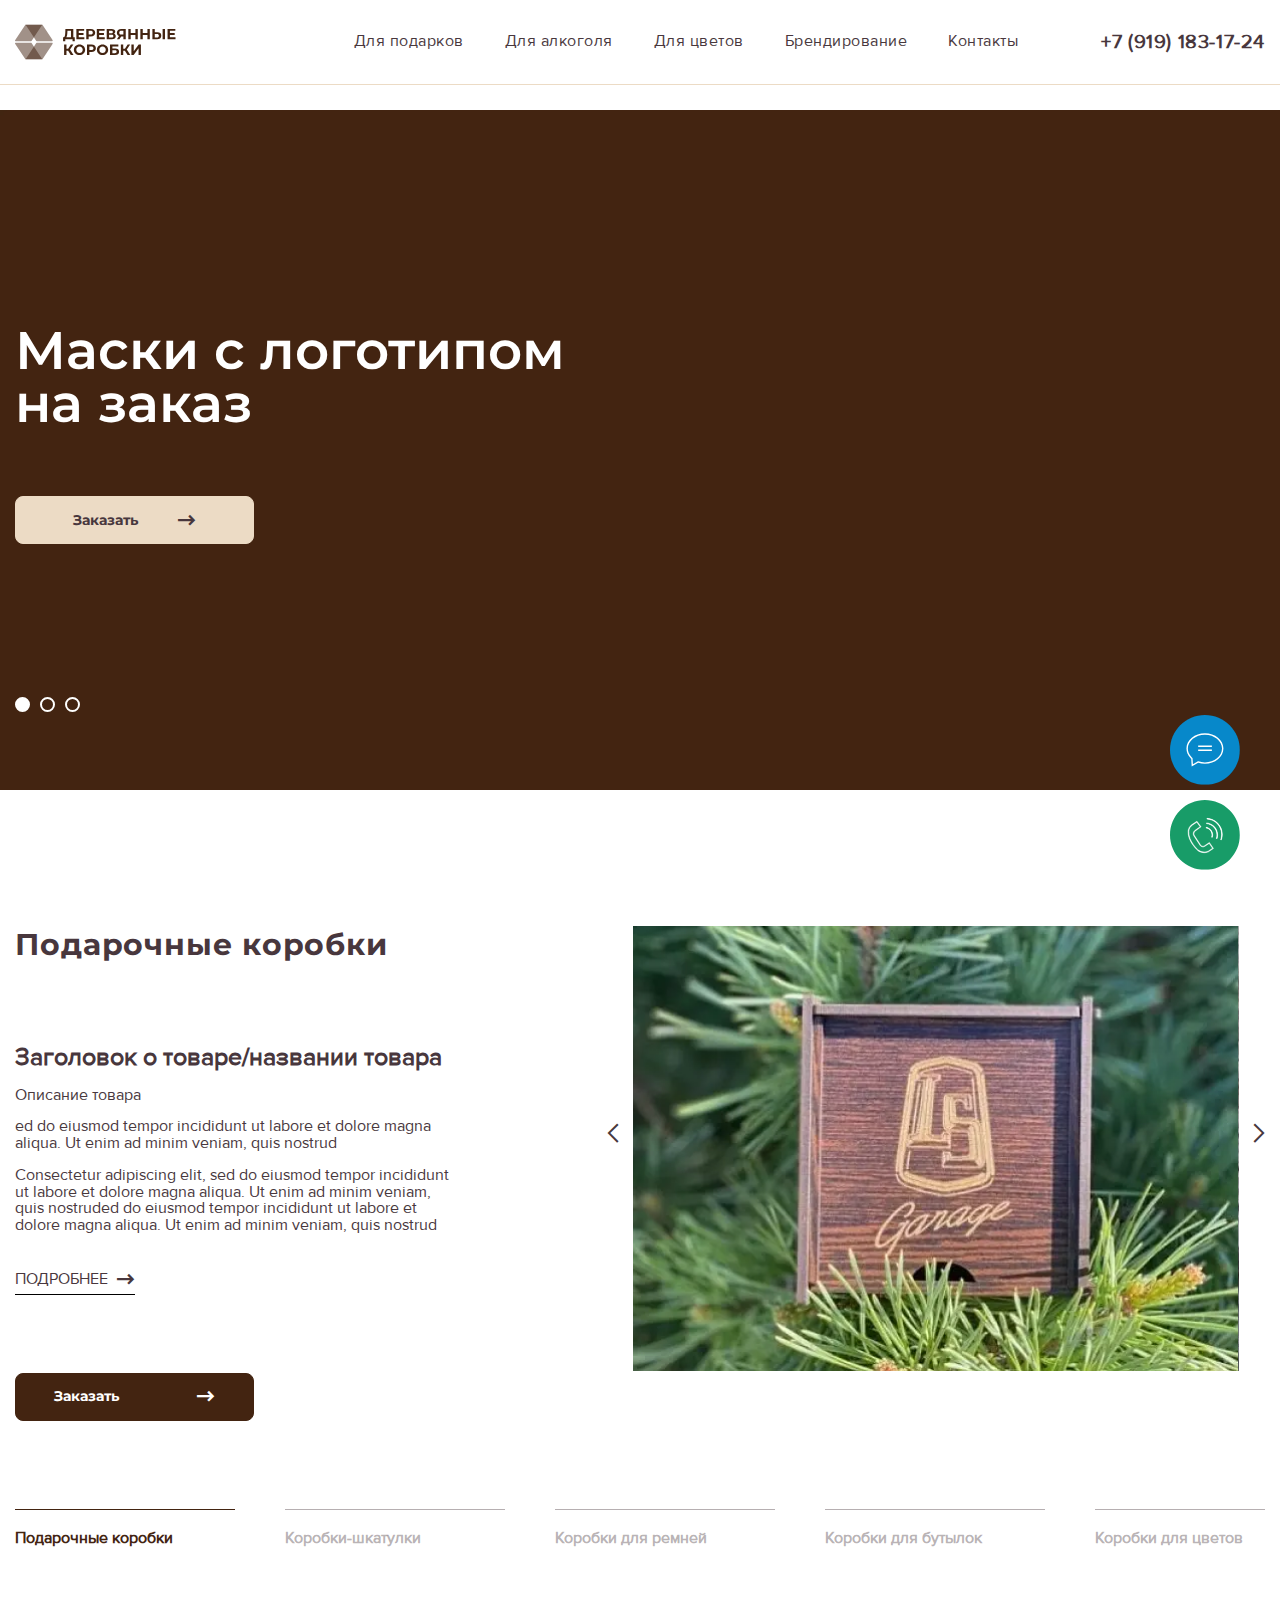
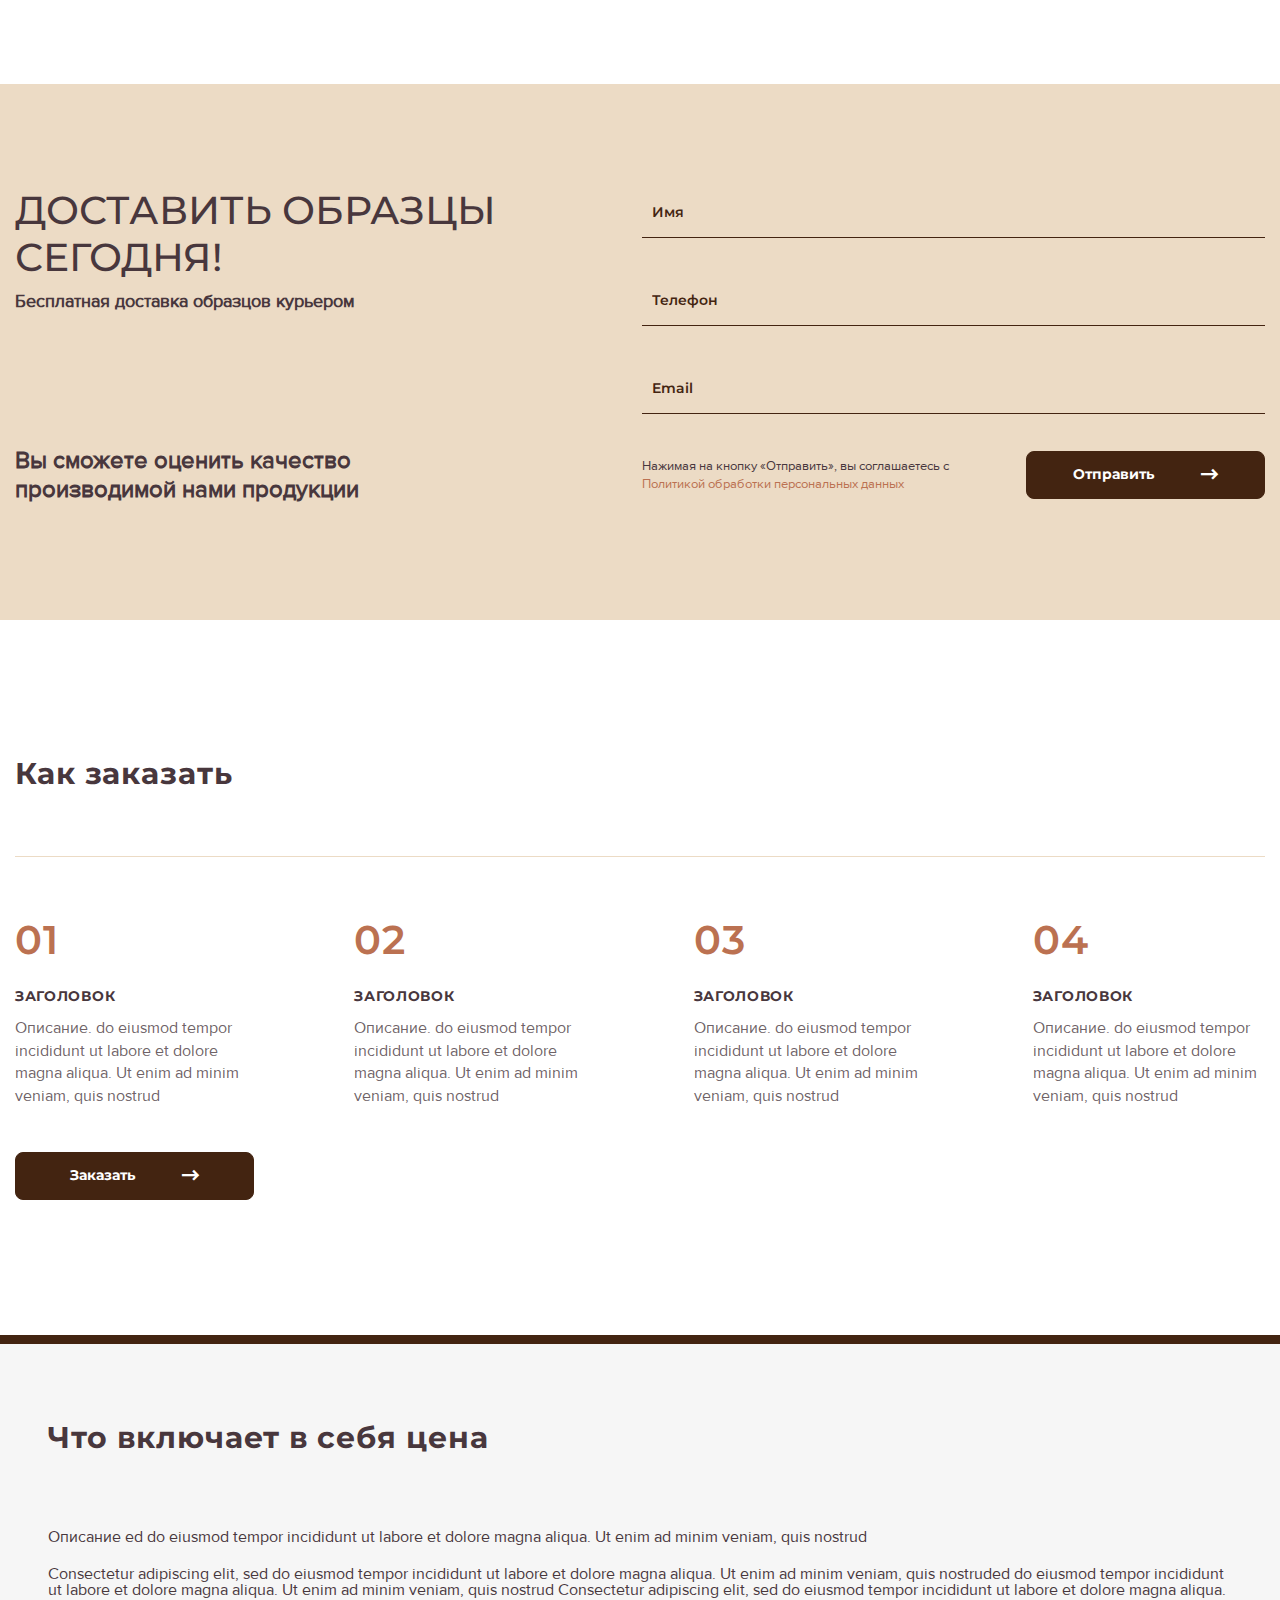
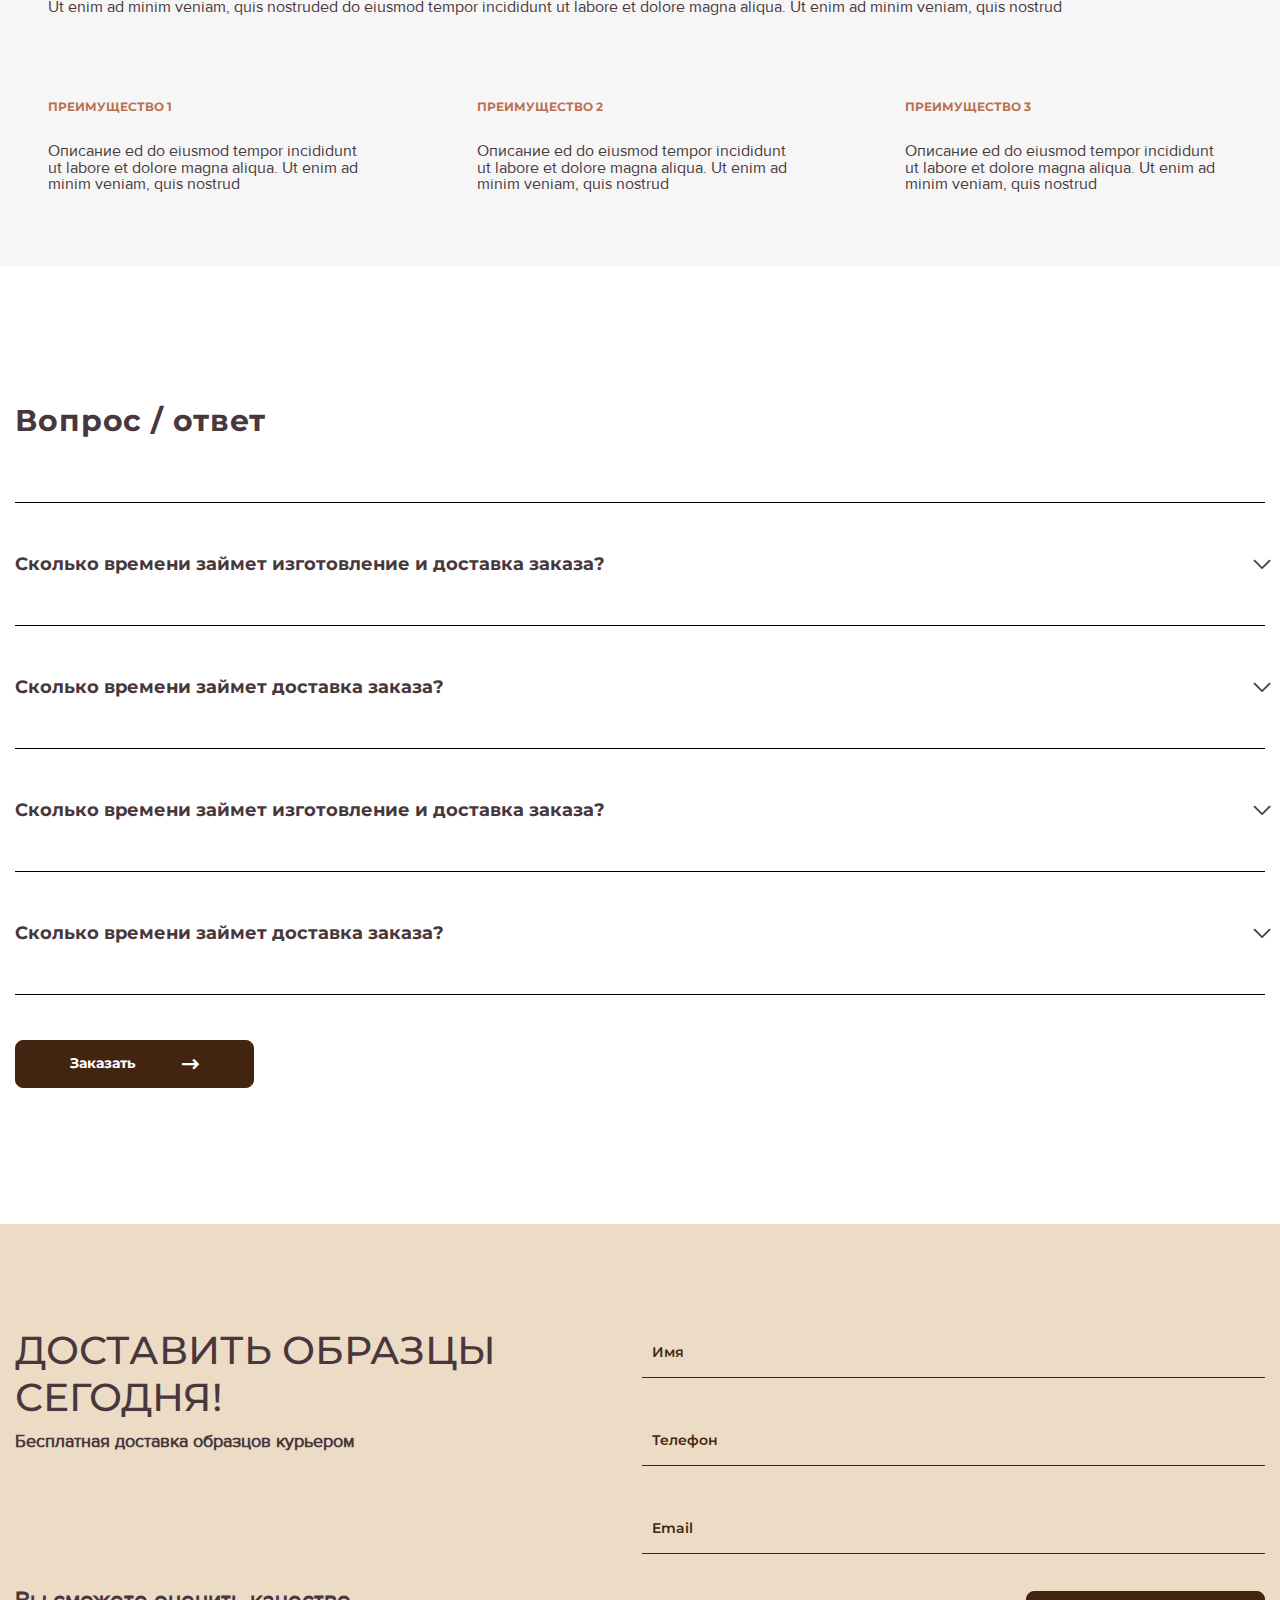
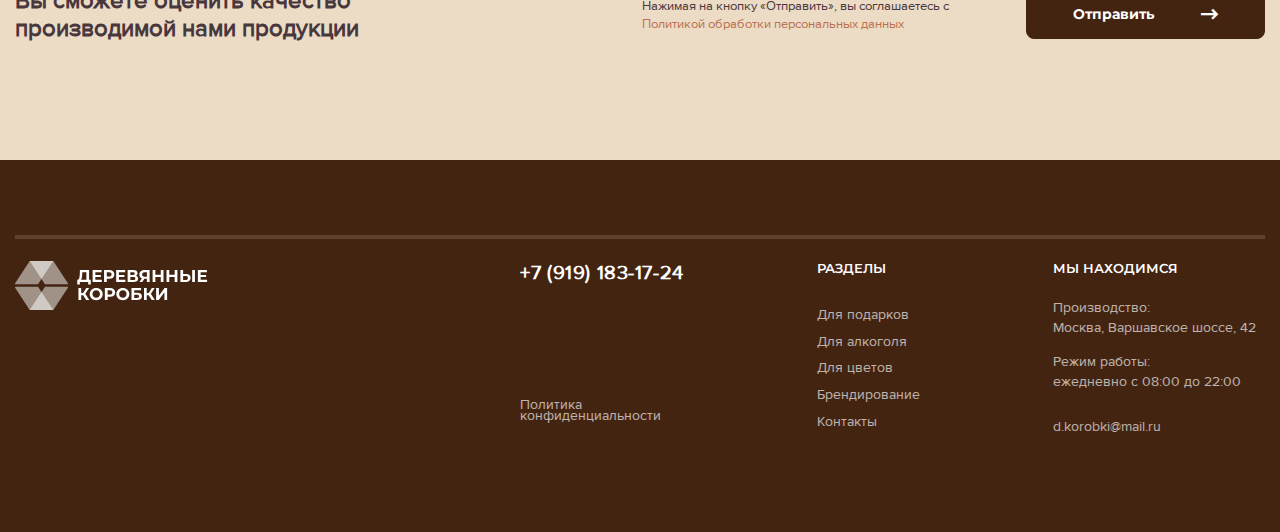
<file: index.html>
<!DOCTYPE html>
<html lang="ru">

<head>
	<title>Деревянные коробки</title>
	<meta charset="UTF-8">
	<meta name="format-detection" content="telephone=no">
	<!-- <style>body{opacity: 0;}</style> -->
	<link rel="stylesheet" href="css/style.min.css?_v=20220522001044">
	<link rel="shortcut icon" href="favicon.ico">
	<!-- <meta name="robots" content="noindex, nofollow"> -->
	<meta name="viewport" content="width=device-width, initial-scale=1.0">
</head>

<body>
	<div class="wrapper">
		<header id="header" class="header">
			<div class="header__container">

				<a href="http://деревянные-коробки.рф/" class="custom-logo-link"><img class="custom-logo" src="img/logo.svg" alt="" /></a>


				<div class="header__menu menu">
					<button type="button" class="menu__icon icon-menu"><span></span></button>
					<nav id="menu" class="menu__body">
						<ul class="menu__list">
							<li class="menu__item">
								<a href="gift.html" class="menu-item">Для подарков</a>
							</li>
							<li class="menu__item">
								<a href="alcohole.html" class="menu-item">Для алкоголя</a>
							</li>
							<li class="menu__item">
								<a href="flowers.html" class="menu-item">Для цветов</a>
							</li>
							<li class="menu__item">
								<a href="brend.html" class="menu-item">Брендирование</a>
							</li>
							<li class="menu__item">
								<a href="contact.html" class="menu-item">Контакты</a>
							</li>
						</ul>
						<a class="menu__phone" href="tel:+79191831724">+7 (919) 183-17-24 </a>
					</nav>
				</div>
			</div>

			<div class="button-head">
				<button data-goto="#scroll" data-goto-speed="1000" data-goto-header data-goto-top="50" type="button" class="button-head__button">
					<img src="img/vidjet/head.svg" alt="" />
				</button>
			</div>
		</header>
		<main class="page">
			<section id="scroll" class="info">
				<div class="info__slider swiper">
					<div class="info__wrapper swiper-wrapper">
						<div class="info__slide swiper-slide">
							<picture><source srcset="img/info/slide1.webp" type="image/webp"><img class="info__image" src="img/info/slide1.jpg" alt="" /></picture>
							<div class="info__container">
								<div class="info__content">
									<h1 class="info__heading">Маски с логотипом на заказ</h1>
									<button data-popup="#popup" type="button" class="info__button">
										Заказать <span class="_icon-arrow-right info__arrow"></span>
									</button>
								</div>
							</div>
						</div>
						<div class="info__slide swiper-slide">
							<picture><source srcset="img/info/slide1.webp" type="image/webp"><img class="info__image" src="img/info/slide1.jpg" alt="" /></picture>
							<div class="info__container">
								<div class="info__content">
									<h1 class="info__heading">Маски с логотипом на заказ</h1>
									<button data-popup="#popup" type="button" class="info__button">
										Заказать <span class="_icon-arrow-right info__arrow"></span>
									</button>
								</div>
							</div>
						</div>
						<div class="info__slide swiper-slide">
							<picture><source srcset="img/info/slide1.webp" type="image/webp"><img class="info__image" src="img/info/slide1.jpg" alt="" /></picture>
							<div class="info__container">
								<div class="info__content">
									<h1 class="info__heading">Маски с логотипом на заказ</h1>
									<button data-popup="#popup" type="button" class="info__button">
										Заказать <span class="_icon-arrow-right info__arrow"></span>
									</button>
								</div>
							</div>
						</div>
					</div>
					<div class="info__container">
						<div class="pagination">
							<div class="info__pagination"></div>
						</div>
					</div>
				</div>
			</section>
			<section class="content">
				<div class="content__container">
					<div data-tabs data-tabs-animate="1000" class="content__tabs tabs">
						<div data-tabs-body class="tabs__content">
							<!-- ================================================================= -->
							<div class="tabs__body body">
								<div class="body__styles">
									<div class="body__information">
										<h2 class="information__heading">Подарочные коробки</h2>
										<h4 class="information__title">
											Заголовок о товаре/названии товара
										</h4>
										<div class="information__text">
											<span>Описание товара</span>
											<span>ed do eiusmod tempor incididunt ut labore et dolore magna
												aliqua. Ut enim ad minim veniam, quis nostrud</span>
											<span>Сonsectetur adipiscing elit, sed do eiusmod tempor incididunt
												ut labore et dolore magna aliqua. Ut enim ad minim veniam,
												quis nostruded do eiusmod tempor incididunt ut labore et
												dolore magna aliqua. Ut enim ad minim veniam, quis
												nostrud</span>
										</div>
										<div class="link">
											<a href="gift.html" class="link__item">ПОДРОБНЕЕ <span class="_icon-arrow-right"></span></a>
										</div>
										<button data-popup="#popup" type="button" class="information__button">
											Заказать <span class="_icon-arrow-right"></span>
										</button>
									</div>

									<div class="slide">
										<div class="slide__button prev">
											<button type="button" class="slider-errow">
												<span class="_icon-arrowSlider-left slide__arrow"></span>
											</button>
										</div>
										<div class="body__slider">
											<div class="korusel__slider swiper-card">
												<div data-gallery class="korusel__wrapper swiper-wrapper">
													<a href="img/content/slider1.jpg" class="korusel__slide swiper-slide">
														<picture><source srcset="img/content/slider1.webp" type="image/webp"><img src="img/content/slider1.jpg" alt="" /></picture>
													</a>
													<a href="img/content/slider2.jpg" class="korusel__slide swiper-slide">
														<picture><source srcset="img/content/slider2.webp" type="image/webp"><img src="img/content/slider2.jpg" alt="" /></picture>
													</a>
													<a href="img/content/slider3.jpg" class="korusel__slide swiper-slide">
														<picture><source srcset="img/content/slider3.webp" type="image/webp"><img src="img/content/slider3.jpg" alt="" /></picture>
													</a>
												</div>
											</div>
										</div>
										<div class="slide__button next">
											<button type="button" class="slider-errow">
												<span class="_icon-arrowSlider-right slide__arrow"></span>
											</button>
										</div>
									</div>
								</div>
							</div>
							<!-- ================================================================= -->
							<div class="tabs__body body">
								<div class="body__styles">
									<div class="body__information">
										<h2 class="information__heading">Коробки шкатулки</h2>
										<h4 class="information__title">
											Заголовок о товаре/названии товара
										</h4>
										<div class="information__text">
											<span>Описание товара</span>
											<span>ed do eiusmod tempor incididunt ut labore et dolore magna
												aliqua. Ut enim ad minim veniam, quis nostrud</span>
											<span>Сonsectetur adipiscing elit, sed do eiusmod tempor incididunt
												ut labore et dolore magna aliqua. Ut enim ad minim veniam,
												quis nostruded do eiusmod tempor incididunt ut labore et
												dolore magna aliqua. Ut enim ad minim veniam, quis
												nostrud</span>
										</div>
										<div class="link">
											<a href="gift.html" class="link__item">ПОДРОБНЕЕ <span class="_icon-arrow-right"></span></a>
										</div>
										<button data-popup="#popup" type="button" class="information__button">
											Заказать <span class="_icon-arrow-right"></span>
										</button>
									</div>

									<div class="slide">
										<div class="slide__button prev">
											<button type="button" class="slider-errow">
												<span class="_icon-arrowSlider-left slide__arrow"></span>
											</button>
										</div>
										<div class="body__slider">
											<div class="korusel__slider swiper-card">
												<div data-gallery class="korusel__wrapper swiper-wrapper">
													<a href="img/content/slider1.jpg" class="korusel__slide swiper-slide">
														<picture><source srcset="img/content/slider1.webp" type="image/webp"><img src="img/content/slider1.jpg" alt="" /></picture>
													</a>
													<a href="img/content/slider2.jpg" class="korusel__slide swiper-slide">
														<picture><source srcset="img/content/slider2.webp" type="image/webp"><img src="img/content/slider2.jpg" alt="" /></picture>
													</a>
													<a href="img/content/slider3.jpg" class="korusel__slide swiper-slide">
														<picture><source srcset="img/content/slider3.webp" type="image/webp"><img src="img/content/slider3.jpg" alt="" /></picture>
													</a>
												</div>
											</div>
										</div>
										<div class="slide__button next">
											<button type="button" class="slider-errow">
												<span class="_icon-arrowSlider-right slide__arrow"></span>
											</button>
										</div>
									</div>
								</div>
							</div>
							<!-- ================================================================= -->
							<div class="tabs__body body">
								<div class="body__styles">
									<div class="body__information">
										<h2 class="information__heading">Коробки для ремней</h2>
										<h4 class="information__title">
											Заголовок о товаре/названии товара
										</h4>
										<div class="information__text">
											<span>Описание товара</span>
											<span>ed do eiusmod tempor incididunt ut labore et dolore magna
												aliqua. Ut enim ad minim veniam, quis nostrud</span>
											<span>Сonsectetur adipiscing elit, sed do eiusmod tempor incididunt
												ut labore et dolore magna aliqua. Ut enim ad minim veniam,
												quis nostruded do eiusmod tempor incididunt ut labore et
												dolore magna aliqua. Ut enim ad minim veniam, quis
												nostrud</span>
										</div>
										<div class="link">
											<a href="gift.html" class="link__item">ПОДРОБНЕЕ <span class="_icon-arrow-right"></span></a>
										</div>
										<button data-popup="#popup" type="button" class="information__button">
											Заказать <span class="_icon-arrow-right"></span>
										</button>
									</div>

									<div class="slide">
										<div class="slide__button prev">
											<button type="button" class="slider-errow">
												<span class="_icon-arrowSlider-left slide__arrow"></span>
											</button>
										</div>
										<div class="body__slider korusel">
											<div class="korusel__slider swiper-card">
												<div data-gallery class="korusel__wrapper swiper-wrapper">
													<a href="img/content/slider1.jpg" class="korusel__slide swiper-slide">
														<picture><source srcset="img/content/slider1.webp" type="image/webp"><img src="img/content/slider1.jpg" alt="" /></picture>
													</a>
													<a href="img/content/slider2.jpg" class="korusel__slide swiper-slide">
														<picture><source srcset="img/content/slider2.webp" type="image/webp"><img src="img/content/slider2.jpg" alt="" /></picture>
													</a>
													<a href="img/content/slider3.jpg" class="korusel__slide swiper-slide">
														<picture><source srcset="img/content/slider3.webp" type="image/webp"><img src="img/content/slider3.jpg" alt="" /></picture>
													</a>
												</div>
											</div>
										</div>
										<div class="slide__button next">
											<button type="button" class="slider-errow">
												<span class="_icon-arrowSlider-right slide__arrow"></span>
											</button>
										</div>
									</div>
								</div>
							</div>
							<!-- ================================================================= -->
							<div class="tabs__body body">
								<div class="body__styles">
									<div class="body__information">
										<h2 class="information__heading">Коробки для бутылок</h2>
										<h4 class="information__title">
											Заголовок о товаре/названии товара
										</h4>
										<div class="information__text">
											<span>Описание товара</span>
											<span>ed do eiusmod tempor incididunt ut labore et dolore magna
												aliqua. Ut enim ad minim veniam, quis nostrud</span>
											<span>Сonsectetur adipiscing elit, sed do eiusmod tempor incididunt
												ut labore et dolore magna aliqua. Ut enim ad minim veniam,
												quis nostruded do eiusmod tempor incididunt ut labore et
												dolore magna aliqua. Ut enim ad minim veniam, quis
												nostrud</span>
										</div>
										<div class="link">
											<a href="alcohole.html" class="link__item">ПОДРОБНЕЕ <span class="_icon-arrow-right"></span></a>
										</div>
										<button data-popup="#popup" type="button" class="information__button">
											Заказать <span class="_icon-arrow-right"></span>
										</button>
									</div>

									<div class="slide">
										<div class="slide__button prev">
											<button type="button" class="slider-errow">
												<span class="_icon-arrowSlider-left slide__arrow"></span>
											</button>
										</div>
										<div class="body__slider korusel">
											<div class="korusel__slider swiper-card">
												<div data-gallery class="korusel__wrapper swiper-wrapper">
													<a href="img/content/slider1.jpg" class="korusel__slide swiper-slide">
														<picture><source srcset="img/content/slider1.webp" type="image/webp"><img src="img/content/slider1.jpg" alt="" /></picture>
													</a>
													<a href="img/content/slider2.jpg" class="korusel__slide swiper-slide">
														<picture><source srcset="img/content/slider2.webp" type="image/webp"><img src="img/content/slider2.jpg" alt="" /></picture>
													</a>
													<a href="img/content/slider3.jpg" class="korusel__slide swiper-slide">
														<picture><source srcset="img/content/slider3.webp" type="image/webp"><img src="img/content/slider3.jpg" alt="" /></picture>
													</a>
												</div>
											</div>
										</div>
										<div class="slide__button next">
											<button type="button" class="slider-errow">
												<span class="_icon-arrowSlider-right slide__arrow"></span>
											</button>
										</div>
									</div>
								</div>
							</div>
							<!-- =================================================-->

							<div class="tabs__body body">
								<div class="body__styles">
									<div class="body__information">
										<h2 class="information__heading">Коробки для цветов</h2>
										<h4 class="information__title">
											Заголовок о товаре/названии товара
										</h4>
										<div class="information__text">
											<span>Описание товара</span>
											<span>ed do eiusmod tempor incididunt ut labore et dolore magna
												aliqua. Ut enim ad minim veniam, quis nostrud</span>
											<span>Сonsectetur adipiscing elit, sed do eiusmod tempor incididunt
												ut labore et dolore magna aliqua. Ut enim ad minim veniam,
												quis nostruded do eiusmod tempor incididunt ut labore et
												dolore magna aliqua. Ut enim ad minim veniam, quis
												nostrud</span>
										</div>
										<div class="link">
											<a href="flowers.html" class="link__item">ПОДРОБНЕЕ <span class="_icon-arrow-right"></span></a>
										</div>
										<button data-popup="#popup" type="button" class="information__button">
											Заказать <span class="_icon-arrow-right"></span>
										</button>
									</div>

									<div class="slide">
										<div class="slide__button prev">
											<button type="button" class="slider-errow">
												<span class="_icon-arrowSlider-left slide__arrow"></span>
											</button>
										</div>
										<div class="body__slider korusel">
											<div class="korusel__slider swiper-card">
												<div data-gallery class="korusel__wrapper swiper-wrapper">
													<a href="img/content/slider1.jpg" class="korusel__slide swiper-slide">
														<picture><source srcset="img/content/slider1.webp" type="image/webp"><img src="img/content/slider1.jpg" alt="" /></picture>
													</a>
													<a href="img/content/slider2.jpg" class="korusel__slide swiper-slide">
														<picture><source srcset="img/content/slider2.webp" type="image/webp"><img src="img/content/slider2.jpg" alt="" /></picture>
													</a>
													<a href="img/content/slider3.jpg" class="korusel__slide swiper-slide">
														<picture><source srcset="img/content/slider3.webp" type="image/webp"><img src="img/content/slider3.jpg" alt="" /></picture>
													</a>
												</div>
											</div>
										</div>
										<div class="slide__button next">
											<button type="button" class="slider-errow">
												<span class="_icon-arrowSlider-right slide__arrow"></span>
											</button>
										</div>
									</div>
								</div>
							</div>
						</div>

						<nav data-tabs-titles class="tabs__navigation">
							<button type="button" class="tabs__title _tab-active">
								Подарочные коробки
							</button>
							<button type="button" class="tabs__title">Коробки-шкатулки</button>
							<button type="button" class="tabs__title">Коробки для ремней</button>
							<button type="button" class="tabs__title">Коробки для бутылок</button>
							<button type="button" class="tabs__title">Коробки для цветов</button>
						</nav>
					</div>
				</div>
			</section>
			<section class="form">
				<div class="form__container">
					<div class="form__info">
						<h2 class="form__heading">Доставить образцы сегодня!</h2>
						<span class="form__title">Бесплатная доставка образцов курьером</span>
						<span class="form__text">Вы сможете оценить качество производимой нами продукции
						</span>
					</div>
					<form data-ajax data-popup-message="#popup-form" method="POST" action="files/sendmail/sendmail.php" class="form__content">
						<input class="form__input" type="text" name="name" placeholder="Имя" />

						<input data-required data-error="Введите пожалуйста номер телефона" class="form__input form-phone" type="tel" placeholder="Телефон" name="phone" />

						<input class="form__input" type="email" placeholder="Email" name="email" />

						<div class="form__police police">
							<span class="police__text">Нажимая на кнопку «Отправить», вы соглашаетесь с
								<a class="police-police__link" href="police.html">Политикой обработки персональных данных</a>
							</span>

							<button type="submit" class="police__button">
								Отправить <span class="_icon-arrow-right"></span>
							</button>
						</div>
					</form>
				</div>
			</section>
			<!-- <section class="stats">
  <div class="stats__container">
    <h2 class="stats__heading">Лучшие маски</h2>
    <div class="stats__content">
      <div class="stats__info info-stats">
        <div class="info-stats__heading">Подзаголовок</div>
        <div class="info-stats__text">
          <span>
            Описание преимуществ, чем мы лучше других ed do eiusmod tempor
            incididunt ut labore et dolore magna aliqua. Ut enim ad minim
            veniam, quis nostrud
          </span>
          <span>
            Сonsectetur adipiscing elit, sed do eiusmod tempor incididunt ut
            labore et dolore magna aliqua. Ut enim ad minim veniam, quis
            nostruded do eiusmod tempor incididunt ut labore et dolore magna
            aliqua. Ut enim ad minim veniam, quis nostrud
          </span>
          <span>
            Сonsectetur adipiscing elit, sed do eiusmod tempor incididunt ut
            labore et dolore magna aliqua. Ut enim ad minim veniam, quis
            nostruded do eiusmod tempor incididunt ut labore et dolore magna
            aliqua. Ut enim ad minim veniam, quis nostrud
          </span>
        </div>
        <button data-popup="#popup" type="button" class="info-stats__button">
          Заказать <span class="_icon-arrow-right"></span>
        </button>
      </div>
      <div class="stats__video">
        <picture><source srcset="img/video/video1.webp" type="image/webp"><img src="img/video/video1.jpg" alt="" /></picture>
      </div>
    </div>
  </div>
</section> -->

			<!-- <section class="video">
  <div class="video__container">
    <h2 class="video__heading">Производство</h2>

    <div class="video-content">
      <picture><source srcset="img/videoBlock/video1.webp" type="image/webp"><img src="img/videoBlock/video1.jpg" alt="" /></picture>
    </div>

    <div class="video-info">
      <div class="video-info__heading">
        Заголовок ipsum dolor sit amet, consectetur adipiscing elit, sed do
      </div>
      <div class="video-info__text">
        <span>
          Описание ed do eiusmod tempor incididunt ut labore et dolore magna
          aliqua. Ut enim ad minim veniam, quis nostrud
        </span>
        <span>
          Сonsectetur adipiscing elit, sed do eiusmod tempor incididunt ut
          labore et dolore magna aliqua. Ut enim ad minim veniam, quis nostruded
          do eiusmod tempor incididunt ut labore et dolore magna aliqua. Ut enim
          ad minim veniam, quis nostrud Сonsectetur adipiscing elit, sed do
          eiusmod tempor incididunt ut labore et dolore magna aliqua. Ut enim ad
          minim veniam, quis nostruded do eiusmod tempor incididunt ut labore et
          dolore magna aliqua. Ut enim ad minim veniam, quis nostrud
        </span>
      </div>
    </div>

    <div class="advantages__content content-advantages">
      <div class="content-advantages__item item-advantages">
        <div class="item-advantages__heading">Преимущество 1</div>
        <span class="item-advantages__text"
          >Описание ed do eiusmod tempor incididunt ut labore et dolore magna
          aliqua. Ut enim ad minim veniam, quis nostrud</span
        >
      </div>

      <div class="content-advantages__item item-advantages">
        <div class="item-advantages__heading">Преимущество 2</div>
        <span class="item-advantages__text"
          >Описание ed do eiusmod tempor incididunt ut labore et dolore magna
          aliqua. Ut enim ad minim veniam, quis nostrud</span
        >
      </div>

      <div class="content-advantages__item item-advantages">
        <div class="item-advantages__heading">Преимущество 3</div>
        <span class="item-advantages__text"
          >Описание ed do eiusmod tempor incididunt ut labore et dolore magna
          aliqua. Ut enim ad minim veniam, quis nostrud</span
        >
      </div>
    </div>
  </div>
</section> -->

			<section class="order">
				<div class="order__container">
					<h2 class="order__heading">Как заказать</h2>
					<div class="order__content">
						<div class="order__info">
							<div class="order__item item">
								<div class="item__number">01</div>
								<h4 class="item__heading">Заголовок</h4>
								<span class="item__text">Описание. do eiusmod tempor incididunt ut labore et dolore magna
									aliqua. Ut enim ad minim veniam, quis nostrud</span>
							</div>

							<div class="order__item item">
								<div class="item__number">02</div>
								<h4 class="item__heading">Заголовок</h4>
								<span class="item__text">Описание. do eiusmod tempor incididunt ut labore et dolore magna
									aliqua. Ut enim ad minim veniam, quis nostrud</span>
							</div>

							<div class="order__item item">
								<div class="item__number">03</div>
								<h4 class="item__heading">Заголовок</h4>
								<span class="item__text">Описание. do eiusmod tempor incididunt ut labore et dolore magna
									aliqua. Ut enim ad minim veniam, quis nostrud</span>
							</div>

							<div class="order__item item">
								<div class="item__number">04</div>
								<h4 class="item__heading">Заголовок</h4>
								<span class="item__text">Описание. do eiusmod tempor incididunt ut labore et dolore magna
									aliqua. Ut enim ad minim veniam, quis nostrud</span>
							</div>
						</div>
					</div>
					<button data-popup="#popup" type="button" class="order__button">
						Заказать <span class="_icon-arrow-right"></span>
					</button>
				</div>
			</section>
			<section class="price">
				<div class="price__container">
					<h2 class="price__heading">Что включает в себя цена</h2>
					<div class="price__info">
						<span>
							Описание ed do eiusmod tempor incididunt ut labore et dolore magna
							aliqua. Ut enim ad minim veniam, quis nostrud
						</span>
						<span>
							Сonsectetur adipiscing elit, sed do eiusmod tempor incididunt ut labore
							et dolore magna aliqua. Ut enim ad minim veniam, quis nostruded do
							eiusmod tempor incididunt ut labore et dolore magna aliqua. Ut enim ad
							minim veniam, quis nostrud Сonsectetur adipiscing elit, sed do eiusmod
							tempor incididunt ut labore et dolore magna aliqua. Ut enim ad minim
							veniam, quis nostruded do eiusmod tempor incididunt ut labore et dolore
							magna aliqua. Ut enim ad minim veniam, quis nostrud
						</span>
					</div>
					<div class="price__list">
						<div class="price__item item">
							<div class="item__head">Преимущество 1</div>
							<span class="item__info">
								Описание ed do eiusmod tempor incididunt ut labore et dolore magna
								aliqua. Ut enim ad minim veniam, quis nostrud
							</span>
						</div>
						<div class="price__item item">
							<div class="item__head">Преимущество 2</div>
							<span class="item__info">
								Описание ed do eiusmod tempor incididunt ut labore et dolore magna
								aliqua. Ut enim ad minim veniam, quis nostrud
							</span>
						</div>
						<div class="price__item item">
							<div class="item__head">Преимущество 3</div>
							<span class="item__info">
								Описание ed do eiusmod tempor incididunt ut labore et dolore magna
								aliqua. Ut enim ad minim veniam, quis nostrud
							</span>
						</div>
					</div>
				</div>
			</section>
			<section class="question">
				<div class="question__container">
					<h2 class="question__heading">Вопрос / ответ</h2>
					<div data-spollers class="question__spollers spollers">
						<div class="spollers__item">
							<button type="button" data-spoller class="spollers__title">
								Сколько времени займет изготовление и доставка заказа?
								<span class="_icon-arrowSlider-right spollers__arrow"></span>
							</button>
							<div class="spollers__body">
								Время изготовления заказа зависит от тиража, сложности печати, наличия
								необходимых вещей на складе, загруженности производства и т.д. Но мы
								всегда стараемся подстроиться под сроки заказчика и выполнить заказ
								точно к необходимой дате.
							</div>
						</div>
						<div class="spollers__item">
							<button type="button" data-spoller class="spollers__title">
								Сколько времени займет доставка заказа?
								<span class="_icon-arrowSlider-right spollers__arrow"></span>
							</button>
							<div class="spollers__body">
								Время изготовления заказа зависит от тиража, сложности печати, наличия
								необходимых вещей на складе, загруженности производства и т.д. Но мы
								всегда стараемся подстроиться под сроки заказчика и выполнить заказ
								точно к необходимой дате.
							</div>
						</div>
						<div class="spollers__item">
							<button type="button" data-spoller class="spollers__title">
								Сколько времени займет изготовление и доставка заказа?
								<span class="_icon-arrowSlider-right spollers__arrow"></span>
							</button>
							<div class="spollers__body">
								Время изготовления заказа зависит от тиража, сложности печати, наличия
								необходимых вещей на складе, загруженности производства и т.д. Но мы
								всегда стараемся подстроиться под сроки заказчика и выполнить заказ
								точно к необходимой дате.
							</div>
						</div>
						<div class="spollers__item item__line">
							<button type="button" data-spoller class="spollers__title">
								Сколько времени займет доставка заказа?
								<span class="_icon-arrowSlider-right spollers__arrow"></span>
							</button>
							<div class="spollers__body">
								Время изготовления заказа зависит от тиража, сложности печати, наличия
								необходимых вещей на складе, загруженности производства и т.д. Но мы
								всегда стараемся подстроиться под сроки заказчика и выполнить заказ
								точно к необходимой дате.
							</div>
						</div>
					</div>
					<button data-popup="#popup" type="button" class="question__button">
						Заказать <span class="_icon-arrow-right"></span>
					</button>
				</div>
			</section>

			<section class="form">
				<div class="form__container">
					<div class="form__info">
						<h2 class="form__heading">Доставить образцы сегодня!</h2>
						<span class="form__title">Бесплатная доставка образцов курьером</span>
						<span class="form__text">Вы сможете оценить качество производимой нами продукции
						</span>
					</div>
					<form data-ajax data-popup-message="#popup-form" method="POST" action="files/sendmail/sendmail.php" class="form__content">
						<input class="form__input" type="text" name="name" placeholder="Имя" />

						<input data-required data-error="Введите пожалуйста номер телефона" class="form__input form-phone" type="tel" placeholder="Телефон" name="phone" />

						<input class="form__input" type="email" placeholder="Email" name="email" />

						<div class="form__police police">
							<span class="police__text">Нажимая на кнопку «Отправить», вы соглашаетесь с
								<a class="police-police__link" href="police.html">Политикой обработки персональных данных</a>
							</span>

							<button type="submit" class="police__button">
								Отправить <span class="_icon-arrow-right"></span>
							</button>
						</div>
					</form>
				</div>
			</section>
		</main>
		<footer class="footer">
			<div class="footer__container">
				<div class="arrow"></div>
				<div class="footer-content">
					<div class="footer__logo">
						<a href="http://деревянные-коробки.рф/" class="footer__logo"><img src="img/footerLogo.svg" alt="" /></a>
					</div>

					<div class="footer__content">
						<div class="footer__social social">
							<a class="social__number" href="tel:+79191831724">+7 (919) 183-17-24</a>
							<a href="police.html" class="social__police">Политика конфиденциальности</a>
						</div>
						<div class="footer__menu menu-footer">
							<h5 class="menu-footer__heading">РАЗДЕЛЫ</h5>
							<div class="menu-footer__list">
								<a href="gift.html" class="menu-footer__link">Для подарков</a>
								<a href="alcohole.html" class="menu-footer__link">Для алкоголя</a>
								<a href="flowers.html" class="menu-footer__link">Для цветов</a>
								<a href="brend.html" class="menu-footer__link">Брендирование</a>
								<a href="contact.html" class="menu-footer__link">Контакты</a>
							</div>
						</div>
						<div class="footer__location location">
							<h5 class="location__heading">Мы находимся</h5>
							<span class="location__adres">Производство: <br />
								Москва, Варшавское шоссе, 42</span>
							<span class="location__clock">Режим работы: <br />
								ежедневно с 08:00 до 22:00</span>
							<a class="location__email" href="mailto:d.korobki@mail.ru">d.korobki@mail.ru</a>
						</div>
					</div>
				</div>
			</div>
		</footer>

	</div>
	<div class="vidjet">
		<div class="vidjet__style">
			<div class="vidjet__social">
				<a href="https://wa.me/79191831724?text=%D0%9F%D1%80%D0%B8%D0%B2%D0%B5%D1%82!%20%F0%9F%91%8B"><img class="vidjet__img" src="img/vidjet/whatsapp.svg" alt="" /></a>
				<a href="mailto:d.korobki@mail.ru"><img class="vidjet__img" src="img/vidjet/email.svg" alt="" /></a>
			</div>
			<button class="vidjet-button">
				<img hidden class="vidjet__image image__vidget" src="img/vidjet/Frame1.svg" alt="" />
				<img hidden class="vidget-hover vidjet__image clouse__image" src="img/vidjet/exit.svg" alt="" />
			</button>
		</div>

		<div class="vidjet__phone">
			<a class="test" href="tel:+79191831724"><img class="vidjet__images" src="img/vidjet/Frame.svg" alt="" /></a>
		</div>
	</div>
	<div id="popup" aria-hidden="true" class="popup">
		<div class="popup__wrapper">
			<div class="popup__content">
				<button data-close type="button" class="popup__close">
					<picture><source srcset="img/clouse.webp" type="image/webp"><img class="popup-clouse__image" src="img/clouse.png" alt="" /></picture>
				</button>

				<div class="popup__heading">Заполните, пожалуйста, форму</div>

				<div class="popup__form form-popup">
					<form data-ajax data-popup-message="#popup-form" method="POST" action="files/sendmail/sendmail.php" class="form-popup__content">
						<input class="form-popup_style form-popup__name" type="text" placeholder="Ваше имя" name="name" />
						<input data-required class="form-popup_style form-popup__phone" type="tel" placeholder="Телефон" name="phone" />
						<div class="popup__error">Введите пожалуйста номер телефона</div>
						<input data-error class="form-popup_style form-popup__email" type="email" placeholder="Email" name="email" />
						<textarea class="form-popup_style form-popup__text" placeholder="Опишите ваш запрос" name="message"></textarea>

						<button type="submit" class="form-popup__button">Отправить</button>
						<div class="police-police">
							<span class="police-police__text">
								Нажимая на кнопку "Отправить", вы даете свое согласие на обработку
								персональных данных и соглашаетесь с
								<a class="police-police__link" href="police.html">Политикой конфидециальности</a>
							</span>
						</div>
					</form>
				</div>
			</div>
		</div>
	</div>
	<div id="popup-form" aria-hidden="true" class="popup-form">
		<div class="popup-form__wrapper">
			<div class="popup-form__content">
				<button data-close type="button" class="popup-form__close">
					<picture><source srcset="img/clouse.webp" type="image/webp"><img src="img/clouse.png" alt="" /></picture>
				</button>
				<div class="popup-form__text">
					<div class="popup-form__heading">Письмо отправлено</div>
				</div>
			</div>
		</div>
	</div>
	<script src="js/app.min.js?_v=20220522001044"></script>
</body>

</html>
</file>
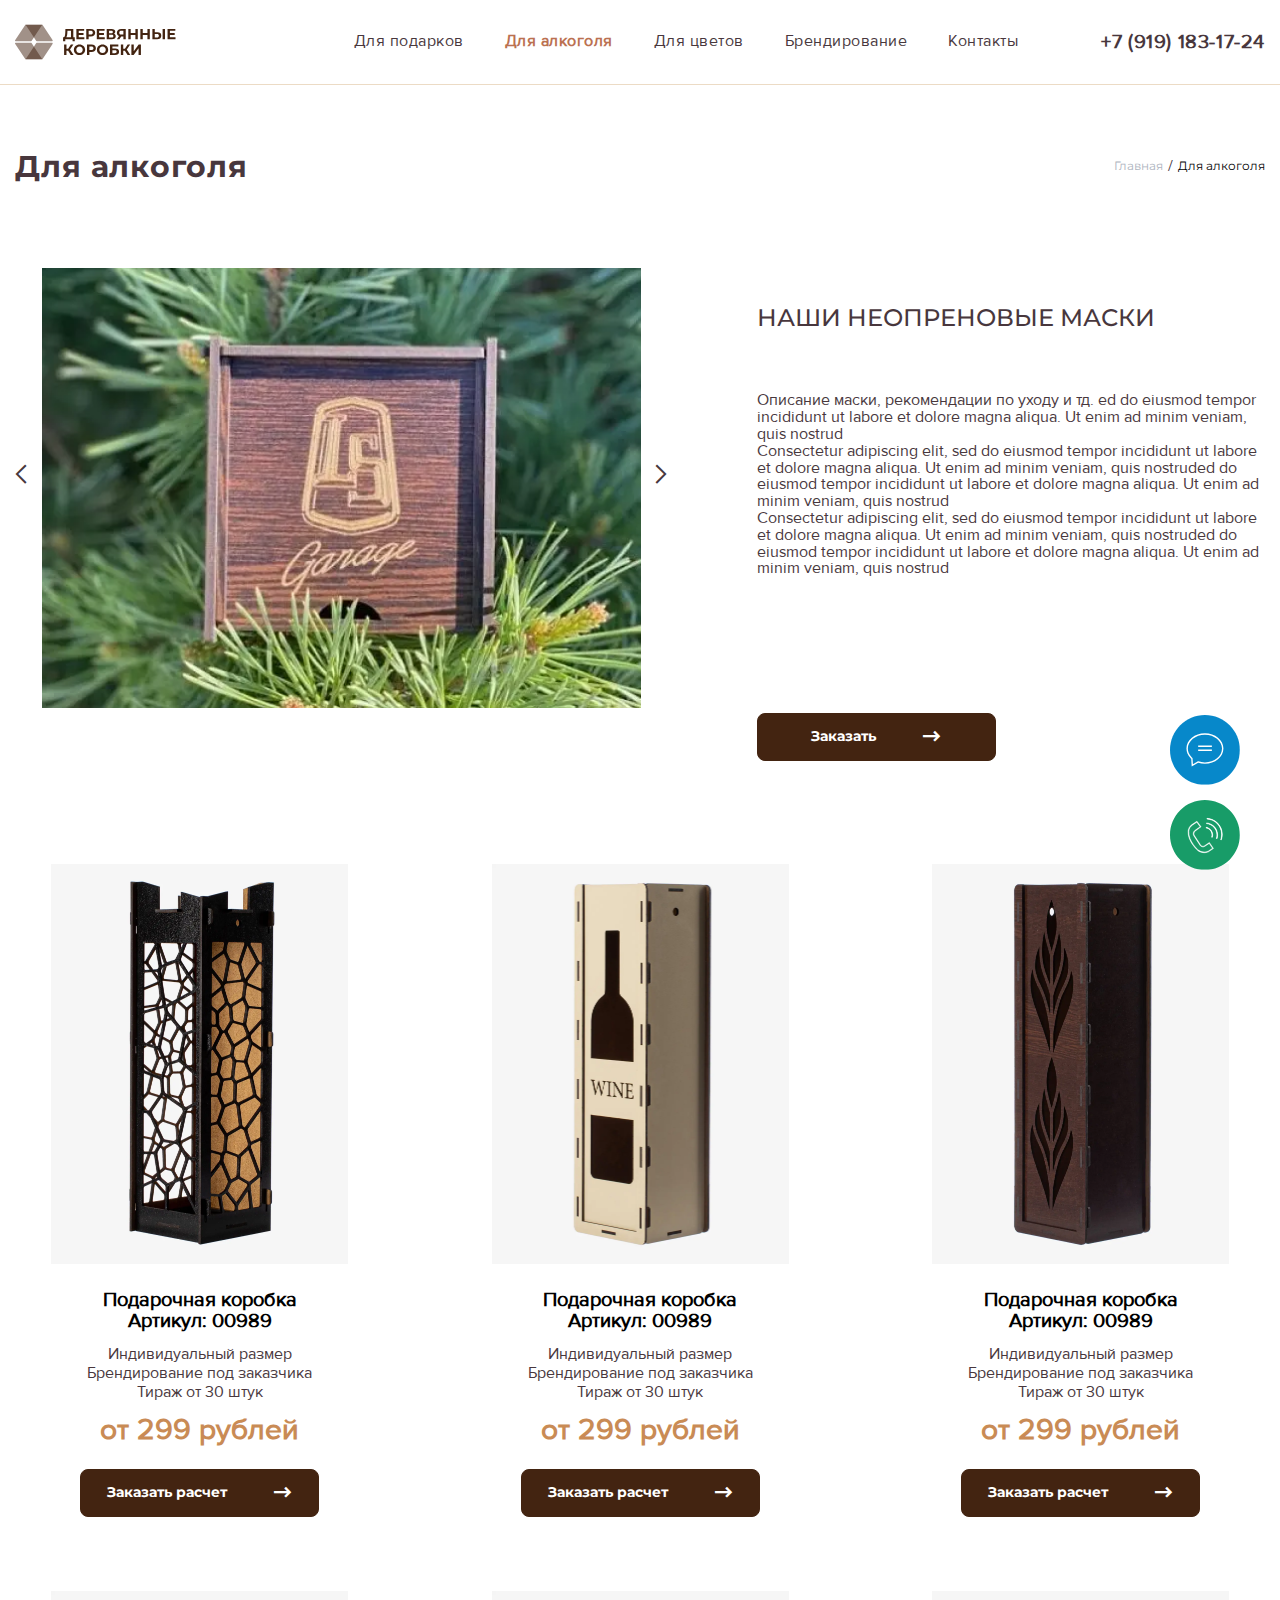
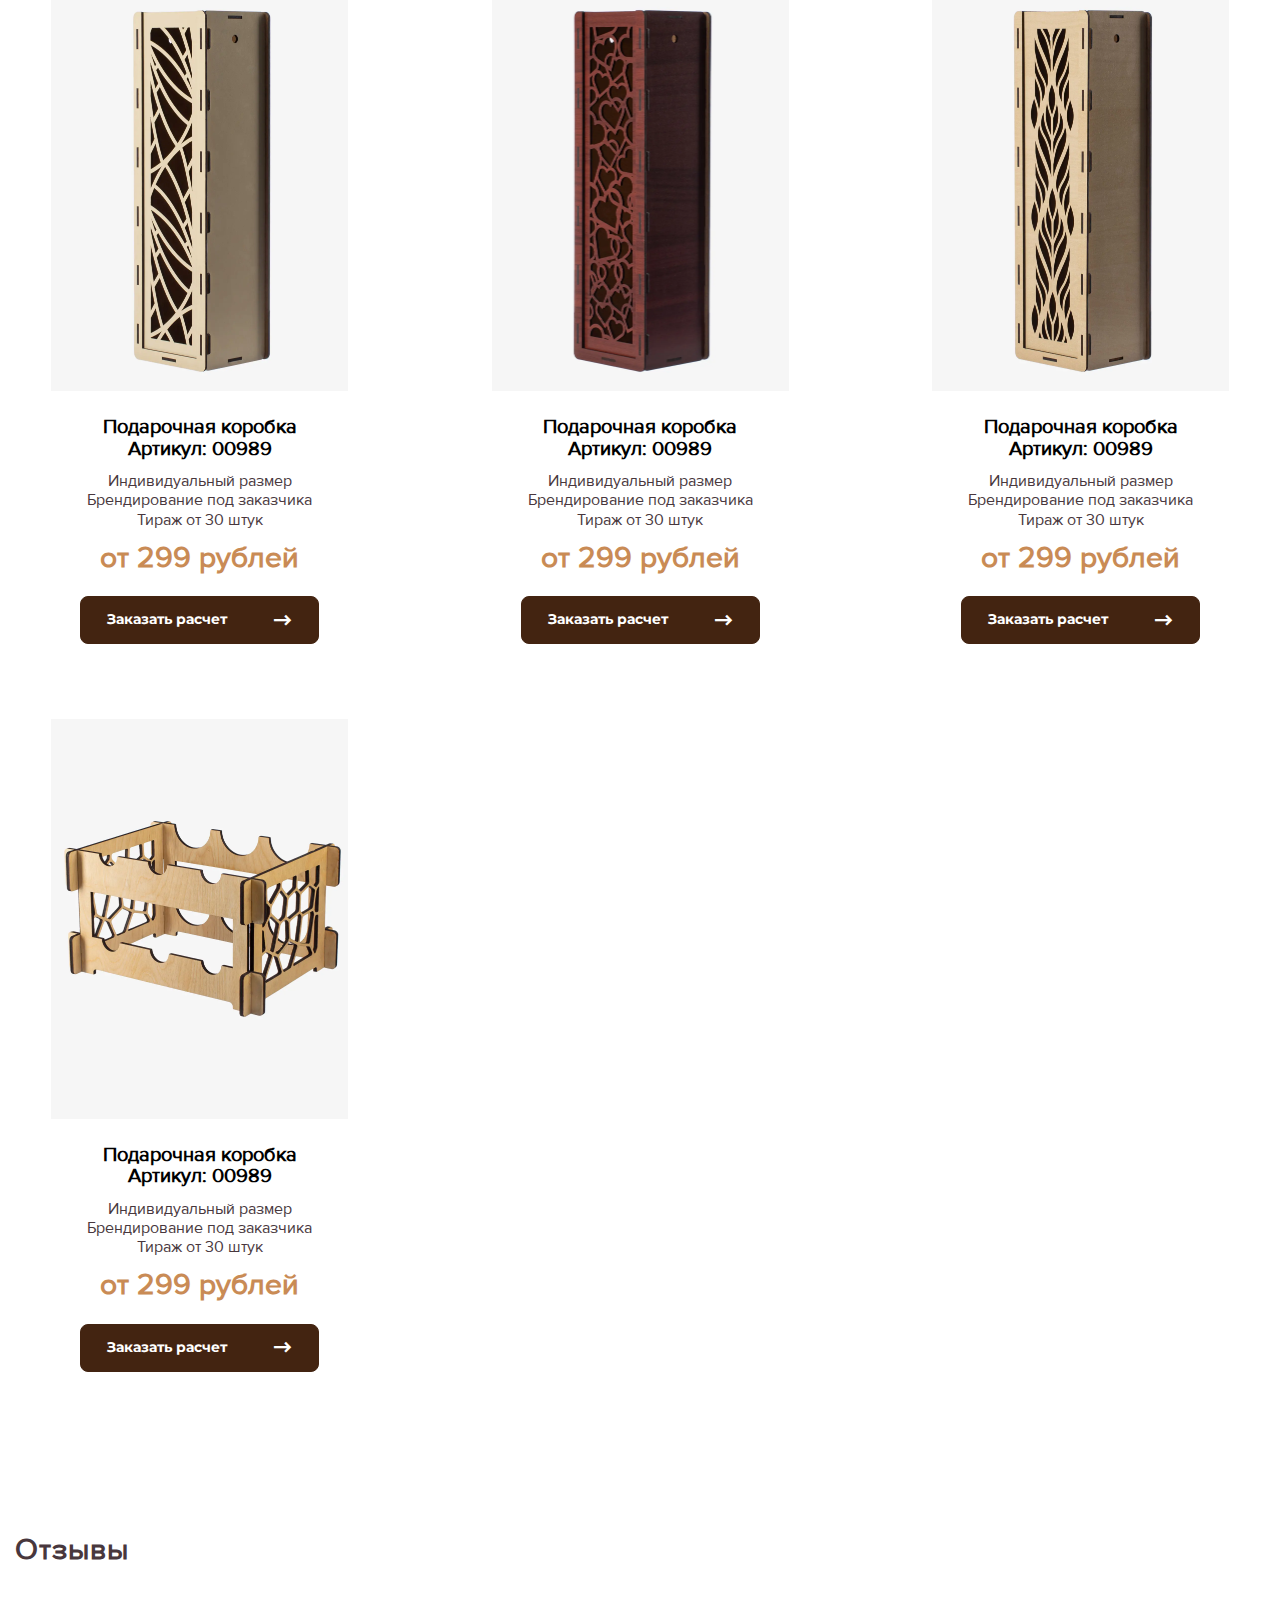
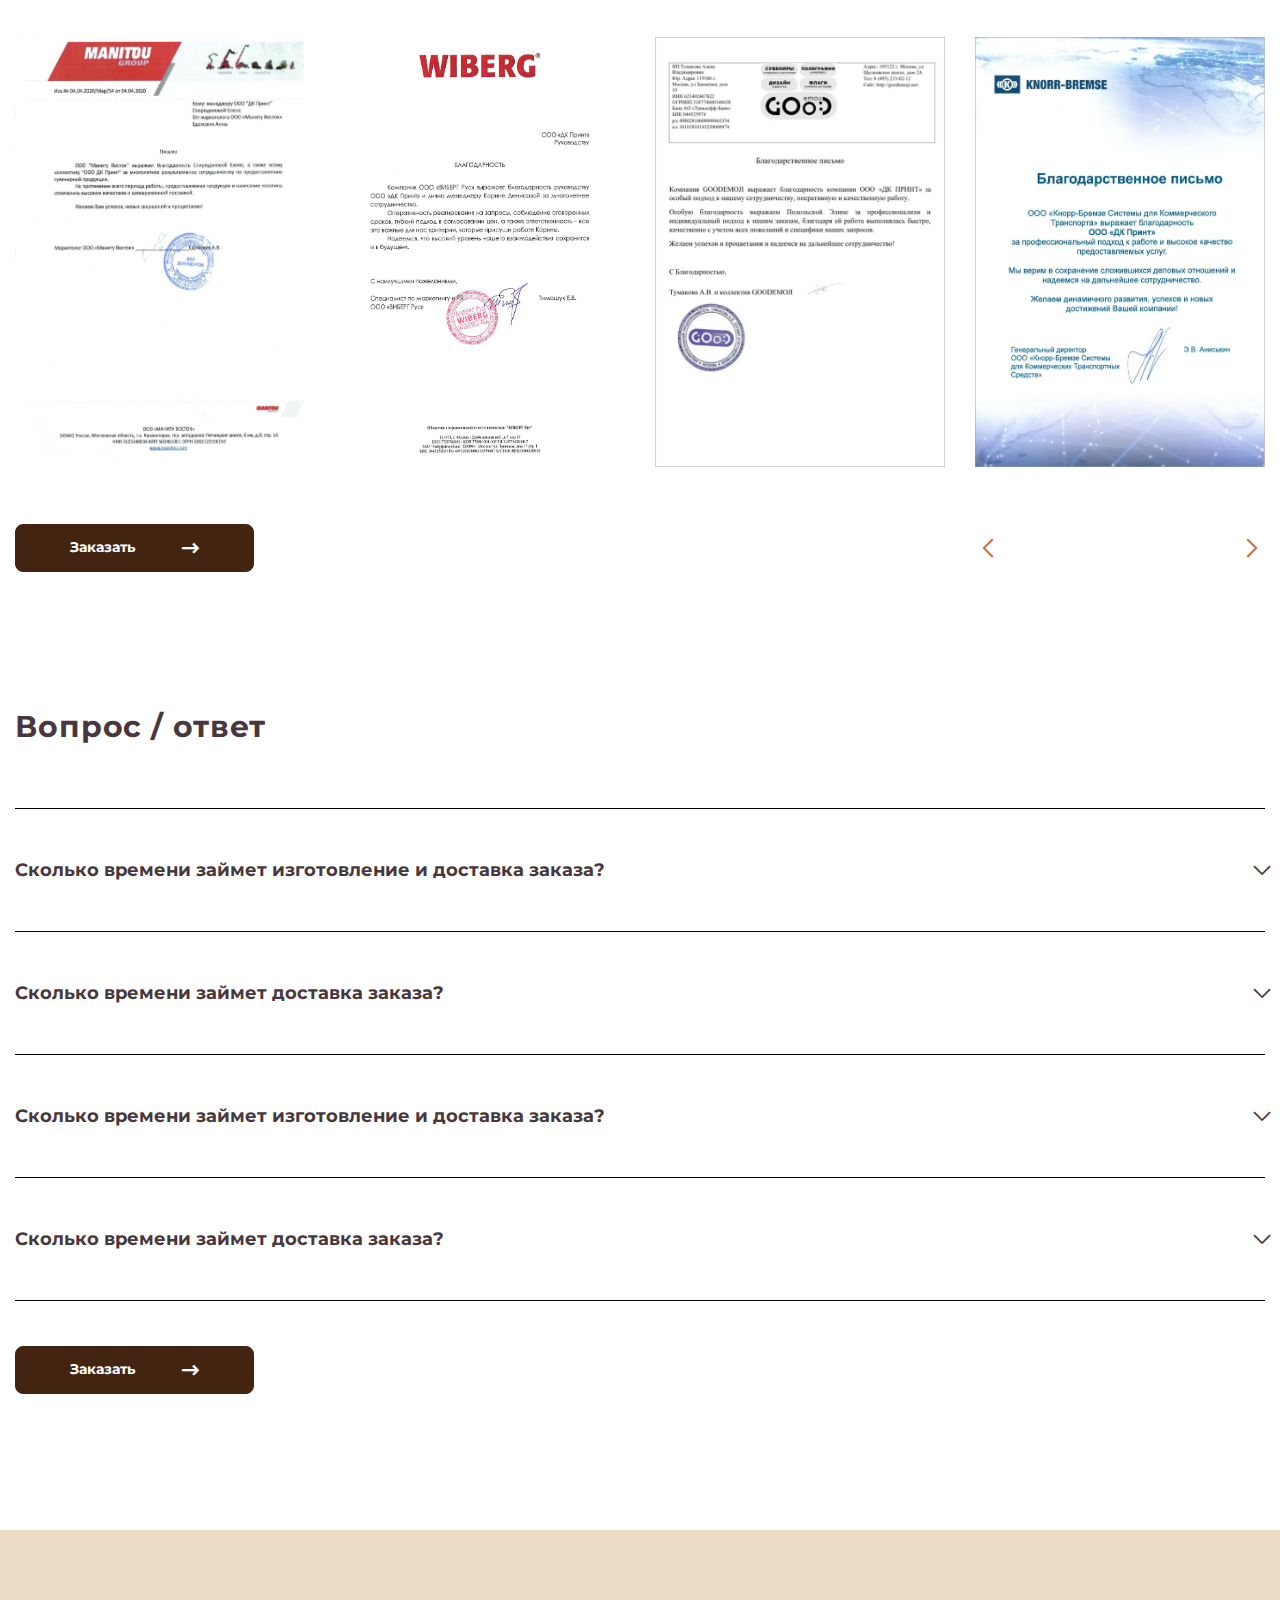
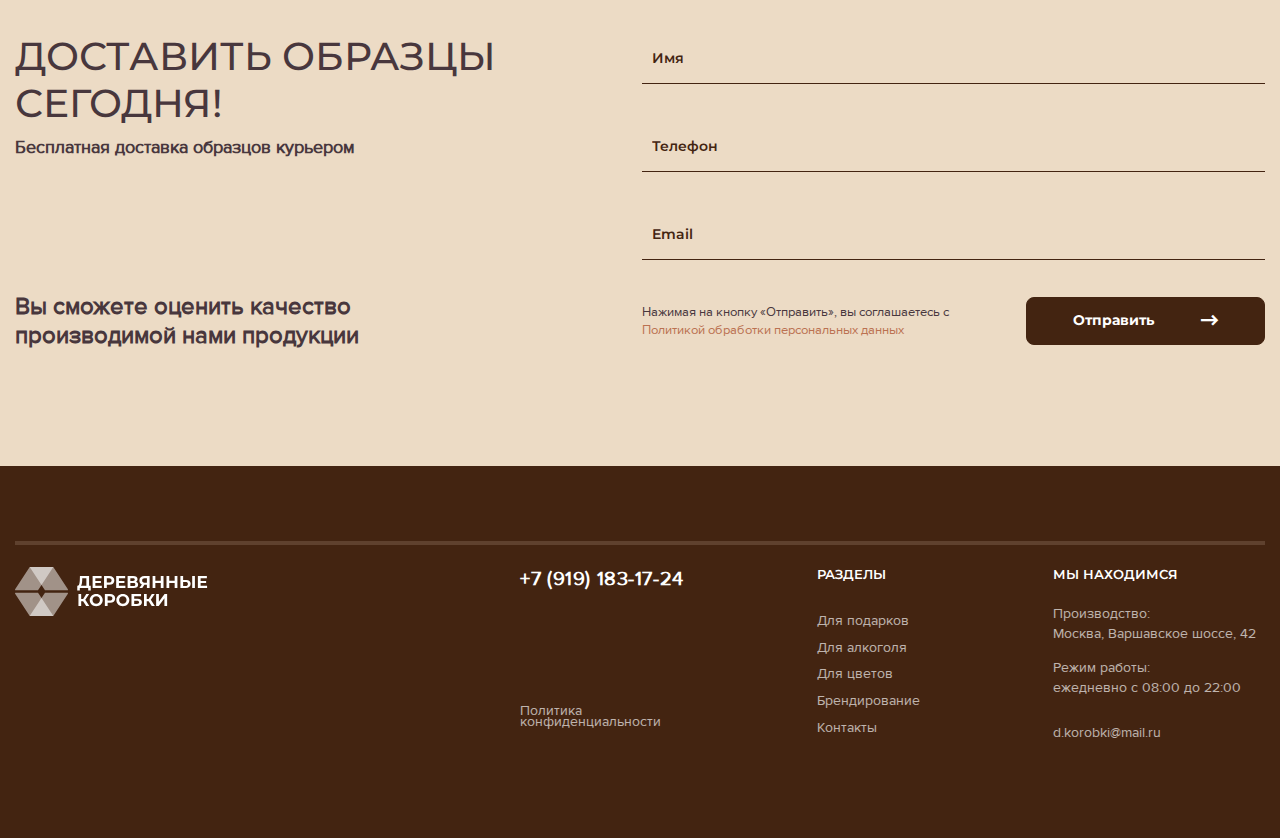
<file: alcohole.html>
<!DOCTYPE html>
<html lang="ru">

<head>
	<title>Для алкоголя</title>
	<meta charset="UTF-8">
	<meta name="format-detection" content="telephone=no">
	<!-- <style>body{opacity: 0;}</style> -->
	<link rel="stylesheet" href="css/style.min.css?_v=20220522001044">
	<link rel="shortcut icon" href="favicon.ico">
	<!-- <meta name="robots" content="noindex, nofollow"> -->
	<meta name="viewport" content="width=device-width, initial-scale=1.0">
</head>

<body>
	<div class="wrapper">
		<header id="header" class="header">
			<div class="header__container">

				<a href="http://деревянные-коробки.рф/" class="custom-logo-link"><img class="custom-logo" src="img/logo.svg" alt="" /></a>


				<div class="header__menu menu">
					<button type="button" class="menu__icon icon-menu"><span></span></button>
					<nav id="menu" class="menu__body">
						<ul class="menu__list">
							<li class="menu__item">
								<a href="gift.html" class="menu-item">Для подарков</a>
							</li>
							<li class="menu__item">
								<a href="alcohole.html" class="menu-item">Для алкоголя</a>
							</li>
							<li class="menu__item">
								<a href="flowers.html" class="menu-item">Для цветов</a>
							</li>
							<li class="menu__item">
								<a href="brend.html" class="menu-item">Брендирование</a>
							</li>
							<li class="menu__item">
								<a href="contact.html" class="menu-item">Контакты</a>
							</li>
						</ul>
						<a class="menu__phone" href="tel:+79191831724">+7 (919) 183-17-24 </a>
					</nav>
				</div>
			</div>

			<div class="button-head">
				<button data-goto="#scroll" data-goto-speed="1000" data-goto-header data-goto-top="50" type="button" class="button-head__button">
					<img src="img/vidjet/head.svg" alt="" />
				</button>
			</div>
		</header>
		<main class="page">
			<section id="scroll" class="product-slider">
				<div class="product-slider__container">
					<div class="product-slider__nav nav">
						<h2 class="nav__heading">Для алкоголя</h2>
						<div class="nav__menu">
							<a class="nav__link" href="index.html">Главная</a>
							<span> / </span>
							<a class="nav__link link-acitve" href="product.htm">Для алкоголя</a>
						</div>
					</div>

					<div class="product-slider__body">
						<div class="slide">
							<div class="slide__button prev">
								<button type="button" class="slider-errow">
									<span class="_icon-arrowSlider-left slide__arrow"></span>
								</button>
							</div>
							<div class="body__slider product__slider">
								<div class="korusel__slider swiper-card">
									<div data-gallery class="korusel__wrapper swiper-wrapper">
										<a href="img/content/slider1.jpg" class="korusel__slide swiper-slide">
											<picture><source srcset="img/content/slider1.webp" type="image/webp"><img src="img/content/slider1.jpg" alt="" /></picture>
										</a>
										<a href="img/content/slider2.jpg" class="korusel__slide swiper-slide">
											<picture><source srcset="img/content/slider2.webp" type="image/webp"><img src="img/content/slider2.jpg" alt="" /></picture>
										</a>
										<a href="img/content/slider3.jpg" class="korusel__slide swiper-slide">
											<picture><source srcset="img/content/slider3.webp" type="image/webp"><img src="img/content/slider3.jpg" alt="" /></picture>
										</a>
									</div>
								</div>
							</div>
							<div class="slide__button next">
								<button type="button" class="slider-errow">
									<span class="_icon-arrowSlider-right slide__arrow"></span>
								</button>
							</div>
						</div>

						<div class="product-slider__content content-product">
							<div class="content-product__heading">НАШИ НЕОПРЕНОВЫЕ МАСКИ</div>
							<div class="content-product__info">
								<span>Описание маски, рекомендации по уходу и тд. ed do eiusmod tempor
									incididunt ut labore et dolore magna aliqua. Ut enim ad minim
									veniam, quis nostrud</span>
								<span>Сonsectetur adipiscing elit, sed do eiusmod tempor incididunt ut
									labore et dolore magna aliqua. Ut enim ad minim veniam, quis
									nostruded do eiusmod tempor incididunt ut labore et dolore magna
									aliqua. Ut enim ad minim veniam, quis nostrud</span>
								<span>Сonsectetur adipiscing elit, sed do eiusmod tempor incididunt ut
									labore et dolore magna aliqua. Ut enim ad minim veniam, quis
									nostruded do eiusmod tempor incididunt ut labore et dolore magna
									aliqua. Ut enim ad minim veniam, quis nostrud</span>
							</div>
							<button data-popup="#popup" type="button" class="product-slider__button">
								Заказать <span class="_icon-arrow-right"></span>
							</button>
						</div>
					</div>
				</div>
			</section>
			<section class="alcohole-product">
				<div class="alcohole-product__container">
					<div data-more class="alcohole-product__list">
						<!-- ============================================================== -->
						<div class="alcohole-product__item item-product">
							<div class="item-product__content">
								<div class="alcohole-product__button prev">
									<button type="button" class="alcohole-button-prev">
										<span class="_icon-arrowSlider-left slider-arrow"></span>
									</button>
								</div>

								<div style="overflow: hidden" class="item-product__slider swiper-card">
									<div data-gallery class="item-product__wrapper swiper-wrapper">
										<a href="img//alcohole/alcohole1/alco1-1.jpg" class="item-product__slide swiper-slide">
											<picture><source srcset="img//alcohole/alcohole1/alco1-1.webp" type="image/webp"><img data-src="img//alcohole/alcohole1/alco1-1.jpg" alt="" /></picture>
										</a>
										<a href="img//alcohole/alcohole1/alco1-2.jpg" class="item-product__slide swiper-slide">
											<picture><source srcset="img//alcohole/alcohole1/alco1-2.webp" type="image/webp"><img data-src="img//alcohole/alcohole1/alco1-2.jpg" alt="" /></picture>
										</a>
										<a href="img//alcohole/alcohole1/alco1-3.jpg" class="item-product__slide swiper-slide">
											<picture><source srcset="img//alcohole/alcohole1/alco1-3.webp" type="image/webp"><img data-src="img//alcohole/alcohole1/alco1-3.jpg" alt="" /></picture>
										</a>
										<a href="img//alcohole/alcohole1/alco1-4.jpg" class="item-product__slide swiper-slide">
											<picture><source srcset="img//alcohole/alcohole1/alco1-4.webp" type="image/webp"><img data-src="img//alcohole/alcohole1/alco1-4.jpg" alt="" /></picture>
										</a>
										<a href="img//alcohole/alcohole1/alco1-5.jpg" class="item-product__slide swiper-slide">
											<picture><source srcset="img//alcohole/alcohole1/alco1-5.webp" type="image/webp"><img data-src="img//alcohole/alcohole1/alco1-5.jpg" alt="" /></picture>
										</a>
										<a href="img//alcohole/alcohole1/alco1-6.jpg" class="item-product__slide swiper-slide">
											<picture><source srcset="img//alcohole/alcohole1/alco1-6.webp" type="image/webp"><img data-src="img//alcohole/alcohole1/alco1-6.jpg" alt="" /></picture>
										</a>
										<a href="img//alcohole/alcohole1/alco1-7.jpg" class="item-product__slide swiper-slide">
											<picture><source srcset="img//alcohole/alcohole1/alco1-7.webp" type="image/webp"><img data-src="img//alcohole/alcohole1/alco1-7.jpg" alt="" /></picture>
										</a>
										<a href="img//alcohole/alcohole1/alco1-8.jpg" class="item-product__slide swiper-slide">
											<picture><source srcset="img//alcohole/alcohole1/alco1-8.webp" type="image/webp"><img data-src="img//alcohole/alcohole1/alco1-8.jpg" alt="" /></picture>
										</a>
									</div>
								</div>

								<div class="alcohole-product__button next">
									<button type="button" class="alcohole-button-next">
										<span class="_icon-arrowSlider-right slider-arrow"></span>
									</button>
								</div>
							</div>

							<div class="alcohole-product__content product-content">
								<div class="content-product__head">
									<span class="product-content__heading">Подарочная коробка</span>
									<span class="product-content__heading">Артикул: 00989</span>
								</div>
								<div class="product-content__text">
									Индивидуальный размер <br />
									Брендирование под заказчика <br />
									Тираж от 30 штук
								</div>
								<div class="product-content__price">от 299 рублей</div>

								<button data-popup="#popup" type="button" class="product-content__btn">
									Заказать расчет
									<span class="_icon-arrow-right"></span>
								</button>
							</div>
						</div>
						<!-- ============================================================== -->
						<div class="alcohole-product__item item-product">
							<div class="item-product__content">
								<div class="alcohole-product__button prev">
									<button type="button">
										<span class="_icon-arrowSlider-left slider-arrow"></span>
									</button>
								</div>

								<div style="overflow: hidden" class="item-product__slider swiper-card">
									<div data-gallery class="item-product__wrapper swiper-wrapper">
										<a href="img/alcohole/alcohole2/alco2-1.jpg" class="item-product__slide swiper-slide">
											<picture><source srcset="img/alcohole/alcohole2/alco2-1.webp" type="image/webp"><img data-src="img/alcohole/alcohole2/alco2-1.jpg" alt="" /></picture>
										</a>
										<a href="img/alcohole/alcohole2/alco2-2.jpg" class="item-product__slide swiper-slide">
											<picture><source srcset="img/alcohole/alcohole2/alco2-2.webp" type="image/webp"><img data-src="img/alcohole/alcohole2/alco2-2.jpg" alt="" /></picture>
										</a>
										<a href="img/alcohole/alcohole2/alco2-3.jpg" class="item-product__slide swiper-slide">
											<picture><source srcset="img/alcohole/alcohole2/alco2-3.webp" type="image/webp"><img data-src="img/alcohole/alcohole2/alco2-3.jpg" alt="" /></picture>
										</a>
										<a href="img/alcohole/alcohole2/alco2-4.jpg" class="item-product__slide swiper-slide">
											<picture><source srcset="img/alcohole/alcohole2/alco2-4.webp" type="image/webp"><img data-src="img/alcohole/alcohole2/alco2-4.jpg" alt="" /></picture>
										</a>
										<a href="img/alcohole/alcohole2/alco2-5.jpg" class="item-product__slide swiper-slide">
											<picture><source srcset="img/alcohole/alcohole2/alco2-5.webp" type="image/webp"><img data-src="img/alcohole/alcohole2/alco2-5.jpg" alt="" /></picture>
										</a>
										<a href="img/alcohole/alcohole2/alco2-6.jpg" class="item-product__slide swiper-slide">
											<picture><source srcset="img/alcohole/alcohole2/alco2-6.webp" type="image/webp"><img data-src="img/alcohole/alcohole2/alco2-6.jpg" alt="" /></picture>
										</a>
										<a href="img/alcohole/alcohole2/alco2-7.jpg" class="item-product__slide swiper-slide">
											<picture><source srcset="img/alcohole/alcohole2/alco2-7.webp" type="image/webp"><img data-src="img/alcohole/alcohole2/alco2-7.jpg" alt="" /></picture>
										</a>
										<a href="img/alcohole/alcohole2/alco2-8.jpg" class="item-product__slide swiper-slide">
											<picture><source srcset="img/alcohole/alcohole2/alco2-8.webp" type="image/webp"><img data-src="img/alcohole/alcohole2/alco2-8.jpg" alt="" /></picture>
										</a>
									</div>
								</div>

								<div class="alcohole-product__button next">
									<button type="button">
										<span class="_icon-arrowSlider-right slider-arrow"></span>
									</button>
								</div>
							</div>

							<div class="alcohole-product__content product-content">
								<div class="content-product__head">
									<span class="product-content__heading">Подарочная коробка</span>
									<span class="product-content__heading">Артикул: 00989</span>
								</div>
								<div class="product-content__text">
									Индивидуальный размер <br />
									Брендирование под заказчика <br />
									Тираж от 30 штук
								</div>
								<div class="product-content__price">от 299 рублей</div>

								<button data-popup="#popup" type="button" class="product-content__btn">
									Заказать расчет
									<span class="_icon-arrow-right"></span>
								</button>
							</div>
						</div>
						<!-- ============================================================== -->
						<div class="alcohole-product__item item-product">
							<div class="item-product__content">
								<div class="alcohole-product__button prev">
									<button type="button">
										<span class="_icon-arrowSlider-left slider-arrow"></span>
									</button>
								</div>

								<div style="overflow: hidden" class="item-product__slider swiper-card">
									<div data-gallery class="item-product__wrapper swiper-wrapper">
										<a href="img/alcohole/alcohole3/alco3-1.jpg" class="item-product__slide swiper-slide">
											<picture><source srcset="img/alcohole/alcohole3/alco3-1.webp" type="image/webp"><img data-src="img/alcohole/alcohole3/alco3-1.jpg" alt="" /></picture>
										</a>
										<a href="img/alcohole/alcohole3/alco3-2.jpg" class="item-product__slide swiper-slide">
											<picture><source srcset="img/alcohole/alcohole3/alco3-2.webp" type="image/webp"><img data-src="img/alcohole/alcohole3/alco3-2.jpg" alt="" /></picture>
										</a>
										<a href="img/alcohole/alcohole3/alco3-3.jpg" class="item-product__slide swiper-slide">
											<picture><source srcset="img/alcohole/alcohole3/alco3-3.webp" type="image/webp"><img data-src="img/alcohole/alcohole3/alco3-3.jpg" alt="" /></picture>
										</a>
										<a href="img/alcohole/alcohole3/alco3-4.jpg" class="item-product__slide swiper-slide">
											<picture><source srcset="img/alcohole/alcohole3/alco3-4.webp" type="image/webp"><img data-src="img/alcohole/alcohole3/alco3-4.jpg" alt="" /></picture>
										</a>
										<a href="img/alcohole/alcohole3/alco3-5.jpg" class="item-product__slide swiper-slide">
											<picture><source srcset="img/alcohole/alcohole3/alco3-5.webp" type="image/webp"><img data-src="img/alcohole/alcohole3/alco3-5.jpg" alt="" /></picture>
										</a>
										<a href="img/alcohole/alcohole3/alco3-6.jpg" class="item-product__slide swiper-slide">
											<picture><source srcset="img/alcohole/alcohole3/alco3-6.webp" type="image/webp"><img data-src="img/alcohole/alcohole3/alco3-6.jpg" alt="" /></picture>
										</a>
										<a href="img/alcohole/alcohole3/alco3-7.jpg" class="item-product__slide swiper-slide">
											<picture><source srcset="img/alcohole/alcohole3/alco3-7.webp" type="image/webp"><img data-src="img/alcohole/alcohole3/alco3-7.jpg" alt="" /></picture>
										</a>
										<a href="img/alcohole/alcohole3/alco3-8.jpg" class="item-product__slide swiper-slide">
											<picture><source srcset="img/alcohole/alcohole3/alco3-8.webp" type="image/webp"><img data-src="img/alcohole/alcohole3/alco3-8.jpg" alt="" /></picture>
										</a>
									</div>
								</div>

								<div class="alcohole-product__button next">
									<button type="button">
										<span class="_icon-arrowSlider-right slider-arrow"></span>
									</button>
								</div>
							</div>

							<div class="alcohole-product__content product-content">
								<div class="content-product__head">
									<span class="product-content__heading">Подарочная коробка</span>
									<span class="product-content__heading">Артикул: 00989</span>
								</div>
								<div class="product-content__text">
									Индивидуальный размер <br />
									Брендирование под заказчика <br />
									Тираж от 30 штук
								</div>
								<div class="product-content__price">от 299 рублей</div>

								<button data-popup="#popup" type="button" class="product-content__btn">
									Заказать расчет
									<span class="_icon-arrow-right"></span>
								</button>
							</div>
						</div>
						<!-- ============================================================== -->
						<div class="alcohole-product__item item-product">
							<div class="item-product__content">
								<div class="alcohole-product__button prev">
									<button type="button">
										<span class="_icon-arrowSlider-left slider-arrow"></span>
									</button>
								</div>
								<div style="overflow: hidden" class="item-product__slider swiper-card">
									<div data-gallery class="item-product__wrapper swiper-wrapper">
										<a href="img/alcohole/alcohole4/alco4-1.jpg" class="item-product__slide swiper-slide">
											<picture><source srcset="img/alcohole/alcohole4/alco4-1.webp" type="image/webp"><img data-src="img/alcohole/alcohole4/alco4-1.jpg" alt="" /></picture>
										</a>
										<a href="img/alcohole/alcohole4/alco4-2.jpg" class="item-product__slide swiper-slide">
											<picture><source srcset="img/alcohole/alcohole4/alco4-2.webp" type="image/webp"><img data-src="img/alcohole/alcohole4/alco4-2.jpg" alt="" /></picture>
										</a>
										<a href="img/alcohole/alcohole4/alco4-3.jpg" class="item-product__slide swiper-slide">
											<picture><source srcset="img/alcohole/alcohole4/alco4-3.webp" type="image/webp"><img data-src="img/alcohole/alcohole4/alco4-3.jpg" alt="" /></picture>
										</a>
										<a href="img/alcohole/alcohole4/alco4-4.jpg" class="item-product__slide swiper-slide">
											<picture><source srcset="img/alcohole/alcohole4/alco4-4.webp" type="image/webp"><img data-src="img/alcohole/alcohole4/alco4-4.jpg" alt="" /></picture>
										</a>
										<a href="img/alcohole/alcohole4/alco4-5.jpg" class="item-product__slide swiper-slide">
											<picture><source srcset="img/alcohole/alcohole4/alco4-5.webp" type="image/webp"><img data-src="img/alcohole/alcohole4/alco4-5.jpg" alt="" /></picture>
										</a>
										<a href="img/alcohole/alcohole4/alco4-6.jpg" class="item-product__slide swiper-slide">
											<picture><source srcset="img/alcohole/alcohole4/alco4-6.webp" type="image/webp"><img data-src="img/alcohole/alcohole4/alco4-6.jpg" alt="" /></picture>
										</a>
										<a href="img/alcohole/alcohole4/alco4-7.jpg" class="item-product__slide swiper-slide">
											<picture><source srcset="img/alcohole/alcohole4/alco4-7.webp" type="image/webp"><img data-src="img/alcohole/alcohole4/alco4-7.jpg" alt="" /></picture>
										</a>
										<a href="img/alcohole/alcohole4/alco4-8.jpg" class="item-product__slide swiper-slide">
											<picture><source srcset="img/alcohole/alcohole4/alco4-8.webp" type="image/webp"><img data-src="img/alcohole/alcohole4/alco4-8.jpg" alt="" /></picture>
										</a>
									</div>
								</div>
								<div class="alcohole-product__button next">
									<button type="button">
										<span class="_icon-arrowSlider-right slider-arrow"></span>
									</button>
								</div>
							</div>
							<div class="alcohole-product__content product-content">
								<div class="content-product__head">
									<span class="product-content__heading">Подарочная коробка</span>
									<span class="product-content__heading">Артикул: 00989</span>
								</div>
								<div class="product-content__text">
									Индивидуальный размер <br />
									Брендирование под заказчика <br />
									Тираж от 30 штук
								</div>
								<div class="product-content__price">от 299 рублей</div>

								<button data-popup="#popup" type="button" class="product-content__btn">
									Заказать расчет
									<span class="_icon-arrow-right"></span>
								</button>
							</div>
						</div>
						<!-- ============================================================== -->
						<div class="alcohole-product__item item-product">
							<div class="item-product__content">
								<div class="alcohole-product__button prev">
									<button type="button">
										<span class="_icon-arrowSlider-left slider-arrow"></span>
									</button>
								</div>

								<div style="overflow: hidden" class="item-product__slider swiper-card">
									<div data-gallery class="item-product__wrapper swiper-wrapper">
										<a href="img/alcohole/alcohole5/alco5-1.jpg" class="item-product__slide swiper-slide">
											<picture><source srcset="img/alcohole/alcohole5/alco5-1.webp" type="image/webp"><img data-src="img/alcohole/alcohole5/alco5-1.jpg" alt="" /></picture>
										</a>
										<a href="img/alcohole/alcohole5/alco5-2.jpg" class="item-product__slide swiper-slide">
											<picture><source srcset="img/alcohole/alcohole5/alco5-2.webp" type="image/webp"><img data-src="img/alcohole/alcohole5/alco5-2.jpg" alt="" /></picture>
										</a>
										<a href="img/alcohole/alcohole5/alco5-3.jpg" class="item-product__slide swiper-slide">
											<picture><source srcset="img/alcohole/alcohole5/alco5-3.webp" type="image/webp"><img data-src="img/alcohole/alcohole5/alco5-3.jpg" alt="" /></picture>
										</a>
										<a href="img/alcohole/alcohole5/alco5-4.jpg" class="item-product__slide swiper-slide">
											<picture><source srcset="img/alcohole/alcohole5/alco5-4.webp" type="image/webp"><img data-src="img/alcohole/alcohole5/alco5-4.jpg" alt="" /></picture>
										</a>
										<a href="img/alcohole/alcohole5/alco5-5.jpg" class="item-product__slide swiper-slide">
											<picture><source srcset="img/alcohole/alcohole5/alco5-5.webp" type="image/webp"><img data-src="img/alcohole/alcohole5/alco5-5.jpg" alt="" /></picture>
										</a>
										<a href="img/alcohole/alcohole5/alco5-6.jpg" class="item-product__slide swiper-slide">
											<picture><source srcset="img/alcohole/alcohole5/alco5-6.webp" type="image/webp"><img data-src="img/alcohole/alcohole5/alco5-6.jpg" alt="" /></picture>
										</a>
										<a href="img/alcohole/alcohole5/alco5-7.jpg" class="item-product__slide swiper-slide">
											<picture><source srcset="img/alcohole/alcohole5/alco5-7.webp" type="image/webp"><img data-src="img/alcohole/alcohole5/alco5-7.jpg" alt="" /></picture>
										</a>
										<a href="img/alcohole/alcohole5/alco5-8.jpg" class="item-product__slide swiper-slide">
											<picture><source srcset="img/alcohole/alcohole5/alco5-8.webp" type="image/webp"><img data-src="img/alcohole/alcohole5/alco5-8.jpg" alt="" /></picture>
										</a>
									</div>
								</div>

								<div class="alcohole-product__button next">
									<button type="button">
										<span class="_icon-arrowSlider-right slider-arrow"></span>
									</button>
								</div>
							</div>

							<div class="alcohole-product__content product-content">
								<div class="content-product__head">
									<span class="product-content__heading">Подарочная коробка</span>
									<span class="product-content__heading">Артикул: 00989</span>
								</div>
								<div class="product-content__text">
									Индивидуальный размер <br />
									Брендирование под заказчика <br />
									Тираж от 30 штук
								</div>
								<div class="product-content__price">от 299 рублей</div>

								<button data-popup="#popup" type="button" class="product-content__btn">
									Заказать расчет
									<span class="_icon-arrow-right"></span>
								</button>
							</div>
						</div>
						<!-- ============================================================== -->
						<div class="alcohole-product__item item-product">
							<div class="item-product__content">
								<div class="alcohole-product__button prev">
									<button type="button">
										<span class="_icon-arrowSlider-left slider-arrow"></span>
									</button>
								</div>

								<div style="overflow: hidden" class="item-product__slider swiper-card">
									<div data-gallery class="item-product__wrapper swiper-wrapper">
										<a href="img/alcohole/alcohole6/alco6-1.jpg" class="item-product__slide swiper-slide">
											<picture><source srcset="img/alcohole/alcohole6/alco6-1.webp" type="image/webp"><img data-src="img/alcohole/alcohole6/alco6-1.jpg" alt="" /></picture>
										</a>
										<a href="img/alcohole/alcohole6/alco6-2.jpg" class="item-product__slide swiper-slide">
											<picture><source srcset="img/alcohole/alcohole6/alco6-2.webp" type="image/webp"><img data-src="img/alcohole/alcohole6/alco6-2.jpg" alt="" /></picture>
										</a>
										<a href="img/alcohole/alcohole6/alco6-3.jpg" class="item-product__slide swiper-slide">
											<picture><source srcset="img/alcohole/alcohole6/alco6-3.webp" type="image/webp"><img data-src="img/alcohole/alcohole6/alco6-3.jpg" alt="" /></picture>
										</a>
										<a href="img/alcohole/alcohole6/alco6-4.jpg" class="item-product__slide swiper-slide">
											<picture><source srcset="img/alcohole/alcohole6/alco6-4.webp" type="image/webp"><img data-src="img/alcohole/alcohole6/alco6-4.jpg" alt="" /></picture>
										</a>
										<a href="img/alcohole/alcohole6/alco6-5.jpg" class="item-product__slide swiper-slide">
											<picture><source srcset="img/alcohole/alcohole6/alco6-5.webp" type="image/webp"><img data-src="img/alcohole/alcohole6/alco6-5.jpg" alt="" /></picture>
										</a>
										<a href="img/alcohole/alcohole6/alco6-6.jpg" class="item-product__slide swiper-slide">
											<picture><source srcset="img/alcohole/alcohole6/alco6-6.webp" type="image/webp"><img data-src="img/alcohole/alcohole6/alco6-6.jpg" alt="" /></picture>
										</a>
										<a href="img/alcohole/alcohole6/alco6-7.jpg" class="item-product__slide swiper-slide">
											<picture><source srcset="img/alcohole/alcohole6/alco6-7.webp" type="image/webp"><img data-src="img/alcohole/alcohole6/alco6-7.jpg" alt="" /></picture>
										</a>
										<a href="img/alcohole/alcohole6/alco6-8.jpg" class="item-product__slide swiper-slide">
											<picture><source srcset="img/alcohole/alcohole6/alco6-8.webp" type="image/webp"><img data-src="img/alcohole/alcohole6/alco6-8.jpg" alt="" /></picture>
										</a>
									</div>
								</div>

								<div class="alcohole-product__button next">
									<button type="button">
										<span class="_icon-arrowSlider-right slider-arrow"></span>
									</button>
								</div>
							</div>

							<div class="alcohole-product__content product-content">
								<div class="content-product__head">
									<span class="product-content__heading">Подарочная коробка</span>
									<span class="product-content__heading">Артикул: 00989</span>
								</div>
								<div class="product-content__text">
									Индивидуальный размер <br />
									Брендирование под заказчика <br />
									Тираж от 30 штук
								</div>
								<div class="product-content__price">от 299 рублей</div>

								<button data-popup="#popup" type="button" class="product-content__btn">
									Заказать расчет
									<span class="_icon-arrow-right"></span>
								</button>
							</div>
						</div>
						<!-- ============================================================== -->
						<div class="alcohole-product__item item-product">
							<div class="item-product__content">
								<div class="alcohole-product__button prev">
									<button type="button">
										<span class="_icon-arrowSlider-left slider-arrow"></span>
									</button>
								</div>

								<div style="overflow: hidden" class="item-product__slider swiper-card">
									<div data-gallery class="item-product__wrapper swiper-wrapper">
										<a href="img/alcohole/alcohole7/alco7-1.jpg" class="item-product__slide swiper-slide">
											<picture><source srcset="img/alcohole/alcohole7/alco7-1.webp" type="image/webp"><img data-src="img/alcohole/alcohole7/alco7-1.jpg" alt="" /></picture>
										</a>
										<a href="img/alcohole/alcohole7/alco7-2.jpg" class="item-product__slide swiper-slide">
											<picture><source srcset="img/alcohole/alcohole7/alco7-2.webp" type="image/webp"><img data-src="img/alcohole/alcohole7/alco7-2.jpg" alt="" /></picture>
										</a>
									</div>
								</div>

								<div class="alcohole-product__button next">
									<button type="button">
										<span class="_icon-arrowSlider-right slider-arrow"></span>
									</button>
								</div>
							</div>

							<div class="alcohole-product__content product-content">
								<div class="content-product__head">
									<span class="product-content__heading">Подарочная коробка</span>
									<span class="product-content__heading">Артикул: 00989</span>
								</div>
								<div class="product-content__text">
									Индивидуальный размер <br />
									Брендирование под заказчика <br />
									Тираж от 30 штук
								</div>
								<div class="product-content__price">от 299 рублей</div>

								<button data-popup="#popup" type="button" class="product-content__btn">
									Заказать расчет
									<span class="_icon-arrow-right"></span>
								</button>
							</div>
						</div>
						<!-- ============================================================== -->
					</div>
			</section>
			<section class="reviews">
				<div class="reviews__container">
					<h2 class="reviews__heading">Отзывы</h2>

					<div class="reviews-image">
						<!-- Оболочка слайдера -->
						<div class="reviews__slider reviews-slider">
							<!-- Двигающееся часть слайдера -->
							<div data-gallery class="reviews__wrapper swiper-wrapper">
								<!-- Слайд -->
								<a href="img/reviews/reviews1.jpg" class="reviews__slide swiper-slide">
									<picture><source srcset="img/reviews/reviews1.webp" type="image/webp"><img class="reviews__image" src="img/reviews/reviews1.jpg" alt="" /></picture>
								</a>

								<a href="img/reviews/reviews2.jpg" class="reviews__slide swiper-slide">
									<picture><source srcset="img/reviews/reviews2.webp" type="image/webp"><img class="reviews__image" src="img/reviews/reviews2.jpg" alt="" /></picture>
								</a>

								<a href="img/reviews/reviews3.jpg" class="reviews__slide swiper-slide">
									<picture><source srcset="img/reviews/reviews3.webp" type="image/webp"><img class="reviews__image" src="img/reviews/reviews3.jpg" alt="" /></picture>
								</a>
								<a href="img/reviews/reviews4.jpg" class="reviews__slide swiper-slide">
									<picture><source srcset="img/reviews/reviews4.webp" type="image/webp"><img class="reviews__image" src="img/reviews/reviews4.jpg" alt="" /></picture>
								</a>
								<a href="img/reviews/reviews5.jpg" class="reviews__slide swiper-slide">
									<picture><source srcset="img/reviews/reviews5.webp" type="image/webp"><img class="reviews__image" src="img/reviews/reviews5.jpg" alt="" /></picture>
								</a>
								<a href="img/reviews/reviews6.jpg" class="reviews__slide swiper-slide">
									<picture><source srcset="img/reviews/reviews6.webp" type="image/webp"><img class="reviews__image" src="img/reviews/reviews6.jpg" alt="" /></picture>
								</a>
								<a href="img/reviews/reviews7.jpg" class="reviews__slide swiper-slide">
									<picture><source srcset="img/reviews/reviews7.webp" type="image/webp"><img class="reviews__image" src="img/reviews/reviews7.jpg" alt="" /></picture>
								</a>
								<a href="img/reviews/reviews8.jpg" class="reviews__slide swiper-slide">
									<picture><source srcset="img/reviews/reviews8.webp" type="image/webp"><img class="reviews__image" src="img/reviews/reviews8.jpg" alt="" /></picture>
								</a>
								<a href="img/reviews/reviews9.jpg" class="reviews__slide swiper-slide">
									<picture><source srcset="img/reviews/reviews9.webp" type="image/webp"><img class="reviews__image" src="img/reviews/reviews9.jpg" alt="" /></picture>
								</a>
								<a href="img/reviews/reviews10.jpg" class="reviews__slide swiper-slide">
									<picture><source srcset="img/reviews/reviews10.webp" type="image/webp"><img class="reviews__image" src="img/reviews/reviews10.jpg" alt="" /></picture>
								</a>
								<a href="img/reviews/reviews11.jpg" class="reviews__slide swiper-slide">
									<picture><source srcset="img/reviews/reviews11.webp" type="image/webp"><img class="reviews__image" src="img/reviews/reviews11.jpg" alt="" /></picture>
								</a>
								<a href="img/reviews/reviews12.jpg" class="reviews__slide swiper-slide">
									<picture><source srcset="img/reviews/reviews12.webp" type="image/webp"><img class="reviews__image" src="img/reviews/reviews12.jpg" alt="" /></picture>
								</a>
								<a href="img/reviews/reviews13.jpg" class="reviews__slide swiper-slide">
									<picture><source srcset="img/reviews/reviews13.webp" type="image/webp"><img class="reviews__image" src="img/reviews/reviews13.jpg" alt="" /></picture>
								</a>
								<a href="img/reviews/reviews14.jpg" class="reviews__slide swiper-slide">
									<picture><source srcset="img/reviews/reviews14.webp" type="image/webp"><img class="reviews__image" src="img/reviews/reviews14.jpg" alt="" /></picture>
								</a>
								<a href="img/reviews/reviews15.jpg" class="reviews__slide swiper-slide">
									<picture><source srcset="img/reviews/reviews15.webp" type="image/webp"><img class="reviews__image" src="img/reviews/reviews15.jpg" alt="" /></picture>
								</a>
								<a href="img/reviews/reviews16.jpg" class="reviews__slide swiper-slide">
									<picture><source srcset="img/reviews/reviews16.webp" type="image/webp"><img class="reviews__image" src="img/reviews/reviews16.jpg" alt="" /></picture>
								</a>
								<a href="img/reviews/reviews17.jpg" class="reviews__slide swiper-slide">
									<picture><source srcset="img/reviews/reviews17.webp" type="image/webp"><img class="reviews__image" src="img/reviews/reviews17.jpg" alt="" /></picture>
								</a>
								<a href="img/reviews/reviews18.jpg" class="reviews__slide swiper-slide">
									<picture><source srcset="img/reviews/reviews18.webp" type="image/webp"><img class="reviews__image" src="img/reviews/reviews18.jpg" alt="" /></picture>
								</a>
							</div>

							<!-- Если нужна навигация (влево/вправо) -->

							<div class="reviews__btn">
								<button data-popup="#popup" type="button" class="reviews__button">
									Заказать <span class="_icon-arrow-right"></span>
								</button>

								<div class="reviews__body">
									<button type="button" class="reviews__errow reviews-button-prev">
										<span class="_icon-arrowSlider-left"></span>
									</button>
									<button type="button" class="reviews__errow reviews-button-next">
										<span class="_icon-arrowSlider-right"></span>
									</button>
								</div>
							</div>
						</div>
					</div>
				</div>
			</section>
			<section class="question">
				<div class="question__container">
					<h2 class="question__heading">Вопрос / ответ</h2>
					<div data-spollers class="question__spollers spollers">
						<div class="spollers__item">
							<button type="button" data-spoller class="spollers__title">
								Сколько времени займет изготовление и доставка заказа?
								<span class="_icon-arrowSlider-right spollers__arrow"></span>
							</button>
							<div class="spollers__body">
								Время изготовления заказа зависит от тиража, сложности печати, наличия
								необходимых вещей на складе, загруженности производства и т.д. Но мы
								всегда стараемся подстроиться под сроки заказчика и выполнить заказ
								точно к необходимой дате.
							</div>
						</div>
						<div class="spollers__item">
							<button type="button" data-spoller class="spollers__title">
								Сколько времени займет доставка заказа?
								<span class="_icon-arrowSlider-right spollers__arrow"></span>
							</button>
							<div class="spollers__body">
								Время изготовления заказа зависит от тиража, сложности печати, наличия
								необходимых вещей на складе, загруженности производства и т.д. Но мы
								всегда стараемся подстроиться под сроки заказчика и выполнить заказ
								точно к необходимой дате.
							</div>
						</div>
						<div class="spollers__item">
							<button type="button" data-spoller class="spollers__title">
								Сколько времени займет изготовление и доставка заказа?
								<span class="_icon-arrowSlider-right spollers__arrow"></span>
							</button>
							<div class="spollers__body">
								Время изготовления заказа зависит от тиража, сложности печати, наличия
								необходимых вещей на складе, загруженности производства и т.д. Но мы
								всегда стараемся подстроиться под сроки заказчика и выполнить заказ
								точно к необходимой дате.
							</div>
						</div>
						<div class="spollers__item item__line">
							<button type="button" data-spoller class="spollers__title">
								Сколько времени займет доставка заказа?
								<span class="_icon-arrowSlider-right spollers__arrow"></span>
							</button>
							<div class="spollers__body">
								Время изготовления заказа зависит от тиража, сложности печати, наличия
								необходимых вещей на складе, загруженности производства и т.д. Но мы
								всегда стараемся подстроиться под сроки заказчика и выполнить заказ
								точно к необходимой дате.
							</div>
						</div>
					</div>
					<button data-popup="#popup" type="button" class="question__button">
						Заказать <span class="_icon-arrow-right"></span>
					</button>
				</div>
			</section>

			<section class="form">
				<div class="form__container">
					<div class="form__info">
						<h2 class="form__heading">Доставить образцы сегодня!</h2>
						<span class="form__title">Бесплатная доставка образцов курьером</span>
						<span class="form__text">Вы сможете оценить качество производимой нами продукции
						</span>
					</div>
					<form data-ajax data-popup-message="#popup-form" method="POST" action="files/sendmail/sendmail.php" class="form__content">
						<input class="form__input" type="text" name="name" placeholder="Имя" />

						<input data-required data-error="Введите пожалуйста номер телефона" class="form__input form-phone" type="tel" placeholder="Телефон" name="phone" />

						<input class="form__input" type="email" placeholder="Email" name="email" />

						<div class="form__police police">
							<span class="police__text">Нажимая на кнопку «Отправить», вы соглашаетесь с
								<a class="police-police__link" href="police.html">Политикой обработки персональных данных</a>
							</span>

							<button type="submit" class="police__button">
								Отправить <span class="_icon-arrow-right"></span>
							</button>
						</div>
					</form>
				</div>
			</section>
		</main>
		<footer class="footer">
			<div class="footer__container">
				<div class="arrow"></div>
				<div class="footer-content">
					<div class="footer__logo">
						<a href="http://деревянные-коробки.рф/" class="footer__logo"><img src="img/footerLogo.svg" alt="" /></a>
					</div>

					<div class="footer__content">
						<div class="footer__social social">
							<a class="social__number" href="tel:+79191831724">+7 (919) 183-17-24</a>
							<a href="police.html" class="social__police">Политика конфиденциальности</a>
						</div>
						<div class="footer__menu menu-footer">
							<h5 class="menu-footer__heading">РАЗДЕЛЫ</h5>
							<div class="menu-footer__list">
								<a href="gift.html" class="menu-footer__link">Для подарков</a>
								<a href="alcohole.html" class="menu-footer__link">Для алкоголя</a>
								<a href="flowers.html" class="menu-footer__link">Для цветов</a>
								<a href="brend.html" class="menu-footer__link">Брендирование</a>
								<a href="contact.html" class="menu-footer__link">Контакты</a>
							</div>
						</div>
						<div class="footer__location location">
							<h5 class="location__heading">Мы находимся</h5>
							<span class="location__adres">Производство: <br />
								Москва, Варшавское шоссе, 42</span>
							<span class="location__clock">Режим работы: <br />
								ежедневно с 08:00 до 22:00</span>
							<a class="location__email" href="mailto:d.korobki@mail.ru">d.korobki@mail.ru</a>
						</div>
					</div>
				</div>
			</div>
		</footer>

	</div>
	<div class="vidjet">
		<div class="vidjet__style">
			<div class="vidjet__social">
				<a href="https://wa.me/79191831724?text=%D0%9F%D1%80%D0%B8%D0%B2%D0%B5%D1%82!%20%F0%9F%91%8B"><img class="vidjet__img" src="img/vidjet/whatsapp.svg" alt="" /></a>
				<a href="mailto:d.korobki@mail.ru"><img class="vidjet__img" src="img/vidjet/email.svg" alt="" /></a>
			</div>
			<button class="vidjet-button">
				<img hidden class="vidjet__image image__vidget" src="img/vidjet/Frame1.svg" alt="" />
				<img hidden class="vidget-hover vidjet__image clouse__image" src="img/vidjet/exit.svg" alt="" />
			</button>
		</div>

		<div class="vidjet__phone">
			<a class="test" href="tel:+79191831724"><img class="vidjet__images" src="img/vidjet/Frame.svg" alt="" /></a>
		</div>
	</div>
	<div id="popup" aria-hidden="true" class="popup">
		<div class="popup__wrapper">
			<div class="popup__content">
				<button data-close type="button" class="popup__close">
					<picture><source srcset="img/clouse.webp" type="image/webp"><img class="popup-clouse__image" src="img/clouse.png" alt="" /></picture>
				</button>

				<div class="popup__heading">Заполните, пожалуйста, форму</div>

				<div class="popup__form form-popup">
					<form data-ajax data-popup-message="#popup-form" method="POST" action="files/sendmail/sendmail.php" class="form-popup__content">
						<input class="form-popup_style form-popup__name" type="text" placeholder="Ваше имя" name="name" />
						<input data-required class="form-popup_style form-popup__phone" type="tel" placeholder="Телефон" name="phone" />
						<div class="popup__error">Введите пожалуйста номер телефона</div>
						<input data-error class="form-popup_style form-popup__email" type="email" placeholder="Email" name="email" />
						<textarea class="form-popup_style form-popup__text" placeholder="Опишите ваш запрос" name="message"></textarea>

						<button type="submit" class="form-popup__button">Отправить</button>
						<div class="police-police">
							<span class="police-police__text">
								Нажимая на кнопку "Отправить", вы даете свое согласие на обработку
								персональных данных и соглашаетесь с
								<a class="police-police__link" href="police.html">Политикой конфидециальности</a>
							</span>
						</div>
					</form>
				</div>
			</div>
		</div>
	</div>
	<script src="js/app.min.js?_v=20220522001044"></script>
</body>

</html>
</file>
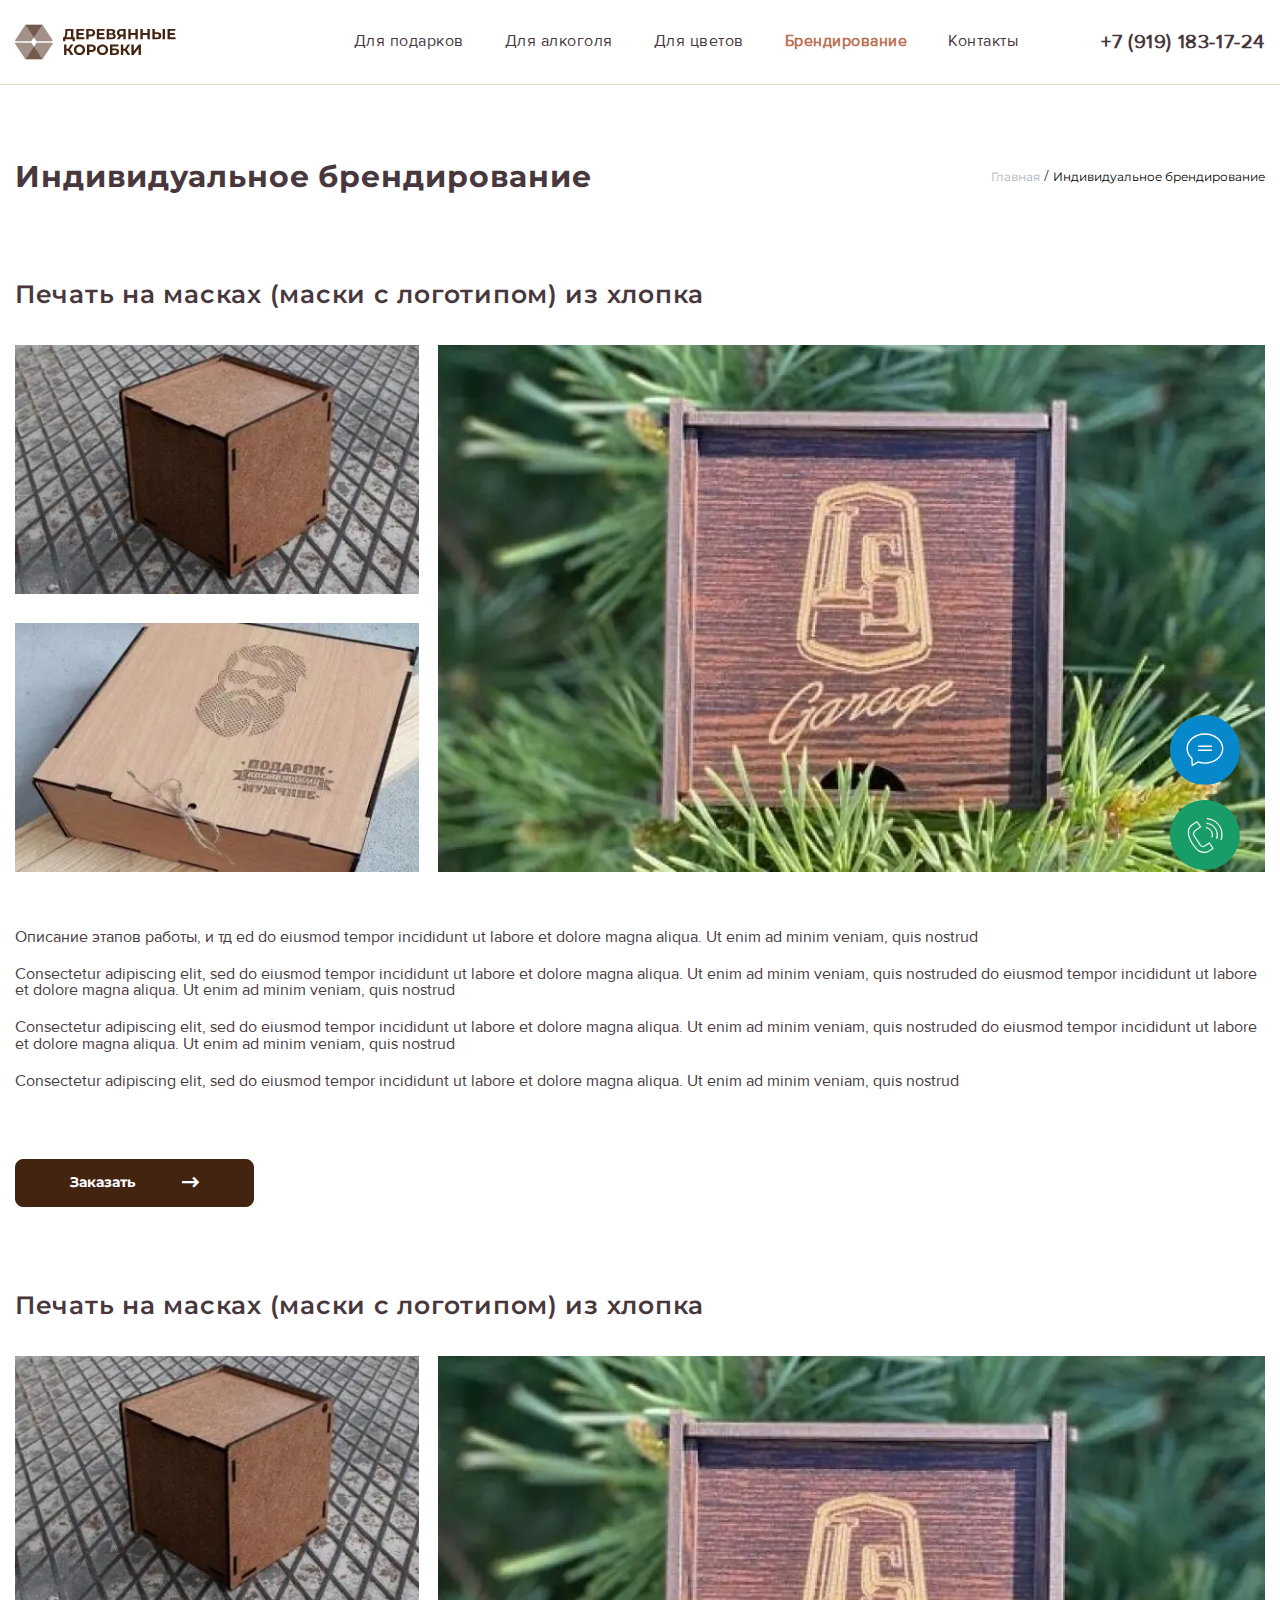
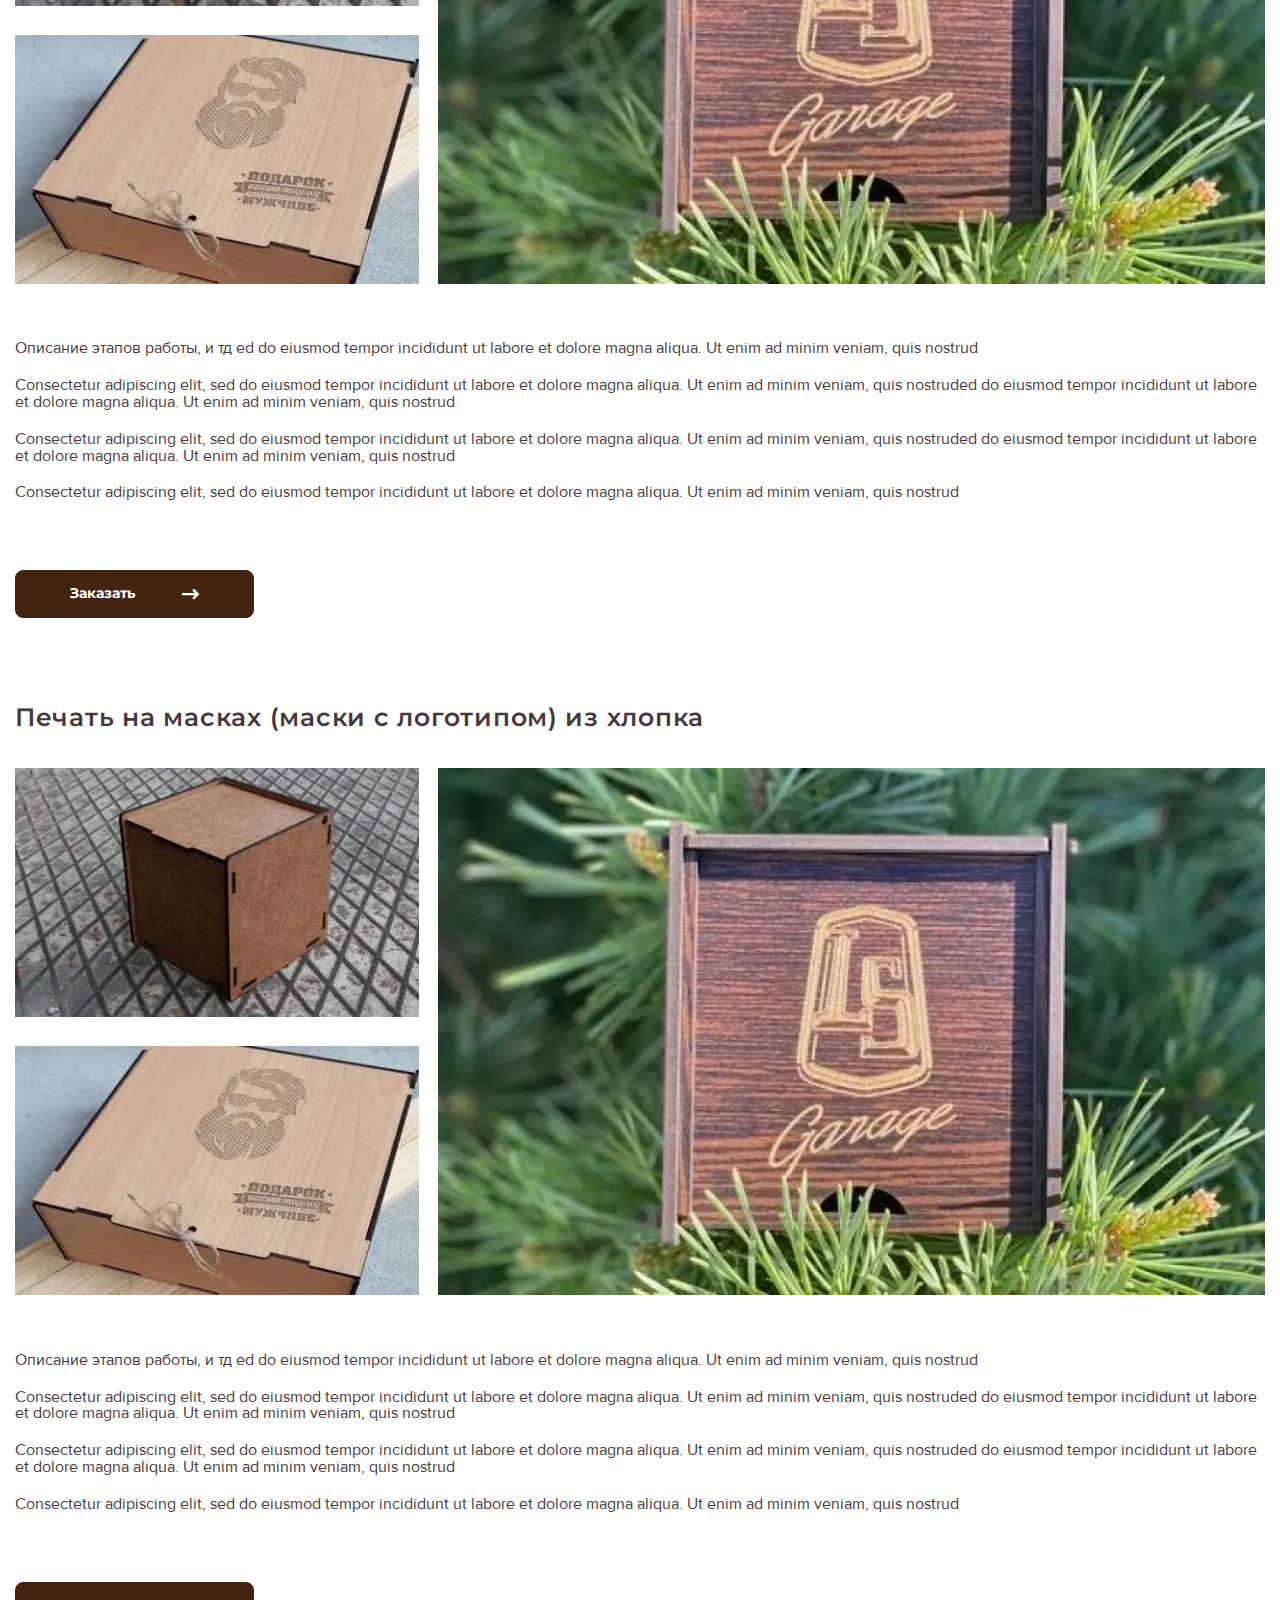
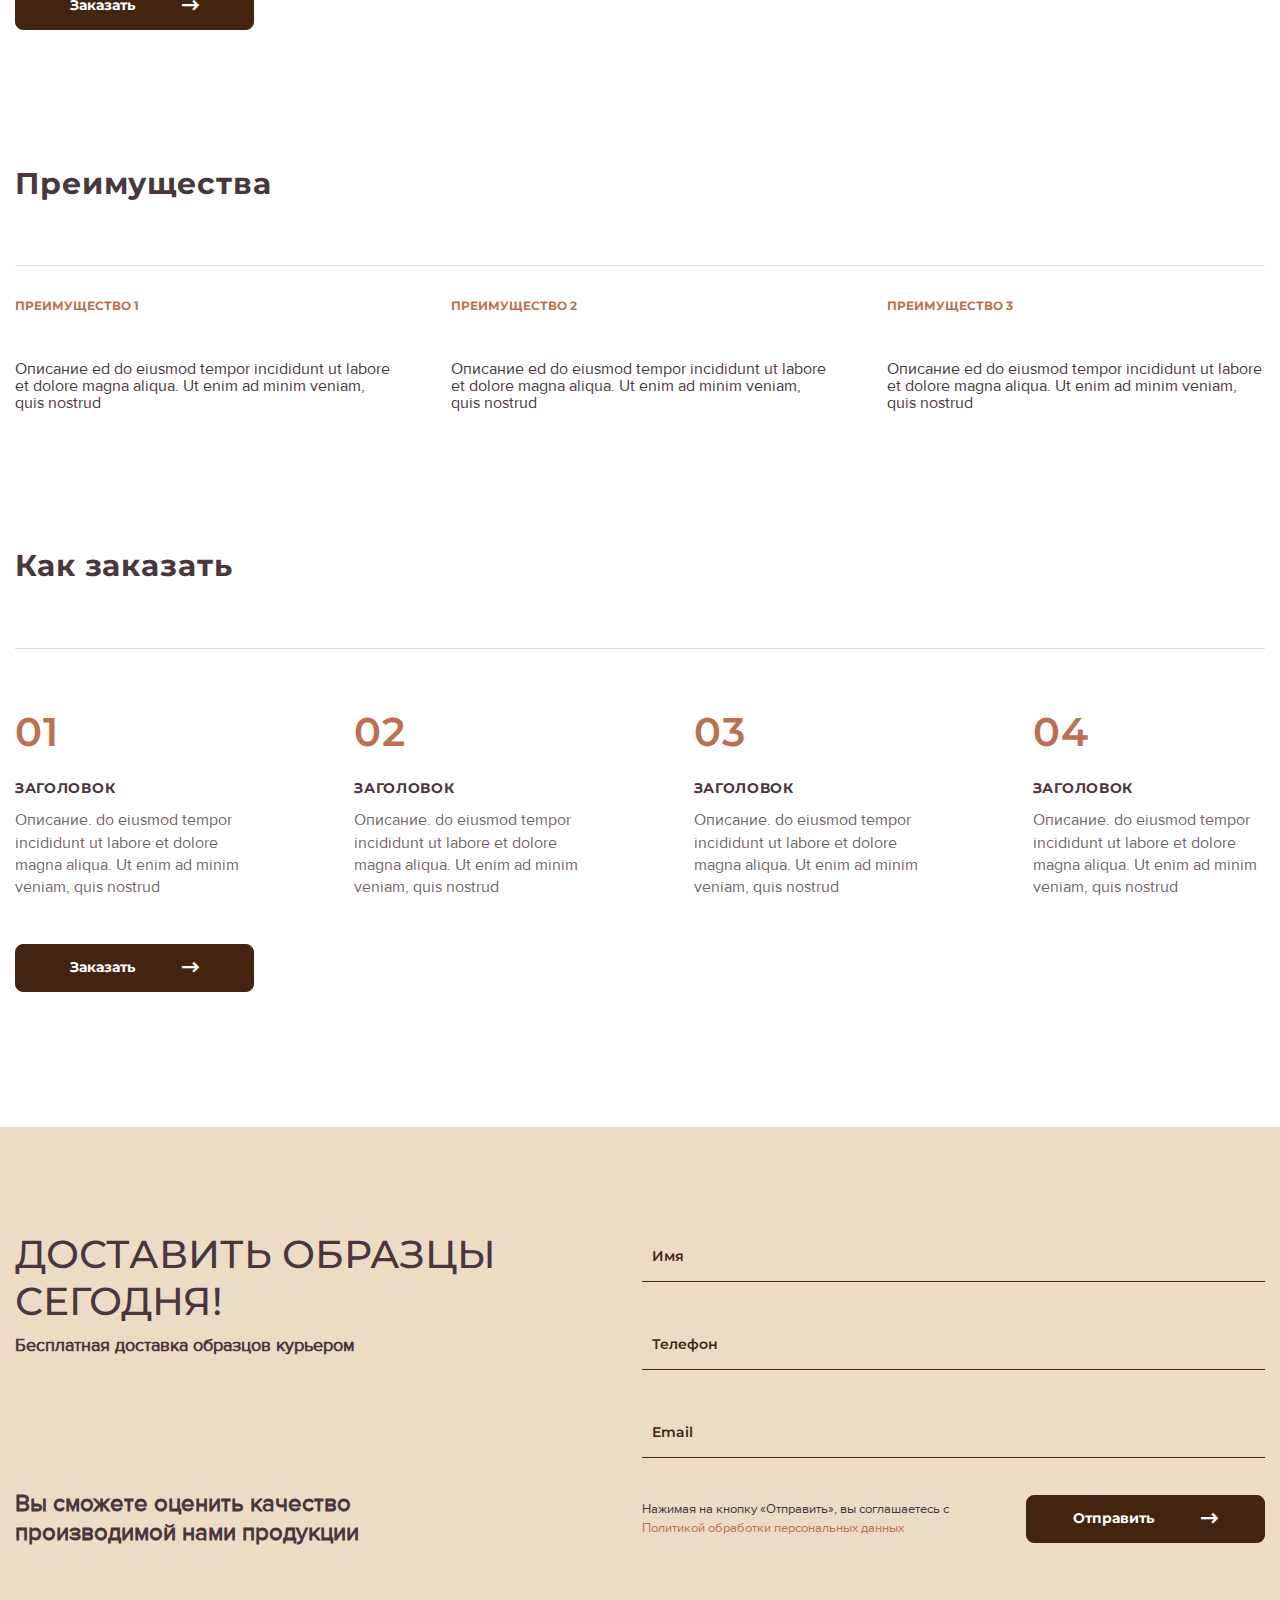
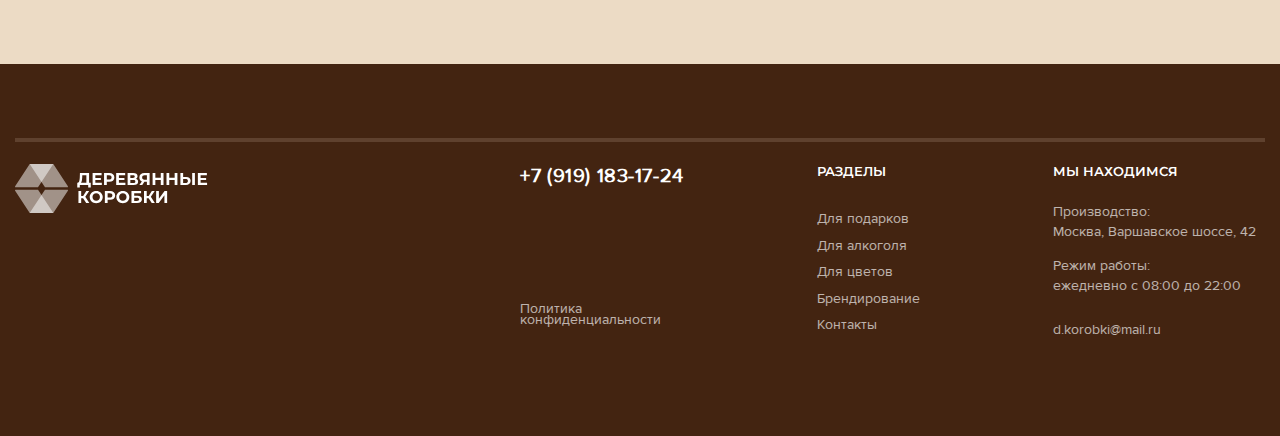
<file: brend.html>
<!DOCTYPE html>
<html lang="ru">

<head>
	<title>Бреднирование</title>
	<meta charset="UTF-8">
	<meta name="format-detection" content="telephone=no">
	<!-- <style>body{opacity: 0;}</style> -->
	<link rel="stylesheet" href="css/style.min.css?_v=20220522001044">
	<link rel="shortcut icon" href="favicon.ico">
	<!-- <meta name="robots" content="noindex, nofollow"> -->
	<meta name="viewport" content="width=device-width, initial-scale=1.0">
</head>

<body>
	<div class="wrapper">
		<header id="header" class="header">
			<div class="header__container">

				<a href="http://деревянные-коробки.рф/" class="custom-logo-link"><img class="custom-logo" src="img/logo.svg" alt="" /></a>


				<div class="header__menu menu">
					<button type="button" class="menu__icon icon-menu"><span></span></button>
					<nav id="menu" class="menu__body">
						<ul class="menu__list">
							<li class="menu__item">
								<a href="gift.html" class="menu-item">Для подарков</a>
							</li>
							<li class="menu__item">
								<a href="alcohole.html" class="menu-item">Для алкоголя</a>
							</li>
							<li class="menu__item">
								<a href="flowers.html" class="menu-item">Для цветов</a>
							</li>
							<li class="menu__item">
								<a href="brend.html" class="menu-item">Брендирование</a>
							</li>
							<li class="menu__item">
								<a href="contact.html" class="menu-item">Контакты</a>
							</li>
						</ul>
						<a class="menu__phone" href="tel:+79191831724">+7 (919) 183-17-24 </a>
					</nav>
				</div>
			</div>

			<div class="button-head">
				<button data-goto="#scroll" data-goto-speed="1000" data-goto-header data-goto-top="50" type="button" class="button-head__button">
					<img src="img/vidjet/head.svg" alt="" />
				</button>
			</div>
		</header>
		<main class="page">
			<section id="scroll" class="body">
				<div class="body__container">
					<div class="body__nav">
						<div class="body__heading">Индивидуальное брендирование</div>
						<div class="body__menu">
							<a class="nav__link" href="index.html">Главная</a>
							<span>/</span>
							<a class="nav__link link-acitve" href="brend.html">Индивидуальное брендирование</a>
						</div>
					</div>

					<!-- ===================================================================================================== -->
					<div class="body-content">
						<div data-more class="body__galery galery-body">
							<div class="galery-body__heading">
								Печать на масках (маски с логотипом) из хлопка
							</div>
							<div class="galery-body__image image-body">
								<div class="image-body__min">
									<div data-gallery class="image-body__image">
										<a href="img/body/body1.jpg">
											<picture><source srcset="img/body/body1.webp" type="image/webp"><img class="image-body__img" src="img/body/body1.jpg" alt="" /></picture>
										</a>
									</div>
									<div data-gallery class="image-body__image">
										<a href="img/body/body2.jpg">
											<picture><source srcset="img/body/body2.webp" type="image/webp"><img class="image-body__img" src="img/body/body2.jpg" alt="" /></picture>
										</a>
									</div>
								</div>
								<div data-gallery class="image-body__big">
									<a href="img/body/body3.jpg">
										<picture><source srcset="img/body/body3.webp" type="image/webp"><img src="img/body/body3.jpg" alt="" /></picture>
									</a>
								</div>
							</div>

							<div data-content class="body-open__content">
								<div class="galery-body__image image-body">
									<div class="image-body__min">
										<div data-gallery class="image-body__image">
											<a href="img/body/body1.jpg">
												<picture><source srcset="img/body/body1.webp" type="image/webp"><img class="image-body__img" src="img/body/body1.jpg" alt="" /></picture>
											</a>
										</div>
										<div data-gallery class="image-body__image">
											<a href="img/body/body2.jpg">
												<picture><source srcset="img/body/body2.webp" type="image/webp"><img class="image-body__img" src="img/body/body2.jpg" alt="" /></picture>
											</a>
										</div>
									</div>
									<div data-gallery class="image-body__big">
										<a href="img/body/body3.jpg">
											<picture><source srcset="img/body/body3.webp" type="image/webp"><img src="img/body/body3.jpg" alt="" /></picture>
										</a>
									</div>
								</div>
							</div>
						</div>

						<div class="body__info info-body">
							<span class="info-body__text">
								Описание этапов работы, и тд ed do eiusmod tempor incididunt ut labore
								et dolore magna aliqua. Ut enim ad minim veniam, quis nostrud
							</span>

							<span class="info-body__text">
								Сonsectetur adipiscing elit, sed do eiusmod tempor incididunt ut
								labore et dolore magna aliqua. Ut enim ad minim veniam, quis nostruded
								do eiusmod tempor incididunt ut labore et dolore magna aliqua. Ut enim
								ad minim veniam, quis nostrud
							</span>

							<span class="info-body__text">
								Сonsectetur adipiscing elit, sed do eiusmod tempor incididunt ut
								labore et dolore magna aliqua. Ut enim ad minim veniam, quis nostruded
								do eiusmod tempor incididunt ut labore et dolore magna aliqua. Ut enim
								ad minim veniam, quis nostrud
							</span>

							<span class="info-body__text">
								Сonsectetur adipiscing elit, sed do eiusmod tempor incididunt ut
								labore et dolore magna aliqua. Ut enim ad minim veniam, quis nostrud
							</span>

							<button data-popup="#popup" type="button" class="info-body__button">
								Заказать <span class="_icon-arrow-right"></span>
							</button>
						</div>
					</div>
					<!-- ===================================================================================================== -->
					<div class="body-content">
						<div data-more class="body__galery galery-body">
							<div class="galery-body__heading">
								Печать на масках (маски с логотипом) из хлопка
							</div>
							<div class="galery-body__image image-body">
								<div class="image-body__min">
									<div data-gallery class="image-body__image">
										<a href="img/body/body1.jpg">
											<picture><source srcset="img/body/body1.webp" type="image/webp"><img class="image-body__img" src="img/body/body1.jpg" alt="" /></picture>
										</a>
									</div>
									<div data-gallery class="image-body__image">
										<a href="img/body/body2.jpg">
											<picture><source srcset="img/body/body2.webp" type="image/webp"><img class="image-body__img" src="img/body/body2.jpg" alt="" /></picture>
										</a>
									</div>
								</div>
								<div data-gallery class="image-body__big">
									<a href="img/body/body3.jpg">
										<picture><source srcset="img/body/body3.webp" type="image/webp"><img src="img/body/body3.jpg" alt="" /></picture>
									</a>
								</div>
							</div>

							<div data-content class="body-open__content">
								<div class="galery-body__image image-body">
									<div class="image-body__min">
										<div data-gallery class="image-body__image">
											<a href="img/body/body1.jpg">
												<picture><source srcset="img/body/body1.webp" type="image/webp"><img class="image-body__img" src="img/body/body1.jpg" alt="" /></picture>
											</a>
										</div>
										<div data-gallery class="image-body__image">
											<a href="img/body/body2.jpg">
												<picture><source srcset="img/body/body2.webp" type="image/webp"><img class="image-body__img" src="img/body/body2.jpg" alt="" /></picture>
											</a>
										</div>
									</div>
									<div data-gallery class="image-body__big">
										<a href="img/body/body3.jpg">
											<picture><source srcset="img/body/body3.webp" type="image/webp"><img src="img/body/body3.jpg" alt="" /></picture>
										</a>
									</div>
								</div>
							</div>
						</div>

						<div class="body__info info-body">
							<span class="info-body__text">
								Описание этапов работы, и тд ed do eiusmod tempor incididunt ut labore
								et dolore magna aliqua. Ut enim ad minim veniam, quis nostrud
							</span>

							<span class="info-body__text">
								Сonsectetur adipiscing elit, sed do eiusmod tempor incididunt ut
								labore et dolore magna aliqua. Ut enim ad minim veniam, quis nostruded
								do eiusmod tempor incididunt ut labore et dolore magna aliqua. Ut enim
								ad minim veniam, quis nostrud
							</span>

							<span class="info-body__text">
								Сonsectetur adipiscing elit, sed do eiusmod tempor incididunt ut
								labore et dolore magna aliqua. Ut enim ad minim veniam, quis nostruded
								do eiusmod tempor incididunt ut labore et dolore magna aliqua. Ut enim
								ad minim veniam, quis nostrud
							</span>

							<span class="info-body__text">
								Сonsectetur adipiscing elit, sed do eiusmod tempor incididunt ut
								labore et dolore magna aliqua. Ut enim ad minim veniam, quis nostrud
							</span>

							<button data-popup="#popup" type="button" class="info-body__button">
								Заказать <span class="_icon-arrow-right"></span>
							</button>
						</div>
					</div>
					<!-- ===================================================================================================== -->
					<div class="body-content">
						<div data-more class="body__galery galery-body">
							<div class="galery-body__heading">
								Печать на масках (маски с логотипом) из хлопка
							</div>
							<div class="galery-body__image image-body">
								<div class="image-body__min">
									<div data-gallery class="image-body__image">
										<a href="img/body/body1.jpg">
											<picture><source srcset="img/body/body1.webp" type="image/webp"><img class="image-body__img" src="img/body/body1.jpg" alt="" /></picture>
										</a>
									</div>
									<div data-gallery class="image-body__image">
										<a href="img/body/body2.jpg">
											<picture><source srcset="img/body/body2.webp" type="image/webp"><img class="image-body__img" src="img/body/body2.jpg" alt="" /></picture>
										</a>
									</div>
								</div>
								<div data-gallery class="image-body__big">
									<a href="img/body/body3.jpg">
										<picture><source srcset="img/body/body3.webp" type="image/webp"><img src="img/body/body3.jpg" alt="" /></picture>
									</a>
								</div>
							</div>

							<div data-content class="body-open__content">
								<div class="galery-body__image image-body">
									<div class="image-body__min">
										<div data-gallery class="image-body__image">
											<a href="img/body/body1.jpg">
												<picture><source srcset="img/body/body1.webp" type="image/webp"><img class="image-body__img" src="img/body/body1.jpg" alt="" /></picture>
											</a>
										</div>
										<div data-gallery class="image-body__image">
											<a href="img/body/body2.jpg">
												<picture><source srcset="img/body/body2.webp" type="image/webp"><img class="image-body__img" src="img/body/body2.jpg" alt="" /></picture>
											</a>
										</div>
									</div>
									<div data-gallery class="image-body__big">
										<a href="img/body/body3.jpg">
											<picture><source srcset="img/body/body3.webp" type="image/webp"><img src="img/body/body3.jpg" alt="" /></picture>
										</a>
									</div>
								</div>
							</div>
						</div>

						<div class="body__info info-body">
							<span class="info-body__text">
								Описание этапов работы, и тд ed do eiusmod tempor incididunt ut labore
								et dolore magna aliqua. Ut enim ad minim veniam, quis nostrud
							</span>

							<span class="info-body__text">
								Сonsectetur adipiscing elit, sed do eiusmod tempor incididunt ut
								labore et dolore magna aliqua. Ut enim ad minim veniam, quis nostruded
								do eiusmod tempor incididunt ut labore et dolore magna aliqua. Ut enim
								ad minim veniam, quis nostrud
							</span>

							<span class="info-body__text">
								Сonsectetur adipiscing elit, sed do eiusmod tempor incididunt ut
								labore et dolore magna aliqua. Ut enim ad minim veniam, quis nostruded
								do eiusmod tempor incididunt ut labore et dolore magna aliqua. Ut enim
								ad minim veniam, quis nostrud
							</span>

							<span class="info-body__text">
								Сonsectetur adipiscing elit, sed do eiusmod tempor incididunt ut
								labore et dolore magna aliqua. Ut enim ad minim veniam, quis nostrud
							</span>

							<button data-popup="#popup" type="button" class="info-body__button">
								Заказать <span class="_icon-arrow-right"></span>
							</button>
						</div>
					</div>
					<!-- ===================================================================================================== -->
				</div>
			</section>
			<section class="advantages">
				<div class="advantages__container">
					<div class="advantages__heading">Преимущества</div>

					<div class="advantages__content content-advantages">
						<div class="content-advantages__item item-advantages">
							<div class="item-advantages__heading">Преимущество 1</div>
							<span class="item-advantages__text">Описание ed do eiusmod tempor incididunt ut labore et dolore magna
								aliqua. Ut enim ad minim veniam, quis nostrud</span>
						</div>

						<div class="content-advantages__item item-advantages">
							<div class="item-advantages__heading">Преимущество 2</div>
							<span class="item-advantages__text">Описание ed do eiusmod tempor incididunt ut labore et dolore magna
								aliqua. Ut enim ad minim veniam, quis nostrud</span>
						</div>

						<div class="content-advantages__item item-advantages">
							<div class="item-advantages__heading">Преимущество 3</div>
							<span class="item-advantages__text">Описание ed do eiusmod tempor incididunt ut labore et dolore magna
								aliqua. Ut enim ad minim veniam, quis nostrud</span>
						</div>
					</div>
				</div>
			</section>
			<section class="order">
				<div class="order__container">
					<h2 class="order__heading">Как заказать</h2>
					<div class="order__content">
						<div class="order__info">
							<div class="order__item item">
								<div class="item__number">01</div>
								<h4 class="item__heading">Заголовок</h4>
								<span class="item__text">Описание. do eiusmod tempor incididunt ut labore et dolore magna
									aliqua. Ut enim ad minim veniam, quis nostrud</span>
							</div>

							<div class="order__item item">
								<div class="item__number">02</div>
								<h4 class="item__heading">Заголовок</h4>
								<span class="item__text">Описание. do eiusmod tempor incididunt ut labore et dolore magna
									aliqua. Ut enim ad minim veniam, quis nostrud</span>
							</div>

							<div class="order__item item">
								<div class="item__number">03</div>
								<h4 class="item__heading">Заголовок</h4>
								<span class="item__text">Описание. do eiusmod tempor incididunt ut labore et dolore magna
									aliqua. Ut enim ad minim veniam, quis nostrud</span>
							</div>

							<div class="order__item item">
								<div class="item__number">04</div>
								<h4 class="item__heading">Заголовок</h4>
								<span class="item__text">Описание. do eiusmod tempor incididunt ut labore et dolore magna
									aliqua. Ut enim ad minim veniam, quis nostrud</span>
							</div>
						</div>
					</div>
					<button data-popup="#popup" type="button" class="order__button">
						Заказать <span class="_icon-arrow-right"></span>
					</button>
				</div>
			</section>
			<section class="form">
				<div class="form__container">
					<div class="form__info">
						<h2 class="form__heading">Доставить образцы сегодня!</h2>
						<span class="form__title">Бесплатная доставка образцов курьером</span>
						<span class="form__text">Вы сможете оценить качество производимой нами продукции
						</span>
					</div>
					<form data-ajax data-popup-message="#popup-form" method="POST" action="files/sendmail/sendmail.php" class="form__content">
						<input class="form__input" type="text" name="name" placeholder="Имя" />

						<input data-required data-error="Введите пожалуйста номер телефона" class="form__input form-phone" type="tel" placeholder="Телефон" name="phone" />

						<input class="form__input" type="email" placeholder="Email" name="email" />

						<div class="form__police police">
							<span class="police__text">Нажимая на кнопку «Отправить», вы соглашаетесь с
								<a class="police-police__link" href="police.html">Политикой обработки персональных данных</a>
							</span>

							<button type="submit" class="police__button">
								Отправить <span class="_icon-arrow-right"></span>
							</button>
						</div>
					</form>
				</div>
			</section>
		</main>
		<footer class="footer">
			<div class="footer__container">
				<div class="arrow"></div>
				<div class="footer-content">
					<div class="footer__logo">
						<a href="http://деревянные-коробки.рф/" class="footer__logo"><img src="img/footerLogo.svg" alt="" /></a>
					</div>

					<div class="footer__content">
						<div class="footer__social social">
							<a class="social__number" href="tel:+79191831724">+7 (919) 183-17-24</a>
							<a href="police.html" class="social__police">Политика конфиденциальности</a>
						</div>
						<div class="footer__menu menu-footer">
							<h5 class="menu-footer__heading">РАЗДЕЛЫ</h5>
							<div class="menu-footer__list">
								<a href="gift.html" class="menu-footer__link">Для подарков</a>
								<a href="alcohole.html" class="menu-footer__link">Для алкоголя</a>
								<a href="flowers.html" class="menu-footer__link">Для цветов</a>
								<a href="brend.html" class="menu-footer__link">Брендирование</a>
								<a href="contact.html" class="menu-footer__link">Контакты</a>
							</div>
						</div>
						<div class="footer__location location">
							<h5 class="location__heading">Мы находимся</h5>
							<span class="location__adres">Производство: <br />
								Москва, Варшавское шоссе, 42</span>
							<span class="location__clock">Режим работы: <br />
								ежедневно с 08:00 до 22:00</span>
							<a class="location__email" href="mailto:d.korobki@mail.ru">d.korobki@mail.ru</a>
						</div>
					</div>
				</div>
			</div>
		</footer>

	</div>
	<div class="vidjet">
		<div class="vidjet__style">
			<div class="vidjet__social">
				<a href="https://wa.me/79191831724?text=%D0%9F%D1%80%D0%B8%D0%B2%D0%B5%D1%82!%20%F0%9F%91%8B"><img class="vidjet__img" src="img/vidjet/whatsapp.svg" alt="" /></a>
				<a href="mailto:d.korobki@mail.ru"><img class="vidjet__img" src="img/vidjet/email.svg" alt="" /></a>
			</div>
			<button class="vidjet-button">
				<img hidden class="vidjet__image image__vidget" src="img/vidjet/Frame1.svg" alt="" />
				<img hidden class="vidget-hover vidjet__image clouse__image" src="img/vidjet/exit.svg" alt="" />
			</button>
		</div>

		<div class="vidjet__phone">
			<a class="test" href="tel:+79191831724"><img class="vidjet__images" src="img/vidjet/Frame.svg" alt="" /></a>
		</div>
	</div>
	<div id="popup" aria-hidden="true" class="popup">
		<div class="popup__wrapper">
			<div class="popup__content">
				<button data-close type="button" class="popup__close">
					<picture><source srcset="img/clouse.webp" type="image/webp"><img class="popup-clouse__image" src="img/clouse.png" alt="" /></picture>
				</button>

				<div class="popup__heading">Заполните, пожалуйста, форму</div>

				<div class="popup__form form-popup">
					<form data-ajax data-popup-message="#popup-form" method="POST" action="files/sendmail/sendmail.php" class="form-popup__content">
						<input class="form-popup_style form-popup__name" type="text" placeholder="Ваше имя" name="name" />
						<input data-required class="form-popup_style form-popup__phone" type="tel" placeholder="Телефон" name="phone" />
						<div class="popup__error">Введите пожалуйста номер телефона</div>
						<input data-error class="form-popup_style form-popup__email" type="email" placeholder="Email" name="email" />
						<textarea class="form-popup_style form-popup__text" placeholder="Опишите ваш запрос" name="message"></textarea>

						<button type="submit" class="form-popup__button">Отправить</button>
						<div class="police-police">
							<span class="police-police__text">
								Нажимая на кнопку "Отправить", вы даете свое согласие на обработку
								персональных данных и соглашаетесь с
								<a class="police-police__link" href="police.html">Политикой конфидециальности</a>
							</span>
						</div>
					</form>
				</div>
			</div>
		</div>
	</div>
	<script src="js/app.min.js?_v=20220522001044"></script>
</body>

</html>
</file>
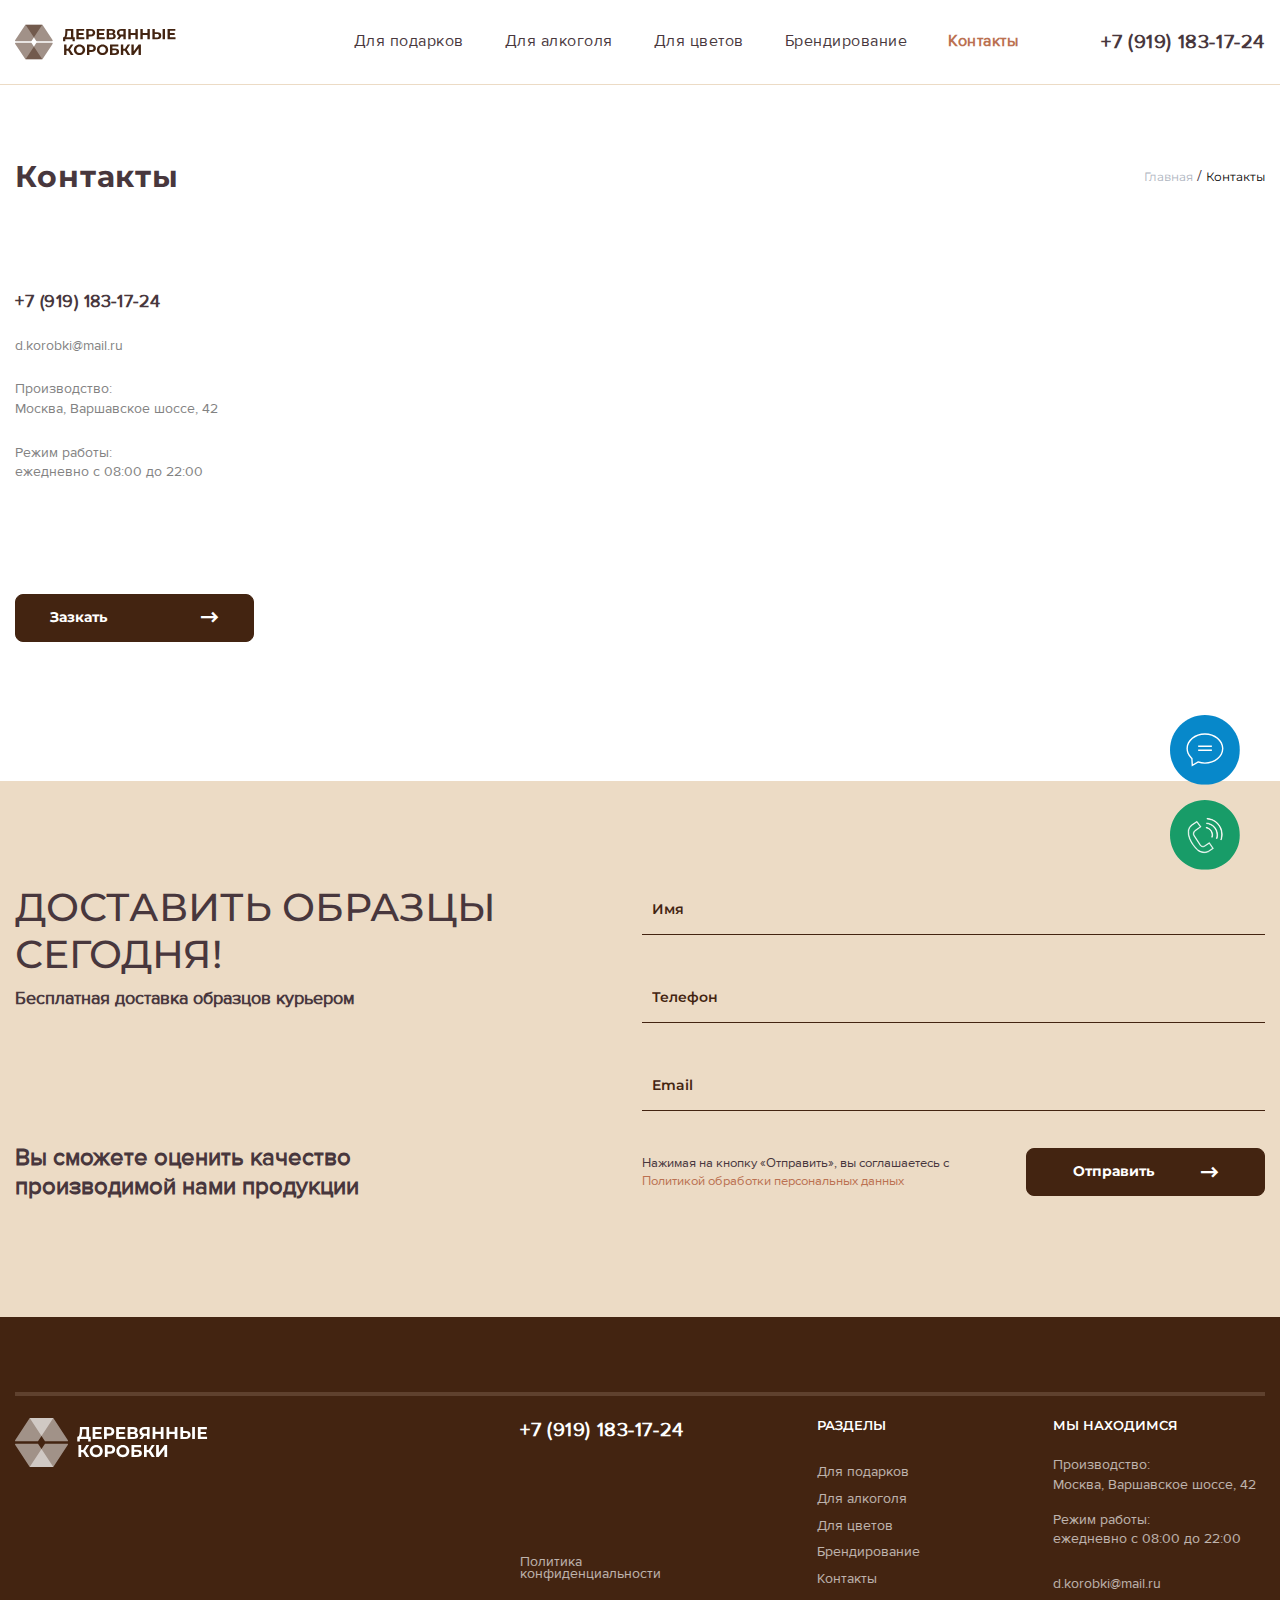
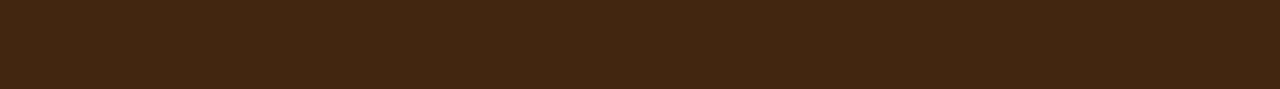
<file: contact.html>
<!DOCTYPE html>
<html lang="ru">

<head>
	<title>Контакты</title>
	<meta charset="UTF-8">
	<meta name="format-detection" content="telephone=no">
	<!-- <style>body{opacity: 0;}</style> -->
	<link rel="stylesheet" href="css/style.min.css?_v=20220522001044">
	<link rel="shortcut icon" href="favicon.ico">
	<!-- <meta name="robots" content="noindex, nofollow"> -->
	<meta name="viewport" content="width=device-width, initial-scale=1.0">
</head>

<body>
	<div class="wrapper">
		<header id="header" class="header">
			<div class="header__container">

				<a href="http://деревянные-коробки.рф/" class="custom-logo-link"><img class="custom-logo" src="img/logo.svg" alt="" /></a>


				<div class="header__menu menu">
					<button type="button" class="menu__icon icon-menu"><span></span></button>
					<nav id="menu" class="menu__body">
						<ul class="menu__list">
							<li class="menu__item">
								<a href="gift.html" class="menu-item">Для подарков</a>
							</li>
							<li class="menu__item">
								<a href="alcohole.html" class="menu-item">Для алкоголя</a>
							</li>
							<li class="menu__item">
								<a href="flowers.html" class="menu-item">Для цветов</a>
							</li>
							<li class="menu__item">
								<a href="brend.html" class="menu-item">Брендирование</a>
							</li>
							<li class="menu__item">
								<a href="contact.html" class="menu-item">Контакты</a>
							</li>
						</ul>
						<a class="menu__phone" href="tel:+79191831724">+7 (919) 183-17-24 </a>
					</nav>
				</div>
			</div>

			<div class="button-head">
				<button data-goto="#scroll" data-goto-speed="1000" data-goto-header data-goto-top="50" type="button" class="button-head__button">
					<img src="img/vidjet/head.svg" alt="" />
				</button>
			</div>
		</header>
		<main class="page">
			<section id="scroll" class="contact">
				<div class="contact__container">
					<div class="body__nav">
						<div class="body__heading">Контакты</div>
						<div class="body__menu">
							<a class="nav__link" href="index.html">Главная</a>
							<span>/</span>
							<a class="nav__link link-acitve" href="contact.html">Контакты</a>
						</div>
					</div>

					<div class="contact-content">
						<div class="contact-content__info info-content">
							<a class="info-content__number" href="tel:+79191831724">+7 (919) 183-17-24</a>
							<a class="info-content__email" href="mailto:d.korobki@mail.ru">d.korobki@mail.ru</a>
							<span class="info-content__location">Производство: <br />
								Москва, Варшавское шоссе, 42</span>
							<span class="info-content__clock">Режим работы: <br />
								ежедневно с 08:00 до 22:00</span>
							<button data-popup="#popup" type="button" class="info-content__button">
								Зазкать <span class="_icon-arrow-right"></span>
							</button>
						</div>

						<div class="contact-content__map">
							<iframe class="map__style" src="https://www.google.com/maps/embed?pb=!1m18!1m12!1m3!1d2249.7098819903445!2d37.62268041620645!3d55.67664498053303!2m3!1f0!2f0!3f0!3m2!1i1024!2i768!4f13.1!3m3!1m2!1s0x414ab3519b4a948d%3A0xd1260f7bc856651a!2z0JLQsNGA0YjQsNCy0YHQutC-0LUg0YguLCA0Miwg0JzQvtGB0LrQstCwLCAxMTUyMzA!5e0!3m2!1sru!2sru!4v1651436373212!5m2!1sru!2sru" style="border: 0" allowfullscreen="" loading="lazy" referrerpolicy="no-referrer-when-downgrade"></iframe>
						</div>
					</div>

				</div>
			</section>
			<section class="form">
				<div class="form__container">
					<div class="form__info">
						<h2 class="form__heading">Доставить образцы сегодня!</h2>
						<span class="form__title">Бесплатная доставка образцов курьером</span>
						<span class="form__text">Вы сможете оценить качество производимой нами продукции
						</span>
					</div>
					<form data-ajax data-popup-message="#popup-form" method="POST" action="files/sendmail/sendmail.php" class="form__content">
						<input class="form__input" type="text" name="name" placeholder="Имя" />

						<input data-required data-error="Введите пожалуйста номер телефона" class="form__input form-phone" type="tel" placeholder="Телефон" name="phone" />

						<input class="form__input" type="email" placeholder="Email" name="email" />

						<div class="form__police police">
							<span class="police__text">Нажимая на кнопку «Отправить», вы соглашаетесь с
								<a class="police-police__link" href="police.html">Политикой обработки персональных данных</a>
							</span>

							<button type="submit" class="police__button">
								Отправить <span class="_icon-arrow-right"></span>
							</button>
						</div>
					</form>
				</div>
			</section>
		</main>
		<footer class="footer">
			<div class="footer__container">
				<div class="arrow"></div>
				<div class="footer-content">
					<div class="footer__logo">
						<a href="http://деревянные-коробки.рф/" class="footer__logo"><img src="img/footerLogo.svg" alt="" /></a>
					</div>

					<div class="footer__content">
						<div class="footer__social social">
							<a class="social__number" href="tel:+79191831724">+7 (919) 183-17-24</a>
							<a href="police.html" class="social__police">Политика конфиденциальности</a>
						</div>
						<div class="footer__menu menu-footer">
							<h5 class="menu-footer__heading">РАЗДЕЛЫ</h5>
							<div class="menu-footer__list">
								<a href="gift.html" class="menu-footer__link">Для подарков</a>
								<a href="alcohole.html" class="menu-footer__link">Для алкоголя</a>
								<a href="flowers.html" class="menu-footer__link">Для цветов</a>
								<a href="brend.html" class="menu-footer__link">Брендирование</a>
								<a href="contact.html" class="menu-footer__link">Контакты</a>
							</div>
						</div>
						<div class="footer__location location">
							<h5 class="location__heading">Мы находимся</h5>
							<span class="location__adres">Производство: <br />
								Москва, Варшавское шоссе, 42</span>
							<span class="location__clock">Режим работы: <br />
								ежедневно с 08:00 до 22:00</span>
							<a class="location__email" href="mailto:d.korobki@mail.ru">d.korobki@mail.ru</a>
						</div>
					</div>
				</div>
			</div>
		</footer>

	</div>
	<div class="vidjet">
		<div class="vidjet__style">
			<div class="vidjet__social">
				<a href="https://wa.me/79191831724?text=%D0%9F%D1%80%D0%B8%D0%B2%D0%B5%D1%82!%20%F0%9F%91%8B"><img class="vidjet__img" src="img/vidjet/whatsapp.svg" alt="" /></a>
				<a href="mailto:d.korobki@mail.ru"><img class="vidjet__img" src="img/vidjet/email.svg" alt="" /></a>
			</div>
			<button class="vidjet-button">
				<img hidden class="vidjet__image image__vidget" src="img/vidjet/Frame1.svg" alt="" />
				<img hidden class="vidget-hover vidjet__image clouse__image" src="img/vidjet/exit.svg" alt="" />
			</button>
		</div>

		<div class="vidjet__phone">
			<a class="test" href="tel:+79191831724"><img class="vidjet__images" src="img/vidjet/Frame.svg" alt="" /></a>
		</div>
	</div>
	<div id="popup" aria-hidden="true" class="popup">
		<div class="popup__wrapper">
			<div class="popup__content">
				<button data-close type="button" class="popup__close">
					<picture><source srcset="img/clouse.webp" type="image/webp"><img class="popup-clouse__image" src="img/clouse.png" alt="" /></picture>
				</button>

				<div class="popup__heading">Заполните, пожалуйста, форму</div>

				<div class="popup__form form-popup">
					<form data-ajax data-popup-message="#popup-form" method="POST" action="files/sendmail/sendmail.php" class="form-popup__content">
						<input class="form-popup_style form-popup__name" type="text" placeholder="Ваше имя" name="name" />
						<input data-required class="form-popup_style form-popup__phone" type="tel" placeholder="Телефон" name="phone" />
						<div class="popup__error">Введите пожалуйста номер телефона</div>
						<input data-error class="form-popup_style form-popup__email" type="email" placeholder="Email" name="email" />
						<textarea class="form-popup_style form-popup__text" placeholder="Опишите ваш запрос" name="message"></textarea>

						<button type="submit" class="form-popup__button">Отправить</button>
						<div class="police-police">
							<span class="police-police__text">
								Нажимая на кнопку "Отправить", вы даете свое согласие на обработку
								персональных данных и соглашаетесь с
								<a class="police-police__link" href="police.html">Политикой конфидециальности</a>
							</span>
						</div>
					</form>
				</div>
			</div>
		</div>
	</div>
	<script src="js/app.min.js?_v=20220522001044"></script>
</body>

</html>
</file>
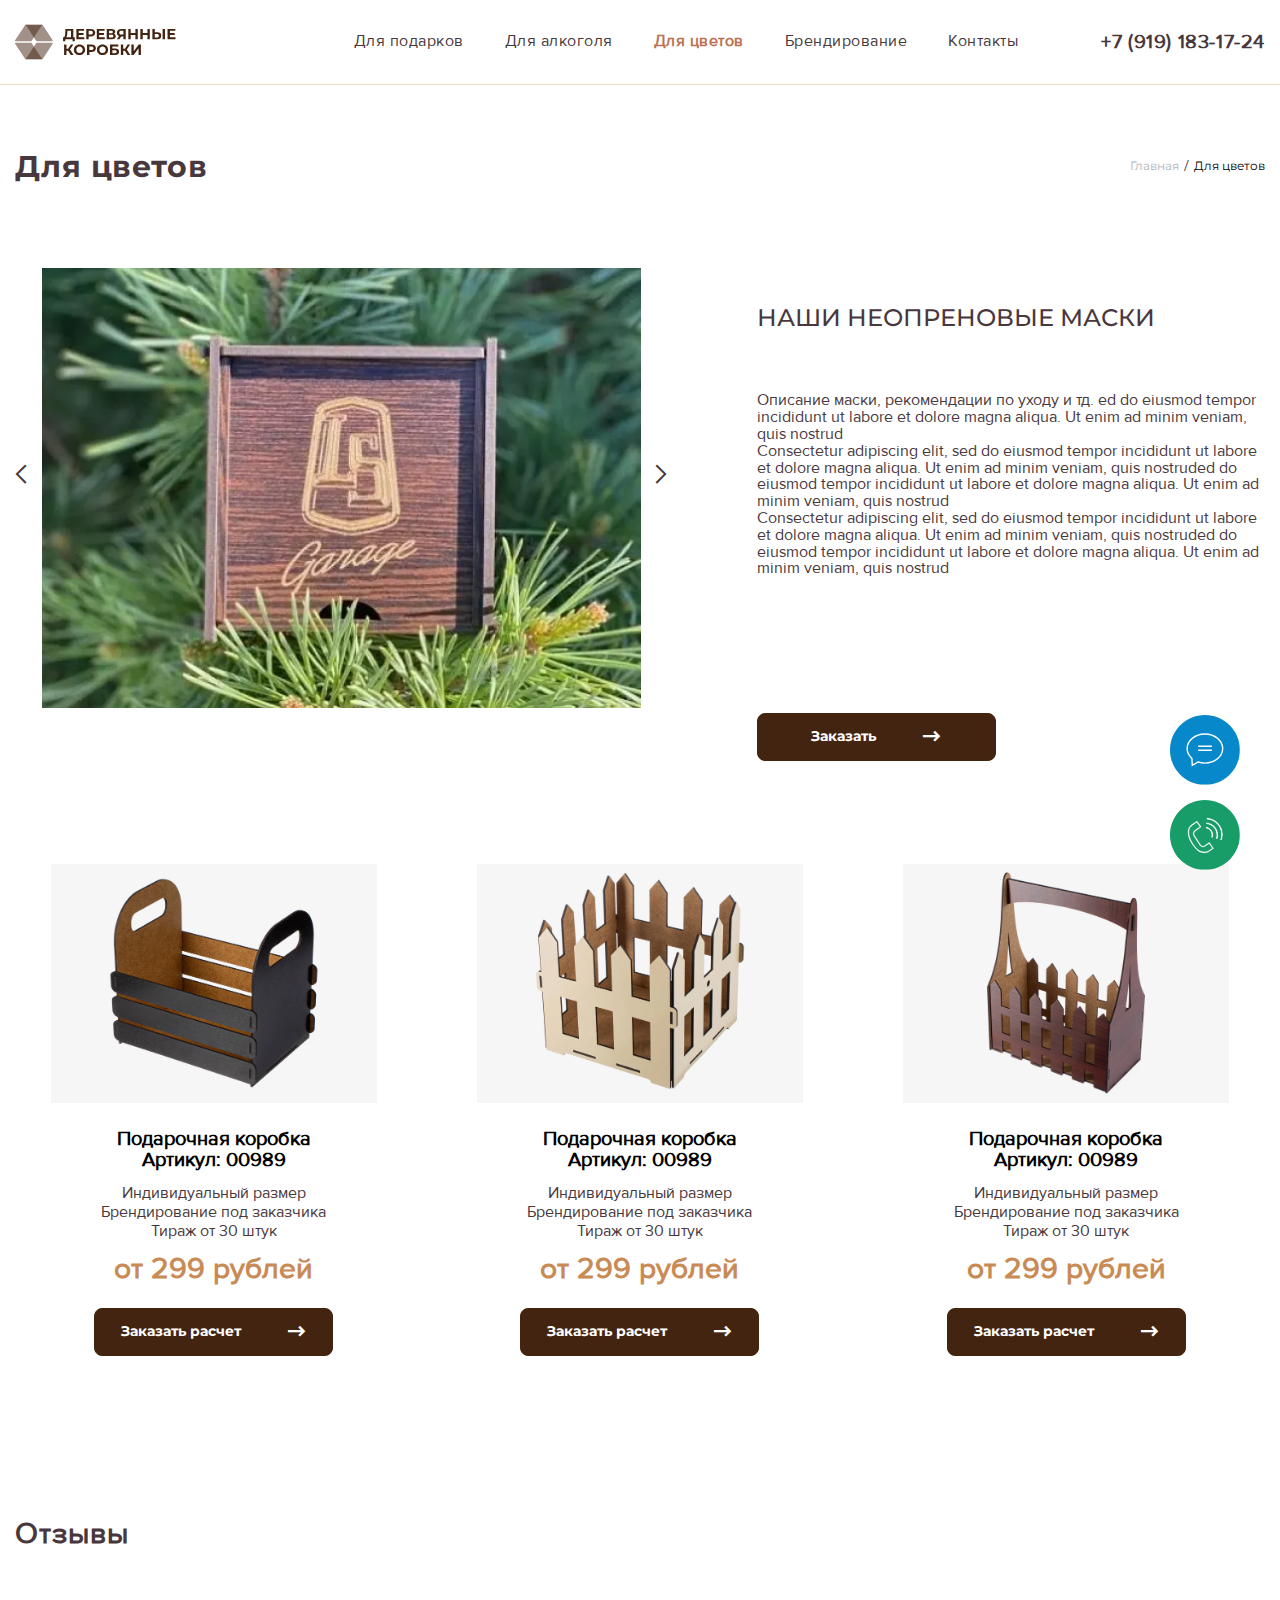
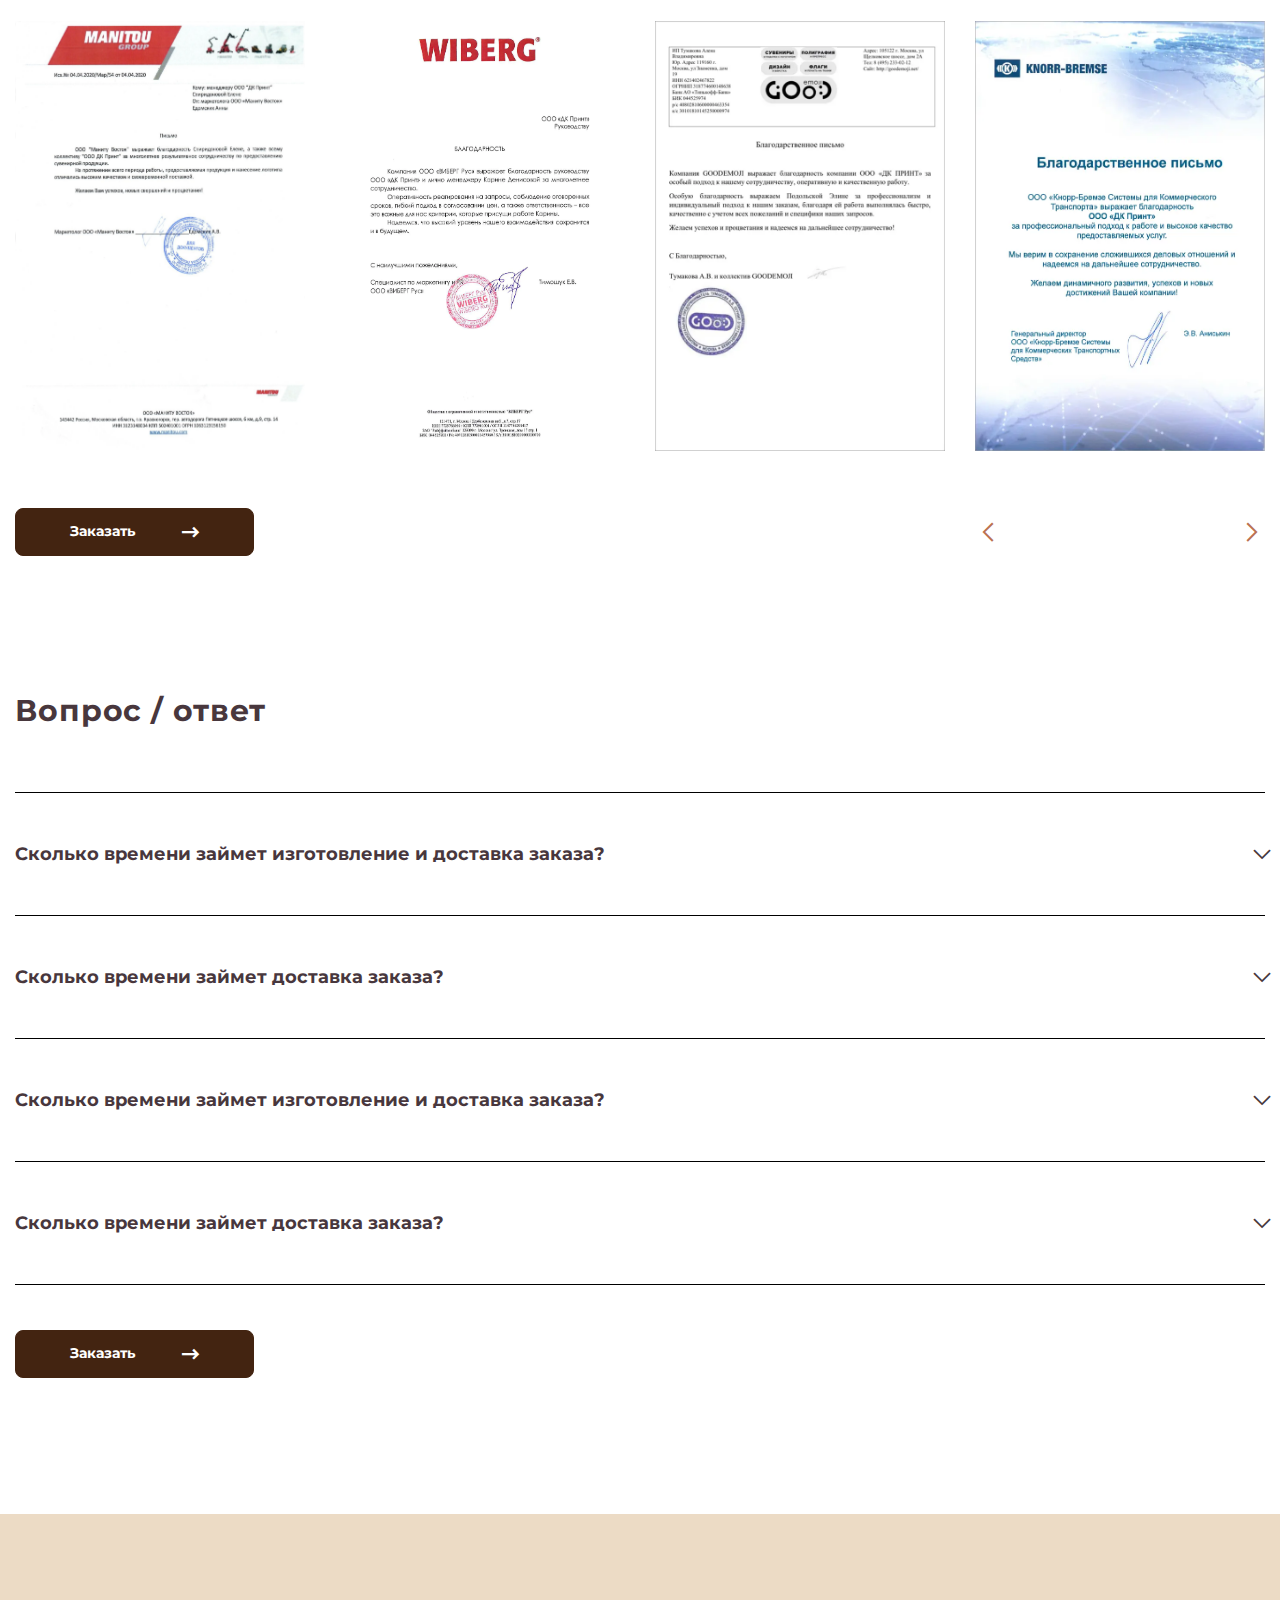
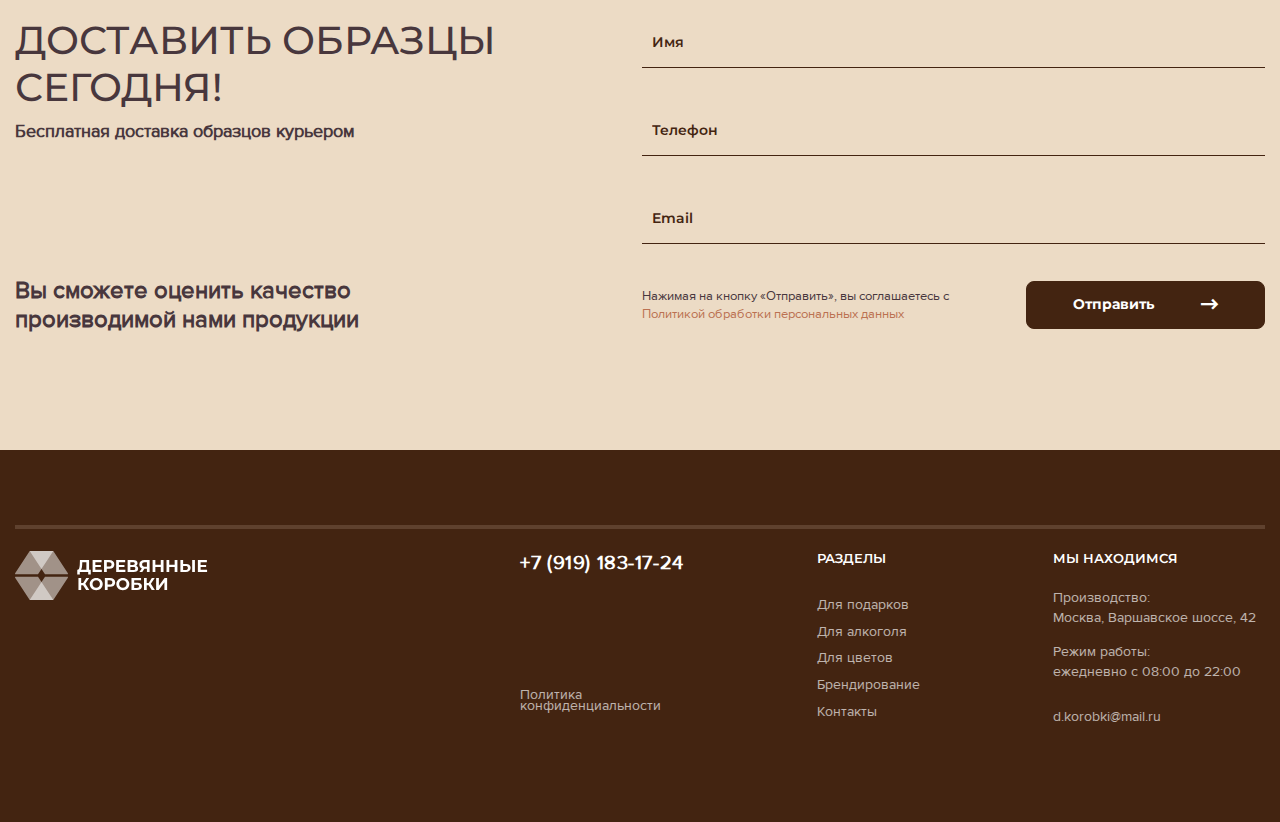
<file: flowers.html>
<!DOCTYPE html>
<html lang="ru">

<head>
	<title>Для цветов</title>
	<meta charset="UTF-8">
	<meta name="format-detection" content="telephone=no">
	<!-- <style>body{opacity: 0;}</style> -->
	<link rel="stylesheet" href="css/style.min.css?_v=20220522001044">
	<link rel="shortcut icon" href="favicon.ico">
	<!-- <meta name="robots" content="noindex, nofollow"> -->
	<meta name="viewport" content="width=device-width, initial-scale=1.0">
</head>

<body>
	<div class="wrapper">
		<header id="header" class="header">
			<div class="header__container">

				<a href="http://деревянные-коробки.рф/" class="custom-logo-link"><img class="custom-logo" src="img/logo.svg" alt="" /></a>


				<div class="header__menu menu">
					<button type="button" class="menu__icon icon-menu"><span></span></button>
					<nav id="menu" class="menu__body">
						<ul class="menu__list">
							<li class="menu__item">
								<a href="gift.html" class="menu-item">Для подарков</a>
							</li>
							<li class="menu__item">
								<a href="alcohole.html" class="menu-item">Для алкоголя</a>
							</li>
							<li class="menu__item">
								<a href="flowers.html" class="menu-item">Для цветов</a>
							</li>
							<li class="menu__item">
								<a href="brend.html" class="menu-item">Брендирование</a>
							</li>
							<li class="menu__item">
								<a href="contact.html" class="menu-item">Контакты</a>
							</li>
						</ul>
						<a class="menu__phone" href="tel:+79191831724">+7 (919) 183-17-24 </a>
					</nav>
				</div>
			</div>

			<div class="button-head">
				<button data-goto="#scroll" data-goto-speed="1000" data-goto-header data-goto-top="50" type="button" class="button-head__button">
					<img src="img/vidjet/head.svg" alt="" />
				</button>
			</div>
		</header>
		<main class="page">
			<section id="scroll" class="product-slider">
				<div class="product-slider__container">
					<div class="product-slider__nav nav">
						<h2 class="nav__heading">Для цветов</h2>
						<div class="nav__menu">
							<a class="nav__link" href="index.html">Главная</a>
							<span> / </span>
							<a class="nav__link link-acitve" href="flowers.html">Для цветов</a>
						</div>
					</div>

					<div class="product-slider__body">
						<div class="slide">
							<div class="slide__button prev">
								<button type="button" class="slider-errow">
									<span class="_icon-arrowSlider-left slide__arrow"></span>
								</button>
							</div>
							<div class="body__slider product__slider">
								<div class="korusel__slider swiper-card">
									<div data-gallery class="korusel__wrapper swiper-wrapper">
										<a href="img/content/slider1.jpg" class="korusel__slide swiper-slide">
											<picture><source srcset="img/content/slider1.webp" type="image/webp"><img src="img/content/slider1.jpg" alt="" /></picture>
										</a>
										<a href="img/content/slider2.jpg" class="korusel__slide swiper-slide">
											<picture><source srcset="img/content/slider2.webp" type="image/webp"><img src="img/content/slider2.jpg" alt="" /></picture>
										</a>
										<a href="img/content/slider3.jpg" class="korusel__slide swiper-slide">
											<picture><source srcset="img/content/slider3.webp" type="image/webp"><img src="img/content/slider3.jpg" alt="" /></picture>
										</a>
									</div>
								</div>
							</div>
							<div class="slide__button next">
								<button type="button" class="slider-errow">
									<span class="_icon-arrowSlider-right slide__arrow"></span>
								</button>
							</div>
						</div>

						<div class="product-slider__content content-product">
							<div class="content-product__heading">НАШИ НЕОПРЕНОВЫЕ МАСКИ</div>
							<div class="content-product__info">
								<span>Описание маски, рекомендации по уходу и тд. ed do eiusmod tempor
									incididunt ut labore et dolore magna aliqua. Ut enim ad minim
									veniam, quis nostrud</span>
								<span>Сonsectetur adipiscing elit, sed do eiusmod tempor incididunt ut
									labore et dolore magna aliqua. Ut enim ad minim veniam, quis
									nostruded do eiusmod tempor incididunt ut labore et dolore magna
									aliqua. Ut enim ad minim veniam, quis nostrud</span>
								<span>Сonsectetur adipiscing elit, sed do eiusmod tempor incididunt ut
									labore et dolore magna aliqua. Ut enim ad minim veniam, quis
									nostruded do eiusmod tempor incididunt ut labore et dolore magna
									aliqua. Ut enim ad minim veniam, quis nostrud</span>
							</div>
							<button data-popup="#popup" type="button" class="product-slider__button">
								Заказать <span class="_icon-arrow-right"></span>
							</button>
						</div>
					</div>
				</div>
			</section>
			<section class="flowers-product">
				<div class="flowers-product__container">
					<div data-more class="flowers-product__list">
						<!-- ================================================================================ -->
						<div class="flowers-product__item item-flowers">
							<div class="item-flowers__content">
								<div class="item-flowers__button prev">
									<button type="button" class="flowers-button-prev">
										<span class="_icon-arrowSlider-left slider-arrow"></span>
									</button>
								</div>

								<div style="overflow: hidden" class="item-flowers__slider swiper-card">
									<div data-gallery class="item-flowers__wrapper swiper-wrapper">
										<a href="img/flowers/flowers1/flowers1-1.jpg" class="item-flowers__slide swiper-slide">
											<picture><source srcset="img/flowers/flowers1/flowers1-1.webp" type="image/webp"><img class="item-gift__image" data-src="img/flowers/flowers1/flowers1-1.jpg" alt="" /></picture>
										</a>
										<a href="img/flowers/flowers1/flowers1-2.jpg" class="item-flowers__slide swiper-slide">
											<picture><source srcset="img/flowers/flowers1/flowers1-2.webp" type="image/webp"><img class="item-gift__image" data-src="img/flowers/flowers1/flowers1-2.jpg" alt="" /></picture>
										</a>
										<a href="img/flowers/flowers1/flowers1-3.jpg" class="item-flowers__slide swiper-slide">
											<picture><source srcset="img/flowers/flowers1/flowers1-3.webp" type="image/webp"><img class="item-gift__image" data-src="img/flowers/flowers1/flowers1-3.jpg" alt="" /></picture>
										</a>
										<a href="img/flowers/flowers1/flowers1-4.jpg" class="item-flowers__slide swiper-slide">
											<picture><source srcset="img/flowers/flowers1/flowers1-4.webp" type="image/webp"><img class="item-gift__image" data-src="img/flowers/flowers1/flowers1-4.jpg" alt="" /></picture>
										</a>
										<a href="img/flowers/flowers1/flowers1-5.jpg" class="item-flowers__slide swiper-slide">
											<picture><source srcset="img/flowers/flowers1/flowers1-5.webp" type="image/webp"><img class="item-gift__image" data-src="img/flowers/flowers1/flowers1-5.jpg" alt="" /></picture>
										</a>
										<a href="img/flowers/flowers1/flowers1-6.jpg" class="item-flowers__slide swiper-slide">
											<picture><source srcset="img/flowers/flowers1/flowers1-6.webp" type="image/webp"><img class="item-gift__image" data-src="img/flowers/flowers1/flowers1-6.jpg" alt="" /></picture>
										</a>
										<a href="img/flowers/flowers1/flowers1-7.jpg" class="item-flowers__slide swiper-slide">
											<picture><source srcset="img/flowers/flowers1/flowers1-7.webp" type="image/webp"><img class="item-gift__image" data-src="img/flowers/flowers1/flowers1-7.jpg" alt="" /></picture>
										</a>
										<a href="img/flowers/flowers1/flowers1-8.jpg" class="item-flowers__slide swiper-slide">
											<picture><source srcset="img/flowers/flowers1/flowers1-8.webp" type="image/webp"><img class="item-gift__image" data-src="img/flowers/flowers1/flowers1-8.jpg" alt="" /></picture>
										</a>
										<a href="img/flowers/flowers1/flowers1-9.jpg" class="item-flowers__slide swiper-slide">
											<picture><source srcset="img/flowers/flowers1/flowers1-9.webp" type="image/webp"><img class="item-gift__image" data-src="img/flowers/flowers1/flowers1-9.jpg" alt="" /></picture>
										</a>
									</div>
								</div>

								<div class="item-flowers__button next">
									<button type="button" class="flowers-button-next">
										<span class="_icon-arrowSlider-right slider-arrow"></span>
									</button>
								</div>
							</div>

							<div class="flowers-product__content porduct-flowers">
								<div class="porduct-flowers__head">
									<span class="porduct-flowers__heading">Подарочная коробка</span>
									<span class="porduct-flowers__heading">Артикул: 00989</span>
								</div>
								<div class="porduct-flowers__text">
									Индивидуальный размер <br />
									Брендирование под заказчика <br />
									Тираж от 30 штук
								</div>
								<div class="porduct-flowers__price">от 299 рублей</div>

								<button data-popup="#popup" type="button" class="porduct-flowers__btn">
									Заказать расчет
									<span class="_icon-arrow-right"></span>
								</button>
							</div>
						</div>
						<!-- ================================================================================ -->
						<div class="flowers-product__item item-flowers">
							<div class="item-flowers__content">
								<div class="item-flowers__button prev">
									<button type="button" class="flowers-button-prev">
										<span class="_icon-arrowSlider-left slider-arrow"></span>
									</button>
								</div>

								<div style="overflow: hidden" class="item-flowers__slider swiper-card">
									<div data-gallery class="item-flowers__wrapper swiper-wrapper">
										<a href="img/flowers/flowers2/flowers2-1.jpg" class="item-flowers__slide swiper-slide">
											<picture><source srcset="img/flowers/flowers2/flowers2-1.webp" type="image/webp"><img class="item-gift__image" data-src="img/flowers/flowers2/flowers2-1.jpg" alt="" /></picture>
										</a>
										<a href="img/flowers/flowers2/flowers2-2.jpg" class="item-flowers__slide swiper-slide">
											<picture><source srcset="img/flowers/flowers2/flowers2-2.webp" type="image/webp"><img class="item-gift__image" data-src="img/flowers/flowers2/flowers2-2.jpg" alt="" /></picture>
										</a>
										<a href="img/flowers/flowers2/flowers2-3.jpg" class="item-flowers__slide swiper-slide">
											<picture><source srcset="img/flowers/flowers2/flowers2-3.webp" type="image/webp"><img class="item-gift__image" data-src="img/flowers/flowers2/flowers2-3.jpg" alt="" /></picture>
										</a>
										<a href="img/flowers/flowers2/flowers2-4.jpg" class="item-flowers__slide swiper-slide">
											<picture><source srcset="img/flowers/flowers2/flowers2-4.webp" type="image/webp"><img class="item-gift__image" data-src="img/flowers/flowers2/flowers2-4.jpg" alt="" /></picture>
										</a>
										<a href="img/flowers/flowers2/flowers2-5.jpg" class="item-flowers__slide swiper-slide">
											<picture><source srcset="img/flowers/flowers2/flowers2-5.webp" type="image/webp"><img class="item-gift__image" data-src="img/flowers/flowers2/flowers2-5.jpg" alt="" /></picture>
										</a>
										<a href="img/flowers/flowers2/flowers2-6.jpg" class="item-flowers__slide swiper-slide">
											<picture><source srcset="img/flowers/flowers2/flowers2-6.webp" type="image/webp"><img class="item-gift__image" data-src="img/flowers/flowers2/flowers2-6.jpg" alt="" /></picture>
										</a>
										<a href="img/flowers/flowers2/flowers2-7.jpg" class="item-flowers__slide swiper-slide">
											<picture><source srcset="img/flowers/flowers2/flowers2-7.webp" type="image/webp"><img class="item-gift__image" data-src="img/flowers/flowers2/flowers2-7.jpg" alt="" /></picture>
										</a>
									</div>
								</div>
								<div class="item-flowers__button next">
									<button type="button" class="flowers-button-next">
										<span class="_icon-arrowSlider-right slider-arrow"></span>
									</button>
								</div>
							</div>

							<div class="flowers-product__content porduct-flowers">
								<div class="porduct-flowers__head">
									<span class="porduct-flowers__heading">Подарочная коробка</span>
									<span class="porduct-flowers__heading">Артикул: 00989</span>
								</div>
								<div class="porduct-flowers__text">
									Индивидуальный размер <br />
									Брендирование под заказчика <br />
									Тираж от 30 штук
								</div>
								<div class="porduct-flowers__price">от 299 рублей</div>
								<div class="porduct-flowers__link">
									<button data-popup="#popup" type="button" class="porduct-flowers__btn">
										Заказать расчет
										<span class="_icon-arrow-right"></span>
									</button>
								</div>
							</div>
						</div>
						<!-- ================================================================================ -->
						<div class="flowers-product__item item-flowers">
							<div class="item-flowers__content">
								<div class="item-flowers__button prev">
									<button type="button" class="flowers-button-prev">
										<span class="_icon-arrowSlider-left slider-arrow"></span>
									</button>
								</div>

								<div style="overflow: hidden" class="item-flowers__slider swiper-card">
									<div data-gallery class="item-flowers__wrapper swiper-wrapper">
										<a href="img/flowers/flowers3/flowers3-1.jpg" class="item-flowers__slide swiper-slide">
											<picture><source srcset="img/flowers/flowers3/flowers3-1.webp" type="image/webp"><img class="item-gift__image" data-src="img/flowers/flowers3/flowers3-1.jpg" alt="" /></picture>
										</a>
										<a href="img/flowers/flowers3/flowers3-2.jpg" class="item-flowers__slide swiper-slide">
											<picture><source srcset="img/flowers/flowers3/flowers3-2.webp" type="image/webp"><img class="item-gift__image" data-src="img/flowers/flowers3/flowers3-2.jpg" alt="" /></picture>
										</a>
										<a href="img/flowers/flowers3/flowers3-3.jpg" class="item-flowers__slide swiper-slide">
											<picture><source srcset="img/flowers/flowers3/flowers3-3.webp" type="image/webp"><img class="item-gift__image" data-src="img/flowers/flowers3/flowers3-3.jpg" alt="" /></picture>
										</a>
										<a href="img/flowers/flowers3/flowers3-4.jpg" class="item-flowers__slide swiper-slide">
											<picture><source srcset="img/flowers/flowers3/flowers3-4.webp" type="image/webp"><img class="item-gift__image" data-src="img/flowers/flowers3/flowers3-4.jpg" alt="" /></picture>
										</a>
										<a href="img/flowers/flowers3/flowers3-5.jpg" class="item-flowers__slide swiper-slide">
											<picture><source srcset="img/flowers/flowers3/flowers3-5.webp" type="image/webp"><img class="item-gift__image" data-src="img/flowers/flowers3/flowers3-5.jpg" alt="" /></picture>
										</a>
										<a href="img/flowers/flowers3/flowers3-6.jpg" class="item-flowers__slide swiper-slide">
											<picture><source srcset="img/flowers/flowers3/flowers3-6.webp" type="image/webp"><img class="item-gift__image" data-src="img/flowers/flowers3/flowers3-6.jpg" alt="" /></picture>
										</a>
										<a href="img/flowers/flowers3/flowers3-7.jpg" class="item-flowers__slide swiper-slide">
											<picture><source srcset="img/flowers/flowers3/flowers3-7.webp" type="image/webp"><img class="item-gift__image" data-src="img/flowers/flowers3/flowers3-7.jpg" alt="" /></picture>
										</a>
										<a href="img/flowers/flowers3/flowers3-8.jpg" class="item-flowers__slide swiper-slide">
											<picture><source srcset="img/flowers/flowers3/flowers3-8.webp" type="image/webp"><img class="item-gift__image" data-src="img/flowers/flowers3/flowers3-8.jpg" alt="" /></picture>
										</a>
									</div>
								</div>
								<div class="item-flowers__button next">
									<button type="button" class="flowers-button-next">
										<span class="_icon-arrowSlider-right slider-arrow"></span>
									</button>
								</div>
							</div>

							<div class="flowers-product__content porduct-flowers">
								<div class="porduct-flowers__head">
									<span class="porduct-flowers__heading">Подарочная коробка</span>
									<span class="porduct-flowers__heading">Артикул: 00989</span>
								</div>
								<div class="porduct-flowers__text">
									Индивидуальный размер <br />
									Брендирование под заказчика <br />
									Тираж от 30 штук
								</div>
								<div class="porduct-flowers__price">от 299 рублей</div>

								<button data-popup="#popup" type="button" class="porduct-flowers__btn">
									Заказать расчет
									<span class="_icon-arrow-right"></span>
								</button>
							</div>
						</div>
						<!-- ================================================================================ -->
					</div>

				</div>
			</section>
			<section class="reviews">
				<div class="reviews__container">
					<h2 class="reviews__heading">Отзывы</h2>

					<div class="reviews-image">
						<!-- Оболочка слайдера -->
						<div class="reviews__slider reviews-slider">
							<!-- Двигающееся часть слайдера -->
							<div data-gallery class="reviews__wrapper swiper-wrapper">
								<!-- Слайд -->
								<a href="img/reviews/reviews1.jpg" class="reviews__slide swiper-slide">
									<picture><source srcset="img/reviews/reviews1.webp" type="image/webp"><img class="reviews__image" src="img/reviews/reviews1.jpg" alt="" /></picture>
								</a>

								<a href="img/reviews/reviews2.jpg" class="reviews__slide swiper-slide">
									<picture><source srcset="img/reviews/reviews2.webp" type="image/webp"><img class="reviews__image" src="img/reviews/reviews2.jpg" alt="" /></picture>
								</a>

								<a href="img/reviews/reviews3.jpg" class="reviews__slide swiper-slide">
									<picture><source srcset="img/reviews/reviews3.webp" type="image/webp"><img class="reviews__image" src="img/reviews/reviews3.jpg" alt="" /></picture>
								</a>
								<a href="img/reviews/reviews4.jpg" class="reviews__slide swiper-slide">
									<picture><source srcset="img/reviews/reviews4.webp" type="image/webp"><img class="reviews__image" src="img/reviews/reviews4.jpg" alt="" /></picture>
								</a>
								<a href="img/reviews/reviews5.jpg" class="reviews__slide swiper-slide">
									<picture><source srcset="img/reviews/reviews5.webp" type="image/webp"><img class="reviews__image" src="img/reviews/reviews5.jpg" alt="" /></picture>
								</a>
								<a href="img/reviews/reviews6.jpg" class="reviews__slide swiper-slide">
									<picture><source srcset="img/reviews/reviews6.webp" type="image/webp"><img class="reviews__image" src="img/reviews/reviews6.jpg" alt="" /></picture>
								</a>
								<a href="img/reviews/reviews7.jpg" class="reviews__slide swiper-slide">
									<picture><source srcset="img/reviews/reviews7.webp" type="image/webp"><img class="reviews__image" src="img/reviews/reviews7.jpg" alt="" /></picture>
								</a>
								<a href="img/reviews/reviews8.jpg" class="reviews__slide swiper-slide">
									<picture><source srcset="img/reviews/reviews8.webp" type="image/webp"><img class="reviews__image" src="img/reviews/reviews8.jpg" alt="" /></picture>
								</a>
								<a href="img/reviews/reviews9.jpg" class="reviews__slide swiper-slide">
									<picture><source srcset="img/reviews/reviews9.webp" type="image/webp"><img class="reviews__image" src="img/reviews/reviews9.jpg" alt="" /></picture>
								</a>
								<a href="img/reviews/reviews10.jpg" class="reviews__slide swiper-slide">
									<picture><source srcset="img/reviews/reviews10.webp" type="image/webp"><img class="reviews__image" src="img/reviews/reviews10.jpg" alt="" /></picture>
								</a>
								<a href="img/reviews/reviews11.jpg" class="reviews__slide swiper-slide">
									<picture><source srcset="img/reviews/reviews11.webp" type="image/webp"><img class="reviews__image" src="img/reviews/reviews11.jpg" alt="" /></picture>
								</a>
								<a href="img/reviews/reviews12.jpg" class="reviews__slide swiper-slide">
									<picture><source srcset="img/reviews/reviews12.webp" type="image/webp"><img class="reviews__image" src="img/reviews/reviews12.jpg" alt="" /></picture>
								</a>
								<a href="img/reviews/reviews13.jpg" class="reviews__slide swiper-slide">
									<picture><source srcset="img/reviews/reviews13.webp" type="image/webp"><img class="reviews__image" src="img/reviews/reviews13.jpg" alt="" /></picture>
								</a>
								<a href="img/reviews/reviews14.jpg" class="reviews__slide swiper-slide">
									<picture><source srcset="img/reviews/reviews14.webp" type="image/webp"><img class="reviews__image" src="img/reviews/reviews14.jpg" alt="" /></picture>
								</a>
								<a href="img/reviews/reviews15.jpg" class="reviews__slide swiper-slide">
									<picture><source srcset="img/reviews/reviews15.webp" type="image/webp"><img class="reviews__image" src="img/reviews/reviews15.jpg" alt="" /></picture>
								</a>
								<a href="img/reviews/reviews16.jpg" class="reviews__slide swiper-slide">
									<picture><source srcset="img/reviews/reviews16.webp" type="image/webp"><img class="reviews__image" src="img/reviews/reviews16.jpg" alt="" /></picture>
								</a>
								<a href="img/reviews/reviews17.jpg" class="reviews__slide swiper-slide">
									<picture><source srcset="img/reviews/reviews17.webp" type="image/webp"><img class="reviews__image" src="img/reviews/reviews17.jpg" alt="" /></picture>
								</a>
								<a href="img/reviews/reviews18.jpg" class="reviews__slide swiper-slide">
									<picture><source srcset="img/reviews/reviews18.webp" type="image/webp"><img class="reviews__image" src="img/reviews/reviews18.jpg" alt="" /></picture>
								</a>
							</div>

							<!-- Если нужна навигация (влево/вправо) -->

							<div class="reviews__btn">
								<button data-popup="#popup" type="button" class="reviews__button">
									Заказать <span class="_icon-arrow-right"></span>
								</button>

								<div class="reviews__body">
									<button type="button" class="reviews__errow reviews-button-prev">
										<span class="_icon-arrowSlider-left"></span>
									</button>
									<button type="button" class="reviews__errow reviews-button-next">
										<span class="_icon-arrowSlider-right"></span>
									</button>
								</div>
							</div>
						</div>
					</div>
				</div>
			</section>
			<section class="question">
				<div class="question__container">
					<h2 class="question__heading">Вопрос / ответ</h2>
					<div data-spollers class="question__spollers spollers">
						<div class="spollers__item">
							<button type="button" data-spoller class="spollers__title">
								Сколько времени займет изготовление и доставка заказа?
								<span class="_icon-arrowSlider-right spollers__arrow"></span>
							</button>
							<div class="spollers__body">
								Время изготовления заказа зависит от тиража, сложности печати, наличия
								необходимых вещей на складе, загруженности производства и т.д. Но мы
								всегда стараемся подстроиться под сроки заказчика и выполнить заказ
								точно к необходимой дате.
							</div>
						</div>
						<div class="spollers__item">
							<button type="button" data-spoller class="spollers__title">
								Сколько времени займет доставка заказа?
								<span class="_icon-arrowSlider-right spollers__arrow"></span>
							</button>
							<div class="spollers__body">
								Время изготовления заказа зависит от тиража, сложности печати, наличия
								необходимых вещей на складе, загруженности производства и т.д. Но мы
								всегда стараемся подстроиться под сроки заказчика и выполнить заказ
								точно к необходимой дате.
							</div>
						</div>
						<div class="spollers__item">
							<button type="button" data-spoller class="spollers__title">
								Сколько времени займет изготовление и доставка заказа?
								<span class="_icon-arrowSlider-right spollers__arrow"></span>
							</button>
							<div class="spollers__body">
								Время изготовления заказа зависит от тиража, сложности печати, наличия
								необходимых вещей на складе, загруженности производства и т.д. Но мы
								всегда стараемся подстроиться под сроки заказчика и выполнить заказ
								точно к необходимой дате.
							</div>
						</div>
						<div class="spollers__item item__line">
							<button type="button" data-spoller class="spollers__title">
								Сколько времени займет доставка заказа?
								<span class="_icon-arrowSlider-right spollers__arrow"></span>
							</button>
							<div class="spollers__body">
								Время изготовления заказа зависит от тиража, сложности печати, наличия
								необходимых вещей на складе, загруженности производства и т.д. Но мы
								всегда стараемся подстроиться под сроки заказчика и выполнить заказ
								точно к необходимой дате.
							</div>
						</div>
					</div>
					<button data-popup="#popup" type="button" class="question__button">
						Заказать <span class="_icon-arrow-right"></span>
					</button>
				</div>
			</section>

			<section class="form">
				<div class="form__container">
					<div class="form__info">
						<h2 class="form__heading">Доставить образцы сегодня!</h2>
						<span class="form__title">Бесплатная доставка образцов курьером</span>
						<span class="form__text">Вы сможете оценить качество производимой нами продукции
						</span>
					</div>
					<form data-ajax data-popup-message="#popup-form" method="POST" action="files/sendmail/sendmail.php" class="form__content">
						<input class="form__input" type="text" name="name" placeholder="Имя" />

						<input data-required data-error="Введите пожалуйста номер телефона" class="form__input form-phone" type="tel" placeholder="Телефон" name="phone" />

						<input class="form__input" type="email" placeholder="Email" name="email" />

						<div class="form__police police">
							<span class="police__text">Нажимая на кнопку «Отправить», вы соглашаетесь с
								<a class="police-police__link" href="police.html">Политикой обработки персональных данных</a>
							</span>

							<button type="submit" class="police__button">
								Отправить <span class="_icon-arrow-right"></span>
							</button>
						</div>
					</form>
				</div>
			</section>
		</main>
		<footer class="footer">
			<div class="footer__container">
				<div class="arrow"></div>
				<div class="footer-content">
					<div class="footer__logo">
						<a href="http://деревянные-коробки.рф/" class="footer__logo"><img src="img/footerLogo.svg" alt="" /></a>
					</div>

					<div class="footer__content">
						<div class="footer__social social">
							<a class="social__number" href="tel:+79191831724">+7 (919) 183-17-24</a>
							<a href="police.html" class="social__police">Политика конфиденциальности</a>
						</div>
						<div class="footer__menu menu-footer">
							<h5 class="menu-footer__heading">РАЗДЕЛЫ</h5>
							<div class="menu-footer__list">
								<a href="gift.html" class="menu-footer__link">Для подарков</a>
								<a href="alcohole.html" class="menu-footer__link">Для алкоголя</a>
								<a href="flowers.html" class="menu-footer__link">Для цветов</a>
								<a href="brend.html" class="menu-footer__link">Брендирование</a>
								<a href="contact.html" class="menu-footer__link">Контакты</a>
							</div>
						</div>
						<div class="footer__location location">
							<h5 class="location__heading">Мы находимся</h5>
							<span class="location__adres">Производство: <br />
								Москва, Варшавское шоссе, 42</span>
							<span class="location__clock">Режим работы: <br />
								ежедневно с 08:00 до 22:00</span>
							<a class="location__email" href="mailto:d.korobki@mail.ru">d.korobki@mail.ru</a>
						</div>
					</div>
				</div>
			</div>
		</footer>

	</div>
	<div class="vidjet">
		<div class="vidjet__style">
			<div class="vidjet__social">
				<a href="https://wa.me/79191831724?text=%D0%9F%D1%80%D0%B8%D0%B2%D0%B5%D1%82!%20%F0%9F%91%8B"><img class="vidjet__img" src="img/vidjet/whatsapp.svg" alt="" /></a>
				<a href="mailto:d.korobki@mail.ru"><img class="vidjet__img" src="img/vidjet/email.svg" alt="" /></a>
			</div>
			<button class="vidjet-button">
				<img hidden class="vidjet__image image__vidget" src="img/vidjet/Frame1.svg" alt="" />
				<img hidden class="vidget-hover vidjet__image clouse__image" src="img/vidjet/exit.svg" alt="" />
			</button>
		</div>

		<div class="vidjet__phone">
			<a class="test" href="tel:+79191831724"><img class="vidjet__images" src="img/vidjet/Frame.svg" alt="" /></a>
		</div>
	</div>
	<div id="popup" aria-hidden="true" class="popup">
		<div class="popup__wrapper">
			<div class="popup__content">
				<button data-close type="button" class="popup__close">
					<picture><source srcset="img/clouse.webp" type="image/webp"><img class="popup-clouse__image" src="img/clouse.png" alt="" /></picture>
				</button>

				<div class="popup__heading">Заполните, пожалуйста, форму</div>

				<div class="popup__form form-popup">
					<form data-ajax data-popup-message="#popup-form" method="POST" action="files/sendmail/sendmail.php" class="form-popup__content">
						<input class="form-popup_style form-popup__name" type="text" placeholder="Ваше имя" name="name" />
						<input data-required class="form-popup_style form-popup__phone" type="tel" placeholder="Телефон" name="phone" />
						<div class="popup__error">Введите пожалуйста номер телефона</div>
						<input data-error class="form-popup_style form-popup__email" type="email" placeholder="Email" name="email" />
						<textarea class="form-popup_style form-popup__text" placeholder="Опишите ваш запрос" name="message"></textarea>

						<button type="submit" class="form-popup__button">Отправить</button>
						<div class="police-police">
							<span class="police-police__text">
								Нажимая на кнопку "Отправить", вы даете свое согласие на обработку
								персональных данных и соглашаетесь с
								<a class="police-police__link" href="police.html">Политикой конфидециальности</a>
							</span>
						</div>
					</form>
				</div>
			</div>
		</div>
	</div>
	<script src="js/app.min.js?_v=20220522001044"></script>
</body>

</html>
</file>
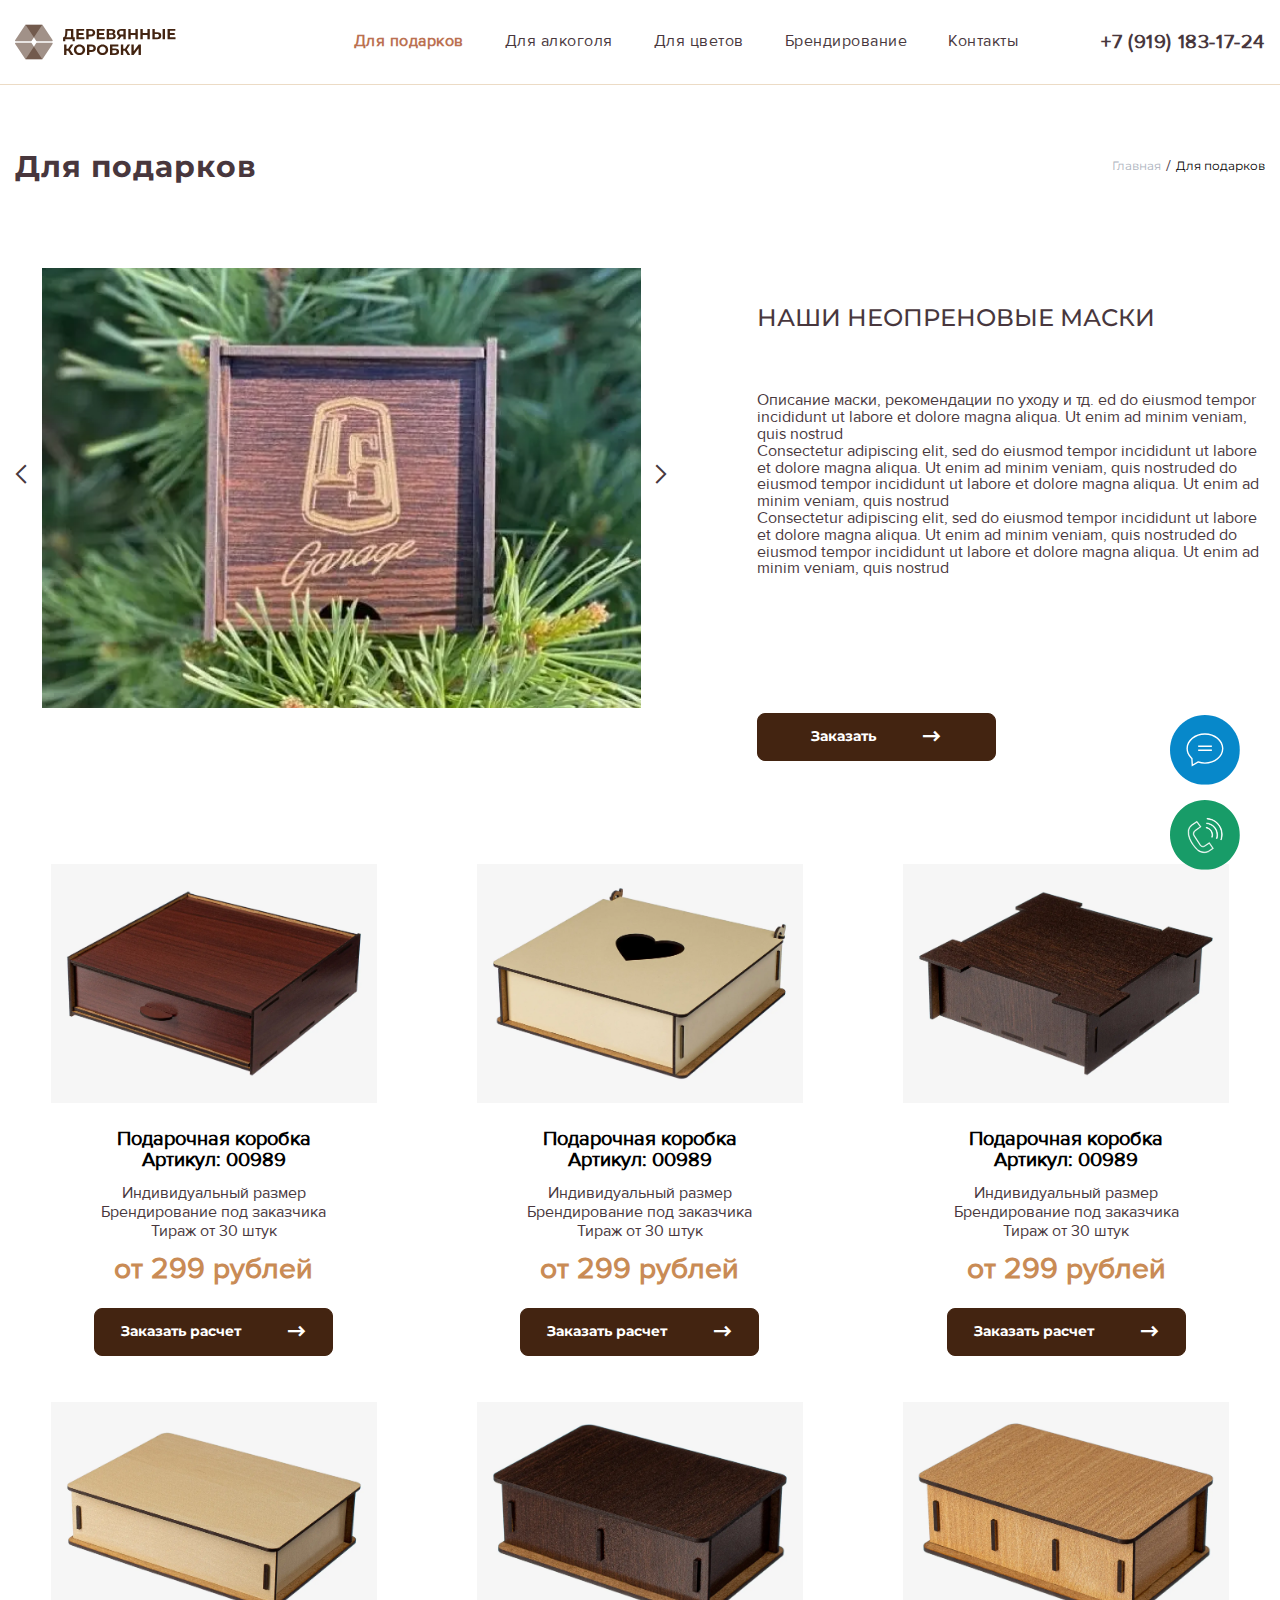
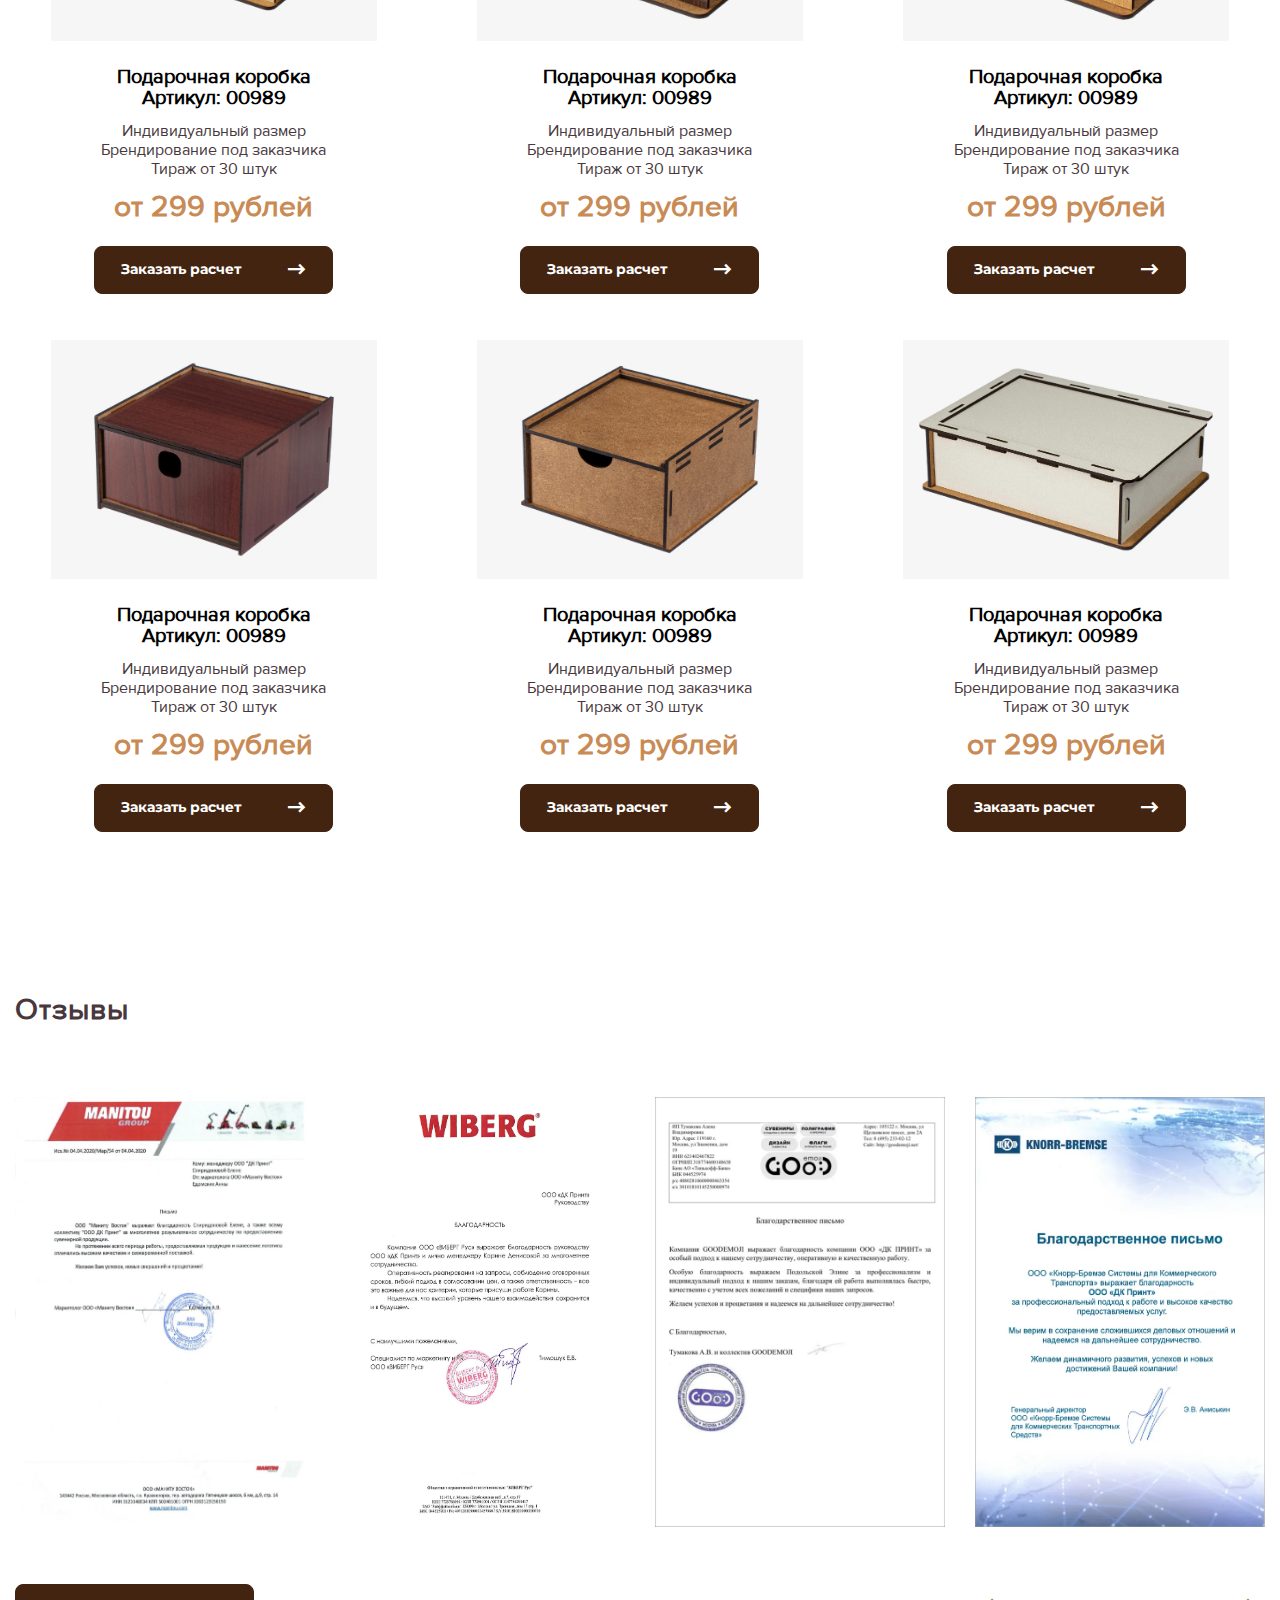
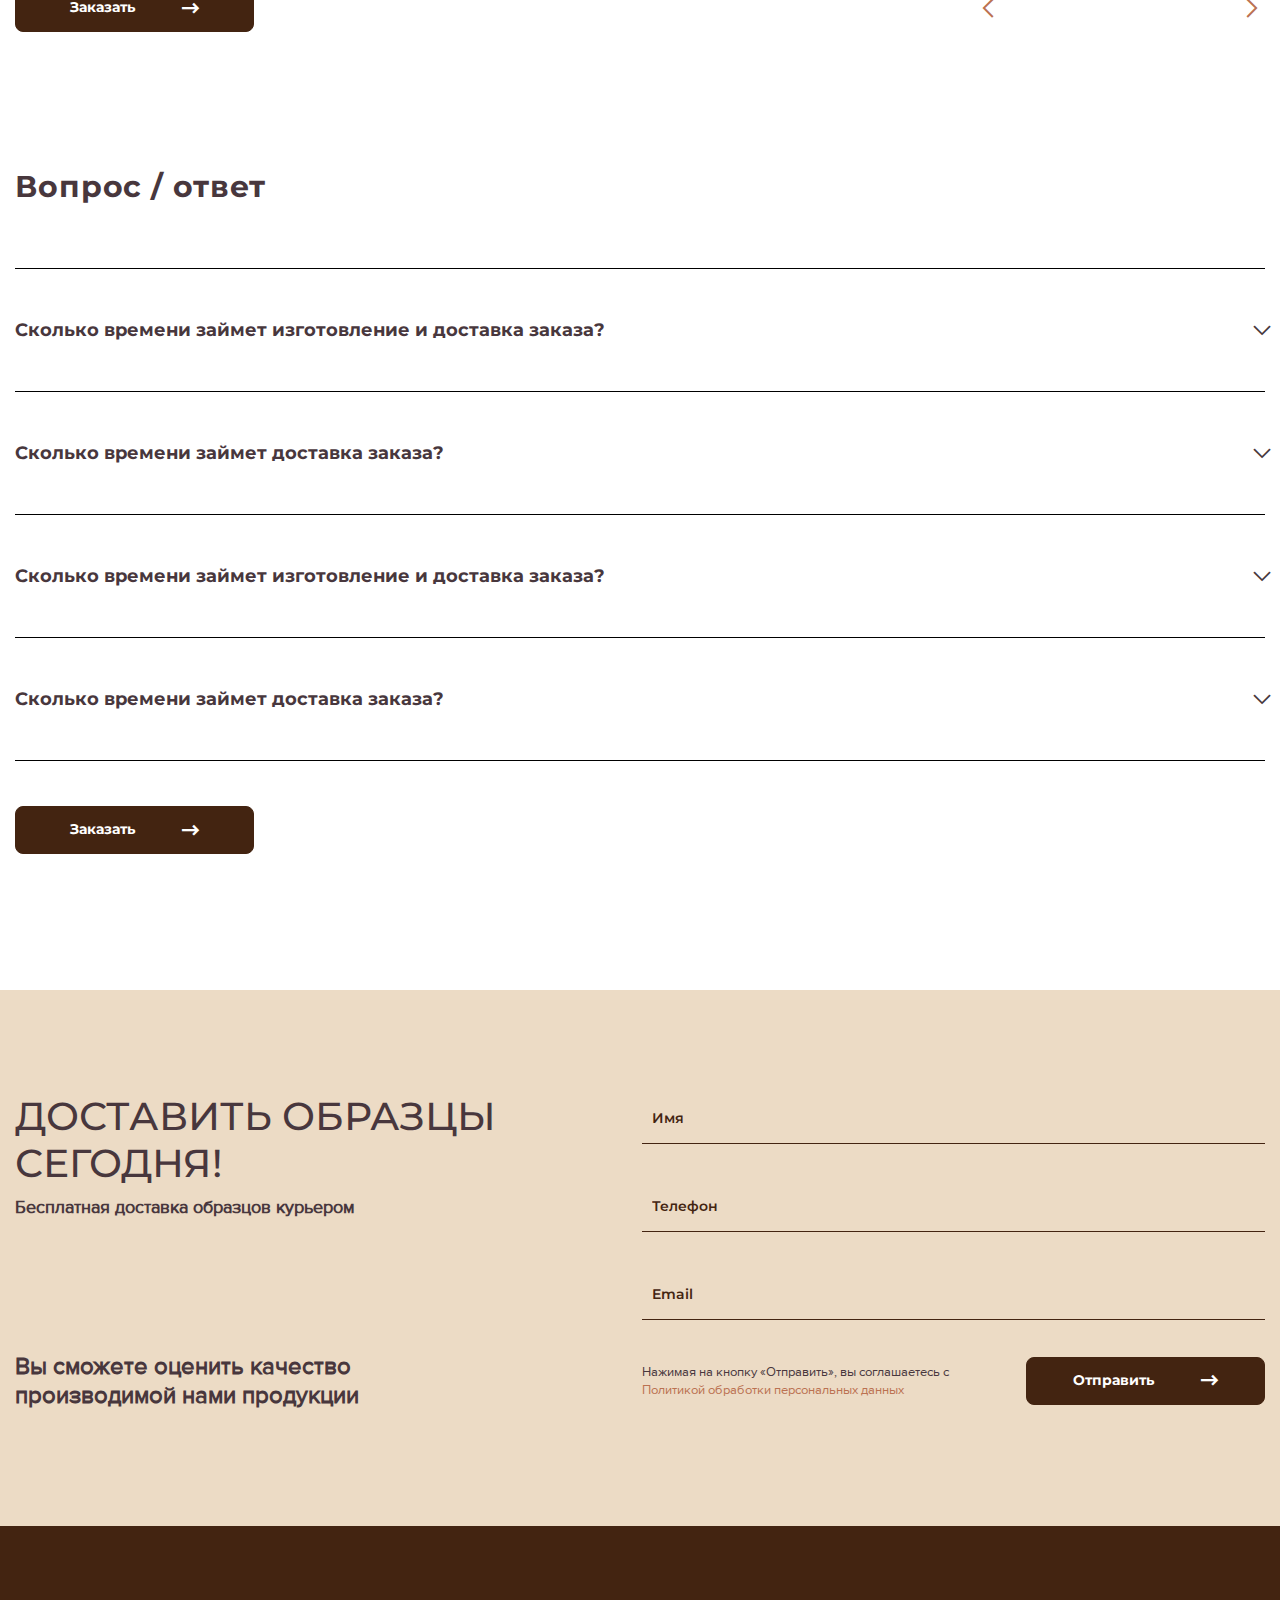
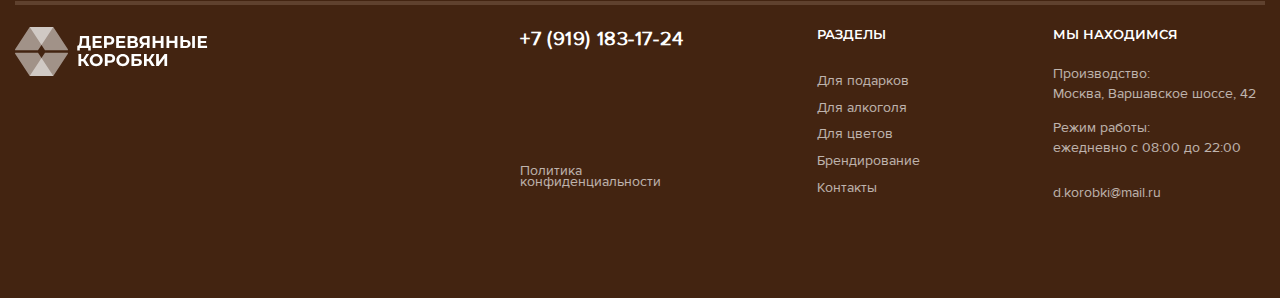
<file: gift.html>
<!DOCTYPE html>
<html lang="ru">

<head>
	<title>Для подарков</title>
	<meta charset="UTF-8">
	<meta name="format-detection" content="telephone=no">
	<!-- <style>body{opacity: 0;}</style> -->
	<link rel="stylesheet" href="css/style.min.css?_v=20220522001044">
	<link rel="shortcut icon" href="favicon.ico">
	<!-- <meta name="robots" content="noindex, nofollow"> -->
	<meta name="viewport" content="width=device-width, initial-scale=1.0">
</head>

<body>
	<div class="wrapper">
		<header id="header" class="header">
			<div class="header__container">

				<a href="http://деревянные-коробки.рф/" class="custom-logo-link"><img class="custom-logo" src="img/logo.svg" alt="" /></a>


				<div class="header__menu menu">
					<button type="button" class="menu__icon icon-menu"><span></span></button>
					<nav id="menu" class="menu__body">
						<ul class="menu__list">
							<li class="menu__item">
								<a href="gift.html" class="menu-item">Для подарков</a>
							</li>
							<li class="menu__item">
								<a href="alcohole.html" class="menu-item">Для алкоголя</a>
							</li>
							<li class="menu__item">
								<a href="flowers.html" class="menu-item">Для цветов</a>
							</li>
							<li class="menu__item">
								<a href="brend.html" class="menu-item">Брендирование</a>
							</li>
							<li class="menu__item">
								<a href="contact.html" class="menu-item">Контакты</a>
							</li>
						</ul>
						<a class="menu__phone" href="tel:+79191831724">+7 (919) 183-17-24 </a>
					</nav>
				</div>
			</div>

			<div class="button-head">
				<button data-goto="#scroll" data-goto-speed="1000" data-goto-header data-goto-top="50" type="button" class="button-head__button">
					<img src="img/vidjet/head.svg" alt="" />
				</button>
			</div>
		</header>
		<main class="page">
			<section id="scroll" class="product-slider">
				<div class="product-slider__container">
					<div class="product-slider__nav nav">
						<h2 class="nav__heading">Для подарков</h2>
						<div class="nav__menu">
							<a class="nav__link" href="index.html">Главная</a>
							<span> / </span>
							<a class="nav__link link-acitve" href="gift.html">Для подарков</a>
						</div>
					</div>

					<div class="product-slider__body">
						<div class="slide">
							<div class="slide__button prev">
								<button type="button">
									<span class="_icon-arrowSlider-left slide__arrow"></span>
								</button>
							</div>
							<div class="body__slider product__slider">
								<div class="korusel__slider swiper-card">
									<div data-gallery class="korusel__wrapper swiper-wrapper">
										<a href="img/content/slider1.jpg" class="korusel__slide swiper-slide">
											<picture><source srcset="img/content/slider1.webp" type="image/webp"><img src="img/content/slider1.jpg" alt="" /></picture>
										</a>
										<a href="img/content/slider2.jpg" class="korusel__slide swiper-slide">
											<picture><source srcset="img/content/slider2.webp" type="image/webp"><img src="img/content/slider2.jpg" alt="" /></picture>
										</a>
										<a href="img/content/slider3.jpg" class="korusel__slide swiper-slide">
											<picture><source srcset="img/content/slider3.webp" type="image/webp"><img src="img/content/slider3.jpg" alt="" /></picture>
										</a>
									</div>
								</div>
							</div>
							<div class="slide__button next">
								<button type="button">
									<span class="_icon-arrowSlider-right slide__arrow"></span>
								</button>
							</div>
						</div>

						<div class="product-slider__content content-product">
							<div class="content-product__heading">НАШИ НЕОПРЕНОВЫЕ МАСКИ</div>
							<div class="content-product__info">
								<span>Описание маски, рекомендации по уходу и тд. ed do eiusmod tempor
									incididunt ut labore et dolore magna aliqua. Ut enim ad minim
									veniam, quis nostrud</span>
								<span>Сonsectetur adipiscing elit, sed do eiusmod tempor incididunt ut
									labore et dolore magna aliqua. Ut enim ad minim veniam, quis
									nostruded do eiusmod tempor incididunt ut labore et dolore magna
									aliqua. Ut enim ad minim veniam, quis nostrud</span>
								<span>Сonsectetur adipiscing elit, sed do eiusmod tempor incididunt ut
									labore et dolore magna aliqua. Ut enim ad minim veniam, quis
									nostruded do eiusmod tempor incididunt ut labore et dolore magna
									aliqua. Ut enim ad minim veniam, quis nostrud</span>
							</div>
							<button data-popup="#popup" type="button" class="product-slider__button">
								Заказать <span class="_icon-arrow-right"></span>
							</button>
						</div>
					</div>
				</div>
			</section>
			<section class="gift-product">
				<div class="gift-product__container">
					<div data-more class="gift-product__list">
						<!-- ================================================================================ -->
						<div class="gift-product__item item-gift">
							<div class="item-gift__content">
								<div class="item-gift__button prev">
									<button type="button" class="gift-button-prev">
										<span class="_icon-arrowSlider-left slider-arrow"></span>
									</button>
								</div>

								<div style="overflow: hidden" class="item-gift__slider swiper-card">
									<div data-gallery class="item-gift__wrapper swiper-wrapper">
										<a href="img/gift/gift1/gift1-1.jpg" class="item-gift__slide swiper-slide">
											<picture><source srcset="img/gift/gift1/gift1-1.webp" type="image/webp"><img class="item-gift__image" data-src="img/gift/gift1/gift1-1.jpg" alt="" /></picture>
										</a>
										<a href="img/gift/gift1/gift1-2.jpg" class="item-gift__slide swiper-slide">
											<picture><source srcset="img/gift/gift1/gift1-2.webp" type="image/webp"><img class="item-gift__image" data-src="img/gift/gift1/gift1-2.jpg" alt="" /></picture>
										</a>
										<a href="img/gift/gift1/gift1-3.jpg" class="item-gift__slide swiper-slide">
											<picture><source srcset="img/gift/gift1/gift1-3.webp" type="image/webp"><img class="item-gift__image" data-src="img/gift/gift1/gift1-3.jpg" alt="" /></picture>
										</a>
										<a href="img/gift/gift1/gift1-4.jpg" class="item-gift__slide swiper-slide">
											<picture><source srcset="img/gift/gift1/gift1-4.webp" type="image/webp"><img class="item-gift__image" data-src="img/gift/gift1/gift1-4.jpg" alt="" /></picture>
										</a>
										<a href="img/gift/gift1/gift1-5.jpg" class="item-gift__slide swiper-slide">
											<picture><source srcset="img/gift/gift1/gift1-5.webp" type="image/webp"><img class="item-gift__image" data-src="img/gift/gift1/gift1-5.jpg" alt="" /></picture>
										</a>
										<a href="img/gift/gift1/gift1-6.jpg" class="item-gift__slide swiper-slide">
											<picture><source srcset="img/gift/gift1/gift1-6.webp" type="image/webp"><img class="item-gift__image" data-src="img/gift/gift1/gift1-6.jpg" alt="" /></picture>
										</a>
										<a href="img/gift/gift1/gift1-7.jpg" class="item-gift__slide swiper-slide">
											<picture><source srcset="img/gift/gift1/gift1-7.webp" type="image/webp"><img class="item-gift__image" data-src="img/gift/gift1/gift1-7.jpg" alt="" /></picture>
										</a>
										<a href="img/gift/gift1/gift1-8.jpg" class="item-gift__slide swiper-slide">
											<picture><source srcset="img/gift/gift1/gift1-8.webp" type="image/webp"><img class="item-gift__image" data-src="img/gift/gift1/gift1-8.jpg" alt="" /></picture>
										</a>
									</div>
								</div>
								<div class="item-gift__button next">
									<button type="button" class="gift-button-next">
										<span class="_icon-arrowSlider-right slider-arrow"></span>
									</button>
								</div>
							</div>

							<div class="gift-product__content porduct-gift">
								<div class="porduct-gift__head">
									<span class="porduct-gift__heading">Подарочная коробка</span>
									<span class="porduct-gift__heading">Артикул: 00989</span>
								</div>
								<div class="porduct-gift__text">
									Индивидуальный размер <br />
									Брендирование под заказчика <br />
									Тираж от 30 штук
								</div>
								<div class="porduct-gift__price">от 299 рублей</div>

								<button data-popup="#popup" type="button" class="porduct-gift__btn">
									Заказать расчет
									<span class="_icon-arrow-right"></span>
								</button>
							</div>
						</div>
						<!-- ================================================================================ -->
						<div class="gift-product__item item-gift">
							<div class="item-gift__content">
								<div class="item-gift__button prev">
									<button type="button" class="gift-1-button-prev">
										<span class="_icon-arrowSlider-left slider-arrow"></span>
									</button>
								</div>

								<div style="overflow: hidden" class="item-gift__slider swiper-card">
									<div data-gallery class="item-gift__wrapper swiper-wrapper">
										<a href="img/gift/gift2/gift2-1.jpg" class="item-gift__slide swiper-slide">
											<picture><source srcset="img/gift/gift2/gift2-1.webp" type="image/webp"><img class="item-gift__image" data-src="img/gift/gift2/gift2-1.jpg" alt="" /></picture>
										</a>
										<a href="img/gift/gift2/gift2-2.jpg" class="item-gift__slide swiper-slide">
											<picture><source srcset="img/gift/gift2/gift2-2.webp" type="image/webp"><img class="item-gift__image" data-src="img/gift/gift2/gift2-2.jpg" alt="" /></picture>
										</a>
										<a href="img/gift/gift2/gift2-3.jpg" class="item-gift__slide swiper-slide">
											<picture><source srcset="img/gift/gift2/gift2-3.webp" type="image/webp"><img class="item-gift__image" data-src="img/gift/gift2/gift2-3.jpg" alt="" /></picture>
										</a>
										<a href="img/gift/gift2/gift2-4.jpg" class="item-gift__slide swiper-slide">
											<picture><source srcset="img/gift/gift2/gift2-4.webp" type="image/webp"><img class="item-gift__image" data-src="img/gift/gift2/gift2-4.jpg" alt="" /></picture>
										</a>
										<a href="img/gift/gift2/gift2-5.jpg" class="item-gift__slide swiper-slide">
											<picture><source srcset="img/gift/gift2/gift2-5.webp" type="image/webp"><img class="item-gift__image" data-src="img/gift/gift2/gift2-5.jpg" alt="" /></picture>
										</a>
										<a href="img/gift/gift2/gift2-6.jpg" class="item-gift__slide swiper-slide">
											<picture><source srcset="img/gift/gift2/gift2-6.webp" type="image/webp"><img class="item-gift__image" data-src="img/gift/gift2/gift2-6.jpg" alt="" /></picture>
										</a>
										<a href="img/gift/gift2/gift2-7.jpg" class="item-gift__slide swiper-slide">
											<picture><source srcset="img/gift/gift2/gift2-7.webp" type="image/webp"><img class="item-gift__image" data-src="img/gift/gift2/gift2-7.jpg" alt="" /></picture>
										</a>
										<a href="img/gift/gift2/gift2-8.jpg" class="item-gift__slide swiper-slide">
											<picture><source srcset="img/gift/gift2/gift2-8.webp" type="image/webp"><img class="item-gift__image" data-src="img/gift/gift2/gift2-8.jpg" alt="" /></picture>
										</a>
									</div>
								</div>
								<div class="item-gift__button next">
									<button type="button" class="gift-1-button-next">
										<span class="_icon-arrowSlider-right slider-arrow"></span>
									</button>
								</div>
							</div>

							<div class="gift-product__content porduct-gift">
								<div class="porduct-gift__head">
									<span class="porduct-gift__heading">Подарочная коробка</span>
									<span class="porduct-gift__heading">Артикул: 00989</span>
								</div>
								<div class="porduct-gift__text">
									Индивидуальный размер <br />
									Брендирование под заказчика <br />
									Тираж от 30 штук
								</div>
								<div class="porduct-gift__price">от 299 рублей</div>
								<button data-popup="#popup" type="button" class="porduct-gift__btn">
									Заказать расчет
									<span class="_icon-arrow-right"></span>
								</button>
							</div>
						</div>
						<!-- ================================================================================ -->
						<div class="gift-product__item item-gift">
							<div class="item-gift__content">
								<div class="item-gift__button prev">
									<button type="button" class="gift-2-button-prev">
										<span class="_icon-arrowSlider-left slider-arrow"></span>
									</button>
								</div>

								<div style="overflow: hidden" class="item-gift__slider swiper-card">
									<div data-gallery class="item-gift__wrapper swiper-wrapper">
										<a href="img/gift/gift3/gift3-1.jpg" class="item-gift__slide swiper-slide">
											<picture><source srcset="img/gift/gift3/gift3-1.webp" type="image/webp"><img class="item-gift__image" data-src="img/gift/gift3/gift3-1.jpg" alt="" /></picture>
										</a>
										<a href="img/gift/gift3/gift3-2.jpg" class="item-gift__slide swiper-slide">
											<picture><source srcset="img/gift/gift3/gift3-2.webp" type="image/webp"><img class="item-gift__image" data-src="img/gift/gift3/gift3-2.jpg" alt="" /></picture>
										</a>
										<a href="img/gift/gift3/gift3-3.jpg" class="item-gift__slide swiper-slide">
											<picture><source srcset="img/gift/gift3/gift3-3.webp" type="image/webp"><img class="item-gift__image" data-src="img/gift/gift3/gift3-3.jpg" alt="" /></picture>
										</a>
										<a href="img/gift/gift3/gift3-4.jpg" class="item-gift__slide swiper-slide">
											<picture><source srcset="img/gift/gift3/gift3-4.webp" type="image/webp"><img class="item-gift__image" data-src="img/gift/gift3/gift3-4.jpg" alt="" /></picture>
										</a>
										<a href="img/gift/gift3/gift3-5.jpg" class="item-gift__slide swiper-slide">
											<picture><source srcset="img/gift/gift3/gift3-5.webp" type="image/webp"><img class="item-gift__image" data-src="img/gift/gift3/gift3-5.jpg" alt="" /></picture>
										</a>
										<a href="img/gift/gift3/gift3-6.jpg" class="item-gift__slide swiper-slide">
											<picture><source srcset="img/gift/gift3/gift3-6.webp" type="image/webp"><img class="item-gift__image" data-src="img/gift/gift3/gift3-6.jpg" alt="" /></picture>
										</a>
										<a href="img/gift/gift3/gift3-7.jpg" class="item-gift__slide swiper-slide">
											<picture><source srcset="img/gift/gift3/gift3-7.webp" type="image/webp"><img class="item-gift__image" data-src="img/gift/gift3/gift3-7.jpg" alt="" /></picture>
										</a>
										<a href="img/gift/gift3/gift3-8.jpg" class="item-gift__slide swiper-slide">
											<picture><source srcset="img/gift/gift3/gift3-8.webp" type="image/webp"><img class="item-gift__image" data-src="img/gift/gift3/gift3-8.jpg" alt="" /></picture>
										</a>
									</div>
								</div>
								<div class="item-gift__button next">
									<button type="button" class="gift-2-button-next">
										<span class="_icon-arrowSlider-right slider-arrow"></span>
									</button>
								</div>
							</div>

							<div class="gift-product__content porduct-gift">
								<div class="porduct-gift__head">
									<span class="porduct-gift__heading">Подарочная коробка</span>
									<span class="porduct-gift__heading">Артикул: 00989</span>
								</div>
								<div class="porduct-gift__text">
									Индивидуальный размер <br />
									Брендирование под заказчика <br />
									Тираж от 30 штук
								</div>
								<div class="porduct-gift__price">от 299 рублей</div>
								<button data-popup="#popup" type="button" class="porduct-gift__btn">
									Заказать расчет
									<span class="_icon-arrow-right"></span>
								</button>
							</div>
						</div>
						<!-- ================================================================================ -->
						<div class="gift-product__item item-gift">
							<div class="item-gift__content">
								<div class="item-gift__button prev">
									<button type="button" class="gift-3-button-prev">
										<span class="_icon-arrowSlider-left slider-arrow"></span>
									</button>
								</div>

								<div style="overflow: hidden" class="item-gift__slider swiper-card">
									<div data-gallery class="item-gift__wrapper swiper-wrapper">
										<a href="img/gift/gift4/gift4-1.jpg" class="item-gift__slide swiper-slide">
											<picture><source srcset="img/gift/gift4/gift4-1.webp" type="image/webp"><img class="item-gift__image" data-src="img/gift/gift4/gift4-1.jpg" alt="" /></picture>
										</a>
										<a href="img/gift/gift4/gift4-2.jpg" class="item-gift__slide swiper-slide">
											<picture><source srcset="img/gift/gift4/gift4-2.webp" type="image/webp"><img class="item-gift__image" data-src="img/gift/gift4/gift4-2.jpg" alt="" /></picture>
										</a>
										<a href="img/gift/gift4/gift4-3.jpg" class="item-gift__slide swiper-slide">
											<picture><source srcset="img/gift/gift4/gift4-3.webp" type="image/webp"><img class="item-gift__image" data-src="img/gift/gift4/gift4-3.jpg" alt="" /></picture>
										</a>
										<a href="img/gift/gift4/gift4-4.jpg" class="item-gift__slide swiper-slide">
											<picture><source srcset="img/gift/gift4/gift4-4.webp" type="image/webp"><img class="item-gift__image" data-src="img/gift/gift4/gift4-4.jpg" alt="" /></picture>
										</a>
										<a href="img/gift/gift4/gift4-5.jpg" class="item-gift__slide swiper-slide">
											<picture><source srcset="img/gift/gift4/gift4-5.webp" type="image/webp"><img class="item-gift__image" data-src="img/gift/gift4/gift4-5.jpg" alt="" /></picture>
										</a>
										<a href="img/gift/gift4/gift4-6.jpg" class="item-gift__slide swiper-slide">
											<picture><source srcset="img/gift/gift4/gift4-6.webp" type="image/webp"><img class="item-gift__image" data-src="img/gift/gift4/gift4-6.jpg" alt="" /></picture>
										</a>
										<a href="img/gift/gift4/gift4-7.jpg" class="item-gift__slide swiper-slide">
											<picture><source srcset="img/gift/gift4/gift4-7.webp" type="image/webp"><img class="item-gift__image" data-src="img/gift/gift4/gift4-7.jpg" alt="" /></picture>
										</a>
										<a href="img/gift/gift4/gift4-8.jpg" class="item-gift__slide swiper-slide">
											<picture><source srcset="img/gift/gift4/gift4-8.webp" type="image/webp"><img class="item-gift__image" data-src="img/gift/gift4/gift4-8.jpg" alt="" /></picture>
										</a>
									</div>
								</div>
								<div class="item-gift__button next">
									<button type="button" class="gift-3-button-next">
										<span class="_icon-arrowSlider-right slider-arrow"></span>
									</button>
								</div>
							</div>

							<div class="gift-product__content porduct-gift">
								<div class="porduct-gift__head">
									<span class="porduct-gift__heading">Подарочная коробка</span>
									<span class="porduct-gift__heading">Артикул: 00989</span>
								</div>
								<div class="porduct-gift__text">
									Индивидуальный размер <br />
									Брендирование под заказчика <br />
									Тираж от 30 штук
								</div>
								<div class="porduct-gift__price">от 299 рублей</div>
								<button data-popup="#popup" type="button" class="porduct-gift__btn">
									Заказать расчет
									<span class="_icon-arrow-right"></span>
								</button>
							</div>
						</div>
						<!-- ================================================================================ -->
						<div class="gift-product__item item-gift">
							<div class="item-gift__content">
								<div class="item-gift__button prev">
									<button type="button" class="gift-4-button-prev">
										<span class="_icon-arrowSlider-left slider-arrow"></span>
									</button>
								</div>

								<div style="overflow: hidden" class="item-gift__slider swiper-card">
									<div data-gallery class="item-gift__wrapper swiper-wrapper">
										<a href="img/gift/gift5/gift5-1.jpg" class="item-gift__slide swiper-slide">
											<picture><source srcset="img/gift/gift5/gift5-1.webp" type="image/webp"><img class="item-gift__image" data-src="img/gift/gift5/gift5-1.jpg" alt="" /></picture>
										</a>
										<a href="img/gift/gift5/gift5-2.jpg" class="item-gift__slide swiper-slide">
											<picture><source srcset="img/gift/gift5/gift5-2.webp" type="image/webp"><img class="item-gift__image" data-src="img/gift/gift5/gift5-2.jpg" alt="" /></picture>
										</a>
										<a href="img/gift/gift5/gift5-3.jpg" class="item-gift__slide swiper-slide">
											<picture><source srcset="img/gift/gift5/gift5-3.webp" type="image/webp"><img class="item-gift__image" data-src="img/gift/gift5/gift5-3.jpg" alt="" /></picture>
										</a>
										<a href="img/gift/gift5/gift5-4.jpg" class="item-gift__slide swiper-slide">
											<picture><source srcset="img/gift/gift5/gift5-4.webp" type="image/webp"><img class="item-gift__image" data-src="img/gift/gift5/gift5-4.jpg" alt="" /></picture>
										</a>
										<a href="img/gift/gift5/gift5-5.jpg" class="item-gift__slide swiper-slide">
											<picture><source srcset="img/gift/gift5/gift5-5.webp" type="image/webp"><img class="item-gift__image" data-src="img/gift/gift5/gift5-5.jpg" alt="" /></picture>
										</a>
									</div>
								</div>
								<div class="item-gift__button next">
									<button type="button" class="gift-4-button-next">
										<span class="_icon-arrowSlider-right slider-arrow"></span>
									</button>
								</div>
							</div>

							<div class="gift-product__content porduct-gift">
								<div class="porduct-gift__head">
									<span class="porduct-gift__heading">Подарочная коробка</span>
									<span class="porduct-gift__heading">Артикул: 00989</span>
								</div>
								<div class="porduct-gift__text">
									Индивидуальный размер <br />
									Брендирование под заказчика <br />
									Тираж от 30 штук
								</div>
								<div class="porduct-gift__price">от 299 рублей</div>
								<button data-popup="#popup" type="button" class="porduct-gift__btn">
									Заказать расчет
									<span class="_icon-arrow-right"></span>
								</button>
							</div>
						</div>
						<!-- ================================================================================ -->
						<div class="gift-product__item item-gift">
							<div class="item-gift__content">
								<div class="item-gift__button prev">
									<button type="button" class="gift-5-button-prev">
										<span class="_icon-arrowSlider-left slider-arrow"></span>
									</button>
								</div>

								<div style="overflow: hidden" class="item-gift__slider swiper-card">
									<div data-gallery class="item-gift__wrapper swiper-wrapper">
										<a href="img/gift/gift6/gift6-1.jpg" class="item-gift__slide swiper-slide">
											<picture><source srcset="img/gift/gift6/gift6-1.webp" type="image/webp"><img class="item-gift__image" data-src="img/gift/gift6/gift6-1.jpg" alt="" /></picture>
										</a>
										<a href="img/gift/gift6/gift6-2.jpg" class="item-gift__slide swiper-slide">
											<picture><source srcset="img/gift/gift6/gift6-2.webp" type="image/webp"><img class="item-gift__image" data-src="img/gift/gift6/gift6-2.jpg" alt="" /></picture>
										</a>
										<a href="img/gift/gift6/gift6-3.jpg" class="item-gift__slide swiper-slide">
											<picture><source srcset="img/gift/gift6/gift6-3.webp" type="image/webp"><img class="item-gift__image" data-src="img/gift/gift6/gift6-3.jpg" alt="" /></picture>
										</a>
										<a href="img/gift/gift6/gift6-4.jpg" class="item-gift__slide swiper-slide">
											<picture><source srcset="img/gift/gift6/gift6-4.webp" type="image/webp"><img class="item-gift__image" data-src="img/gift/gift6/gift6-4.jpg" alt="" /></picture>
										</a>
									</div>
								</div>
								<div class="item-gift__button next">
									<button type="button" class="gift-5-button-next">
										<span class="_icon-arrowSlider-right slider-arrow"></span>
									</button>
								</div>
							</div>

							<div class="gift-product__content porduct-gift">
								<div class="porduct-gift__head">
									<span class="porduct-gift__heading">Подарочная коробка</span>
									<span class="porduct-gift__heading">Артикул: 00989</span>
								</div>
								<div class="porduct-gift__text">
									Индивидуальный размер <br />
									Брендирование под заказчика <br />
									Тираж от 30 штук
								</div>
								<div class="porduct-gift__price">от 299 рублей</div>
								<button data-popup="#popup" type="button" class="porduct-gift__btn">
									Заказать расчет
									<span class="_icon-arrow-right"></span>
								</button>
							</div>
						</div>
						<!-- ================================================================================ -->
						<div class="gift-product__item item-gift">
							<div class="item-gift__content">
								<div class="item-gift__button prev">
									<button type="button" class="gift-6-button-prev">
										<span class="_icon-arrowSlider-left slider-arrow"></span>
									</button>
								</div>

								<div style="overflow: hidden" class="item-gift__slider swiper-card">
									<div data-gallery class="item-gift__wrapper swiper-wrapper">
										<a href="img/gift/gift7/gift7-1.jpg" class="item-gift__slide swiper-slide">
											<picture><source srcset="img/gift/gift7/gift7-1.webp" type="image/webp"><img class="item-gift__image" data-src="img/gift/gift7/gift7-1.jpg" alt="" /></picture>
										</a>
										<a href="img/gift/gift7/gift7-2.jpg" class="item-gift__slide swiper-slide">
											<picture><source srcset="img/gift/gift7/gift7-2.webp" type="image/webp"><img class="item-gift__image" data-src="img/gift/gift7/gift7-2.jpg" alt="" /></picture>
										</a>
										<a href="img/gift/gift7/gift7-3.jpg" class="item-gift__slide swiper-slide">
											<picture><source srcset="img/gift/gift7/gift7-3.webp" type="image/webp"><img class="item-gift__image" data-src="img/gift/gift7/gift7-3.jpg" alt="" /></picture>
										</a>
										<a href="img/gift/gift7/gift7-4.jpg" class="item-gift__slide swiper-slide">
											<picture><source srcset="img/gift/gift7/gift7-4.webp" type="image/webp"><img class="item-gift__image" data-src="img/gift/gift7/gift7-4.jpg" alt="" /></picture>
										</a>
										<a href="img/gift/gift7/gift7-5.jpg" class="item-gift__slide swiper-slide">
											<picture><source srcset="img/gift/gift7/gift7-5.webp" type="image/webp"><img class="item-gift__image" data-src="img/gift/gift7/gift7-5.jpg" alt="" /></picture>
										</a>
									</div>
								</div>
								<div class="item-gift__button next">
									<button type="button" class="gift-6-button-next">
										<span class="_icon-arrowSlider-right slider-arrow"></span>
									</button>
								</div>
							</div>

							<div class="gift-product__content porduct-gift">
								<div class="porduct-gift__head">
									<span class="porduct-gift__heading">Подарочная коробка</span>
									<span class="porduct-gift__heading">Артикул: 00989</span>
								</div>
								<div class="porduct-gift__text">
									Индивидуальный размер <br />
									Брендирование под заказчика <br />
									Тираж от 30 штук
								</div>
								<div class="porduct-gift__price">от 299 рублей</div>
								<button data-popup="#popup" type="button" class="porduct-gift__btn">
									Заказать расчет
									<span class="_icon-arrow-right"></span>
								</button>
							</div>
						</div>
						<!-- ================================================================================ -->
						<div class="gift-product__item item-gift">
							<div class="item-gift__content">
								<div class="item-gift__button prev">
									<button type="button" class="gift-7-button-prev">
										<span class="_icon-arrowSlider-left slider-arrow"></span>
									</button>
								</div>

								<div style="overflow: hidden" class="item-gift__slider swiper-card">
									<div data-gallery class="item-gift__wrapper swiper-wrapper">
										<a href="img/gift/gift8/gift8-1.jpg" class="item-gift__slide swiper-slide">
											<picture><source srcset="img/gift/gift8/gift8-1.webp" type="image/webp"><img class="item-gift__image" data-src="img/gift/gift8/gift8-1.jpg" alt="" /></picture>
										</a>
										<a href="img/gift/gift8/gift8-2.jpg" class="item-gift__slide swiper-slide">
											<picture><source srcset="img/gift/gift8/gift8-2.webp" type="image/webp"><img class="item-gift__image" data-src="img/gift/gift8/gift8-2.jpg" alt="" /></picture>
										</a>
									</div>
								</div>
								<div class="item-gift__button next">
									<button type="button" class="gift-7-button-next">
										<span class="_icon-arrowSlider-right slider-arrow"></span>
									</button>
								</div>
							</div>

							<div class="gift-product__content porduct-gift">
								<div class="porduct-gift__head">
									<span class="porduct-gift__heading">Подарочная коробка</span>
									<span class="porduct-gift__heading">Артикул: 00989</span>
								</div>
								<div class="porduct-gift__text">
									Индивидуальный размер <br />
									Брендирование под заказчика <br />
									Тираж от 30 штук
								</div>
								<div class="porduct-gift__price">от 299 рублей</div>
								<button data-popup="#popup" type="button" class="porduct-gift__btn">
									Заказать расчет
									<span class="_icon-arrow-right"></span>
								</button>
							</div>
						</div>
						<!-- ================================================================================ -->
						<div class="gift-product__item item-gift">
							<div class="item-gift__content">
								<div class="item-gift__button prev">
									<button type="button" class="gift-8-button-prev">
										<span class="_icon-arrowSlider-left slider-arrow"></span>
									</button>
								</div>

								<div style="overflow: hidden" class="item-gift__slider swiper-card">
									<div data-gallery class="item-gift__wrapper swiper-wrapper">
										<a href="img/gift/gift9/gift9-1.jpg" class="item-gift__slide swiper-slide">
											<picture><source srcset="img/gift/gift9/gift9-1.webp" type="image/webp"><img class="item-gift__image" data-src="img/gift/gift9/gift9-1.jpg" alt="" /></picture>
										</a>
										<a href="img/gift/gift9/gift9-2.jpg" class="item-gift__slide swiper-slide">
											<picture><source srcset="img/gift/gift9/gift9-2.webp" type="image/webp"><img class="item-gift__image" data-src="img/gift/gift9/gift9-2.jpg" alt="" /></picture>
										</a>
										<a href="img/gift/gift9/gift9-3.jpg" class="item-gift__slide swiper-slide">
											<picture><source srcset="img/gift/gift9/gift9-3.webp" type="image/webp"><img class="item-gift__image" data-src="img/gift/gift9/gift9-3.jpg" alt="" /></picture>
										</a>
										<a href="img/gift/gift9/gift9-4.jpg" class="item-gift__slide swiper-slide">
											<picture><source srcset="img/gift/gift9/gift9-4.webp" type="image/webp"><img class="item-gift__image" data-src="img/gift/gift9/gift9-4.jpg" alt="" /></picture>
										</a>
										<a href="img/gift/gift9/gift9-5.jpg" class="item-gift__slide swiper-slide">
											<picture><source srcset="img/gift/gift9/gift9-5.webp" type="image/webp"><img class="item-gift__image" data-src="img/gift/gift9/gift9-5.jpg" alt="" /></picture>
										</a>
										<a href="img/gift/gift9/gift9-6.jpg" class="item-gift__slide swiper-slide">
											<picture><source srcset="img/gift/gift9/gift9-6.webp" type="image/webp"><img class="item-gift__image" data-src="img/gift/gift9/gift9-6.jpg" alt="" /></picture>
										</a>
										<a href="img/gift/gift9/gift9-7.jpg" class="item-gift__slide swiper-slide">
											<picture><source srcset="img/gift/gift9/gift9-7.webp" type="image/webp"><img class="item-gift__image" data-src="img/gift/gift9/gift9-7.jpg" alt="" /></picture>
										</a>
										<a href="img/gift/gift9/gift9-8.jpg" class="item-gift__slide swiper-slide">
											<picture><source srcset="img/gift/gift9/gift9-8.webp" type="image/webp"><img class="item-gift__image" data-src="img/gift/gift9/gift9-8.jpg" alt="" /></picture>
										</a>
									</div>
								</div>
								<div class="item-gift__button next">
									<button type="button" class="gift-8-button-next">
										<span class="_icon-arrowSlider-right slider-arrow"></span>
									</button>
								</div>
							</div>

							<div class="gift-product__content porduct-gift">
								<div class="porduct-gift__head">
									<span class="porduct-gift__heading">Подарочная коробка</span>
									<span class="porduct-gift__heading">Артикул: 00989</span>
								</div>
								<div class="porduct-gift__text">
									Индивидуальный размер <br />
									Брендирование под заказчика <br />
									Тираж от 30 штук
								</div>
								<div class="porduct-gift__price">от 299 рублей</div>
								<button data-popup="#popup" type="button" class="porduct-gift__btn">
									Заказать расчет
									<span class="_icon-arrow-right"></span>
								</button>
							</div>
						</div>
						<!-- ================================================================================ -->
					</div>
				</div>
			</section>
			<section class="reviews">
				<div class="reviews__container">
					<h2 class="reviews__heading">Отзывы</h2>

					<div class="reviews-image">
						<!-- Оболочка слайдера -->
						<div class="reviews__slider reviews-slider">
							<!-- Двигающееся часть слайдера -->
							<div data-gallery class="reviews__wrapper swiper-wrapper">
								<!-- Слайд -->
								<a href="img/reviews/reviews1.jpg" class="reviews__slide swiper-slide">
									<picture><source srcset="img/reviews/reviews1.webp" type="image/webp"><img class="reviews__image" src="img/reviews/reviews1.jpg" alt="" /></picture>
								</a>

								<a href="img/reviews/reviews2.jpg" class="reviews__slide swiper-slide">
									<picture><source srcset="img/reviews/reviews2.webp" type="image/webp"><img class="reviews__image" src="img/reviews/reviews2.jpg" alt="" /></picture>
								</a>

								<a href="img/reviews/reviews3.jpg" class="reviews__slide swiper-slide">
									<picture><source srcset="img/reviews/reviews3.webp" type="image/webp"><img class="reviews__image" src="img/reviews/reviews3.jpg" alt="" /></picture>
								</a>
								<a href="img/reviews/reviews4.jpg" class="reviews__slide swiper-slide">
									<picture><source srcset="img/reviews/reviews4.webp" type="image/webp"><img class="reviews__image" src="img/reviews/reviews4.jpg" alt="" /></picture>
								</a>
								<a href="img/reviews/reviews5.jpg" class="reviews__slide swiper-slide">
									<picture><source srcset="img/reviews/reviews5.webp" type="image/webp"><img class="reviews__image" src="img/reviews/reviews5.jpg" alt="" /></picture>
								</a>
								<a href="img/reviews/reviews6.jpg" class="reviews__slide swiper-slide">
									<picture><source srcset="img/reviews/reviews6.webp" type="image/webp"><img class="reviews__image" src="img/reviews/reviews6.jpg" alt="" /></picture>
								</a>
								<a href="img/reviews/reviews7.jpg" class="reviews__slide swiper-slide">
									<picture><source srcset="img/reviews/reviews7.webp" type="image/webp"><img class="reviews__image" src="img/reviews/reviews7.jpg" alt="" /></picture>
								</a>
								<a href="img/reviews/reviews8.jpg" class="reviews__slide swiper-slide">
									<picture><source srcset="img/reviews/reviews8.webp" type="image/webp"><img class="reviews__image" src="img/reviews/reviews8.jpg" alt="" /></picture>
								</a>
								<a href="img/reviews/reviews9.jpg" class="reviews__slide swiper-slide">
									<picture><source srcset="img/reviews/reviews9.webp" type="image/webp"><img class="reviews__image" src="img/reviews/reviews9.jpg" alt="" /></picture>
								</a>
								<a href="img/reviews/reviews10.jpg" class="reviews__slide swiper-slide">
									<picture><source srcset="img/reviews/reviews10.webp" type="image/webp"><img class="reviews__image" src="img/reviews/reviews10.jpg" alt="" /></picture>
								</a>
								<a href="img/reviews/reviews11.jpg" class="reviews__slide swiper-slide">
									<picture><source srcset="img/reviews/reviews11.webp" type="image/webp"><img class="reviews__image" src="img/reviews/reviews11.jpg" alt="" /></picture>
								</a>
								<a href="img/reviews/reviews12.jpg" class="reviews__slide swiper-slide">
									<picture><source srcset="img/reviews/reviews12.webp" type="image/webp"><img class="reviews__image" src="img/reviews/reviews12.jpg" alt="" /></picture>
								</a>
								<a href="img/reviews/reviews13.jpg" class="reviews__slide swiper-slide">
									<picture><source srcset="img/reviews/reviews13.webp" type="image/webp"><img class="reviews__image" src="img/reviews/reviews13.jpg" alt="" /></picture>
								</a>
								<a href="img/reviews/reviews14.jpg" class="reviews__slide swiper-slide">
									<picture><source srcset="img/reviews/reviews14.webp" type="image/webp"><img class="reviews__image" src="img/reviews/reviews14.jpg" alt="" /></picture>
								</a>
								<a href="img/reviews/reviews15.jpg" class="reviews__slide swiper-slide">
									<picture><source srcset="img/reviews/reviews15.webp" type="image/webp"><img class="reviews__image" src="img/reviews/reviews15.jpg" alt="" /></picture>
								</a>
								<a href="img/reviews/reviews16.jpg" class="reviews__slide swiper-slide">
									<picture><source srcset="img/reviews/reviews16.webp" type="image/webp"><img class="reviews__image" src="img/reviews/reviews16.jpg" alt="" /></picture>
								</a>
								<a href="img/reviews/reviews17.jpg" class="reviews__slide swiper-slide">
									<picture><source srcset="img/reviews/reviews17.webp" type="image/webp"><img class="reviews__image" src="img/reviews/reviews17.jpg" alt="" /></picture>
								</a>
								<a href="img/reviews/reviews18.jpg" class="reviews__slide swiper-slide">
									<picture><source srcset="img/reviews/reviews18.webp" type="image/webp"><img class="reviews__image" src="img/reviews/reviews18.jpg" alt="" /></picture>
								</a>
							</div>

							<!-- Если нужна навигация (влево/вправо) -->

							<div class="reviews__btn">
								<button data-popup="#popup" type="button" class="reviews__button">
									Заказать <span class="_icon-arrow-right"></span>
								</button>

								<div class="reviews__body">
									<button type="button" class="reviews__errow reviews-button-prev">
										<span class="_icon-arrowSlider-left"></span>
									</button>
									<button type="button" class="reviews__errow reviews-button-next">
										<span class="_icon-arrowSlider-right"></span>
									</button>
								</div>
							</div>
						</div>
					</div>
				</div>
			</section>
			<section class="question">
				<div class="question__container">
					<h2 class="question__heading">Вопрос / ответ</h2>
					<div data-spollers class="question__spollers spollers">
						<div class="spollers__item">
							<button type="button" data-spoller class="spollers__title">
								Сколько времени займет изготовление и доставка заказа?
								<span class="_icon-arrowSlider-right spollers__arrow"></span>
							</button>
							<div class="spollers__body">
								Время изготовления заказа зависит от тиража, сложности печати, наличия
								необходимых вещей на складе, загруженности производства и т.д. Но мы
								всегда стараемся подстроиться под сроки заказчика и выполнить заказ
								точно к необходимой дате.
							</div>
						</div>
						<div class="spollers__item">
							<button type="button" data-spoller class="spollers__title">
								Сколько времени займет доставка заказа?
								<span class="_icon-arrowSlider-right spollers__arrow"></span>
							</button>
							<div class="spollers__body">
								Время изготовления заказа зависит от тиража, сложности печати, наличия
								необходимых вещей на складе, загруженности производства и т.д. Но мы
								всегда стараемся подстроиться под сроки заказчика и выполнить заказ
								точно к необходимой дате.
							</div>
						</div>
						<div class="spollers__item">
							<button type="button" data-spoller class="spollers__title">
								Сколько времени займет изготовление и доставка заказа?
								<span class="_icon-arrowSlider-right spollers__arrow"></span>
							</button>
							<div class="spollers__body">
								Время изготовления заказа зависит от тиража, сложности печати, наличия
								необходимых вещей на складе, загруженности производства и т.д. Но мы
								всегда стараемся подстроиться под сроки заказчика и выполнить заказ
								точно к необходимой дате.
							</div>
						</div>
						<div class="spollers__item item__line">
							<button type="button" data-spoller class="spollers__title">
								Сколько времени займет доставка заказа?
								<span class="_icon-arrowSlider-right spollers__arrow"></span>
							</button>
							<div class="spollers__body">
								Время изготовления заказа зависит от тиража, сложности печати, наличия
								необходимых вещей на складе, загруженности производства и т.д. Но мы
								всегда стараемся подстроиться под сроки заказчика и выполнить заказ
								точно к необходимой дате.
							</div>
						</div>
					</div>
					<button data-popup="#popup" type="button" class="question__button">
						Заказать <span class="_icon-arrow-right"></span>
					</button>
				</div>
			</section>

			<section class="form">
				<div class="form__container">
					<div class="form__info">
						<h2 class="form__heading">Доставить образцы сегодня!</h2>
						<span class="form__title">Бесплатная доставка образцов курьером</span>
						<span class="form__text">Вы сможете оценить качество производимой нами продукции
						</span>
					</div>
					<form data-ajax data-popup-message="#popup-form" method="POST" action="files/sendmail/sendmail.php" class="form__content">
						<input class="form__input" type="text" name="name" placeholder="Имя" />

						<input data-required data-error="Введите пожалуйста номер телефона" class="form__input form-phone" type="tel" placeholder="Телефон" name="phone" />

						<input class="form__input" type="email" placeholder="Email" name="email" />

						<div class="form__police police">
							<span class="police__text">Нажимая на кнопку «Отправить», вы соглашаетесь с
								<a class="police-police__link" href="police.html">Политикой обработки персональных данных</a>
							</span>

							<button type="submit" class="police__button">
								Отправить <span class="_icon-arrow-right"></span>
							</button>
						</div>
					</form>
				</div>
			</section>
		</main>
		<footer class="footer">
			<div class="footer__container">
				<div class="arrow"></div>
				<div class="footer-content">
					<div class="footer__logo">
						<a href="http://деревянные-коробки.рф/" class="footer__logo"><img src="img/footerLogo.svg" alt="" /></a>
					</div>

					<div class="footer__content">
						<div class="footer__social social">
							<a class="social__number" href="tel:+79191831724">+7 (919) 183-17-24</a>
							<a href="police.html" class="social__police">Политика конфиденциальности</a>
						</div>
						<div class="footer__menu menu-footer">
							<h5 class="menu-footer__heading">РАЗДЕЛЫ</h5>
							<div class="menu-footer__list">
								<a href="gift.html" class="menu-footer__link">Для подарков</a>
								<a href="alcohole.html" class="menu-footer__link">Для алкоголя</a>
								<a href="flowers.html" class="menu-footer__link">Для цветов</a>
								<a href="brend.html" class="menu-footer__link">Брендирование</a>
								<a href="contact.html" class="menu-footer__link">Контакты</a>
							</div>
						</div>
						<div class="footer__location location">
							<h5 class="location__heading">Мы находимся</h5>
							<span class="location__adres">Производство: <br />
								Москва, Варшавское шоссе, 42</span>
							<span class="location__clock">Режим работы: <br />
								ежедневно с 08:00 до 22:00</span>
							<a class="location__email" href="mailto:d.korobki@mail.ru">d.korobki@mail.ru</a>
						</div>
					</div>
				</div>
			</div>
		</footer>

	</div>
	<div class="vidjet">
		<div class="vidjet__style">
			<div class="vidjet__social">
				<a href="https://wa.me/79191831724?text=%D0%9F%D1%80%D0%B8%D0%B2%D0%B5%D1%82!%20%F0%9F%91%8B"><img class="vidjet__img" src="img/vidjet/whatsapp.svg" alt="" /></a>
				<a href="mailto:d.korobki@mail.ru"><img class="vidjet__img" src="img/vidjet/email.svg" alt="" /></a>
			</div>
			<button class="vidjet-button">
				<img hidden class="vidjet__image image__vidget" src="img/vidjet/Frame1.svg" alt="" />
				<img hidden class="vidget-hover vidjet__image clouse__image" src="img/vidjet/exit.svg" alt="" />
			</button>
		</div>

		<div class="vidjet__phone">
			<a class="test" href="tel:+79191831724"><img class="vidjet__images" src="img/vidjet/Frame.svg" alt="" /></a>
		</div>
	</div>
	<div id="popup" aria-hidden="true" class="popup">
		<div class="popup__wrapper">
			<div class="popup__content">
				<button data-close type="button" class="popup__close">
					<picture><source srcset="img/clouse.webp" type="image/webp"><img class="popup-clouse__image" src="img/clouse.png" alt="" /></picture>
				</button>

				<div class="popup__heading">Заполните, пожалуйста, форму</div>

				<div class="popup__form form-popup">
					<form data-ajax data-popup-message="#popup-form" method="POST" action="files/sendmail/sendmail.php" class="form-popup__content">
						<input class="form-popup_style form-popup__name" type="text" placeholder="Ваше имя" name="name" />
						<input data-required class="form-popup_style form-popup__phone" type="tel" placeholder="Телефон" name="phone" />
						<div class="popup__error">Введите пожалуйста номер телефона</div>
						<input data-error class="form-popup_style form-popup__email" type="email" placeholder="Email" name="email" />
						<textarea class="form-popup_style form-popup__text" placeholder="Опишите ваш запрос" name="message"></textarea>

						<button type="submit" class="form-popup__button">Отправить</button>
						<div class="police-police">
							<span class="police-police__text">
								Нажимая на кнопку "Отправить", вы даете свое согласие на обработку
								персональных данных и соглашаетесь с
								<a class="police-police__link" href="police.html">Политикой конфидециальности</a>
							</span>
						</div>
					</form>
				</div>
			</div>
		</div>
	</div>
	<script src="js/app.min.js?_v=20220522001044"></script>
</body>

</html>
</file>
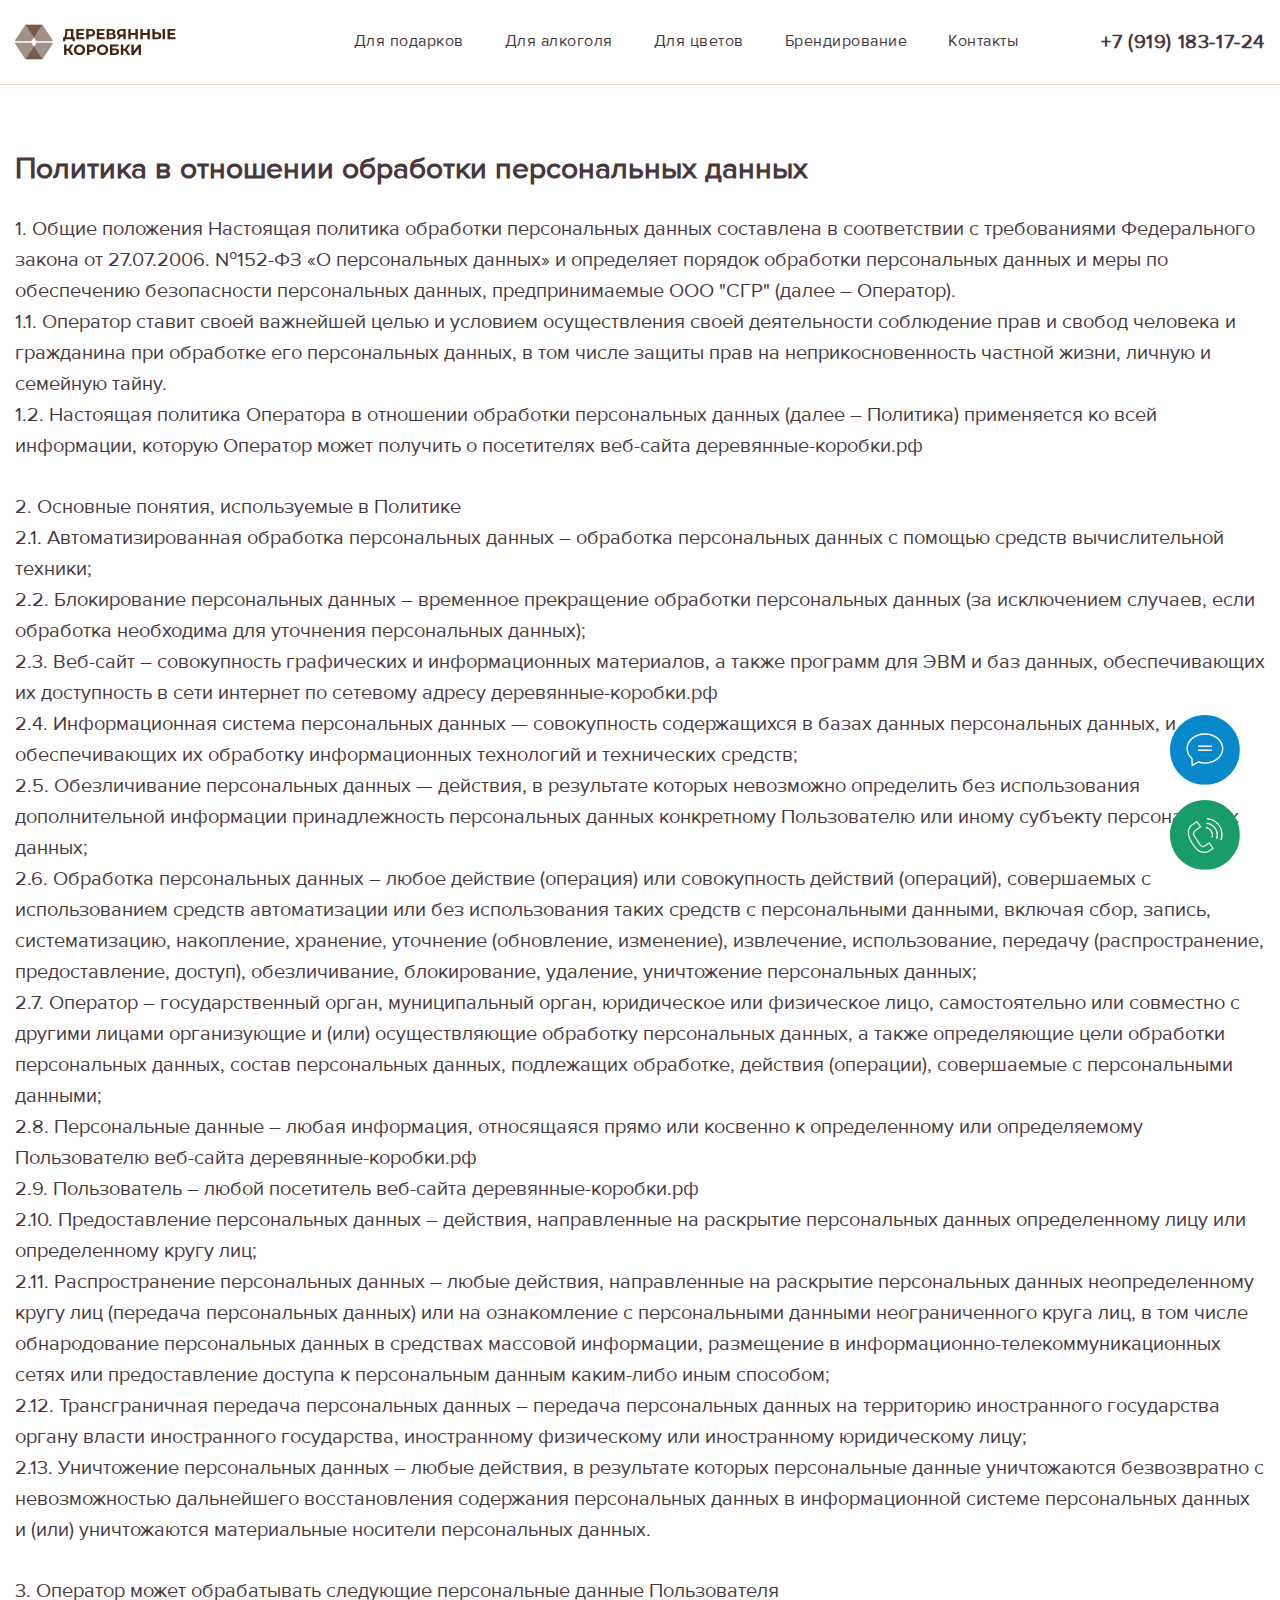
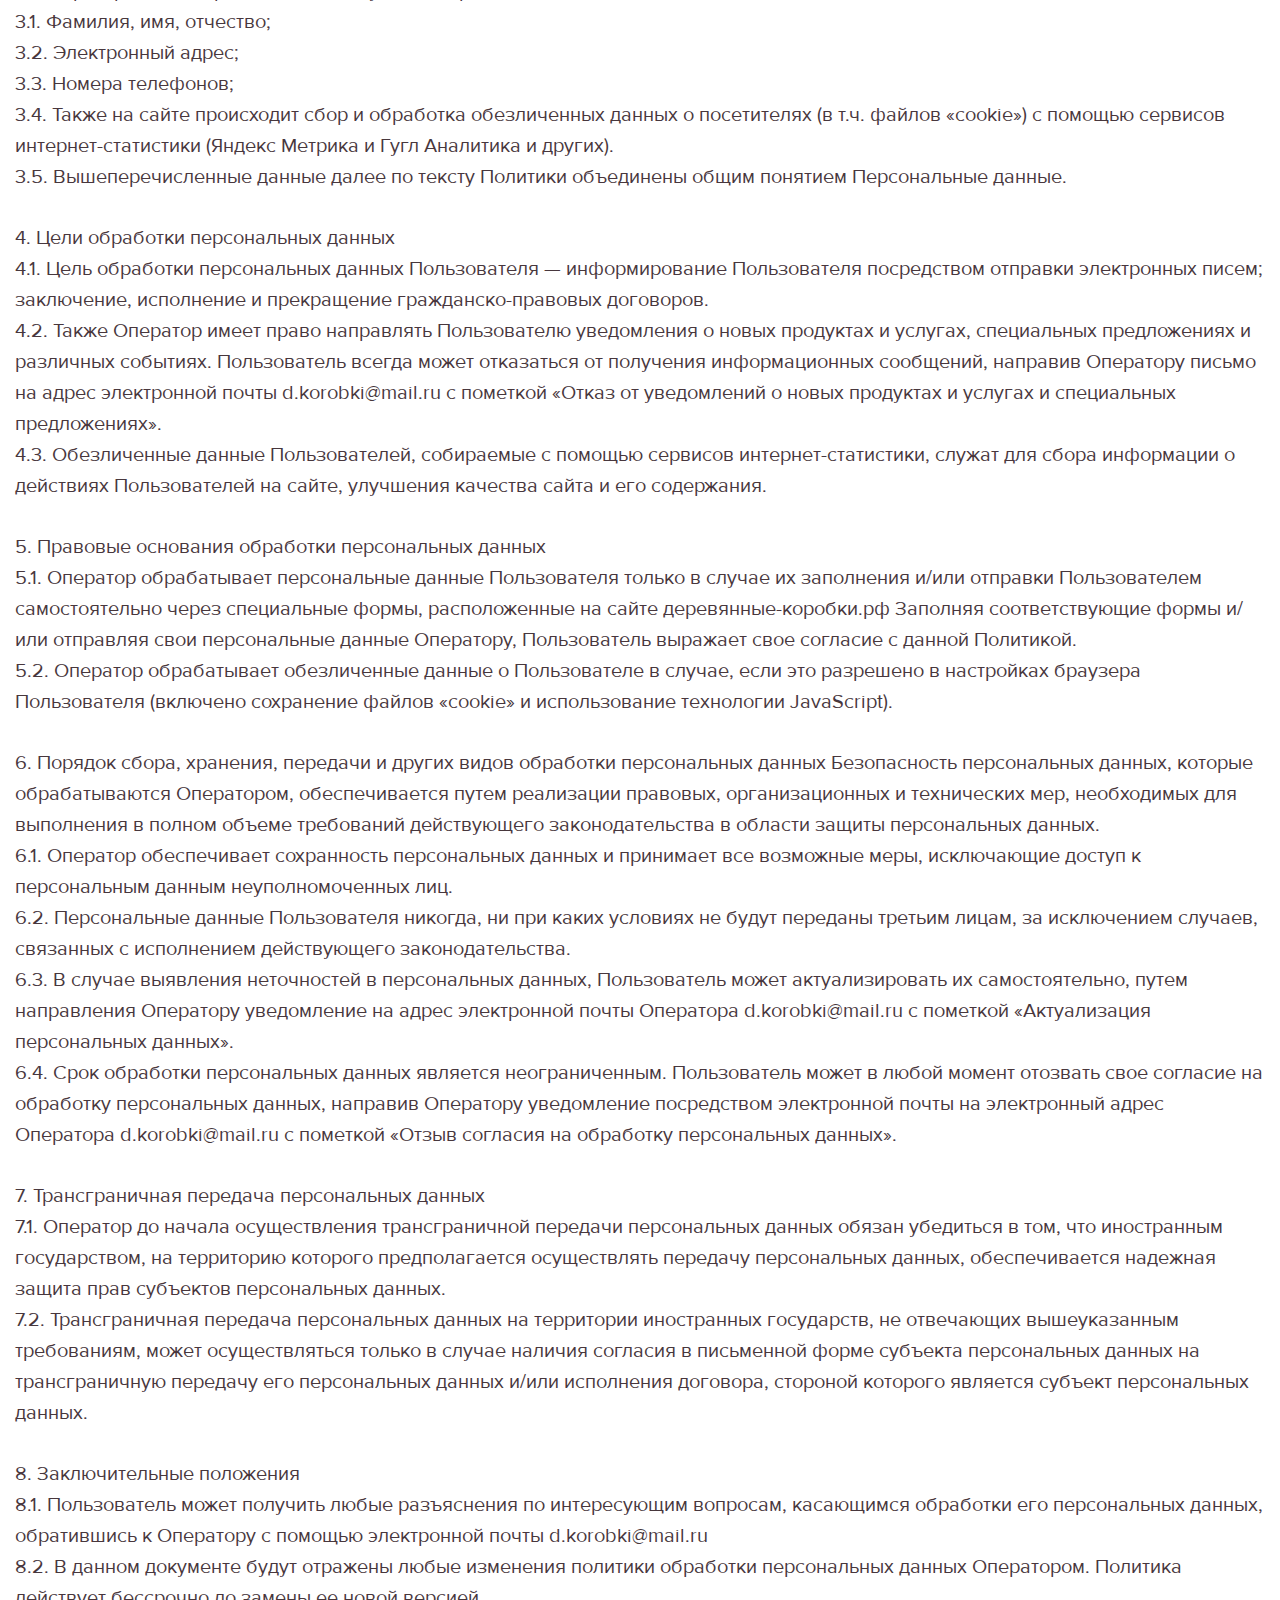
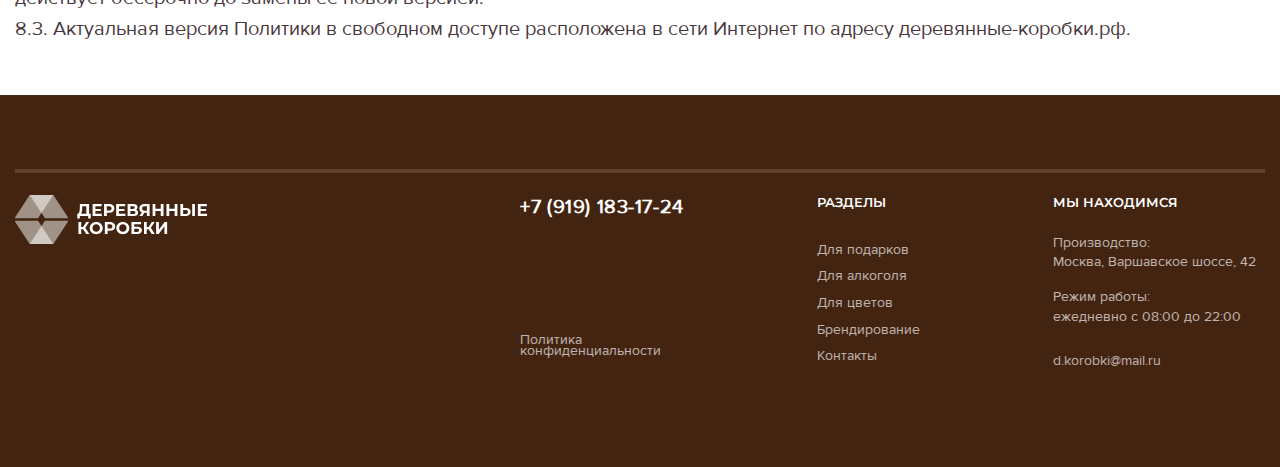
<file: police.html>
<!DOCTYPE html>
<html lang="ru">

<head>
	<title>Политика конфидециальности</title>
	<meta charset="UTF-8">
	<meta name="format-detection" content="telephone=no">
	<!-- <style>body{opacity: 0;}</style> -->
	<link rel="stylesheet" href="css/style.min.css?_v=20220522001044">
	<link rel="shortcut icon" href="favicon.ico">
	<!-- <meta name="robots" content="noindex, nofollow"> -->
	<meta name="viewport" content="width=device-width, initial-scale=1.0">
</head>

<body>
	<div class="wrapper">
		<header id="header" class="header">
			<div class="header__container">

				<a href="http://деревянные-коробки.рф/" class="custom-logo-link"><img class="custom-logo" src="img/logo.svg" alt="" /></a>


				<div class="header__menu menu">
					<button type="button" class="menu__icon icon-menu"><span></span></button>
					<nav id="menu" class="menu__body">
						<ul class="menu__list">
							<li class="menu__item">
								<a href="gift.html" class="menu-item">Для подарков</a>
							</li>
							<li class="menu__item">
								<a href="alcohole.html" class="menu-item">Для алкоголя</a>
							</li>
							<li class="menu__item">
								<a href="flowers.html" class="menu-item">Для цветов</a>
							</li>
							<li class="menu__item">
								<a href="brend.html" class="menu-item">Брендирование</a>
							</li>
							<li class="menu__item">
								<a href="contact.html" class="menu-item">Контакты</a>
							</li>
						</ul>
						<a class="menu__phone" href="tel:+79191831724">+7 (919) 183-17-24 </a>
					</nav>
				</div>
			</div>

			<div class="button-head">
				<button data-goto="#scroll" data-goto-speed="1000" data-goto-header data-goto-top="50" type="button" class="button-head__button">
					<img src="img/vidjet/head.svg" alt="" />
				</button>
			</div>
		</header>
		<main class="page">
			<div class="police-text">
				<div class="police-text__container">
					<div class="police-text__heading">
						Политика в отношении обработки персональных данных
					</div>

					<span>
						1. Общие положения Настоящая политика обработки персональных
						данных составлена в соответствии с требованиями Федерального
						закона от 27.07.2006. №152-ФЗ «О персональных данных» и определяет
						порядок обработки персональных данных и меры по обеспечению
						безопасности персональных данных, предпринимаемые ООО "СГР" (далее
						– Оператор). <br />
						1.1. Оператор ставит своей важнейшей целью и условием
						осуществления своей деятельности соблюдение прав и свобод человека
						и гражданина при обработке его персональных данных, в том числе
						защиты прав на неприкосновенность частной жизни, личную и семейную
						тайну. <br />
						1.2. Настоящая политика Оператора в отношении обработки
						персональных данных (далее – Политика) применяется ко всей
						информации, которую Оператор может получить о посетителях
						веб-сайта деревянные-коробки.рф
					</span>

					<span>
						2. Основные понятия, используемые в Политике <br />
						2.1. Автоматизированная обработка персональных данных – обработка
						персональных данных с помощью средств вычислительной техники;
						<br />
						2.2. Блокирование персональных данных – временное прекращение
						обработки персональных данных (за исключением случаев, если
						обработка необходима для уточнения персональных данных); <br />
						2.3. Веб-сайт – совокупность графических и информационных
						материалов, а также программ для ЭВМ и баз данных, обеспечивающих
						их доступность в сети интернет по сетевому адресу
						деревянные-коробки.рф <br />
						2.4. Информационная система персональных данных — совокупность
						содержащихся в базах данных персональных данных, и обеспечивающих
						их обработку информационных технологий и технических средств;
						<br />
						2.5. Обезличивание персональных данных — действия, в результате
						которых невозможно определить без использования дополнительной
						информации принадлежность персональных данных конкретному
						Пользователю или иному субъекту персональных данных; <br />
						2.6. Обработка персональных данных – любое действие (операция) или
						совокупность действий (операций), совершаемых с использованием
						средств автоматизации или без использования таких средств с
						персональными данными, включая сбор, запись, систематизацию,
						накопление, хранение, уточнение (обновление, изменение),
						извлечение, использование, передачу (распространение,
						предоставление, доступ), обезличивание, блокирование, удаление,
						уничтожение персональных данных; <br />
						2.7. Оператор – государственный орган, муниципальный орган,
						юридическое или физическое лицо, самостоятельно или совместно с
						другими лицами организующие и (или) осуществляющие обработку
						персональных данных, а также определяющие цели обработки
						персональных данных, состав персональных данных, подлежащих
						обработке, действия (операции), совершаемые с персональными
						данными; <br />
						2.8. Персональные данные – любая информация, относящаяся прямо или
						косвенно к определенному или определяемому Пользователю веб-сайта
						деревянные-коробки.рф <br />
						2.9. Пользователь – любой посетитель веб-сайта
						деревянные-коробки.рф <br />
						2.10. Предоставление персональных данных – действия, направленные
						на раскрытие персональных данных определенному лицу или
						определенному кругу лиц; <br />
						2.11. Распространение персональных данных – любые действия,
						направленные на раскрытие персональных данных неопределенному
						кругу лиц (передача персональных данных) или на ознакомление с
						персональными данными неограниченного круга лиц, в том числе
						обнародование персональных данных в средствах массовой информации,
						размещение в информационно-телекоммуникационных сетях или
						предоставление доступа к персональным данным каким-либо иным
						способом; <br />
						2.12. Трансграничная передача персональных данных – передача
						персональных данных на территорию иностранного государства органу
						власти иностранного государства, иностранному физическому или
						иностранному юридическому лицу; <br />
						2.13. Уничтожение персональных данных – любые действия, в
						результате которых персональные данные уничтожаются безвозвратно с
						невозможностью дальнейшего восстановления содержания персональных
						данных в информационной системе персональных данных и (или)
						уничтожаются материальные носители персональных данных.
					</span>
					<span>
						3. Оператор может обрабатывать следующие персональные данные
						Пользователя <br />
						3.1. Фамилия, имя, отчество; <br />
						3.2. Электронный адрес; <br />
						3.3. Номера телефонов; <br />
						3.4. Также на сайте происходит сбор и обработка обезличенных
						данных о посетителях (в т.ч. файлов «cookie») с помощью сервисов
						интернет-статистики (Яндекс Метрика и Гугл Аналитика и других).
						<br />
						3.5. Вышеперечисленные данные далее по тексту Политики объединены
						общим понятием Персональные данные.
					</span>
					<span>
						4. Цели обработки персональных данных <br />
						4.1. Цель обработки персональных данных Пользователя —
						информирование Пользователя посредством отправки электронных
						писем; заключение, исполнение и прекращение гражданско-правовых
						договоров. <br />
						4.2. Также Оператор имеет право направлять Пользователю
						уведомления о новых продуктах и услугах, специальных предложениях
						и различных событиях. Пользователь всегда может отказаться от
						получения информационных сообщений, направив Оператору письмо на
						адрес электронной почты d.korobki@mail.ru с пометкой «Отказ от
						уведомлений о новых продуктах и услугах и специальных
						предложениях». <br />
						4.3. Обезличенные данные Пользователей, собираемые с помощью
						сервисов интернет-статистики, служат для сбора информации о
						действиях Пользователей на сайте, улучшения качества сайта и его
						содержания.
					</span>
					<span>
						5. Правовые основания обработки персональных данных <br />
						5.1. Оператор обрабатывает персональные данные Пользователя только
						в случае их заполнения и/или отправки Пользователем самостоятельно
						через специальные формы, расположенные на сайте
						деревянные-коробки.рф Заполняя соответствующие формы и/или
						отправляя свои персональные данные Оператору, Пользователь
						выражает свое согласие с данной Политикой. <br />
						5.2. Оператор обрабатывает обезличенные данные о Пользователе в
						случае, если это разрешено в настройках браузера Пользователя
						(включено сохранение файлов «cookie» и использование технологии
						JavaScript).
					</span>
					<span>
						6. Порядок сбора, хранения, передачи и других видов обработки
						персональных данных Безопасность персональных данных, которые
						обрабатываются Оператором, обеспечивается путем реализации
						правовых, организационных и технических мер, необходимых для
						выполнения в полном объеме требований действующего
						законодательства в области защиты персональных данных. <br />
						6.1. Оператор обеспечивает сохранность персональных данных и
						принимает все возможные меры, исключающие доступ к персональным
						данным неуполномоченных лиц. <br />
						6.2. Персональные данные Пользователя никогда, ни при каких
						условиях не будут переданы третьим лицам, за исключением случаев,
						связанных с исполнением действующего законодательства. <br />
						6.3. В случае выявления неточностей в персональных данных,
						Пользователь может актуализировать их самостоятельно, путем
						направления Оператору уведомление на адрес электронной почты
						Оператора d.korobki@mail.ru с пометкой «Актуализация персональных
						данных». <br />
						6.4. Срок обработки персональных данных является неограниченным.
						Пользователь может в любой момент отозвать свое согласие на
						обработку персональных данных, направив Оператору уведомление
						посредством электронной почты на электронный адрес Оператора
						d.korobki@mail.ru с пометкой «Отзыв согласия на обработку
						персональных данных».
					</span>
					<span>
						7. Трансграничная передача персональных данных <br />
						7.1. Оператор до начала осуществления трансграничной передачи
						персональных данных обязан убедиться в том, что иностранным
						государством, на территорию которого предполагается осуществлять
						передачу персональных данных, обеспечивается надежная защита прав
						субъектов персональных данных. <br />
						7.2. Трансграничная передача персональных данных на территории
						иностранных государств, не отвечающих вышеуказанным требованиям,
						может осуществляться только в случае наличия согласия в письменной
						форме субъекта персональных данных на трансграничную передачу его
						персональных данных и/или исполнения договора, стороной которого
						является субъект персональных данных.
					</span>
					<span>
						8. Заключительные положения <br />
						8.1. Пользователь может получить любые разъяснения по интересующим
						вопросам, касающимся обработки его персональных данных,
						обратившись к Оператору с помощью электронной почты
						d.korobki@mail.ru <br />
						8.2. В данном документе будут отражены любые изменения политики
						обработки персональных данных Оператором. Политика действует
						бессрочно до замены ее новой версией. <br />
						8.3. Актуальная версия Политики в свободном доступе расположена в
						сети Интернет по адресу деревянные-коробки.рф.
					</span>
				</div>
			</div>
		</main>
		<footer class="footer">
			<div class="footer__container">
				<div class="arrow"></div>
				<div class="footer-content">
					<div class="footer__logo">
						<a href="http://деревянные-коробки.рф/" class="footer__logo"><img src="img/footerLogo.svg" alt="" /></a>
					</div>

					<div class="footer__content">
						<div class="footer__social social">
							<a class="social__number" href="tel:+79191831724">+7 (919) 183-17-24</a>
							<a href="police.html" class="social__police">Политика конфиденциальности</a>
						</div>
						<div class="footer__menu menu-footer">
							<h5 class="menu-footer__heading">РАЗДЕЛЫ</h5>
							<div class="menu-footer__list">
								<a href="gift.html" class="menu-footer__link">Для подарков</a>
								<a href="alcohole.html" class="menu-footer__link">Для алкоголя</a>
								<a href="flowers.html" class="menu-footer__link">Для цветов</a>
								<a href="brend.html" class="menu-footer__link">Брендирование</a>
								<a href="contact.html" class="menu-footer__link">Контакты</a>
							</div>
						</div>
						<div class="footer__location location">
							<h5 class="location__heading">Мы находимся</h5>
							<span class="location__adres">Производство: <br />
								Москва, Варшавское шоссе, 42</span>
							<span class="location__clock">Режим работы: <br />
								ежедневно с 08:00 до 22:00</span>
							<a class="location__email" href="mailto:d.korobki@mail.ru">d.korobki@mail.ru</a>
						</div>
					</div>
				</div>
			</div>
		</footer>

	</div>
	<div class="vidjet">
		<div class="vidjet__style">
			<div class="vidjet__social">
				<a href="https://wa.me/79191831724?text=%D0%9F%D1%80%D0%B8%D0%B2%D0%B5%D1%82!%20%F0%9F%91%8B"><img class="vidjet__img" src="img/vidjet/whatsapp.svg" alt="" /></a>
				<a href="mailto:d.korobki@mail.ru"><img class="vidjet__img" src="img/vidjet/email.svg" alt="" /></a>
			</div>
			<button class="vidjet-button">
				<img hidden class="vidjet__image image__vidget" src="img/vidjet/Frame1.svg" alt="" />
				<img hidden class="vidget-hover vidjet__image clouse__image" src="img/vidjet/exit.svg" alt="" />
			</button>
		</div>

		<div class="vidjet__phone">
			<a class="test" href="tel:+79191831724"><img class="vidjet__images" src="img/vidjet/Frame.svg" alt="" /></a>
		</div>
	</div>
	<div id="popup" aria-hidden="true" class="popup">
		<div class="popup__wrapper">
			<div class="popup__content">
				<button data-close type="button" class="popup__close">
					<picture><source srcset="img/clouse.webp" type="image/webp"><img class="popup-clouse__image" src="img/clouse.png" alt="" /></picture>
				</button>

				<div class="popup__heading">Заполните, пожалуйста, форму</div>

				<div class="popup__form form-popup">
					<form data-ajax data-popup-message="#popup-form" method="POST" action="files/sendmail/sendmail.php" class="form-popup__content">
						<input class="form-popup_style form-popup__name" type="text" placeholder="Ваше имя" name="name" />
						<input data-required class="form-popup_style form-popup__phone" type="tel" placeholder="Телефон" name="phone" />
						<div class="popup__error">Введите пожалуйста номер телефона</div>
						<input data-error class="form-popup_style form-popup__email" type="email" placeholder="Email" name="email" />
						<textarea class="form-popup_style form-popup__text" placeholder="Опишите ваш запрос" name="message"></textarea>

						<button type="submit" class="form-popup__button">Отправить</button>
						<div class="police-police">
							<span class="police-police__text">
								Нажимая на кнопку "Отправить", вы даете свое согласие на обработку
								персональных данных и соглашаетесь с
								<a class="police-police__link" href="police.html">Политикой конфидециальности</a>
							</span>
						</div>
					</form>
				</div>
			</div>
		</div>
	</div>
	<script src="js/app.min.js?_v=20220522001044"></script>
</body>

</html>
</file>
<file: css/style.min.css>
@charset "UTF-8";@import url(https://fonts.googleapis.com/css?family=Montserrat:400,500,600,700&display=swap);@font-face{font-family:icons;font-display:swap;src:url(../fonts/icons.woff2) format("woff2"),url(../fonts/icons.woff) format("woff");font-weight:400;font-style:normal}@font-face{font-family:ProximaNova;font-display:swap;src:url(../fonts/proximanova_light.woff2) format("woff2"),url(../fonts/proximanova_light.woff) format("woff");font-weight:400;font-style:normal}@font-face{font-family:ProximaNova;font-display:swap;src:url(../fonts/proximanova_regular.woff2) format("woff2"),url(../fonts/proximanova_regular.woff) format("woff");font-weight:400;font-style:normal}@font-face{font-family:ProximaNova_bold;font-display:swap;src:url(../fonts/proximanova_bold.woff2) format("woff2"),url(../fonts/proximanova_bold.woff) format("woff");font-weight:400;font-style:normal}[class*=_icon-]:before{font-family:icons;font-style:normal;font-weight:400;font-variant:normal;text-transform:none;line-height:1;-webkit-font-smoothing:antialiased;-moz-osx-font-smoothing:grayscale}[class*=_icon-]:before{display:block}._icon-arrow-right:before{content:"\e900"}._icon-arrowSlider-left:before{content:"\e901"}._icon-arrowSlider-right:before{content:"\e902"}*{padding:0;margin:0;border:0}*,:after,:before{-webkit-box-sizing:border-box;box-sizing:border-box}body,html{height:100%;min-width:320px}body{color:#48373d;line-height:1;font-family:ProximaNova;font-size:1rem;-ms-text-size-adjust:100%;-moz-text-size-adjust:100%;-webkit-text-size-adjust:100%;-webkit-font-smoothing:antialiased;-moz-osx-font-smoothing:grayscale}button,input,textarea{font-family:ProximaNova;font-size:inherit}button{cursor:pointer;color:inherit;background-color:inherit}a{color:inherit}a:link,a:visited{text-decoration:none}a:hover{text-decoration:none}ul li{list-style:none}img{vertical-align:top}h1,h2,h3,h4,h5,h6{font-weight:inherit;font-size:inherit}body{opacity:0}.lock body{overflow:hidden;-ms-touch-action:none;touch-action:none}.loaded body{opacity:1}.wrapper{min-height:100%;display:-webkit-box;display:-ms-flexbox;display:flex;-webkit-box-orient:vertical;-webkit-box-direction:normal;-ms-flex-direction:column;flex-direction:column;overflow:hidden}.wrapper>main{-webkit-box-flex:1;-ms-flex:1 1 auto;flex:1 1 auto}.wrapper>*{min-width:0}[class*=__container]{max-width:81.25rem;-webkit-box-sizing:content-box;box-sizing:content-box;margin:0 auto;padding:0 .9375rem}body::after{content:"";background-color:rgba(0,0,0,.5);position:fixed;width:100%;height:100%;top:0;left:0;opacity:0;-webkit-transition:opacity .8s ease 0s;-o-transition:opacity .8s ease 0s;transition:opacity .8s ease 0s;pointer-events:none;z-index:149}.popup-show body::after{opacity:1}.popup{position:fixed;top:0;left:0;bottom:0;right:0;padding:30px 10px;-webkit-transition:visibility .8s ease 0s;-o-transition:visibility .8s ease 0s;transition:visibility .8s ease 0s;visibility:hidden;pointer-events:none}.popup_show{z-index:150;visibility:visible;overflow:auto;pointer-events:auto}.popup_show .popup__content{visibility:visible;-webkit-transform:scale(1);-ms-transform:scale(1);transform:scale(1)}.popup__wrapper{display:-webkit-box;display:-ms-flexbox;display:flex;-webkit-box-orient:vertical;-webkit-box-direction:normal;-ms-flex-direction:column;flex-direction:column;-webkit-box-align:center;-ms-flex-align:center;align-items:center;min-height:100%;-webkit-box-flex:1;-ms-flex:1 1 auto;flex:1 1 auto;width:100%;display:flex;-webkit-box-pack:center;-ms-flex-pack:center;justify-content:center;align-items:center}.popup__content{visibility:hidden;-webkit-transform:scale(0);-ms-transform:scale(0);transform:scale(0);-webkit-transition:-webkit-transform .3s ease 0s;transition:-webkit-transform .3s ease 0s;-o-transition:transform .3s ease 0s;transition:transform .3s ease 0s;transition:transform .3s ease 0s,-webkit-transform .3s ease 0s;background-color:#eee;padding:20px;width:100%;max-width:500px;border-radius:20px}.lock .popup__content{visibility:visible}.popup__form{margin-top:1.875rem}.popup__heading{text-align:center;font-weight:700;letter-spacing:.03em;line-height:2.3125rem}@supports (font-size:clamp(1rem ,0.9207920792rem + 0.396039604vw ,1.25rem)){.popup__heading{font-size:clamp(1rem ,.9207920792rem + .396039604vw ,1.25rem)}}@supports not (font-size:clamp(1rem ,0.9207920792rem + 0.396039604vw ,1.25rem)){.popup__heading{font-size:calc(1rem + .25 * (100vw - 20rem)/ 63.125)}}.popup__close{width:1.875rem;height:1.875rem;position:absolute;right:.625rem;top:.625rem;outline:0;border:none}.popup-clouse__image{width:100%;height:100%}.form-popup__content{position:relative;display:-webkit-box;display:-ms-flexbox;display:flex;-webkit-box-orient:vertical;-webkit-box-direction:normal;-ms-flex-direction:column;flex-direction:column;row-gap:1.5625rem}.form-popup_style{background-color:transparent;border:1px solid #432411;height:2.5rem;padding:0 0 0 10px;border-radius:.5rem;font-size:.875rem;font-weight:600;line-height:120%;color:#48373d;font-family:Montserrat}.form-popup_style::-webkit-input-placeholder{font-size:.875rem;font-weight:600;line-height:120%;color:#48373d;font-family:Montserrat}.form-popup_style::-moz-placeholder{font-size:.875rem;font-weight:600;line-height:120%;color:#48373d;font-family:Montserrat}.form-popup_style:-ms-input-placeholder{font-size:.875rem;font-weight:600;line-height:120%;color:#48373d;font-family:Montserrat}.form-popup_style::-ms-input-placeholder{font-size:.875rem;font-weight:600;line-height:120%;color:#48373d;font-family:Montserrat}.form-popup_style::placeholder{font-size:.875rem;font-weight:600;line-height:120%;color:#48373d;font-family:Montserrat}.form-popup__text{padding:8px 0 0 10px;resize:none;height:6.25rem}.form-popup__button{display:-webkit-box;display:-ms-flexbox;display:flex;-webkit-box-pack:center;-ms-flex-pack:center;justify-content:center;-webkit-box-align:center;-ms-flex-align:center;align-items:center;margin:auto;width:15.625rem;background-color:#432411;color:#fff;height:2.5rem;border-radius:.5rem;border:1px solid #432411}.police-police__text{display:-webkit-box;display:-ms-flexbox;display:flex;-webkit-box-orient:vertical;-webkit-box-direction:normal;-ms-flex-direction:column;flex-direction:column;width:80%;font-size:.875rem;text-align:center;margin:auto}.police-police__link{color:#bb7151}.popup__error{top:6.875rem;left:2.1%;position:absolute;color:red;font-family:Montserrat;font-style:normal;font-weight:700;font-size:.8125rem;line-height:120%;display:none}._form-error .popup__error{display:block}.popup-form{position:fixed;left:0;right:0;top:0;bottom:0;visibility:hidden}.popup-form.popup_show{z-index:150;visibility:visible;overflow:hidden;pointer-events:auto}.popup-form__wrapper{background-color:#fff;height:15.625rem;position:relative;border-radius:.5rem;margin:15% auto}@supports (width:clamp(18.75rem ,12.8094059406rem + 29.702970297vw ,37.5rem)){.popup-form__wrapper{width:clamp(18.75rem ,12.8094059406rem + 29.702970297vw ,37.5rem)}}@supports not (width:clamp(18.75rem ,12.8094059406rem + 29.702970297vw ,37.5rem)){.popup-form__wrapper{width:calc(18.75rem + 18.75 * (100vw - 20rem)/ 63.125)}}.popup-form__close{position:absolute;right:0;border:none;outline:0}.popup-form__text{padding-top:5rem;display:-webkit-box;display:-ms-flexbox;display:flex;-webkit-box-align:center;-ms-flex-align:center;align-items:center;-webkit-box-pack:center;-ms-flex-pack:center;justify-content:center}.popup-form__heading{font-weight:700}@supports (font-size:clamp(1.25rem ,1.150990099rem + 0.495049505vw ,1.5625rem)){.popup-form__heading{font-size:clamp(1.25rem ,1.150990099rem + .495049505vw ,1.5625rem)}}@supports not (font-size:clamp(1.25rem ,1.150990099rem + 0.495049505vw ,1.5625rem)){.popup-form__heading{font-size:calc(1.25rem + .3125 * (100vw - 20rem)/ 63.125)}}[class*=-ibg]{position:relative}[class*=-ibg] img{position:absolute;width:100%;height:100%;top:0;left:0;-o-object-fit:cover;object-fit:cover}[class*=-ibg_contain] img{-o-object-fit:contain;object-fit:contain}.arrow-hover{color:#ecdbc5}.header{padding:0 0 1.5625rem 0;z-index:15;position:fixed;width:100%;background-color:#fff}.header__container{display:-webkit-box;display:-ms-flexbox;display:flex;-webkit-box-pack:justify;-ms-flex-pack:justify;justify-content:space-between;-webkit-box-align:center;-ms-flex-align:center;align-items:center;padding-top:1.4375rem;padding-bottom:1.4375rem;border-bottom:1px solid #ecdbc5}.custom-logo-link{z-index:3}@supports (width:clamp(10.625rem ,10.2685643564rem + 1.7821782178vw ,11.75rem)){.custom-logo{width:clamp(10.625rem ,10.2685643564rem + 1.7821782178vw ,11.75rem)}}@supports not (width:clamp(10.625rem ,10.2685643564rem + 1.7821782178vw ,11.75rem)){.custom-logo{width:calc(10.625rem + 1.125 * (100vw - 20rem)/ 63.125)}}@supports (height:clamp(2.1875rem ,2.1280940594rem + 0.297029703vw ,2.375rem)){.custom-logo{height:clamp(2.1875rem ,2.1280940594rem + .297029703vw ,2.375rem)}}@supports not (height:clamp(2.1875rem ,2.1280940594rem + 0.297029703vw ,2.375rem)){.custom-logo{height:calc(2.1875rem + .1875 * (100vw - 20rem)/ 63.125)}}@supports (padding-right:clamp(0.3125rem ,0.114480198rem + 0.9900990099vw ,0.9375rem)){.custom-logo{padding-right:clamp(.3125rem ,.114480198rem + .9900990099vw ,.9375rem)}}@supports not (padding-right:clamp(0.3125rem ,0.114480198rem + 0.9900990099vw ,0.9375rem)){.custom-logo{padding-right:calc(.3125rem + .625 * (100vw - 20rem)/ 63.125)}}.menu__body{display:-webkit-box;display:-ms-flexbox;display:flex;-webkit-box-align:center;-ms-flex-align:center;align-items:center}@supports (gap:clamp(0.625rem ,-0.8997524752rem + 7.6237623762vw ,5.4375rem)){.menu__body{gap:clamp(.625rem ,-.8997524752rem + 7.6237623762vw ,5.4375rem)}}@supports not (gap:clamp(0.625rem ,-0.8997524752rem + 7.6237623762vw ,5.4375rem)){.menu__body{gap:calc(.625rem + 4.8125 * (100vw - 20rem)/ 63.125)}}.menu__list{display:-webkit-box;display:-ms-flexbox;display:flex}@supports (gap:clamp(0.625rem ,-0.0284653465rem + 3.2673267327vw ,2.6875rem)){.menu__list{gap:clamp(.625rem ,-.0284653465rem + 3.2673267327vw ,2.6875rem)}}@supports not (gap:clamp(0.625rem ,-0.0284653465rem + 3.2673267327vw ,2.6875rem)){.menu__list{gap:calc(.625rem + 2.0625 * (100vw - 20rem)/ 63.125)}}.menu .menu-act{color:#bb7151;font-weight:700}.menu__phone{font-weight:700;line-height:1.5rem;letter-spacing:.03em}@supports (font-size:clamp(0.875rem ,0.7561881188rem + 0.5940594059vw ,1.25rem)){.menu__phone{font-size:clamp(.875rem ,.7561881188rem + .5940594059vw ,1.25rem)}}@supports not (font-size:clamp(0.875rem ,0.7561881188rem + 0.5940594059vw ,1.25rem)){.menu__phone{font-size:calc(.875rem + .375 * (100vw - 20rem)/ 63.125)}}.menu-item{font-weight:400;line-height:1.0625rem;letter-spacing:.03em;color:#48373d}@supports (font-size:clamp(0.625rem ,0.5061881188rem + 0.5940594059vw ,1rem)){.menu-item{font-size:clamp(.625rem ,.5061881188rem + .5940594059vw ,1rem)}}@supports not (font-size:clamp(0.625rem ,0.5061881188rem + 0.5940594059vw ,1rem)){.menu-item{font-size:calc(.625rem + .375 * (100vw - 20rem)/ 63.125)}}.current-menu-item{color:#bb7151;font-weight:700}.icon-menu{display:none}.button-head{position:fixed;left:2.5rem;bottom:1.875rem;opacity:0;-webkit-transition:opacity .3s ease 0s;-o-transition:opacity .3s ease 0s;transition:opacity .3s ease 0s;z-index:5}@supports (width:clamp(2.5rem ,1.9059405941rem + 2.9702970297vw ,4.375rem)){.button-head{width:clamp(2.5rem ,1.9059405941rem + 2.9702970297vw ,4.375rem)}}@supports not (width:clamp(2.5rem ,1.9059405941rem + 2.9702970297vw ,4.375rem)){.button-head{width:calc(2.5rem + 1.875 * (100vw - 20rem)/ 63.125)}}@supports (height:clamp(2.5rem ,1.9059405941rem + 2.9702970297vw ,4.375rem)){.button-head{height:clamp(2.5rem ,1.9059405941rem + 2.9702970297vw ,4.375rem)}}@supports not (height:clamp(2.5rem ,1.9059405941rem + 2.9702970297vw ,4.375rem)){.button-head{height:calc(2.5rem + 1.875 * (100vw - 20rem)/ 63.125)}}@supports (width:clamp(3.125rem ,2.728960396rem + 1.9801980198vw ,4.375rem)){.button-head__button{width:clamp(3.125rem ,2.728960396rem + 1.9801980198vw ,4.375rem)}}@supports not (width:clamp(3.125rem ,2.728960396rem + 1.9801980198vw ,4.375rem)){.button-head__button{width:calc(3.125rem + 1.25 * (100vw - 20rem)/ 63.125)}}@supports (height:clamp(3.125rem ,2.728960396rem + 1.9801980198vw ,4.375rem)){.button-head__button{height:clamp(3.125rem ,2.728960396rem + 1.9801980198vw ,4.375rem)}}@supports not (height:clamp(3.125rem ,2.728960396rem + 1.9801980198vw ,4.375rem)){.button-head__button{height:calc(3.125rem + 1.25 * (100vw - 20rem)/ 63.125)}}.button-head__button img{width:100%;height:100%}._header-scroll{padding:0}._header-scroll .button-head{opacity:1;-webkit-transition:opacity .3s ease 0s;-o-transition:opacity .3s ease 0s;transition:opacity .3s ease 0s}.menu-open .button-head{visibility:hidden}.info{position:relative;padding-top:5rem}@supports (height:clamp(25rem ,18.5445544554rem + 32.2772277228vw ,45.375rem)){.info__slide{height:clamp(25rem ,18.5445544554rem + 32.2772277228vw ,45.375rem)}}@supports not (height:clamp(25rem ,18.5445544554rem + 32.2772277228vw ,45.375rem)){.info__slide{height:calc(25rem + 20.375 * (100vw - 20rem)/ 63.125)}}.info__image{position:absolute;width:100%;height:100%}.info__content{display:-webkit-box;display:-ms-flexbox;display:flex;-webkit-box-orient:vertical;-webkit-box-direction:normal;-ms-flex-direction:column;flex-direction:column;-webkit-box-pack:end;-ms-flex-pack:end;justify-content:flex-end}.info__heading{display:-webkit-box;display:-ms-flexbox;display:flex;position:relative;z-index:1;font-family:Montserrat;font-weight:600;color:#fff;width:35.375rem}@supports (width:clamp(21.875rem ,17.5977722772rem + 21.3861386139vw ,35.375rem)){.info__heading{width:clamp(21.875rem ,17.5977722772rem + 21.3861386139vw ,35.375rem)}}@supports not (width:clamp(21.875rem ,17.5977722772rem + 21.3861386139vw ,35.375rem)){.info__heading{width:calc(21.875rem + 13.5 * (100vw - 20rem)/ 63.125)}}@supports (font-size:clamp(1.875rem ,1.3997524752rem + 2.3762376238vw ,3.375rem)){.info__heading{font-size:clamp(1.875rem ,1.3997524752rem + 2.3762376238vw ,3.375rem)}}@supports not (font-size:clamp(1.875rem ,1.3997524752rem + 2.3762376238vw ,3.375rem)){.info__heading{font-size:calc(1.875rem + 1.5 * (100vw - 20rem)/ 63.125)}}@supports (margin-top:clamp(5.625rem ,2.4170792079rem + 16.0396039604vw ,15.75rem)){.info__heading{margin-top:clamp(5.625rem ,2.4170792079rem + 16.0396039604vw ,15.75rem)}}@supports not (margin-top:clamp(5.625rem ,2.4170792079rem + 16.0396039604vw ,15.75rem)){.info__heading{margin-top:calc(5.625rem + 10.125 * (100vw - 20rem)/ 63.125)}}.info__button{display:-webkit-box;display:-ms-flexbox;display:flex;-webkit-box-align:center;-ms-flex-align:center;align-items:center;-webkit-box-pack:center;-ms-flex-pack:center;justify-content:center;position:relative;z-index:1;font-family:Montserrat;font-size:.875rem;background-color:#ecdbc5;border:1px solid #ecdbc5;font-weight:700;border-radius:.5rem;width:14.9375rem;height:3rem}@supports (margin-top:clamp(3.75rem ,3.6113861386rem + 0.6930693069vw ,4.1875rem)){.info__button{margin-top:clamp(3.75rem ,3.6113861386rem + .6930693069vw ,4.1875rem)}}@supports not (margin-top:clamp(3.75rem ,3.6113861386rem + 0.6930693069vw ,4.1875rem)){.info__button{margin-top:calc(3.75rem + .4375 * (100vw - 20rem)/ 63.125)}}.info__arrow{font-size:.6875rem}@supports (margin-left:clamp(0.625rem ,-0.0086633663rem + 3.1683168317vw ,2.625rem)){.info__arrow{margin-left:clamp(.625rem ,-.0086633663rem + 3.1683168317vw ,2.625rem)}}@supports not (margin-left:clamp(0.625rem ,-0.0086633663rem + 3.1683168317vw ,2.625rem)){.info__arrow{margin-left:calc(.625rem + 2 * (100vw - 20rem)/ 63.125)}}.info__pagination{display:-webkit-box;display:-ms-flexbox;display:flex;position:absolute;gap:.625rem}@supports (bottom:clamp(2.5rem ,1.7079207921rem + 3.9603960396vw ,5rem)){.info__pagination{bottom:clamp(2.5rem ,1.7079207921rem + 3.9603960396vw ,5rem)}}@supports not (bottom:clamp(2.5rem ,1.7079207921rem + 3.9603960396vw ,5rem)){.info__pagination{bottom:calc(2.5rem + 2.5 * (100vw - 20rem)/ 63.125)}}.swiper-pagination-bullet{cursor:pointer;width:.9375rem;height:.9375rem;border-radius:50%;border:2px solid #fff}.swiper-pagination-bullet-active{background-color:#fff}@supports (padding-top:clamp(3.75rem ,2.1658415842rem + 7.9207920792vw ,8.75rem)){.content__container{padding-top:clamp(3.75rem ,2.1658415842rem + 7.9207920792vw ,8.75rem)}}@supports not (padding-top:clamp(3.75rem ,2.1658415842rem + 7.9207920792vw ,8.75rem)){.content__container{padding-top:calc(3.75rem + 5 * (100vw - 20rem)/ 63.125)}}@supports (padding-bottom:clamp(3.75rem ,2.1658415842rem + 7.9207920792vw ,8.75rem)){.content__container{padding-bottom:clamp(3.75rem ,2.1658415842rem + 7.9207920792vw ,8.75rem)}}@supports not (padding-bottom:clamp(3.75rem ,2.1658415842rem + 7.9207920792vw ,8.75rem)){.content__container{padding-bottom:calc(3.75rem + 5 * (100vw - 20rem)/ 63.125)}}.tabs__navigation{display:-webkit-box;display:-ms-flexbox;display:flex;gap:3.125rem;overflow:scroll}@supports (margin-top:clamp(3.125rem ,2.3329207921rem + 3.9603960396vw ,5.625rem)){.tabs__navigation{margin-top:clamp(3.125rem ,2.3329207921rem + 3.9603960396vw ,5.625rem)}}@supports not (margin-top:clamp(3.125rem ,2.3329207921rem + 3.9603960396vw ,5.625rem)){.tabs__navigation{margin-top:calc(3.125rem + 2.5 * (100vw - 20rem)/ 63.125)}}.tabs__navigation::-webkit-scrollbar{width:0}.tabs__title{display:-webkit-box;display:-ms-flexbox;display:flex;-webkit-box-pack:start;-ms-flex-pack:start;justify-content:flex-start;-webkit-box-flex:0;-ms-flex:0 0 220px;flex:0 0 220px;color:rgba(72,55,61,.4);border-top:1px solid rgba(72,55,61,.4);padding:1.1875rem 0 0 0;font-weight:700;font-size:1rem;line-height:19px}._tab-active{border-top:1px solid #432411;color:#432411}.body__information{margin:0 .9375rem 0 0}@supports (width:clamp(18.75rem ,15.8985148515rem + 14.2574257426vw ,27.75rem)){.body__information{width:clamp(18.75rem ,15.8985148515rem + 14.2574257426vw ,27.75rem)}}@supports not (width:clamp(18.75rem ,15.8985148515rem + 14.2574257426vw ,27.75rem)){.body__information{width:calc(18.75rem + 9 * (100vw - 20rem)/ 63.125)}}.body__styles{display:-webkit-box;display:-ms-flexbox;display:flex;-webkit-box-pack:justify;-ms-flex-pack:justify;justify-content:space-between}.body__slider{overflow:hidden;height:100%}@supports (width:clamp(20rem ,14.0594059406rem + 29.702970297vw ,38.75rem)){.body__slider{width:clamp(20rem ,14.0594059406rem + 29.702970297vw ,38.75rem)}}@supports not (width:clamp(20rem ,14.0594059406rem + 29.702970297vw ,38.75rem)){.body__slider{width:calc(20rem + 18.75 * (100vw - 20rem)/ 63.125)}}.information__heading{font-family:Montserrat;font-weight:700;line-height:2.3125rem;letter-spacing:.03em}@supports (font-size:clamp(1.25rem ,1.051980198rem + 0.9900990099vw ,1.875rem)){.information__heading{font-size:clamp(1.25rem ,1.051980198rem + .9900990099vw ,1.875rem)}}@supports not (font-size:clamp(1.25rem ,1.051980198rem + 0.9900990099vw ,1.875rem)){.information__heading{font-size:calc(1.25rem + .625 * (100vw - 20rem)/ 63.125)}}.information__title{font-weight:700;line-height:1.875rem}@supports (margin-top:clamp(1.875rem ,0.8650990099rem + 5.0495049505vw ,5.0625rem)){.information__title{margin-top:clamp(1.875rem ,.8650990099rem + 5.0495049505vw ,5.0625rem)}}@supports not (margin-top:clamp(1.875rem ,0.8650990099rem + 5.0495049505vw ,5.0625rem)){.information__title{margin-top:calc(1.875rem + 3.1875 * (100vw - 20rem)/ 63.125)}}@supports (font-size:clamp(1.1875rem ,1.0686881188rem + 0.5940594059vw ,1.5625rem)){.information__title{font-size:clamp(1.1875rem ,1.0686881188rem + .5940594059vw ,1.5625rem)}}@supports not (font-size:clamp(1.1875rem ,1.0686881188rem + 0.5940594059vw ,1.5625rem)){.information__title{font-size:calc(1.1875rem + .375 * (100vw - 20rem)/ 63.125)}}.information__text{margin:.9375rem 0 0 0;display:-webkit-box;display:-ms-flexbox;display:flex;-webkit-box-orient:vertical;-webkit-box-direction:normal;-ms-flex-direction:column;flex-direction:column;gap:.9375rem}.information__text span{font-weight:300;font-size:1rem;line-height:105%}.information__button{display:-webkit-box;display:-ms-flexbox;display:flex;-webkit-box-pack:center;-ms-flex-pack:center;justify-content:center;-webkit-box-align:center;-ms-flex-align:center;align-items:center;font-family:Montserrat;font-size:.875rem;font-weight:700;line-height:140%;border:1px solid #432411;background-color:#432411;color:#fff;border-radius:.5rem;width:14.9375rem;height:3rem}@supports (margin-top:clamp(1.875rem ,0.8849009901rem + 4.9504950495vw ,5rem)){.information__button{margin-top:clamp(1.875rem ,.8849009901rem + 4.9504950495vw ,5rem)}}@supports not (margin-top:clamp(1.875rem ,0.8849009901rem + 4.9504950495vw ,5rem)){.information__button{margin-top:calc(1.875rem + 3.125 * (100vw - 20rem)/ 63.125)}}.information__button span{font-size:.6875rem}@supports (margin-left:clamp(1.875rem ,0.8849009901rem + 4.9504950495vw ,5rem)){.information__button span{margin-left:clamp(1.875rem ,.8849009901rem + 4.9504950495vw ,5rem)}}@supports not (margin-left:clamp(1.875rem ,0.8849009901rem + 4.9504950495vw ,5rem)){.information__button span{margin-left:calc(1.875rem + 3.125 * (100vw - 20rem)/ 63.125)}}.korusel__slider{position:relative}.korusel__slide img{width:100%}.slide{display:-webkit-box;display:-ms-flexbox;display:flex}@supports (gap:clamp(0.3125rem ,0.114480198rem + 0.9900990099vw ,0.9375rem)){.slide{gap:clamp(.3125rem ,.114480198rem + .9900990099vw ,.9375rem)}}@supports not (gap:clamp(0.3125rem ,0.114480198rem + 0.9900990099vw ,0.9375rem)){.slide{gap:calc(.3125rem + .625 * (100vw - 20rem)/ 63.125)}}@supports (font-size:clamp(0.9375rem ,0.739480198rem + 0.9900990099vw ,1.5625rem)){.slide__arrow{font-size:clamp(.9375rem ,.739480198rem + .9900990099vw ,1.5625rem)}}@supports not (font-size:clamp(0.9375rem ,0.739480198rem + 0.9900990099vw ,1.5625rem)){.slide__arrow{font-size:calc(.9375rem + .625 * (100vw - 20rem)/ 63.125)}}.link{margin-top:2.3125rem}.link__item{display:-webkit-box;display:-ms-flexbox;display:flex;-webkit-box-align:center;-ms-flex-align:center;align-items:center;border-bottom:1px solid #000;width:7.5rem;padding:0 0 .4375rem 0}.link__item span{margin-left:.5625rem;font-size:.6875rem}.slider-box{overflow:hidden}.slide__button{margin-top:30%}.form{background-color:#ecdbc5}.form__container{display:-webkit-box;display:-ms-flexbox;display:flex;-webkit-box-pack:justify;-ms-flex-pack:justify;justify-content:space-between}@supports (padding-top:clamp(3.125rem ,2.0160891089rem + 5.5445544554vw ,6.625rem)){.form__container{padding-top:clamp(3.125rem ,2.0160891089rem + 5.5445544554vw ,6.625rem)}}@supports not (padding-top:clamp(3.125rem ,2.0160891089rem + 5.5445544554vw ,6.625rem)){.form__container{padding-top:calc(3.125rem + 3.5 * (100vw - 20rem)/ 63.125)}}@supports (padding-bottom:clamp(3.125rem ,1.7586633663rem + 6.8316831683vw ,7.4375rem)){.form__container{padding-bottom:clamp(3.125rem ,1.7586633663rem + 6.8316831683vw ,7.4375rem)}}@supports not (padding-bottom:clamp(3.125rem ,1.7586633663rem + 6.8316831683vw ,7.4375rem)){.form__container{padding-bottom:calc(3.125rem + 4.3125 * (100vw - 20rem)/ 63.125)}}.form__info{margin:0 .9375rem 0 0}@supports (width:clamp(18.75rem ,14.8688118812rem + 19.4059405941vw ,31rem)){.form__info{width:clamp(18.75rem ,14.8688118812rem + 19.4059405941vw ,31rem)}}@supports not (width:clamp(18.75rem ,14.8688118812rem + 19.4059405941vw ,31rem)){.form__info{width:calc(18.75rem + 12.25 * (100vw - 20rem)/ 63.125)}}.form__heading{font-family:Montserrat;text-transform:uppercase;line-height:120%;font-weight:500}@supports (font-size:clamp(1.5625rem ,1.265470297rem + 1.4851485149vw ,2.5rem)){.form__heading{font-size:clamp(1.5625rem ,1.265470297rem + 1.4851485149vw ,2.5rem)}}@supports not (font-size:clamp(1.5625rem ,1.265470297rem + 1.4851485149vw ,2.5rem)){.form__heading{font-size:calc(1.5625rem + .9375 * (100vw - 20rem)/ 63.125)}}.form__title{margin-top:.625rem;display:-webkit-box;display:-ms-flexbox;display:flex;font-weight:700;font-size:1.125rem;line-height:120%}.form__text{display:-webkit-box;display:-ms-flexbox;display:flex;font-weight:700;font-size:1.5rem;line-height:120%;width:25.9375rem}@supports (margin-top:clamp(1.25rem ,-1.1262376238rem + 11.8811881188vw ,8.75rem)){.form__text{margin-top:clamp(1.25rem ,-1.1262376238rem + 11.8811881188vw ,8.75rem)}}@supports not (margin-top:clamp(1.25rem ,-1.1262376238rem + 11.8811881188vw ,8.75rem)){.form__text{margin-top:calc(1.25rem + 7.5 * (100vw - 20rem)/ 63.125)}}.form__content{position:relative;display:-webkit-box;display:-ms-flexbox;display:flex;-webkit-box-orient:vertical;-webkit-box-direction:normal;-ms-flex-direction:column;flex-direction:column;gap:2.3125rem}@supports (width:clamp(18.75rem ,12.0173267327rem + 33.6633663366vw ,40rem)){.form__content{width:clamp(18.75rem ,12.0173267327rem + 33.6633663366vw ,40rem)}}@supports not (width:clamp(18.75rem ,12.0173267327rem + 33.6633663366vw ,40rem)){.form__content{width:calc(18.75rem + 21.25 * (100vw - 20rem)/ 63.125)}}.form .form__input{padding:15px 0 0 10px;background-color:transparent;padding-bottom:.9375rem;outline:0;border-bottom:1px solid #432411}.form .form__input:focus{border-bottom:1px solid #fff}.form .form__input::-webkit-input-placeholder{font-family:Montserrat;font-weight:600;font-size:.875rem;line-height:120%;color:#432411}.form .form__input::-moz-placeholder{font-family:Montserrat;font-weight:600;font-size:.875rem;line-height:120%;color:#432411}.form .form__input:-ms-input-placeholder{font-family:Montserrat;font-weight:600;font-size:.875rem;line-height:120%;color:#432411}.form .form__input::-ms-input-placeholder{font-family:Montserrat;font-weight:600;font-size:.875rem;line-height:120%;color:#432411}.form .form__input::placeholder{font-family:Montserrat;font-weight:600;font-size:.875rem;line-height:120%;color:#432411}.form__police{display:-webkit-box;display:-ms-flexbox;display:flex;-webkit-box-align:center;-ms-flex-align:center;align-items:center;-webkit-box-pack:justify;-ms-flex-pack:justify;justify-content:space-between;-ms-flex-wrap:wrap;flex-wrap:wrap;gap:1.25rem}.police__text{display:-webkit-box;display:-ms-flexbox;display:flex;-webkit-box-orient:vertical;-webkit-box-direction:normal;-ms-flex-direction:column;flex-direction:column;width:21.875rem;font-weight:400;font-size:.8125rem;line-height:140%}.police__button{display:-webkit-box;display:-ms-flexbox;display:flex;-webkit-box-pack:center;-ms-flex-pack:center;justify-content:center;-webkit-box-align:center;-ms-flex-align:center;align-items:center;font-family:Montserrat;font-size:.875rem;font-weight:700;line-height:140%;border:1px solid #432411;background-color:#432411;color:#fff;border-radius:.5rem;width:14.9375rem;height:3rem}.police__button span{font-size:.6875rem}@supports (margin-left:clamp(1.75rem ,1.353960396rem + 1.9801980198vw ,3rem)){.police__button span{margin-left:clamp(1.75rem ,1.353960396rem + 1.9801980198vw ,3rem)}}@supports not (margin-left:clamp(1.75rem ,1.353960396rem + 1.9801980198vw ,3rem)){.police__button span{margin-left:calc(1.75rem + 1.25 * (100vw - 20rem)/ 63.125)}}.form__error{top:9.375rem;left:1.8%;position:absolute;color:red;font-family:Montserrat;font-style:normal;font-weight:700;font-size:.8125rem;line-height:120%}@supports (padding-top:clamp(3.125rem ,1.3428217822rem + 8.9108910891vw ,8.75rem)){.stats__container{padding-top:clamp(3.125rem ,1.3428217822rem + 8.9108910891vw ,8.75rem)}}@supports not (padding-top:clamp(3.125rem ,1.3428217822rem + 8.9108910891vw ,8.75rem)){.stats__container{padding-top:calc(3.125rem + 5.625 * (100vw - 20rem)/ 63.125)}}.stats__heading{font-family:Montserrat;font-weight:700;line-height:2.3125rem;letter-spacing:.03em}@supports (font-size:clamp(1.5625rem ,1.463490099rem + 0.495049505vw ,1.875rem)){.stats__heading{font-size:clamp(1.5625rem ,1.463490099rem + .495049505vw ,1.875rem)}}@supports not (font-size:clamp(1.5625rem ,1.463490099rem + 0.495049505vw ,1.875rem)){.stats__heading{font-size:calc(1.5625rem + .3125 * (100vw - 20rem)/ 63.125)}}.stats__content{display:-webkit-box;display:-ms-flexbox;display:flex;-webkit-box-pack:justify;-ms-flex-pack:justify;justify-content:space-between;background-color:#f7f7f7;border-top:9px solid #432411}@supports (margin-top:clamp(1.875rem ,1.2809405941rem + 2.9702970297vw ,3.75rem)){.stats__content{margin-top:clamp(1.875rem ,1.2809405941rem + 2.9702970297vw ,3.75rem)}}@supports not (margin-top:clamp(1.875rem ,1.2809405941rem + 2.9702970297vw ,3.75rem)){.stats__content{margin-top:calc(1.875rem + 1.875 * (100vw - 20rem)/ 63.125)}}@supports (padding-top:clamp(2.5rem ,1.7475247525rem + 3.7623762376vw ,4.875rem)){.stats__content{padding-top:clamp(2.5rem ,1.7475247525rem + 3.7623762376vw ,4.875rem)}}@supports not (padding-top:clamp(2.5rem ,1.7475247525rem + 3.7623762376vw ,4.875rem)){.stats__content{padding-top:calc(2.5rem + 2.375 * (100vw - 20rem)/ 63.125)}}@supports (padding-left:clamp(0.0000000625rem ,-0.9900989276rem + 4.9504949505vw ,3.125rem)){.stats__content{padding-left:clamp(.0000000625rem ,-.9900989276rem + 4.9504949505vw ,3.125rem)}}@supports not (padding-left:clamp(0.0000000625rem ,-0.9900989276rem + 4.9504949505vw ,3.125rem)){.stats__content{padding-left:calc(.0000000625rem + 3.1249999375 * (100vw - 20rem)/ 63.125)}}@supports (padding-right:clamp(0.0000000625rem ,-0.9900989276rem + 4.9504949505vw ,3.125rem)){.stats__content{padding-right:clamp(.0000000625rem ,-.9900989276rem + 4.9504949505vw ,3.125rem)}}@supports not (padding-right:clamp(0.0000000625rem ,-0.9900989276rem + 4.9504949505vw ,3.125rem)){.stats__content{padding-right:calc(.0000000625rem + 3.1249999375 * (100vw - 20rem)/ 63.125)}}@supports (padding-bottom:clamp(2.5rem ,1.7475247525rem + 3.7623762376vw ,4.875rem)){.stats__content{padding-bottom:clamp(2.5rem ,1.7475247525rem + 3.7623762376vw ,4.875rem)}}@supports not (padding-bottom:clamp(2.5rem ,1.7475247525rem + 3.7623762376vw ,4.875rem)){.stats__content{padding-bottom:calc(2.5rem + 2.375 * (100vw - 20rem)/ 63.125)}}.stats__info{margin-right:.9375rem}@supports (width:clamp(18.75rem ,14.1955445545rem + 22.7722772277vw ,33.125rem)){.stats__info{width:clamp(18.75rem ,14.1955445545rem + 22.7722772277vw ,33.125rem)}}@supports not (width:clamp(18.75rem ,14.1955445545rem + 22.7722772277vw ,33.125rem)){.stats__info{width:calc(18.75rem + 14.375 * (100vw - 20rem)/ 63.125)}}.info-stats__heading{font-weight:700;font-size:1rem;line-height:105%}.info-stats__text{font-weight:300;font-size:1rem;line-height:105%;display:-webkit-box;display:-ms-flexbox;display:flex;-webkit-box-orient:vertical;-webkit-box-direction:normal;-ms-flex-direction:column;flex-direction:column;row-gap:1.875rem}@supports (margin-top:clamp(1.875rem ,1.0037128713rem + 4.3564356436vw ,4.625rem)){.info-stats__text{margin-top:clamp(1.875rem ,1.0037128713rem + 4.3564356436vw ,4.625rem)}}@supports not (margin-top:clamp(1.875rem ,1.0037128713rem + 4.3564356436vw ,4.625rem)){.info-stats__text{margin-top:calc(1.875rem + 2.75 * (100vw - 20rem)/ 63.125)}}.info-stats__button{display:-webkit-box;display:-ms-flexbox;display:flex;-webkit-box-pack:center;-ms-flex-pack:center;justify-content:center;-webkit-box-align:center;-ms-flex-align:center;align-items:center;font-family:Montserrat;font-size:.875rem;font-weight:700;line-height:140%;border:1px solid #432411;background-color:#432411;color:#fff;border-radius:.5rem;width:14.9375rem;height:3rem}@supports (margin-top:clamp(1.25rem ,0.754950495rem + 2.4752475248vw ,2.8125rem)){.info-stats__button{margin-top:clamp(1.25rem ,.754950495rem + 2.4752475248vw ,2.8125rem)}}@supports not (margin-top:clamp(1.25rem ,0.754950495rem + 2.4752475248vw ,2.8125rem)){.info-stats__button{margin-top:calc(1.25rem + 1.5625 * (100vw - 20rem)/ 63.125)}}.info-stats__button span{font-size:.6875rem}@supports (margin-left:clamp(1.75rem ,1.353960396rem + 1.9801980198vw ,3rem)){.info-stats__button span{margin-left:clamp(1.75rem ,1.353960396rem + 1.9801980198vw ,3rem)}}@supports not (margin-left:clamp(1.75rem ,1.353960396rem + 1.9801980198vw ,3rem)){.info-stats__button span{margin-left:calc(1.75rem + 1.25 * (100vw - 20rem)/ 63.125)}}@supports (width:clamp(18.75rem ,13.7995049505rem + 24.7524752475vw ,34.375rem)){.stats__video img{width:clamp(18.75rem ,13.7995049505rem + 24.7524752475vw ,34.375rem)}}@supports not (width:clamp(18.75rem ,13.7995049505rem + 24.7524752475vw ,34.375rem)){.stats__video img{width:calc(18.75rem + 15.625 * (100vw - 20rem)/ 63.125)}}@supports (height:clamp(16.875rem ,13.7660891089rem + 15.5445544554vw ,26.6875rem)){.stats__video img{height:clamp(16.875rem ,13.7660891089rem + 15.5445544554vw ,26.6875rem)}}@supports not (height:clamp(16.875rem ,13.7660891089rem + 15.5445544554vw ,26.6875rem)){.stats__video img{height:calc(16.875rem + 9.8125 * (100vw - 20rem)/ 63.125)}}@supports (padding-top:clamp(3.125rem ,1.3428217822rem + 8.9108910891vw ,8.75rem)){.video__container{padding-top:clamp(3.125rem ,1.3428217822rem + 8.9108910891vw ,8.75rem)}}@supports not (padding-top:clamp(3.125rem ,1.3428217822rem + 8.9108910891vw ,8.75rem)){.video__container{padding-top:calc(3.125rem + 5.625 * (100vw - 20rem)/ 63.125)}}.video__heading{font-family:Montserrat;font-weight:700;line-height:1.6875rem;letter-spacing:.03em}@supports (font-size:clamp(1.5625rem ,1.463490099rem + 0.495049505vw ,1.875rem)){.video__heading{font-size:clamp(1.5625rem ,1.463490099rem + .495049505vw ,1.875rem)}}@supports not (font-size:clamp(1.5625rem ,1.463490099rem + 0.495049505vw ,1.875rem)){.video__heading{font-size:calc(1.5625rem + .3125 * (100vw - 20rem)/ 63.125)}}@supports (margin-top:clamp(1.875rem ,1.379950495rem + 2.4752475248vw ,3.4375rem)){.video-content{margin-top:clamp(1.875rem ,1.379950495rem + 2.4752475248vw ,3.4375rem)}}@supports not (margin-top:clamp(1.875rem ,1.379950495rem + 2.4752475248vw ,3.4375rem)){.video-content{margin-top:calc(1.875rem + 1.5625 * (100vw - 20rem)/ 63.125)}}.video-content img{width:100%;height:auto}@supports (margin-top:clamp(1.875rem ,1.6175742574rem + 1.2871287129vw ,2.6875rem)){.video-info{margin-top:clamp(1.875rem ,1.6175742574rem + 1.2871287129vw ,2.6875rem)}}@supports not (margin-top:clamp(1.875rem ,1.6175742574rem + 1.2871287129vw ,2.6875rem)){.video-info{margin-top:calc(1.875rem + .8125 * (100vw - 20rem)/ 63.125)}}@supports (padding-bottom:clamp(1.875rem ,1.379950495rem + 2.4752475248vw ,3.4375rem)){.video-info{padding-bottom:clamp(1.875rem ,1.379950495rem + 2.4752475248vw ,3.4375rem)}}@supports not (padding-bottom:clamp(1.875rem ,1.379950495rem + 2.4752475248vw ,3.4375rem)){.video-info{padding-bottom:calc(1.875rem + 1.5625 * (100vw - 20rem)/ 63.125)}}.video-info__heading{font-family:Montserrat;font-weight:400;font-size:2.125rem;line-height:110%}.video-info__text{display:-webkit-box;display:-ms-flexbox;display:flex;-webkit-box-orient:vertical;-webkit-box-direction:normal;-ms-flex-direction:column;flex-direction:column;row-gap:1.25rem}@supports (margin-top:clamp(1.25rem ,0.8143564356rem + 2.1782178218vw ,2.625rem)){.video-info__text{margin-top:clamp(1.25rem ,.8143564356rem + 2.1782178218vw ,2.625rem)}}@supports not (margin-top:clamp(1.25rem ,0.8143564356rem + 2.1782178218vw ,2.625rem)){.video-info__text{margin-top:calc(1.25rem + 1.375 * (100vw - 20rem)/ 63.125)}}@supports (padding-top:clamp(3.125rem ,1.3428217822rem + 8.9108910891vw ,8.75rem)){.order__container{padding-top:clamp(3.125rem ,1.3428217822rem + 8.9108910891vw ,8.75rem)}}@supports not (padding-top:clamp(3.125rem ,1.3428217822rem + 8.9108910891vw ,8.75rem)){.order__container{padding-top:calc(3.125rem + 5.625 * (100vw - 20rem)/ 63.125)}}@supports (padding-bottom:clamp(3.125rem ,1.3428217822rem + 8.9108910891vw ,8.75rem)){.order__container{padding-bottom:clamp(3.125rem ,1.3428217822rem + 8.9108910891vw ,8.75rem)}}@supports not (padding-bottom:clamp(3.125rem ,1.3428217822rem + 8.9108910891vw ,8.75rem)){.order__container{padding-bottom:calc(3.125rem + 5.625 * (100vw - 20rem)/ 63.125)}}.order__heading{font-family:Montserrat;font-weight:700;line-height:2.3125rem;letter-spacing:.03em}@supports (font-size:clamp(1.5625rem ,1.463490099rem + 0.495049505vw ,1.875rem)){.order__heading{font-size:clamp(1.5625rem ,1.463490099rem + .495049505vw ,1.875rem)}}@supports not (font-size:clamp(1.5625rem ,1.463490099rem + 0.495049505vw ,1.875rem)){.order__heading{font-size:calc(1.5625rem + .3125 * (100vw - 20rem)/ 63.125)}}@supports (margin-bottom:clamp(2.1875rem ,1.5934405941rem + 2.9702970297vw ,4.0625rem)){.order__heading{margin-bottom:clamp(2.1875rem ,1.5934405941rem + 2.9702970297vw ,4.0625rem)}}@supports not (margin-bottom:clamp(2.1875rem ,1.5934405941rem + 2.9702970297vw ,4.0625rem)){.order__heading{margin-bottom:calc(2.1875rem + 1.875 * (100vw - 20rem)/ 63.125)}}.order__content{border-top:1px solid #ecdbc5}.order__info{display:-webkit-box;display:-ms-flexbox;display:flex}@supports (margin-top:clamp(1.875rem ,1.2215346535rem + 3.2673267327vw ,3.9375rem)){.order__info{margin-top:clamp(1.875rem ,1.2215346535rem + 3.2673267327vw ,3.9375rem)}}@supports not (margin-top:clamp(1.875rem ,1.2215346535rem + 3.2673267327vw ,3.9375rem)){.order__info{margin-top:calc(1.875rem + 2.0625 * (100vw - 20rem)/ 63.125)}}@supports (gap:clamp(3.125rem ,1.9368811881rem + 5.9405940594vw ,6.875rem)){.order__info{gap:clamp(3.125rem ,1.9368811881rem + 5.9405940594vw ,6.875rem)}}@supports not (gap:clamp(3.125rem ,1.9368811881rem + 5.9405940594vw ,6.875rem)){.order__info{gap:calc(3.125rem + 3.75 * (100vw - 20rem)/ 63.125)}}.order__button{margin:2.8125rem 0 0 0;display:-webkit-box;display:-ms-flexbox;display:flex;-webkit-box-pack:center;-ms-flex-pack:center;justify-content:center;-webkit-box-align:center;-ms-flex-align:center;align-items:center;font-family:Montserrat;font-size:.875rem;font-weight:700;line-height:140%;border:1px solid #432411;background-color:#432411;color:#fff;border-radius:.5rem;width:14.9375rem;height:3rem}.order__button span{font-size:.6875rem}@supports (margin-left:clamp(1.75rem ,1.353960396rem + 1.9801980198vw ,3rem)){.order__button span{margin-left:clamp(1.75rem ,1.353960396rem + 1.9801980198vw ,3rem)}}@supports not (margin-left:clamp(1.75rem ,1.353960396rem + 1.9801980198vw ,3rem)){.order__button span{margin-left:calc(1.75rem + 1.25 * (100vw - 20rem)/ 63.125)}}.item__number{font-family:Montserrat;font-weight:600;line-height:2.8125rem;text-transform:uppercase;letter-spacing:.03em;color:#bb7151}@supports (font-size:clamp(1.875rem ,1.676980198rem + 0.9900990099vw ,2.5rem)){.item__number{font-size:clamp(1.875rem ,1.676980198rem + .9900990099vw ,2.5rem)}}@supports not (font-size:clamp(1.875rem ,1.676980198rem + 0.9900990099vw ,2.5rem)){.item__number{font-size:calc(1.875rem + .625 * (100vw - 20rem)/ 63.125)}}.item__heading{margin-top:1.5625rem;font-family:Montserrat;font-weight:700;font-size:.875rem;line-height:1.0625rem;text-transform:uppercase;letter-spacing:.05em}.item__text{display:-webkit-box;display:-ms-flexbox;display:flex;margin-top:.75rem;font-weight:400;font-size:1rem;line-height:140%;color:rgba(72,55,61,.8)}.price__container{border-top:9px solid #432411;background-color:#f6f6f6}@supports (padding-top:clamp(1.875rem ,0.9443069307rem + 4.6534653465vw ,4.8125rem)){.price__container{padding-top:clamp(1.875rem ,.9443069307rem + 4.6534653465vw ,4.8125rem)}}@supports not (padding-top:clamp(1.875rem ,0.9443069307rem + 4.6534653465vw ,4.8125rem)){.price__container{padding-top:calc(1.875rem + 2.9375 * (100vw - 20rem)/ 63.125)}}@supports (padding-left:clamp(0.625rem ,-0.1670792079rem + 3.9603960396vw ,3.125rem)){.price__container{padding-left:clamp(.625rem ,-.1670792079rem + 3.9603960396vw ,3.125rem)}}@supports not (padding-left:clamp(0.625rem ,-0.1670792079rem + 3.9603960396vw ,3.125rem)){.price__container{padding-left:calc(.625rem + 2.5 * (100vw - 20rem)/ 63.125)}}@supports (padding-right:clamp(0.625rem ,-0.1670792079rem + 3.9603960396vw ,3.125rem)){.price__container{padding-right:clamp(.625rem ,-.1670792079rem + 3.9603960396vw ,3.125rem)}}@supports not (padding-right:clamp(0.625rem ,-0.1670792079rem + 3.9603960396vw ,3.125rem)){.price__container{padding-right:calc(.625rem + 2.5 * (100vw - 20rem)/ 63.125)}}@supports (padding-bottom:clamp(1.875rem ,0.9839108911rem + 4.4554455446vw ,4.6875rem)){.price__container{padding-bottom:clamp(1.875rem ,.9839108911rem + 4.4554455446vw ,4.6875rem)}}@supports not (padding-bottom:clamp(1.875rem ,0.9839108911rem + 4.4554455446vw ,4.6875rem)){.price__container{padding-bottom:calc(1.875rem + 2.8125 * (100vw - 20rem)/ 63.125)}}.price__heading{font-family:Montserrat;font-weight:700;line-height:2.3125rem;letter-spacing:.03em}@supports (font-size:clamp(1.5625rem ,1.463490099rem + 0.495049505vw ,1.875rem)){.price__heading{font-size:clamp(1.5625rem ,1.463490099rem + .495049505vw ,1.875rem)}}@supports not (font-size:clamp(1.5625rem ,1.463490099rem + 0.495049505vw ,1.875rem)){.price__heading{font-size:calc(1.5625rem + .3125 * (100vw - 20rem)/ 63.125)}}.price__info{display:-webkit-box;display:-ms-flexbox;display:flex;-webkit-box-orient:vertical;-webkit-box-direction:normal;-ms-flex-direction:column;flex-direction:column;gap:1.25rem;font-weight:300;font-size:1rem;line-height:105%}@supports (margin-top:clamp(1.875rem ,0.9839108911rem + 4.4554455446vw ,4.6875rem)){.price__info{margin-top:clamp(1.875rem ,.9839108911rem + 4.4554455446vw ,4.6875rem)}}@supports not (margin-top:clamp(1.875rem ,0.9839108911rem + 4.4554455446vw ,4.6875rem)){.price__info{margin-top:calc(1.875rem + 2.8125 * (100vw - 20rem)/ 63.125)}}.price__list{display:-webkit-box;display:-ms-flexbox;display:flex}@supports (margin-top:clamp(2.1875rem ,1.1577970297rem + 5.1485148515vw ,5.4375rem)){.price__list{margin-top:clamp(2.1875rem ,1.1577970297rem + 5.1485148515vw ,5.4375rem)}}@supports not (margin-top:clamp(2.1875rem ,1.1577970297rem + 5.1485148515vw ,5.4375rem)){.price__list{margin-top:calc(2.1875rem + 3.25 * (100vw - 20rem)/ 63.125)}}@supports (gap:clamp(2.5rem ,1.2128712871rem + 6.4356435644vw ,6.5625rem)){.price__list{gap:clamp(2.5rem ,1.2128712871rem + 6.4356435644vw ,6.5625rem)}}@supports not (gap:clamp(2.5rem ,1.2128712871rem + 6.4356435644vw ,6.5625rem)){.price__list{gap:calc(2.5rem + 4.0625 * (100vw - 20rem)/ 63.125)}}.item__head{font-family:Montserrat;font-style:normal;font-weight:700;font-size:.75rem;line-height:120%;text-transform:uppercase;padding-bottom:1.75rem;color:#bb7151}.item__info{font-weight:300;font-size:1rem;line-height:105%}@supports (padding-top:clamp(3.125rem ,1.3428217822rem + 8.9108910891vw ,8.75rem)){.question__container{padding-top:clamp(3.125rem ,1.3428217822rem + 8.9108910891vw ,8.75rem)}}@supports not (padding-top:clamp(3.125rem ,1.3428217822rem + 8.9108910891vw ,8.75rem)){.question__container{padding-top:calc(3.125rem + 5.625 * (100vw - 20rem)/ 63.125)}}@supports (padding-bottom:clamp(3.125rem ,1.3428217822rem + 8.9108910891vw ,8.75rem)){.question__container{padding-bottom:clamp(3.125rem ,1.3428217822rem + 8.9108910891vw ,8.75rem)}}@supports not (padding-bottom:clamp(3.125rem ,1.3428217822rem + 8.9108910891vw ,8.75rem)){.question__container{padding-bottom:calc(3.125rem + 5.625 * (100vw - 20rem)/ 63.125)}}.question__heading{font-family:Montserrat;font-weight:700;line-height:2.3125rem;letter-spacing:.03em}@supports (font-size:clamp(1.5625rem ,1.463490099rem + 0.495049505vw ,1.875rem)){.question__heading{font-size:clamp(1.5625rem ,1.463490099rem + .495049505vw ,1.875rem)}}@supports not (font-size:clamp(1.5625rem ,1.463490099rem + 0.495049505vw ,1.875rem)){.question__heading{font-size:calc(1.5625rem + .3125 * (100vw - 20rem)/ 63.125)}}@supports (margin-top:clamp(2.1875rem ,1.5934405941rem + 2.9702970297vw ,4.0625rem)){.question__spollers{margin-top:clamp(2.1875rem ,1.5934405941rem + 2.9702970297vw ,4.0625rem)}}@supports not (margin-top:clamp(2.1875rem ,1.5934405941rem + 2.9702970297vw ,4.0625rem)){.question__spollers{margin-top:calc(2.1875rem + 1.875 * (100vw - 20rem)/ 63.125)}}.question__button{margin:2.8125rem 0 0 0;display:-webkit-box;display:-ms-flexbox;display:flex;-webkit-box-pack:center;-ms-flex-pack:center;justify-content:center;-webkit-box-align:center;-ms-flex-align:center;align-items:center;font-family:Montserrat;font-size:.875rem;font-weight:700;line-height:140%;border:1px solid #432411;background-color:#432411;color:#fff;border-radius:.5rem;width:14.9375rem;height:3rem}.question__button span{font-size:.6875rem}@supports (margin-left:clamp(1.75rem ,1.353960396rem + 1.9801980198vw ,3rem)){.question__button span{margin-left:clamp(1.75rem ,1.353960396rem + 1.9801980198vw ,3rem)}}@supports not (margin-left:clamp(1.75rem ,1.353960396rem + 1.9801980198vw ,3rem)){.question__button span{margin-left:calc(1.75rem + 1.25 * (100vw - 20rem)/ 63.125)}}.spollers__item{display:-webkit-box;display:-ms-flexbox;display:flex;-webkit-box-orient:vertical;-webkit-box-direction:normal;-ms-flex-direction:column;flex-direction:column;width:100%}.spollers__title{display:-webkit-box;display:-ms-flexbox;display:flex;-webkit-box-pack:justify;-ms-flex-pack:justify;justify-content:space-between;width:100%;font-family:Montserrat;font-weight:700;font-size:1.125rem;line-height:1.375rem;border-top:1px solid #000;padding:3.125rem 0}.spollers__arrow{-webkit-transform:rotate(90deg);-ms-transform:rotate(90deg);transform:rotate(90deg);-webkit-transition:-webkit-transform .3s ease 0s;transition:-webkit-transform .3s ease 0s;-o-transition:transform .3s ease 0s;transition:transform .3s ease 0s;transition:transform .3s ease 0s,-webkit-transform .3s ease 0s}.spollers__body{font-family:Montserrat;font-weight:400;font-size:1rem;line-height:170%;color:rgba(72,55,61,.8)}@supports (padding-bottom:clamp(1.25rem ,0.853960396rem + 1.9801980198vw ,2.5rem)){.spollers__body{padding-bottom:clamp(1.25rem ,.853960396rem + 1.9801980198vw ,2.5rem)}}@supports not (padding-bottom:clamp(1.25rem ,0.853960396rem + 1.9801980198vw ,2.5rem)){.spollers__body{padding-bottom:calc(1.25rem + 1.25 * (100vw - 20rem)/ 63.125)}}.item__line{border-bottom:1px solid #000}._spoller-active{color:#bb7151;-webkit-transition:color .3s ease 0s;-o-transition:color .3s ease 0s;transition:color .3s ease 0s}._spoller-active .spollers__arrow{-webkit-transition:-webkit-transform .3s ease 0s;transition:-webkit-transform .3s ease 0s;-o-transition:transform .3s ease 0s;transition:transform .3s ease 0s;transition:transform .3s ease 0s,-webkit-transform .3s ease 0s;-webkit-transform:rotate(-90deg);-ms-transform:rotate(-90deg);transform:rotate(-90deg)}@supports (padding-top:clamp(1.875rem ,-0.3032178218rem + 10.8910891089vw ,8.75rem)){.reviews__container{padding-top:clamp(1.875rem ,-.3032178218rem + 10.8910891089vw ,8.75rem)}}@supports not (padding-top:clamp(1.875rem ,-0.3032178218rem + 10.8910891089vw ,8.75rem)){.reviews__container{padding-top:calc(1.875rem + 6.875 * (100vw - 20rem)/ 63.125)}}.reviews__heading{font-weight:700;line-height:2.3125rem;letter-spacing:.03em}@supports (font-size:clamp(1.5625rem ,1.463490099rem + 0.495049505vw ,1.875rem)){.reviews__heading{font-size:clamp(1.5625rem ,1.463490099rem + .495049505vw ,1.875rem)}}@supports not (font-size:clamp(1.5625rem ,1.463490099rem + 0.495049505vw ,1.875rem)){.reviews__heading{font-size:calc(1.5625rem + .3125 * (100vw - 20rem)/ 63.125)}}.reviews__slider{overflow:hidden}.reviews__slide{display:-webkit-box;display:-ms-flexbox;display:flex;-webkit-box-pack:center;-ms-flex-pack:center;justify-content:center;-webkit-box-align:center;-ms-flex-align:center;align-items:center}.reviews__image{width:18.125rem;height:26.875rem}.reviews__btn{margin-top:3.5625rem;display:-webkit-box;display:-ms-flexbox;display:flex;-webkit-box-pack:justify;-ms-flex-pack:justify;justify-content:space-between;-webkit-box-align:center;-ms-flex-align:center;align-items:center}.reviews__button{display:-webkit-box;display:-ms-flexbox;display:flex;-webkit-box-pack:center;-ms-flex-pack:center;justify-content:center;-webkit-box-align:center;-ms-flex-align:center;align-items:center;font-family:Montserrat;font-size:.875rem;font-weight:700;line-height:140%;border:1px solid #432411;background-color:#432411;color:#fff;border-radius:.5rem;width:14.9375rem;height:3rem}.reviews__button span{font-size:.6875rem}@supports (margin-left:clamp(1.75rem ,1.353960396rem + 1.9801980198vw ,3rem)){.reviews__button span{margin-left:clamp(1.75rem ,1.353960396rem + 1.9801980198vw ,3rem)}}@supports not (margin-left:clamp(1.75rem ,1.353960396rem + 1.9801980198vw ,3rem)){.reviews__button span{margin-left:calc(1.75rem + 1.25 * (100vw - 20rem)/ 63.125)}}.reviews__body{display:-webkit-box;display:-ms-flexbox;display:flex;font-size:1.25rem}@supports ((-moz-column-gap:clamp(6.25rem ,3.0816831683rem + 15.8415841584vw ,16.25rem)) or (column-gap:clamp(6.25rem ,3.0816831683rem + 15.8415841584vw ,16.25rem))){.reviews__body{-webkit-column-gap:clamp(6.25rem ,3.0816831683rem + 15.8415841584vw ,16.25rem);-moz-column-gap:clamp(6.25rem ,3.0816831683rem + 15.8415841584vw ,16.25rem);column-gap:clamp(6.25rem ,3.0816831683rem + 15.8415841584vw ,16.25rem)}}@supports not ((-moz-column-gap:clamp(6.25rem ,3.0816831683rem + 15.8415841584vw ,16.25rem)) or (column-gap:clamp(6.25rem ,3.0816831683rem + 15.8415841584vw ,16.25rem))){.reviews__body{-webkit-column-gap:calc(6.25rem + 10 * (100vw - 20rem)/ 63.125);-moz-column-gap:calc(6.25rem + 10 * (100vw - 20rem)/ 63.125);column-gap:calc(6.25rem + 10 * (100vw - 20rem)/ 63.125)}}.reviews__body .reviews-button-next{margin-right:.4375rem}.reviews__errow{color:#bb7151}.reviews-image{margin-top:4.25rem;position:relative}.arrow{border-top:4px solid #e5cfbc2c;display:-webkit-box;display:-ms-flexbox;display:flex;width:100%}@supports (margin-top:clamp(1.875rem ,0.9443069307rem + 4.6534653465vw ,4.8125rem)){.arrow{margin-top:clamp(1.875rem ,.9443069307rem + 4.6534653465vw ,4.8125rem)}}@supports not (margin-top:clamp(1.875rem ,0.9443069307rem + 4.6534653465vw ,4.8125rem)){.arrow{margin-top:calc(1.875rem + 2.9375 * (100vw - 20rem)/ 63.125)}}.footer-content{padding-top:1.375rem;display:-webkit-box;display:-ms-flexbox;display:flex;-webkit-box-pack:justify;-ms-flex-pack:justify;justify-content:space-between}@supports (padding-bottom:clamp(2.5rem ,1.3316831683rem + 5.8415841584vw ,6.1875rem)){.footer-content{padding-bottom:clamp(2.5rem ,1.3316831683rem + 5.8415841584vw ,6.1875rem)}}@supports not (padding-bottom:clamp(2.5rem ,1.3316831683rem + 5.8415841584vw ,6.1875rem)){.footer-content{padding-bottom:calc(2.5rem + 3.6875 * (100vw - 20rem)/ 63.125)}}.footer{background-color:#432411;color:#fff}.footer__logo{margin-right:.9375rem}@supports (width:clamp(10.625rem ,10.2685643564rem + 1.7821782178vw ,11.75rem)){.footer__logo{width:clamp(10.625rem ,10.2685643564rem + 1.7821782178vw ,11.75rem)}}@supports not (width:clamp(10.625rem ,10.2685643564rem + 1.7821782178vw ,11.75rem)){.footer__logo{width:calc(10.625rem + 1.125 * (100vw - 20rem)/ 63.125)}}@supports (height:clamp(2.1875rem ,2.1280940594rem + 0.297029703vw ,2.375rem)){.footer__logo{height:clamp(2.1875rem ,2.1280940594rem + .297029703vw ,2.375rem)}}@supports not (height:clamp(2.1875rem ,2.1280940594rem + 0.297029703vw ,2.375rem)){.footer__logo{height:calc(2.1875rem + .1875 * (100vw - 20rem)/ 63.125)}}.footer__social{margin-left:.9375rem;display:-webkit-box;display:-ms-flexbox;display:flex;-webkit-box-orient:vertical;-webkit-box-direction:normal;-ms-flex-direction:column;flex-direction:column}.footer__location{display:-webkit-box;display:-ms-flexbox;display:flex;-webkit-box-orient:vertical;-webkit-box-direction:normal;-ms-flex-direction:column;flex-direction:column;width:13.25rem;gap:.9375rem}.footer__content{display:-webkit-box;display:-ms-flexbox;display:flex}@supports ((-moz-column-gap:clamp(0.0000000625rem ,-2.7722771454rem + 13.8613860396vw ,8.75rem)) or (column-gap:clamp(0.0000000625rem ,-2.7722771454rem + 13.8613860396vw ,8.75rem))){.footer__content{-webkit-column-gap:clamp(.0000000625rem ,-2.7722771454rem + 13.8613860396vw ,8.75rem);-moz-column-gap:clamp(.0000000625rem ,-2.7722771454rem + 13.8613860396vw ,8.75rem);column-gap:clamp(.0000000625rem ,-2.7722771454rem + 13.8613860396vw ,8.75rem)}}@supports not ((-moz-column-gap:clamp(0.0000000625rem ,-2.7722771454rem + 13.8613860396vw ,8.75rem)) or (column-gap:clamp(0.0000000625rem ,-2.7722771454rem + 13.8613860396vw ,8.75rem))){.footer__content{-webkit-column-gap:calc(.0000000625rem + 8.7499999375 * (100vw - 20rem)/ 63.125);-moz-column-gap:calc(.0000000625rem + 8.7499999375 * (100vw - 20rem)/ 63.125);column-gap:calc(.0000000625rem + 8.7499999375 * (100vw - 20rem)/ 63.125)}}.social__number{font-weight:700;line-height:1.5rem;letter-spacing:.03em}@supports (font-size:clamp(0.9375rem ,0.838490099rem + 0.495049505vw ,1.25rem)){.social__number{font-size:clamp(.9375rem ,.838490099rem + .495049505vw ,1.25rem)}}@supports not (font-size:clamp(0.9375rem ,0.838490099rem + 0.495049505vw ,1.25rem)){.social__number{font-size:calc(.9375rem + .3125 * (100vw - 20rem)/ 63.125)}}.social__police{width:6.1875rem;font-weight:400;font-size:.875rem;line-height:80%;opacity:.66}@supports (margin-top:clamp(1.875rem ,0.1126237624rem + 8.8118811881vw ,7.4375rem)){.social__police{margin-top:clamp(1.875rem ,.1126237624rem + 8.8118811881vw ,7.4375rem)}}@supports not (margin-top:clamp(1.875rem ,0.1126237624rem + 8.8118811881vw ,7.4375rem)){.social__police{margin-top:calc(1.875rem + 5.5625 * (100vw - 20rem)/ 63.125)}}.menu-footer__heading{font-size:.8125rem;font-weight:600;line-height:120%;text-transform:uppercase;font-family:Montserrat}.menu-footer__list{display:-webkit-box;display:-ms-flexbox;display:flex;-webkit-box-orient:vertical;-webkit-box-direction:normal;-ms-flex-direction:column;flex-direction:column;margin-top:1.375rem}.menu-footer__link{opacity:.66;font-weight:400;font-size:.875rem;line-height:140%;padding-top:.4375rem}.location__heading{font-size:.8125rem;font-weight:600;line-height:120%;text-transform:uppercase;font-family:Montserrat}.location__adres{margin-top:.4375rem;opacity:.66;font-weight:400;font-size:.875rem;line-height:140%}.location__clock{opacity:.66;font-weight:400;font-size:.875rem;line-height:140%}.location__email{margin-top:.625rem;opacity:.66;font-weight:400;font-size:.875rem;line-height:140%}.vidjet{position:fixed;right:2.5rem;bottom:1.875rem;display:-webkit-box;display:-ms-flexbox;display:flex;gap:.9375rem;-webkit-box-orient:vertical;-webkit-box-direction:normal;-ms-flex-direction:column;flex-direction:column}.vidjet__phone{-webkit-transform:rotate(0);-ms-transform:rotate(0);transform:rotate(0);-webkit-animation:phone 2s ease-in-out infinite;animation:phone 2s ease-in-out infinite}@-webkit-keyframes phone{from{-webkit-transform:rotate(15deg);transform:rotate(15deg)}50%{-webkit-transform:rotate(-15deg);transform:rotate(-15deg)}to{-webkit-transform:rotate(15deg);transform:rotate(15deg)}}@keyframes phone{from{-webkit-transform:rotate(15deg);transform:rotate(15deg)}50%{-webkit-transform:rotate(-15deg);transform:rotate(-15deg)}to{-webkit-transform:rotate(15deg);transform:rotate(15deg)}}.vidjet__images{width:4.375rem;height:4.375rem;-webkit-transform:scale(1);-ms-transform:scale(1);transform:scale(1);-webkit-animation:images 1.5s ease-in-out infinite;animation:images 1.5s ease-in-out infinite}@-webkit-keyframes images{from{-webkit-transform:scale(.85);transform:scale(.85)}50%{-webkit-transform:scale(1);transform:scale(1)}to{-webkit-transform:scale(.85);transform:scale(.85)}}@keyframes images{from{-webkit-transform:scale(.85);transform:scale(.85)}50%{-webkit-transform:scale(1);transform:scale(1)}to{-webkit-transform:scale(.85);transform:scale(.85)}}.vidjet__style{display:-webkit-box;display:-ms-flexbox;display:flex;-webkit-box-orient:vertical;-webkit-box-direction:normal;-ms-flex-direction:column;flex-direction:column;position:relative}.vidjet__social{-webkit-box-orient:vertical;-webkit-box-direction:normal;-ms-flex-direction:column;flex-direction:column;position:absolute;gap:.9375rem;left:.625rem;bottom:3.75rem;-webkit-transition:all .5s ease 0s;-o-transition:all .5s ease 0s;transition:all .5s ease 0s}.vidjet__img{width:3.125rem;height:3.125rem;position:absolute}.vidjet__image{width:4.375rem;height:4.375rem;-webkit-transform:scale(1);-ms-transform:scale(1);transform:scale(1);-webkit-animation:pulse 2s ease-in-out infinite;animation:pulse 2s ease-in-out infinite}@-webkit-keyframes pulse{from{-webkit-transform:scale(.85);transform:scale(.85)}50%{-webkit-transform:scale(1);transform:scale(1)}to{-webkit-transform:scale(.85);transform:scale(.85)}}@keyframes pulse{from{-webkit-transform:scale(.85);transform:scale(.85)}50%{-webkit-transform:scale(1);transform:scale(1)}to{-webkit-transform:scale(.85);transform:scale(.85)}}.vidjet-active{display:-webkit-box;display:-ms-flexbox;display:flex;bottom:5.625rem;-webkit-transition:all .5s ease 0s;-o-transition:all .5s ease 0s;transition:all .5s ease 0s}.vidjet-active .vidjet__img{position:relative}.vidget-hover{-webkit-animation:none;animation:none;-webkit-transition:all .3s ease 0s;-o-transition:all .3s ease 0s;transition:all .3s ease 0s}.police-text__container{padding-bottom:3.125rem;display:-webkit-box;display:-ms-flexbox;display:flex;-webkit-box-orient:vertical;-webkit-box-direction:normal;-ms-flex-direction:column;flex-direction:column;gap:1.875rem}@supports (margin-top:clamp(1.875rem ,-0.6992574257rem + 12.8712871287vw ,10rem)){.police-text__container{margin-top:clamp(1.875rem ,-.6992574257rem + 12.8712871287vw ,10rem)}}@supports not (margin-top:clamp(1.875rem ,-0.6992574257rem + 12.8712871287vw ,10rem)){.police-text__container{margin-top:calc(1.875rem + 8.125 * (100vw - 20rem)/ 63.125)}}.police-text__container span{font-size:1.25rem;line-height:1.55;font-weight:300}.police-text__heading{font-weight:700;font-size:1.875rem}@supports (margin-top:clamp(7.5rem ,6.7079207921rem + 3.9603960396vw ,10rem)){.product-slider__container{margin-top:clamp(7.5rem ,6.7079207921rem + 3.9603960396vw ,10rem)}}@supports not (margin-top:clamp(7.5rem ,6.7079207921rem + 3.9603960396vw ,10rem)){.product-slider__container{margin-top:calc(7.5rem + 2.5 * (100vw - 20rem)/ 63.125)}}.product-slider__nav{display:-webkit-box;display:-ms-flexbox;display:flex;-webkit-box-pack:justify;-ms-flex-pack:justify;justify-content:space-between;-webkit-box-align:center;-ms-flex-align:center;align-items:center}@supports (margin-bottom:clamp(2.5rem ,1.5891089109rem + 4.5544554455vw ,5.375rem)){.product-slider__nav{margin-bottom:clamp(2.5rem ,1.5891089109rem + 4.5544554455vw ,5.375rem)}}@supports not (margin-bottom:clamp(2.5rem ,1.5891089109rem + 4.5544554455vw ,5.375rem)){.product-slider__nav{margin-bottom:calc(2.5rem + 2.875 * (100vw - 20rem)/ 63.125)}}.product-slider__body{display:-webkit-box;display:-ms-flexbox;display:flex}@supports (gap:clamp(0.0000000625rem ,-1.8613860563rem + 9.3069305941vw ,5.875rem)){.product-slider__body{gap:clamp(.0000000625rem ,-1.8613860563rem + 9.3069305941vw ,5.875rem)}}@supports not (gap:clamp(0.0000000625rem ,-1.8613860563rem + 9.3069305941vw ,5.875rem)){.product-slider__body{gap:calc(.0000000625rem + 5.8749999375 * (100vw - 20rem)/ 63.125)}}.product-slider__content{margin-top:2.5rem}.product-slider__button{display:-webkit-box;display:-ms-flexbox;display:flex;-webkit-box-pack:center;-ms-flex-pack:center;justify-content:center;-webkit-box-align:center;-ms-flex-align:center;align-items:center;font-family:Montserrat;font-size:.875rem;font-weight:700;line-height:140%;border:1px solid #432411;background-color:#432411;color:#fff;border-radius:.5rem;width:14.9375rem;height:3rem}@supports (margin-top:clamp(1.875rem ,-0.1051980198rem + 9.900990099vw ,8.125rem)){.product-slider__button{margin-top:clamp(1.875rem ,-.1051980198rem + 9.900990099vw ,8.125rem)}}@supports not (margin-top:clamp(1.875rem ,-0.1051980198rem + 9.900990099vw ,8.125rem)){.product-slider__button{margin-top:calc(1.875rem + 6.25 * (100vw - 20rem)/ 63.125)}}.product-slider__button span{font-size:.6875rem}@supports (margin-left:clamp(1.75rem ,1.353960396rem + 1.9801980198vw ,3rem)){.product-slider__button span{margin-left:clamp(1.75rem ,1.353960396rem + 1.9801980198vw ,3rem)}}@supports not (margin-left:clamp(1.75rem ,1.353960396rem + 1.9801980198vw ,3rem)){.product-slider__button span{margin-left:calc(1.75rem + 1.25 * (100vw - 20rem)/ 63.125)}}.nav__heading{font-family:Montserrat;font-weight:700;line-height:2.3125rem;letter-spacing:.03em}@supports (font-size:clamp(1.5625rem ,1.463490099rem + 0.495049505vw ,1.875rem)){.nav__heading{font-size:clamp(1.5625rem ,1.463490099rem + .495049505vw ,1.875rem)}}@supports not (font-size:clamp(1.5625rem ,1.463490099rem + 0.495049505vw ,1.875rem)){.nav__heading{font-size:calc(1.5625rem + .3125 * (100vw - 20rem)/ 63.125)}}.nav__menu{display:-webkit-box;display:-ms-flexbox;display:flex;-webkit-box-align:center;-ms-flex-align:center;align-items:center;gap:.3125rem}.nav__link{font-family:Montserrat;font-weight:400;font-size:.75rem;line-height:140%;color:#adb3be}.link-acitve{color:#000}.content-product__heading{font-family:Montserrat;font-weight:500;line-height:1.25rem;text-transform:capitalize}@supports (font-size:clamp(1.125rem ,1.0061881188rem + 0.5940594059vw ,1.5rem)){.content-product__heading{font-size:clamp(1.125rem ,1.0061881188rem + .5940594059vw ,1.5rem)}}@supports not (font-size:clamp(1.125rem ,1.0061881188rem + 0.5940594059vw ,1.5rem)){.content-product__heading{font-size:calc(1.125rem + .375 * (100vw - 20rem)/ 63.125)}}.content-product__info{display:-webkit-box;display:-ms-flexbox;display:flex;-webkit-box-orient:vertical;-webkit-box-direction:normal;-ms-flex-direction:column;flex-direction:column;width:100%}@supports (margin-top:clamp(1.875rem ,1.1621287129rem + 3.5643564356vw ,4.125rem)){.content-product__info{margin-top:clamp(1.875rem ,1.1621287129rem + 3.5643564356vw ,4.125rem)}}@supports not (margin-top:clamp(1.875rem ,1.1621287129rem + 3.5643564356vw ,4.125rem)){.content-product__info{margin-top:calc(1.875rem + 2.25 * (100vw - 20rem)/ 63.125)}}.content-product__info span{font-size:1rem;font-weight:300;line-height:105%}@supports (width:clamp(12.5rem ,4.1831683168rem + 41.5841584158vw ,38.75rem)){.product__slider{width:clamp(12.5rem ,4.1831683168rem + 41.5841584158vw ,38.75rem)}}@supports not (width:clamp(12.5rem ,4.1831683168rem + 41.5841584158vw ,38.75rem)){.product__slider{width:calc(12.5rem + 26.25 * (100vw - 20rem)/ 63.125)}}@supports (padding-top:clamp(3.75rem ,2.8589108911rem + 4.4554455446vw ,6.5625rem)){.gift-product__container{padding-top:clamp(3.75rem ,2.8589108911rem + 4.4554455446vw ,6.5625rem)}}@supports not (padding-top:clamp(3.75rem ,2.8589108911rem + 4.4554455446vw ,6.5625rem)){.gift-product__container{padding-top:calc(3.75rem + 2.8125 * (100vw - 20rem)/ 63.125)}}.gift-product__list{display:-webkit-box;display:-ms-flexbox;display:flex;-webkit-box-pack:justify;-ms-flex-pack:justify;justify-content:space-between;-ms-flex-wrap:wrap;flex-wrap:wrap;-webkit-column-gap:1.5rem;-moz-column-gap:1.5rem;column-gap:1.5rem;row-gap:1.25rem}@supports (width:clamp(21.875rem ,20.8849009901rem + 4.9504950495vw ,25rem)){.gift-product__item{width:clamp(21.875rem ,20.8849009901rem + 4.9504950495vw ,25rem)}}@supports not (width:clamp(21.875rem ,20.8849009901rem + 4.9504950495vw ,25rem)){.gift-product__item{width:calc(21.875rem + 3.125 * (100vw - 20rem)/ 63.125)}}.gift-product__content{display:-webkit-box;display:-ms-flexbox;display:flex;-webkit-box-orient:vertical;-webkit-box-direction:normal;-ms-flex-direction:column;flex-direction:column;-webkit-box-pack:center;-ms-flex-pack:center;justify-content:center;-webkit-box-align:center;-ms-flex-align:center;align-items:center;margin:1.625rem auto}.gift-product__button{margin:auto}.item-gift__content{display:-webkit-box;display:-ms-flexbox;display:flex;-webkit-box-align:center;-ms-flex-align:center;align-items:center;gap:1.5rem}.item-gift__button{opacity:0;-webkit-transition:opacity .3s ease 0s;-o-transition:opacity .3s ease 0s;transition:opacity .3s ease 0s}.item-gift__slide{width:100%}.item-gift__image{width:100%}.porduct-gift__heading{display:-webkit-box;display:-ms-flexbox;display:flex;-webkit-box-orient:vertical;-webkit-box-direction:normal;-ms-flex-direction:column;flex-direction:column;-webkit-box-align:center;-ms-flex-align:center;align-items:center;font-weight:700;font-size:1.25rem;line-height:108%;color:#000}.porduct-gift__text{margin-top:.75rem;font-weight:300;font-size:1rem;line-height:120%;text-align:center}.porduct-gift__price{margin-top:.625rem;font-weight:700;line-height:120%;color:#c98b55}@supports (font-size:clamp(0.9375rem ,0.6206683168rem + 1.5841584158vw ,1.9375rem)){.porduct-gift__price{font-size:clamp(.9375rem ,.6206683168rem + 1.5841584158vw ,1.9375rem)}}@supports not (font-size:clamp(0.9375rem ,0.6206683168rem + 1.5841584158vw ,1.9375rem)){.porduct-gift__price{font-size:calc(.9375rem + 1 * (100vw - 20rem)/ 63.125)}}.porduct-gift__btn{margin-top:1.25rem;display:-webkit-box;display:-ms-flexbox;display:flex;-webkit-box-pack:center;-ms-flex-pack:center;justify-content:center;-webkit-box-align:center;-ms-flex-align:center;align-items:center;font-family:Montserrat;font-size:.875rem;font-weight:700;line-height:140%;border:1px solid #432411;background-color:#432411;color:#fff;border-radius:.5rem;width:14.9375rem;height:3rem}.porduct-gift__btn span{font-size:.6875rem}@supports (margin-left:clamp(1.75rem ,1.353960396rem + 1.9801980198vw ,3rem)){.porduct-gift__btn span{margin-left:clamp(1.75rem ,1.353960396rem + 1.9801980198vw ,3rem)}}@supports not (margin-left:clamp(1.75rem ,1.353960396rem + 1.9801980198vw ,3rem)){.porduct-gift__btn span{margin-left:calc(1.75rem + 1.25 * (100vw - 20rem)/ 63.125)}}@supports (margin-top:clamp(3.75rem ,2.8589108911rem + 4.4554455446vw ,6.5625rem)){.alcohole-product__container{margin-top:clamp(3.75rem ,2.8589108911rem + 4.4554455446vw ,6.5625rem)}}@supports not (margin-top:clamp(3.75rem ,2.8589108911rem + 4.4554455446vw ,6.5625rem)){.alcohole-product__container{margin-top:calc(3.75rem + 2.8125 * (100vw - 20rem)/ 63.125)}}.alcohole-product__list{display:-webkit-box;display:-ms-flexbox;display:flex;-webkit-box-pack:justify;-ms-flex-pack:justify;justify-content:space-between;-ms-flex-wrap:wrap;flex-wrap:wrap}@supports ((-moz-column-gap:clamp(1.875rem ,1.0829207921rem + 3.9603960396vw ,4.375rem)) or (column-gap:clamp(1.875rem ,1.0829207921rem + 3.9603960396vw ,4.375rem))){.alcohole-product__list{-webkit-column-gap:clamp(1.875rem ,1.0829207921rem + 3.9603960396vw ,4.375rem);-moz-column-gap:clamp(1.875rem ,1.0829207921rem + 3.9603960396vw ,4.375rem);column-gap:clamp(1.875rem ,1.0829207921rem + 3.9603960396vw ,4.375rem)}}@supports not ((-moz-column-gap:clamp(1.875rem ,1.0829207921rem + 3.9603960396vw ,4.375rem)) or (column-gap:clamp(1.875rem ,1.0829207921rem + 3.9603960396vw ,4.375rem))){.alcohole-product__list{-webkit-column-gap:calc(1.875rem + 2.5 * (100vw - 20rem)/ 63.125);-moz-column-gap:calc(1.875rem + 2.5 * (100vw - 20rem)/ 63.125);column-gap:calc(1.875rem + 2.5 * (100vw - 20rem)/ 63.125)}}@supports (row-gap:clamp(1.25rem ,0.6559405941rem + 2.9702970297vw ,3.125rem)){.alcohole-product__list{row-gap:clamp(1.25rem ,.6559405941rem + 2.9702970297vw ,3.125rem)}}@supports not (row-gap:clamp(1.25rem ,0.6559405941rem + 2.9702970297vw ,3.125rem)){.alcohole-product__list{row-gap:calc(1.25rem + 1.875 * (100vw - 20rem)/ 63.125)}}@supports (width:clamp(21.875rem ,21.478960396rem + 1.9801980198vw ,23.125rem)){.alcohole-product__item{width:clamp(21.875rem ,21.478960396rem + 1.9801980198vw ,23.125rem)}}@supports not (width:clamp(21.875rem ,21.478960396rem + 1.9801980198vw ,23.125rem)){.alcohole-product__item{width:calc(21.875rem + 1.25 * (100vw - 20rem)/ 63.125)}}.alcohole-product__button{opacity:0;-webkit-transition:opacity .3s ease 0s;-o-transition:opacity .3s ease 0s;transition:opacity .3s ease 0s}.alcohole-product__content{display:-webkit-box;display:-ms-flexbox;display:flex;-webkit-box-orient:vertical;-webkit-box-direction:normal;-ms-flex-direction:column;flex-direction:column;-webkit-box-pack:center;-ms-flex-pack:center;justify-content:center;-webkit-box-align:center;-ms-flex-align:center;align-items:center;margin:1.625rem auto}.alcohole-product__more{margin:auto;display:-webkit-box;display:-ms-flexbox;display:flex;-webkit-box-align:center;-ms-flex-align:center;align-items:center;font-family:Montserrat;font-weight:700;font-size:17px;line-height:120%;color:#c98b55}.alcohole-product__arrow{margin-left:.5rem;font-size:.75rem;-webkit-transform:rotate(90deg);-ms-transform:rotate(90deg);transform:rotate(90deg)}.slider-arrow{font-size:1.25rem;font-weight:700}.item-product__content{display:-webkit-box;display:-ms-flexbox;display:flex;-webkit-box-align:center;-ms-flex-align:center;align-items:center;gap:1.5rem}.item-product__slider img{height:25rem}.item-product__slide{width:100%}.product-content__heading{display:-webkit-box;display:-ms-flexbox;display:flex;-webkit-box-orient:vertical;-webkit-box-direction:normal;-ms-flex-direction:column;flex-direction:column;-webkit-box-align:center;-ms-flex-align:center;align-items:center;font-weight:700;font-size:1.25rem;line-height:108%;color:#000}.product-content__text{margin-top:.75rem;font-weight:300;font-size:1rem;line-height:120%;text-align:center}.product-content__price{margin-top:.625rem;font-weight:700;line-height:120%;color:#c98b55}@supports (font-size:clamp(0.9375rem ,0.6206683168rem + 1.5841584158vw ,1.9375rem)){.product-content__price{font-size:clamp(.9375rem ,.6206683168rem + 1.5841584158vw ,1.9375rem)}}@supports not (font-size:clamp(0.9375rem ,0.6206683168rem + 1.5841584158vw ,1.9375rem)){.product-content__price{font-size:calc(.9375rem + 1 * (100vw - 20rem)/ 63.125)}}.product-content__btn{margin-top:1.25rem;display:-webkit-box;display:-ms-flexbox;display:flex;-webkit-box-pack:center;-ms-flex-pack:center;justify-content:center;-webkit-box-align:center;-ms-flex-align:center;align-items:center;font-family:Montserrat;font-size:.875rem;font-weight:700;line-height:140%;border:1px solid #432411;background-color:#432411;color:#fff;border-radius:.5rem;width:14.9375rem;height:3rem}.product-content__btn span{font-size:.6875rem}@supports (margin-left:clamp(1.75rem ,1.353960396rem + 1.9801980198vw ,3rem)){.product-content__btn span{margin-left:clamp(1.75rem ,1.353960396rem + 1.9801980198vw ,3rem)}}@supports not (margin-left:clamp(1.75rem ,1.353960396rem + 1.9801980198vw ,3rem)){.product-content__btn span{margin-left:calc(1.75rem + 1.25 * (100vw - 20rem)/ 63.125)}}@supports (margin-top:clamp(6.25rem ,5.2599009901rem + 4.9504950495vw ,9.375rem)){.product-slider__container{margin-top:clamp(6.25rem ,5.2599009901rem + 4.9504950495vw ,9.375rem)}}@supports not (margin-top:clamp(6.25rem ,5.2599009901rem + 4.9504950495vw ,9.375rem)){.product-slider__container{margin-top:calc(6.25rem + 3.125 * (100vw - 20rem)/ 63.125)}}.product-slider__nav{display:-webkit-box;display:-ms-flexbox;display:flex;-webkit-box-pack:justify;-ms-flex-pack:justify;justify-content:space-between;-webkit-box-align:center;-ms-flex-align:center;align-items:center}@supports (margin-bottom:clamp(2.5rem ,1.5891089109rem + 4.5544554455vw ,5.375rem)){.product-slider__nav{margin-bottom:clamp(2.5rem ,1.5891089109rem + 4.5544554455vw ,5.375rem)}}@supports not (margin-bottom:clamp(2.5rem ,1.5891089109rem + 4.5544554455vw ,5.375rem)){.product-slider__nav{margin-bottom:calc(2.5rem + 2.875 * (100vw - 20rem)/ 63.125)}}.product-slider__body{display:-webkit-box;display:-ms-flexbox;display:flex}@supports (gap:clamp(0.0000000625rem ,-1.8613860563rem + 9.3069305941vw ,5.875rem)){.product-slider__body{gap:clamp(.0000000625rem ,-1.8613860563rem + 9.3069305941vw ,5.875rem)}}@supports not (gap:clamp(0.0000000625rem ,-1.8613860563rem + 9.3069305941vw ,5.875rem)){.product-slider__body{gap:calc(.0000000625rem + 5.8749999375 * (100vw - 20rem)/ 63.125)}}.product-slider__content{margin-top:2.5rem}.product-slider__button{margin-top:1.25rem;display:-webkit-box;display:-ms-flexbox;display:flex;-webkit-box-pack:center;-ms-flex-pack:center;justify-content:center;-webkit-box-align:center;-ms-flex-align:center;align-items:center;font-family:Montserrat;font-size:.875rem;font-weight:700;line-height:140%;border:1px solid #432411;background-color:#432411;color:#fff;border-radius:.5rem;width:14.9375rem;height:3rem}@supports (margin-top:clamp(3.125rem ,1.3428217822rem + 8.9108910891vw ,8.75rem)){.product-slider__button{margin-top:clamp(3.125rem ,1.3428217822rem + 8.9108910891vw ,8.75rem)}}@supports not (margin-top:clamp(3.125rem ,1.3428217822rem + 8.9108910891vw ,8.75rem)){.product-slider__button{margin-top:calc(3.125rem + 5.625 * (100vw - 20rem)/ 63.125)}}.product-slider__button span{font-size:.6875rem}@supports (margin-left:clamp(1.75rem ,1.353960396rem + 1.9801980198vw ,3rem)){.product-slider__button span{margin-left:clamp(1.75rem ,1.353960396rem + 1.9801980198vw ,3rem)}}@supports not (margin-left:clamp(1.75rem ,1.353960396rem + 1.9801980198vw ,3rem)){.product-slider__button span{margin-left:calc(1.75rem + 1.25 * (100vw - 20rem)/ 63.125)}}.nav__heading{font-family:Montserrat;font-weight:700;line-height:2.3125rem;letter-spacing:.03em}@supports (font-size:clamp(1.5625rem ,1.463490099rem + 0.495049505vw ,1.875rem)){.nav__heading{font-size:clamp(1.5625rem ,1.463490099rem + .495049505vw ,1.875rem)}}@supports not (font-size:clamp(1.5625rem ,1.463490099rem + 0.495049505vw ,1.875rem)){.nav__heading{font-size:calc(1.5625rem + .3125 * (100vw - 20rem)/ 63.125)}}.nav__menu{display:-webkit-box;display:-ms-flexbox;display:flex;-webkit-box-align:center;-ms-flex-align:center;align-items:center;gap:.3125rem}.nav__link{font-family:Montserrat;font-weight:400;font-size:.75rem;line-height:140%;color:#adb3be}.link-acitve{color:#000}.content-product__heading{font-family:Montserrat;font-weight:500;line-height:1.25rem;text-transform:capitalize}@supports (font-size:clamp(1.125rem ,1.0061881188rem + 0.5940594059vw ,1.5rem)){.content-product__heading{font-size:clamp(1.125rem ,1.0061881188rem + .5940594059vw ,1.5rem)}}@supports not (font-size:clamp(1.125rem ,1.0061881188rem + 0.5940594059vw ,1.5rem)){.content-product__heading{font-size:calc(1.125rem + .375 * (100vw - 20rem)/ 63.125)}}.content-product__info{display:-webkit-box;display:-ms-flexbox;display:flex;-webkit-box-orient:vertical;-webkit-box-direction:normal;-ms-flex-direction:column;flex-direction:column;width:100%}@supports (margin-top:clamp(1.875rem ,1.1621287129rem + 3.5643564356vw ,4.125rem)){.content-product__info{margin-top:clamp(1.875rem ,1.1621287129rem + 3.5643564356vw ,4.125rem)}}@supports not (margin-top:clamp(1.875rem ,1.1621287129rem + 3.5643564356vw ,4.125rem)){.content-product__info{margin-top:calc(1.875rem + 2.25 * (100vw - 20rem)/ 63.125)}}.content-product__info span{font-size:1rem;font-weight:300;line-height:105%}@supports (width:clamp(12.5rem ,4.1831683168rem + 41.5841584158vw ,38.75rem)){.product__slider{width:clamp(12.5rem ,4.1831683168rem + 41.5841584158vw ,38.75rem)}}@supports not (width:clamp(12.5rem ,4.1831683168rem + 41.5841584158vw ,38.75rem)){.product__slider{width:calc(12.5rem + 26.25 * (100vw - 20rem)/ 63.125)}}@supports (padding-top:clamp(3.75rem ,2.8589108911rem + 4.4554455446vw ,6.5625rem)){.flowers-product__container{padding-top:clamp(3.75rem ,2.8589108911rem + 4.4554455446vw ,6.5625rem)}}@supports not (padding-top:clamp(3.75rem ,2.8589108911rem + 4.4554455446vw ,6.5625rem)){.flowers-product__container{padding-top:calc(3.75rem + 2.8125 * (100vw - 20rem)/ 63.125)}}.flowers-product__list{display:-webkit-box;display:-ms-flexbox;display:flex;-webkit-box-pack:justify;-ms-flex-pack:justify;justify-content:space-between;-ms-flex-wrap:wrap;flex-wrap:wrap;-webkit-column-gap:1.5rem;-moz-column-gap:1.5rem;column-gap:1.5rem;row-gap:1.25rem}@supports (width:clamp(21.875rem ,20.8849009901rem + 4.9504950495vw ,25rem)){.flowers-product__item{width:clamp(21.875rem ,20.8849009901rem + 4.9504950495vw ,25rem)}}@supports not (width:clamp(21.875rem ,20.8849009901rem + 4.9504950495vw ,25rem)){.flowers-product__item{width:calc(21.875rem + 3.125 * (100vw - 20rem)/ 63.125)}}.flowers-product__content{display:-webkit-box;display:-ms-flexbox;display:flex;-webkit-box-orient:vertical;-webkit-box-direction:normal;-ms-flex-direction:column;flex-direction:column;-webkit-box-pack:center;-ms-flex-pack:center;justify-content:center;-webkit-box-align:center;-ms-flex-align:center;align-items:center;margin:1.625rem auto}.flowers-product__more{margin:1.25rem auto;display:-webkit-box;display:-ms-flexbox;display:flex;-webkit-box-align:center;-ms-flex-align:center;align-items:center;font-family:Montserrat;font-weight:700;font-size:17px;line-height:120%;color:#c98b55}.flowers-product__arrow{margin-left:.5rem;font-size:.75rem;-webkit-transform:rotate(90deg);-ms-transform:rotate(90deg);transform:rotate(90deg)}.item-flowers__content{display:-webkit-box;display:-ms-flexbox;display:flex;-webkit-box-align:center;-ms-flex-align:center;align-items:center;gap:1.5rem}.item-flowers__button{opacity:0;-webkit-transition:opacity .3s ease 0s;-o-transition:opacity .3s ease 0s;transition:opacity .3s ease 0s}.item-flowers__slide{width:100%}.item-flowers__image{width:100%}.porduct-flowers__heading{display:-webkit-box;display:-ms-flexbox;display:flex;-webkit-box-orient:vertical;-webkit-box-direction:normal;-ms-flex-direction:column;flex-direction:column;-webkit-box-align:center;-ms-flex-align:center;align-items:center;font-weight:700;font-size:1.25rem;line-height:108%;color:#000}.porduct-flowers__text{margin-top:.75rem;font-weight:300;font-size:1rem;line-height:120%;text-align:center}.porduct-flowers__price{margin-top:.625rem;font-weight:700;line-height:120%;color:#c98b55}@supports (font-size:clamp(0.9375rem ,0.6206683168rem + 1.5841584158vw ,1.9375rem)){.porduct-flowers__price{font-size:clamp(.9375rem ,.6206683168rem + 1.5841584158vw ,1.9375rem)}}@supports not (font-size:clamp(0.9375rem ,0.6206683168rem + 1.5841584158vw ,1.9375rem)){.porduct-flowers__price{font-size:calc(.9375rem + 1 * (100vw - 20rem)/ 63.125)}}.porduct-flowers__btn{margin-top:1.25rem;display:-webkit-box;display:-ms-flexbox;display:flex;-webkit-box-pack:center;-ms-flex-pack:center;justify-content:center;-webkit-box-align:center;-ms-flex-align:center;align-items:center;font-family:Montserrat;font-size:.875rem;font-weight:700;line-height:140%;border:1px solid #432411;background-color:#432411;color:#fff;border-radius:.5rem;width:14.9375rem;height:3rem}.porduct-flowers__btn span{font-size:.6875rem}@supports (margin-left:clamp(1.75rem ,1.353960396rem + 1.9801980198vw ,3rem)){.porduct-flowers__btn span{margin-left:clamp(1.75rem ,1.353960396rem + 1.9801980198vw ,3rem)}}@supports not (margin-left:clamp(1.75rem ,1.353960396rem + 1.9801980198vw ,3rem)){.porduct-flowers__btn span{margin-left:calc(1.75rem + 1.25 * (100vw - 20rem)/ 63.125)}}@supports (margin-top:clamp(7.5rem ,6.7079207921rem + 3.9603960396vw ,10rem)){.body__container{margin-top:clamp(7.5rem ,6.7079207921rem + 3.9603960396vw ,10rem)}}@supports not (margin-top:clamp(7.5rem ,6.7079207921rem + 3.9603960396vw ,10rem)){.body__container{margin-top:calc(7.5rem + 2.5 * (100vw - 20rem)/ 63.125)}}.body__nav{display:-webkit-box;display:-ms-flexbox;display:flex;-webkit-box-pack:justify;-ms-flex-pack:justify;justify-content:space-between;-webkit-box-align:center;-ms-flex-align:center;align-items:center}.body__heading{font-family:Montserrat;font-weight:700;line-height:2.3125rem;letter-spacing:.03em;margin-right:.9375rem}@supports (font-size:clamp(1.5625rem ,1.463490099rem + 0.495049505vw ,1.875rem)){.body__heading{font-size:clamp(1.5625rem ,1.463490099rem + .495049505vw ,1.875rem)}}@supports not (font-size:clamp(1.5625rem ,1.463490099rem + 0.495049505vw ,1.875rem)){.body__heading{font-size:calc(1.5625rem + .3125 * (100vw - 20rem)/ 63.125)}}@supports (margin-top:clamp(2.5rem ,1.5891089109rem + 4.5544554455vw ,5.375rem)){.body__galery{margin-top:clamp(2.5rem ,1.5891089109rem + 4.5544554455vw ,5.375rem)}}@supports not (margin-top:clamp(2.5rem ,1.5891089109rem + 4.5544554455vw ,5.375rem)){.body__galery{margin-top:calc(2.5rem + 2.875 * (100vw - 20rem)/ 63.125)}}.body__info{display:-webkit-box;display:-ms-flexbox;display:flex;-webkit-box-orient:vertical;-webkit-box-direction:normal;-ms-flex-direction:column;flex-direction:column;row-gap:1.25rem}@supports (margin-top:clamp(1.875rem ,1.3205445545rem + 2.7722772277vw ,3.625rem)){.body__info{margin-top:clamp(1.875rem ,1.3205445545rem + 2.7722772277vw ,3.625rem)}}@supports not (margin-top:clamp(1.875rem ,1.3205445545rem + 2.7722772277vw ,3.625rem)){.body__info{margin-top:calc(1.875rem + 1.75 * (100vw - 20rem)/ 63.125)}}.galery-body__heading{font-family:Montserrat;font-weight:600;line-height:1.875rem;letter-spacing:.03em}@supports (font-size:clamp(1.25rem ,1.150990099rem + 0.495049505vw ,1.5625rem)){.galery-body__heading{font-size:clamp(1.25rem ,1.150990099rem + .495049505vw ,1.5625rem)}}@supports not (font-size:clamp(1.25rem ,1.150990099rem + 0.495049505vw ,1.5625rem)){.galery-body__heading{font-size:calc(1.25rem + .3125 * (100vw - 20rem)/ 63.125)}}.galery-body__image{margin-top:2.25rem;display:-webkit-box;display:-ms-flexbox;display:flex;-webkit-box-pack:justify;-ms-flex-pack:justify;justify-content:space-between}.image-body__min{display:-webkit-box;display:-ms-flexbox;display:flex;-webkit-box-flex:1;-ms-flex:1 1 100%;flex:1 1 100%;-webkit-box-orient:vertical;-webkit-box-direction:normal;-ms-flex-direction:column;flex-direction:column;row-gap:1.8125rem;margin-right:.625rem}.image-body__image{width:48%}@supports (width:clamp(6.25rem ,-0.0866336634rem + 31.6831683168vw ,26.25rem)){.image-body__img{width:clamp(6.25rem ,-.0866336634rem + 31.6831683168vw ,26.25rem)}}@supports not (width:clamp(6.25rem ,-0.0866336634rem + 31.6831683168vw ,26.25rem)){.image-body__img{width:calc(6.25rem + 20 * (100vw - 20rem)/ 63.125)}}@supports (width:clamp(12.5rem ,-0.5693069307rem + 65.3465346535vw ,53.75rem)){.image-body__big img{width:clamp(12.5rem ,-.5693069307rem + 65.3465346535vw ,53.75rem)}}@supports not (width:clamp(12.5rem ,-0.5693069307rem + 65.3465346535vw ,53.75rem)){.image-body__big img{width:calc(12.5rem + 41.25 * (100vw - 20rem)/ 63.125)}}@supports (height:clamp(9.375rem ,1.5136138614rem + 39.3069306931vw ,34.1875rem)){.image-body__big img{height:clamp(9.375rem ,1.5136138614rem + 39.3069306931vw ,34.1875rem)}}@supports not (height:clamp(9.375rem ,1.5136138614rem + 39.3069306931vw ,34.1875rem)){.image-body__big img{height:calc(9.375rem + 24.8125 * (100vw - 20rem)/ 63.125)}}.product__more{display:-webkit-box;display:-ms-flexbox;display:flex;-webkit-box-align:center;-ms-flex-align:center;align-items:center;color:#c98b55;font-family:Montserrat;font-weight:700;font-size:.8125rem;line-height:120%}.product__more span{display:-webkit-box;display:-ms-flexbox;display:flex;margin-left:.5rem;font-weight:700;font-size:.9375rem;-webkit-transform:rotate(90deg);-ms-transform:rotate(90deg);transform:rotate(90deg);-webkit-transition:-webkit-transform .3s ease 0s;transition:-webkit-transform .3s ease 0s;-o-transition:transform .3s ease 0s;transition:transform .3s ease 0s;transition:transform .3s ease 0s,-webkit-transform .3s ease 0s}.info-body__text{font-weight:300;font-size:1rem;line-height:105%}.info-body__button{display:-webkit-box;display:-ms-flexbox;display:flex;-webkit-box-pack:center;-ms-flex-pack:center;justify-content:center;-webkit-box-align:center;-ms-flex-align:center;align-items:center;font-family:Montserrat;font-size:.875rem;font-weight:700;line-height:140%;border:1px solid #432411;background-color:#432411;color:#fff;border-radius:.5rem;width:14.9375rem;height:3rem}@supports (margin-top:clamp(1.875rem ,1.478960396rem + 1.9801980198vw ,3.125rem)){.info-body__button{margin-top:clamp(1.875rem ,1.478960396rem + 1.9801980198vw ,3.125rem)}}@supports not (margin-top:clamp(1.875rem ,1.478960396rem + 1.9801980198vw ,3.125rem)){.info-body__button{margin-top:calc(1.875rem + 1.25 * (100vw - 20rem)/ 63.125)}}.info-body__button span{font-size:.6875rem}@supports (margin-left:clamp(1.75rem ,1.353960396rem + 1.9801980198vw ,3rem)){.info-body__button span{margin-left:clamp(1.75rem ,1.353960396rem + 1.9801980198vw ,3rem)}}@supports not (margin-left:clamp(1.75rem ,1.353960396rem + 1.9801980198vw ,3rem)){.info-body__button span{margin-left:calc(1.75rem + 1.25 * (100vw - 20rem)/ 63.125)}}@supports (padding-top:clamp(3.125rem ,1.3428217822rem + 8.9108910891vw ,8.75rem)){.advantages__container{padding-top:clamp(3.125rem ,1.3428217822rem + 8.9108910891vw ,8.75rem)}}@supports not (padding-top:clamp(3.125rem ,1.3428217822rem + 8.9108910891vw ,8.75rem)){.advantages__container{padding-top:calc(3.125rem + 5.625 * (100vw - 20rem)/ 63.125)}}.advantages__heading{font-family:Montserrat;font-weight:700;line-height:2.3125rem;letter-spacing:.03em}@supports (font-size:clamp(1.5625rem ,1.463490099rem + 0.495049505vw ,1.875rem)){.advantages__heading{font-size:clamp(1.5625rem ,1.463490099rem + .495049505vw ,1.875rem)}}@supports not (font-size:clamp(1.5625rem ,1.463490099rem + 0.495049505vw ,1.875rem)){.advantages__heading{font-size:calc(1.5625rem + .3125 * (100vw - 20rem)/ 63.125)}}@supports (padding-bottom:clamp(1.875rem ,1.1819306931rem + 3.4653465347vw ,4.0625rem)){.advantages__heading{padding-bottom:clamp(1.875rem ,1.1819306931rem + 3.4653465347vw ,4.0625rem)}}@supports not (padding-bottom:clamp(1.875rem ,1.1819306931rem + 3.4653465347vw ,4.0625rem)){.advantages__heading{padding-bottom:calc(1.875rem + 2.1875 * (100vw - 20rem)/ 63.125)}}.advantages__content{display:-webkit-box;display:-ms-flexbox;display:flex;-webkit-box-pack:justify;-ms-flex-pack:justify;justify-content:space-between;border-top:1px solid #ecdbc5;padding-top:2.125rem}@supports (gap:clamp(1.875rem ,1.2809405941rem + 2.9702970297vw ,3.75rem)){.advantages__content{gap:clamp(1.875rem ,1.2809405941rem + 2.9702970297vw ,3.75rem)}}@supports not (gap:clamp(1.875rem ,1.2809405941rem + 2.9702970297vw ,3.75rem)){.advantages__content{gap:calc(1.875rem + 1.875 * (100vw - 20rem)/ 63.125)}}.item-advantages__heading{font-family:Montserrat;font-weight:700;font-size:.75rem;text-transform:uppercase;color:#bb7151}.item-advantages__text{display:-webkit-box;display:-ms-flexbox;display:flex;font-weight:300;font-size:1rem;line-height:105%}@supports (margin-top:clamp(1.875rem ,1.478960396rem + 1.9801980198vw ,3.125rem)){.item-advantages__text{margin-top:clamp(1.875rem ,1.478960396rem + 1.9801980198vw ,3.125rem)}}@supports not (margin-top:clamp(1.875rem ,1.478960396rem + 1.9801980198vw ,3.125rem)){.item-advantages__text{margin-top:calc(1.875rem + 1.25 * (100vw - 20rem)/ 63.125)}}@supports (padding-top:clamp(7.5rem ,6.7079207921rem + 3.9603960396vw ,10rem)){.contact__container{padding-top:clamp(7.5rem ,6.7079207921rem + 3.9603960396vw ,10rem)}}@supports not (padding-top:clamp(7.5rem ,6.7079207921rem + 3.9603960396vw ,10rem)){.contact__container{padding-top:calc(7.5rem + 2.5 * (100vw - 20rem)/ 63.125)}}@supports (padding-bottom:clamp(3.75rem ,2.1658415842rem + 7.9207920792vw ,8.75rem)){.contact__container{padding-bottom:clamp(3.75rem ,2.1658415842rem + 7.9207920792vw ,8.75rem)}}@supports not (padding-bottom:clamp(3.75rem ,2.1658415842rem + 7.9207920792vw ,8.75rem)){.contact__container{padding-bottom:calc(3.75rem + 5 * (100vw - 20rem)/ 63.125)}}.contact-content{display:-webkit-box;display:-ms-flexbox;display:flex;-webkit-box-pack:justify;-ms-flex-pack:justify;justify-content:space-between}@supports (margin-top:clamp(2.1875rem ,0.9399752475rem + 6.2376237624vw ,6.125rem)){.contact-content{margin-top:clamp(2.1875rem ,.9399752475rem + 6.2376237624vw ,6.125rem)}}@supports not (margin-top:clamp(2.1875rem ,0.9399752475rem + 6.2376237624vw ,6.125rem)){.contact-content{margin-top:calc(2.1875rem + 3.9375 * (100vw - 20rem)/ 63.125)}}.contact-content__info{margin-right:.9375rem;display:-webkit-box;display:-ms-flexbox;display:flex;-webkit-box-orient:vertical;-webkit-box-direction:normal;-ms-flex-direction:column;flex-direction:column;row-gap:1.5rem}.info-content__number{font-weight:700;font-size:1.125rem;line-height:1.375rem;letter-spacing:.03em}.info-content__email{font-weight:400;font-size:.875rem;line-height:140%;color:#828282}.info-content__location{font-weight:400;font-size:.875rem;line-height:140%;color:#828282}.info-content__clock{font-weight:400;font-size:.875rem;line-height:140%;color:#828282}.info-content__button{display:-webkit-box;display:-ms-flexbox;display:flex;-webkit-box-pack:center;-ms-flex-pack:center;justify-content:center;-webkit-box-align:center;-ms-flex-align:center;align-items:center;font-family:Montserrat;font-size:.875rem;font-weight:700;line-height:140%;border:1px solid #432411;background-color:#432411;color:#fff;border-radius:.5rem;width:14.9375rem;height:3rem}@supports (gap:clamp(1.75rem ,1.353960396rem + 1.9801980198vw ,3rem)){.info-content__button{gap:clamp(1.75rem ,1.353960396rem + 1.9801980198vw ,3rem)}}@supports not (gap:clamp(1.75rem ,1.353960396rem + 1.9801980198vw ,3rem)){.info-content__button{gap:calc(1.75rem + 1.25 * (100vw - 20rem)/ 63.125)}}@supports (margin-top:clamp(1.875rem ,0.6670792079rem + 6.0396039604vw ,5.6875rem)){.info-content__button{margin-top:clamp(1.875rem ,.6670792079rem + 6.0396039604vw ,5.6875rem)}}@supports not (margin-top:clamp(1.875rem ,0.6670792079rem + 6.0396039604vw ,5.6875rem)){.info-content__button{margin-top:calc(1.875rem + 3.8125 * (100vw - 20rem)/ 63.125)}}.info-content__button span{font-size:.6875rem}@supports (margin-left:clamp(1.75rem ,1.353960396rem + 1.9801980198vw ,3rem)){.info-content__button span{margin-left:clamp(1.75rem ,1.353960396rem + 1.9801980198vw ,3rem)}}@supports not (margin-left:clamp(1.75rem ,1.353960396rem + 1.9801980198vw ,3rem)){.info-content__button span{margin-left:calc(1.75rem + 1.25 * (100vw - 20rem)/ 63.125)}}.map__style{height:22rem}@supports (width:clamp(6.25rem ,-8.7995049505rem + 75.2475247525vw ,53.75rem)){.map__style{width:clamp(6.25rem ,-8.7995049505rem + 75.2475247525vw ,53.75rem)}}@supports not (width:clamp(6.25rem ,-8.7995049505rem + 75.2475247525vw ,53.75rem)){.map__style{width:calc(6.25rem + 47.5 * (100vw - 20rem)/ 63.125)}}.arrow-block{visibility:hidden}[data-content]{display:none}.show-active{display:-webkit-box;display:-ms-flexbox;display:flex}.button-off{display:none}.slide__arrow{font-size:1.25rem;font-weight:700}.swiper{overflow:hidden}.swiper-wrapper{width:100%;height:100%;-webkit-box-sizing:content-box;box-sizing:content-box;display:-webkit-box;display:-ms-flexbox;display:flex;position:relative}.swiper-vertical .swiper-wrapper{-webkit-box-orient:vertical;-webkit-box-direction:normal;-ms-flex-direction:column;flex-direction:column}.swiper-autoheight .swiper-wrapper{-webkit-box-align:start;-ms-flex-align:start;align-items:flex-start}.swiper-initialized .swiper-slide{-ms-flex-negative:0;flex-shrink:0}.swiper-android .swiper-slide,.swiper-android .swiper-wrapper{-webkit-transform:translate3d(0,0,0);transform:translate3d(0,0,0)}.swiper-button-lock{display:none!important}@font-face{font-family:lg;src:url([data-uri]) format("woff2"),url([data-uri]) format("woff");font-weight:400;font-style:normal;font-display:block}.lg-icon{font-family:lg!important;speak:never;font-style:normal;font-weight:400;font-variant:normal;text-transform:none;line-height:1;-webkit-font-smoothing:antialiased;-moz-osx-font-smoothing:grayscale}.lg-container{font-family:system-ui,-apple-system,"Segoe UI",Roboto,"Helvetica Neue",Arial,"Noto Sans","Liberation Sans",sans-serif,"Apple Color Emoji","Segoe UI Emoji","Segoe UI Symbol","Noto Color Emoji"}.lg-next,.lg-prev{background-color:rgba(0,0,0,.45);border-radius:2px;color:#999;cursor:pointer;display:block;font-size:22px;margin-top:-10px;padding:8px 10px 9px;position:absolute;top:50%;z-index:1080;outline:0;border:none}.lg-next.disabled,.lg-prev.disabled{opacity:0!important;cursor:default}.lg-next:hover:not(.disabled),.lg-prev:hover:not(.disabled){color:#fff}.lg-single-item .lg-next,.lg-single-item .lg-prev{display:none}.lg-next{right:20px}.lg-next:before{content:"\e095"}.lg-prev{left:20px}.lg-prev:after{content:"\e094"}@-webkit-keyframes lg-right-end{0%{left:0}50%{left:-30px}100%{left:0}}@keyframes lg-right-end{0%{left:0}50%{left:-30px}100%{left:0}}@-webkit-keyframes lg-left-end{0%{left:0}50%{left:30px}100%{left:0}}@keyframes lg-left-end{0%{left:0}50%{left:30px}100%{left:0}}.lg-outer.lg-right-end .lg-object{-webkit-animation:lg-right-end .3s;animation:lg-right-end .3s;position:relative}.lg-outer.lg-left-end .lg-object{-webkit-animation:lg-left-end .3s;animation:lg-left-end .3s;position:relative}.lg-toolbar{z-index:1082;left:0;position:absolute;top:0;width:100%}.lg-media-overlap .lg-toolbar{background-image:-webkit-gradient(linear,left bottom,left top,from(rgba(0,0,0,0)),to(rgba(0,0,0,.4)));background-image:-o-linear-gradient(bottom,rgba(0,0,0,0),rgba(0,0,0,.4));background-image:linear-gradient(0deg,rgba(0,0,0,0),rgba(0,0,0,.4))}.lg-toolbar .lg-icon{color:#999;cursor:pointer;float:right;font-size:24px;height:47px;line-height:27px;padding:10px 0;text-align:center;width:50px;text-decoration:none!important;outline:medium none;will-change:color;-webkit-transition:color .2s linear;-o-transition:color .2s linear;transition:color .2s linear;background:#fff;border-radius:50%;border:none;-webkit-box-shadow:none;box-shadow:none}.lg-toolbar .lg-icon.lg-icon-18{font-size:18px}.lg-toolbar .lg-icon:hover{color:#432411}.lg-toolbar .lg-close:after{content:"\e070"}.lg-toolbar .lg-maximize{font-size:22px}.lg-toolbar .lg-maximize:after{content:"\e90a"}.lg-toolbar .lg-download:after{content:"\e0f2"}.lg-sub-html{color:#eee;font-size:16px;padding:10px 40px;text-align:center;z-index:1080;opacity:0;-webkit-transition:opacity .2s ease-out 0s;-o-transition:opacity .2s ease-out 0s;transition:opacity .2s ease-out 0s}.lg-sub-html h4{margin:0;font-size:13px;font-weight:700}.lg-sub-html p{font-size:12px;margin:5px 0 0}.lg-sub-html a{color:inherit}.lg-sub-html a:hover{text-decoration:underline}.lg-media-overlap .lg-sub-html{background-image:-webkit-gradient(linear,left top,left bottom,from(rgba(0,0,0,0)),to(rgba(0,0,0,.6)));background-image:-o-linear-gradient(top,rgba(0,0,0,0),rgba(0,0,0,.6));background-image:linear-gradient(180deg,rgba(0,0,0,0),rgba(0,0,0,.6))}.lg-item .lg-sub-html{position:absolute;bottom:0;right:0;left:0}.lg-error-msg{font-size:14px;color:#999}.lg-counter{color:#999;display:inline-block;font-size:16px;padding-left:20px;padding-top:12px;height:47px;vertical-align:middle}.lg-closing .lg-next,.lg-closing .lg-prev,.lg-closing .lg-sub-html,.lg-closing .lg-toolbar{opacity:0;-webkit-transition:-webkit-transform .08 cubic-bezier(0,0,.25,1) 0s,opacity .08 cubic-bezier(0,0,.25,1) 0s,color .08 linear;-o-transition:-o-transform .08 cubic-bezier(0,0,.25,1) 0s,opacity .08 cubic-bezier(0,0,.25,1) 0s,color .08 linear;-webkit-transition:opacity .08 cubic-bezier(0,0,.25,1) 0s,color .08 linear,-webkit-transform .08 cubic-bezier(0,0,.25,1) 0s;transition:opacity .08 cubic-bezier(0,0,.25,1) 0s,color .08 linear,-webkit-transform .08 cubic-bezier(0,0,.25,1) 0s;-o-transition:transform .08 cubic-bezier(0,0,.25,1) 0s,opacity .08 cubic-bezier(0,0,.25,1) 0s,color .08 linear;transition:transform .08 cubic-bezier(0,0,.25,1) 0s,opacity .08 cubic-bezier(0,0,.25,1) 0s,color .08 linear;transition:transform .08 cubic-bezier(0,0,.25,1) 0s,opacity .08 cubic-bezier(0,0,.25,1) 0s,color .08 linear,-webkit-transform .08 cubic-bezier(0,0,.25,1) 0s}body:not(.lg-from-hash) .lg-outer.lg-start-zoom .lg-item:not(.lg-zoomable) .lg-img-wrap,body:not(.lg-from-hash) .lg-outer.lg-start-zoom .lg-item:not(.lg-zoomable) .lg-video-cont{opacity:0;-ms-transform:scale3d(.5,.5,.5);-webkit-transform:scale3d(.5,.5,.5);transform:scale3d(.5,.5,.5);will-change:transform,opacity;-webkit-transition:-webkit-transform 250ms cubic-bezier(0,0,.25,1) 0s,opacity 250ms cubic-bezier(0,0,.25,1)!important;-o-transition:-o-transform 250ms cubic-bezier(0,0,.25,1) 0s,opacity 250ms cubic-bezier(0,0,.25,1)!important;-webkit-transition:opacity 250ms cubic-bezier(0,0,.25,1),-webkit-transform 250ms cubic-bezier(0,0,.25,1) 0s!important;transition:opacity 250ms cubic-bezier(0,0,.25,1),-webkit-transform 250ms cubic-bezier(0,0,.25,1) 0s!important;-o-transition:transform 250ms cubic-bezier(0,0,.25,1) 0s,opacity 250ms cubic-bezier(0,0,.25,1)!important;transition:transform 250ms cubic-bezier(0,0,.25,1) 0s,opacity 250ms cubic-bezier(0,0,.25,1)!important;transition:transform 250ms cubic-bezier(0,0,.25,1) 0s,opacity 250ms cubic-bezier(0,0,.25,1),-webkit-transform 250ms cubic-bezier(0,0,.25,1) 0s!important}body:not(.lg-from-hash) .lg-outer.lg-start-zoom .lg-item:not(.lg-zoomable).lg-complete .lg-img-wrap,body:not(.lg-from-hash) .lg-outer.lg-start-zoom .lg-item:not(.lg-zoomable).lg-complete .lg-video-cont{opacity:1;-ms-transform:scale3d(1,1,1);-webkit-transform:scale3d(1,1,1);transform:scale3d(1,1,1)}.lg-group:after{content:"";display:table;clear:both}.lg-container{display:none;outline:0}.lg-container.lg-show{display:block}.lg-on{scroll-behavior:unset}.lg-hide-sub-html .lg-sub-html,.lg-next,.lg-pager-outer,.lg-prev,.lg-toolbar{opacity:0;will-change:transform,opacity;-webkit-transition:-webkit-transform .25s cubic-bezier(0,0,.25,1) 0s,opacity .25s cubic-bezier(0,0,.25,1) 0s;-o-transition:-o-transform .25s cubic-bezier(0,0,.25,1) 0s,opacity .25s cubic-bezier(0,0,.25,1) 0s;-webkit-transition:opacity .25s cubic-bezier(0,0,.25,1) 0s,-webkit-transform .25s cubic-bezier(0,0,.25,1) 0s;transition:opacity .25s cubic-bezier(0,0,.25,1) 0s,-webkit-transform .25s cubic-bezier(0,0,.25,1) 0s;-o-transition:transform .25s cubic-bezier(0,0,.25,1) 0s,opacity .25s cubic-bezier(0,0,.25,1) 0s;transition:transform .25s cubic-bezier(0,0,.25,1) 0s,opacity .25s cubic-bezier(0,0,.25,1) 0s;transition:transform .25s cubic-bezier(0,0,.25,1) 0s,opacity .25s cubic-bezier(0,0,.25,1) 0s,-webkit-transform .25s cubic-bezier(0,0,.25,1) 0s}.lg-show-in .lg-next,.lg-show-in .lg-pager-outer,.lg-show-in .lg-prev,.lg-show-in .lg-toolbar{opacity:1}.lg-show-in.lg-hide-sub-html .lg-sub-html{opacity:1}.lg-show-in .lg-hide-items .lg-prev{opacity:0;-webkit-transform:translate3d(-10px,0,0);transform:translate3d(-10px,0,0)}.lg-show-in .lg-hide-items .lg-next{opacity:0;-webkit-transform:translate3d(10px,0,0);transform:translate3d(10px,0,0)}.lg-show-in .lg-hide-items .lg-toolbar{opacity:0;-webkit-transform:translate3d(0,-10px,0);transform:translate3d(0,-10px,0)}.lg-show-in .lg-hide-items.lg-hide-sub-html .lg-sub-html{opacity:0;-webkit-transform:translate3d(0,20px,0);transform:translate3d(0,20px,0)}.lg-outer{width:100%;height:90%;position:fixed;top:0;left:0;z-index:1050;text-align:left;opacity:.001;outline:0;will-change:auto;overflow:hidden;-webkit-transition:opacity .15s ease 0s;-o-transition:opacity .15s ease 0s;transition:opacity .15s ease 0s}.lg-outer *{-webkit-box-sizing:border-box;box-sizing:border-box}.lg-outer.lg-zoom-from-image{opacity:1}.lg-outer.lg-visible{opacity:1}.lg-outer.lg-css3 .lg-item:not(.lg-start-end-progress).lg-current,.lg-outer.lg-css3 .lg-item:not(.lg-start-end-progress).lg-next-slide,.lg-outer.lg-css3 .lg-item:not(.lg-start-end-progress).lg-prev-slide{-webkit-transition-duration:inherit!important;-o-transition-duration:inherit!important;transition-duration:inherit!important;-webkit-transition-timing-function:inherit!important;-o-transition-timing-function:inherit!important;transition-timing-function:inherit!important}.lg-outer.lg-css3.lg-dragging .lg-item.lg-current,.lg-outer.lg-css3.lg-dragging .lg-item.lg-next-slide,.lg-outer.lg-css3.lg-dragging .lg-item.lg-prev-slide{-webkit-transition-duration:0s!important;-o-transition-duration:0s!important;transition-duration:0s!important;opacity:1}.lg-outer.lg-grab img.lg-object{cursor:-webkit-grab;cursor:-o-grab;cursor:-ms-grab;cursor:grab}.lg-outer.lg-grabbing img.lg-object{cursor:move;cursor:-webkit-grabbing;cursor:-o-grabbing;cursor:-ms-grabbing;cursor:grabbing}.lg-outer .lg-content{position:absolute;top:0;left:0;right:0;bottom:0}.lg-outer .lg-inner{width:100%;position:absolute;left:0;top:0;bottom:0;-webkit-transition:opacity 0s;-o-transition:opacity 0s;transition:opacity 0s;white-space:nowrap}.lg-outer .lg-item{will-change:transform,opacity;display:none!important}.no-webp .lg-outer .lg-item:not(.lg-start-end-progress){background:url([data-uri]) no-repeat scroll center center transparent}.lg-outer.lg-css3 .lg-current,.lg-outer.lg-css3 .lg-next-slide,.lg-outer.lg-css3 .lg-prev-slide{display:inline-block!important}.lg-outer.lg-css .lg-current{display:inline-block!important}.lg-outer .lg-img-wrap,.lg-outer .lg-item{display:inline-block;text-align:center;position:absolute;width:100%;height:100%}.lg-outer .lg-img-wrap:before,.lg-outer .lg-item:before{content:"";display:inline-block;height:100%;vertical-align:middle}.lg-outer .lg-img-wrap{position:absolute;left:0;right:0;top:0;bottom:0;white-space:nowrap;font-size:0}.lg-outer .lg-item.lg-complete{background-image:none}.lg-outer .lg-item.lg-current{z-index:1060}.lg-outer .lg-object{display:inline-block;vertical-align:middle;max-width:100%;max-height:100%;width:auto;height:auto;position:relative}.lg-outer .lg-empty-html .lg-sub-html,.lg-outer .lg-empty-html.lg-sub-html{display:none}.lg-outer.lg-hide-download .lg-download{opacity:.75;pointer-events:none}.lg-outer .lg-first-slide .lg-dummy-img{position:absolute;top:50%;left:50%}.lg-outer.lg-components-open:not(.lg-zoomed) .lg-components{-webkit-transform:translate3d(0,0,0);transform:translate3d(0,0,0);opacity:1}.lg-outer.lg-components-open:not(.lg-zoomed) .lg-sub-html{opacity:1;-webkit-transition:opacity .2s ease-out .15s;-o-transition:opacity .2s ease-out .15s;transition:opacity .2s ease-out .15s}.lg-backdrop{position:fixed;top:0;left:0;right:0;bottom:0;z-index:1040;background-color:rgba(0,0,0,.564);opacity:0;will-change:auto;-webkit-transition:opacity 333ms ease-in 0s;-o-transition:opacity 333ms ease-in 0s;transition:opacity 333ms ease-in 0s}.lg-backdrop.in{opacity:1}.lg-css3.lg-no-trans .lg-current,.lg-css3.lg-no-trans .lg-next-slide,.lg-css3.lg-no-trans .lg-prev-slide{-webkit-transition:none 0s ease 0s!important;-o-transition:none 0s ease 0s!important;transition:none 0s ease 0s!important}.lg-css3.lg-use-css3 .lg-item{-webkit-backface-visibility:hidden;backface-visibility:hidden}.lg-css3.lg-fade .lg-item{opacity:0}.lg-css3.lg-fade .lg-item.lg-current{opacity:1}.lg-css3.lg-fade .lg-item.lg-current,.lg-css3.lg-fade .lg-item.lg-next-slide,.lg-css3.lg-fade .lg-item.lg-prev-slide{-webkit-transition:opacity .1s ease 0s;-o-transition:opacity .1s ease 0s;transition:opacity .1s ease 0s}.lg-css3.lg-use-css3 .lg-item.lg-start-progress{-webkit-transition:-webkit-transform 1s cubic-bezier(.175,.885,.32,1.275) 0s;-o-transition:-o-transform 1s cubic-bezier(.175,.885,.32,1.275) 0s;transition:-webkit-transform 1s cubic-bezier(.175,.885,.32,1.275) 0s;-o-transition:transform 1s cubic-bezier(.175,.885,.32,1.275) 0s;transition:transform 1s cubic-bezier(.175,.885,.32,1.275) 0s;transition:transform 1s cubic-bezier(.175,.885,.32,1.275) 0s,-webkit-transform 1s cubic-bezier(.175,.885,.32,1.275) 0s}.lg-css3.lg-use-css3 .lg-item.lg-start-end-progress{-webkit-transition:-webkit-transform 1s cubic-bezier(0,0,.25,1) 0s;-o-transition:-o-transform 1s cubic-bezier(0,0,.25,1) 0s;transition:-webkit-transform 1s cubic-bezier(0,0,.25,1) 0s;-o-transition:transform 1s cubic-bezier(0,0,.25,1) 0s;transition:transform 1s cubic-bezier(0,0,.25,1) 0s;transition:transform 1s cubic-bezier(0,0,.25,1) 0s,-webkit-transform 1s cubic-bezier(0,0,.25,1) 0s}.lg-css3.lg-slide.lg-use-css3 .lg-item{opacity:0}.lg-css3.lg-slide.lg-use-css3 .lg-item.lg-prev-slide{-webkit-transform:translate3d(-100%,0,0);transform:translate3d(-100%,0,0)}.lg-css3.lg-slide.lg-use-css3 .lg-item.lg-next-slide{-webkit-transform:translate3d(100%,0,0);transform:translate3d(100%,0,0)}.lg-css3.lg-slide.lg-use-css3 .lg-item.lg-current{-webkit-transform:translate3d(0,0,0);transform:translate3d(0,0,0);opacity:1}.lg-css3.lg-slide.lg-use-css3 .lg-item.lg-current,.lg-css3.lg-slide.lg-use-css3 .lg-item.lg-next-slide,.lg-css3.lg-slide.lg-use-css3 .lg-item.lg-prev-slide{-webkit-transition:-webkit-transform 1s cubic-bezier(0,0,.25,1) 0s,opacity .1s ease 0s;-o-transition:-o-transform 1s cubic-bezier(0,0,.25,1) 0s,opacity .1s ease 0s;-webkit-transition:opacity .1s ease 0s,-webkit-transform 1s cubic-bezier(0,0,.25,1) 0s;transition:opacity .1s ease 0s,-webkit-transform 1s cubic-bezier(0,0,.25,1) 0s;-o-transition:transform 1s cubic-bezier(0,0,.25,1) 0s,opacity .1s ease 0s;transition:transform 1s cubic-bezier(0,0,.25,1) 0s,opacity .1s ease 0s;transition:transform 1s cubic-bezier(0,0,.25,1) 0s,opacity .1s ease 0s,-webkit-transform 1s cubic-bezier(0,0,.25,1) 0s}.lg-container{display:none}.lg-container.lg-show{display:block}.lg-container.lg-dragging-vertical .lg-backdrop{-webkit-transition-duration:0s!important;-o-transition-duration:0s!important;transition-duration:0s!important}.lg-container.lg-dragging-vertical .lg-css3 .lg-item.lg-current{-webkit-transition-duration:0s!important;-o-transition-duration:0s!important;transition-duration:0s!important;opacity:1}.lg-inline .lg-backdrop,.lg-inline .lg-outer{position:absolute}.lg-inline .lg-backdrop{z-index:1}.lg-inline .lg-outer{z-index:2}.lg-inline .lg-maximize:after{content:"\e909"}.lg-components{-webkit-transform:translate3d(0,100%,0);transform:translate3d(0,100%,0);will-change:transform;-webkit-transition:-webkit-transform .35s ease-out 0s;-o-transition:-o-transform .35s ease-out 0s;transition:-webkit-transform .35s ease-out 0s;-o-transition:transform .35s ease-out 0s;transition:transform .35s ease-out 0s;transition:transform .35s ease-out 0s,-webkit-transform .35s ease-out 0s;z-index:1080;position:absolute;bottom:0;right:0;left:0}@media (max-width:62.5em){.menu__body{background-color:#ecdbc5;position:absolute;-webkit-box-orient:vertical;-webkit-box-direction:normal;-ms-flex-direction:column;flex-direction:column;-webkit-box-align:start;-ms-flex-align:start;align-items:flex-start;-webkit-transition:all .3s ease 0s;-o-transition:all .3s ease 0s;transition:all .3s ease 0s;width:100%;height:100vh;left:-1000px;top:0;gap:0}.menu__open{left:0;-webkit-transition:all .3s ease 0s;-o-transition:all .3s ease 0s;transition:all .3s ease 0s}.menu__list{-webkit-box-orient:vertical;-webkit-box-direction:normal;-ms-flex-direction:column;flex-direction:column;margin:6.25rem 0 0 1.875rem}.menu__phone{margin:1.25rem 0 0 1.875rem;font-size:1.125rem}.menu-item{font-size:1.125rem}.icon-menu{display:block;position:relative;width:1.875rem;height:1.125rem;cursor:pointer;z-index:5}.icon-menu span,.icon-menu::after,.icon-menu::before{content:"";-webkit-transition:all .3s ease 0s;-o-transition:all .3s ease 0s;transition:all .3s ease 0s;right:0;position:absolute;width:100%;height:.125rem;background-color:#432411}.icon-menu::before{top:0}.icon-menu::after{bottom:0}.icon-menu span{top:calc(50% - .0625rem)}.menu-open .icon-menu span{width:0}.menu-open .icon-menu::before{top:calc(50% - .0625rem);-webkit-transform:rotate(-45deg);-ms-transform:rotate(-45deg);transform:rotate(-45deg)}.menu-open .icon-menu::after{bottom:calc(50% - .0625rem);-webkit-transform:rotate(45deg);-ms-transform:rotate(45deg);transform:rotate(45deg)}}@media (max-width:61.99875em){.item-gift__button{opacity:1}.alcohole-product__button{opacity:1}.item-flowers__button{opacity:1}}@media (max-width:53.125em){.gift-product__list{-webkit-box-pack:center;-ms-flex-pack:center;justify-content:center}.flowers-product__list{-webkit-box-pack:center;-ms-flex-pack:center;justify-content:center}}@media (max-width:50.75em){.alcohole-product__list{-webkit-box-pack:center;-ms-flex-pack:center;justify-content:center}}@media (max-width:47.99875em){.popup-form__wrapper{margin:60% auto}@supports (margin-top:clamp(0.625rem ,-0.0284653465rem + 3.2673267327vw ,2.6875rem)){.menu__item{margin-top:clamp(.625rem ,-.0284653465rem + 3.2673267327vw ,2.6875rem)}}@supports not (margin-top:clamp(0.625rem ,-0.0284653465rem + 3.2673267327vw ,2.6875rem)){.menu__item{margin-top:calc(.625rem + 2.0625 * (100vw - 20rem)/ 63.125)}}.info__heading{width:100%}.body__information{width:100%}.body__styles{-webkit-box-orient:vertical;-webkit-box-direction:normal;-ms-flex-direction:column;flex-direction:column;gap:2.5rem}.body__slider{width:100%}.information__button{margin:1.875rem auto}.slide__button{margin-top:25%}.form__container{-webkit-box-orient:vertical;-webkit-box-direction:normal;-ms-flex-direction:column;flex-direction:column}.form__info{width:100%}.form__text{width:100%}.form__content{width:100%;margin-top:3.125rem}.police__button{margin:1.875rem auto}.stats__content{-webkit-box-orient:vertical;-webkit-box-direction:normal;-ms-flex-direction:column;flex-direction:column}.stats__info{width:100%}.info-stats__button{margin:1.875rem auto}.stats__video img{width:100%;height:auto}.order__info{-webkit-box-orient:vertical;-webkit-box-direction:normal;-ms-flex-direction:column;flex-direction:column;gap:1.5625rem}.order__button{margin:1.875rem auto}.price__list{-webkit-box-orient:vertical;-webkit-box-direction:normal;-ms-flex-direction:column;flex-direction:column;gap:1.875rem}.question__button{margin:1.875rem auto}.spollers__title{text-align:left}@supports ((-moz-column-gap:clamp(11.25rem ,8.8737623762rem + 11.8811881188vw ,18.75rem)) or (column-gap:clamp(11.25rem ,8.8737623762rem + 11.8811881188vw ,18.75rem))){.reviews__body{-webkit-column-gap:clamp(11.25rem ,8.8737623762rem + 11.8811881188vw ,18.75rem);-moz-column-gap:clamp(11.25rem ,8.8737623762rem + 11.8811881188vw ,18.75rem);column-gap:clamp(11.25rem ,8.8737623762rem + 11.8811881188vw ,18.75rem)}}@supports not ((-moz-column-gap:clamp(11.25rem ,8.8737623762rem + 11.8811881188vw ,18.75rem)) or (column-gap:clamp(11.25rem ,8.8737623762rem + 11.8811881188vw ,18.75rem))){.reviews__body{-webkit-column-gap:calc(11.25rem + 7.5 * (100vw - 20rem)/ 63.125);-moz-column-gap:calc(11.25rem + 7.5 * (100vw - 20rem)/ 63.125);column-gap:calc(11.25rem + 7.5 * (100vw - 20rem)/ 63.125)}}.reviews__body .reviews-button-next{margin-right:0}.footer-content{-webkit-box-orient:vertical;-webkit-box-direction:normal;-ms-flex-direction:column;flex-direction:column}.footer__social{margin:0}.footer__menu{margin-top:1.875rem}.footer__location{margin-top:1.875rem}.footer__content{-webkit-box-orient:vertical;-webkit-box-direction:normal;-ms-flex-direction:column;flex-direction:column;margin-top:3.125rem}.social__police{margin-top:.625rem}.menu-footer__link{margin-top:.625rem}.product-slider__body{-webkit-box-orient:vertical;-webkit-box-direction:normal;-ms-flex-direction:column;flex-direction:column}.product-slider__button{margin:1.875rem auto}.product__slider{width:100%}.porduct-gift__btn{margin:1.875rem auto}.product-content__btn{margin:1.875rem auto}.product-slider__body{-webkit-box-orient:vertical;-webkit-box-direction:normal;-ms-flex-direction:column;flex-direction:column}.product-slider__button{margin:1.875rem auto}.product__slider{width:100%}.porduct-flowers__btn{margin:1.875rem auto}.galery-body__image{-webkit-box-orient:vertical;-webkit-box-direction:normal;-ms-flex-direction:column;flex-direction:column}.image-body__min{-webkit-box-orient:horizontal;-webkit-box-direction:normal;-ms-flex-direction:row;flex-direction:row;-webkit-box-pack:justify;-ms-flex-pack:justify;justify-content:space-between;margin:0}.image-body__img{width:100%;margin:0}.image-body__big{margin:.625rem 0 0 0}.image-body__big img{width:100%;height:auto}.info-body__button{margin:1.875rem auto}.advantages__content{-ms-flex-wrap:wrap;flex-wrap:wrap}.contact-content{-webkit-box-orient:vertical;-webkit-box-direction:normal;-ms-flex-direction:column;flex-direction:column;row-gap:1.875rem}.info-content__button{margin:1.875rem auto}.map__style{width:100%}}@media (max-width:29.99875em){.button-head{left:1.25rem;bottom:2.5rem}.button-head__button{display:none}.info__button{font-size:1rem}.information__button{width:80%}.slide__button{margin-top:30%}.police__button{width:80%}.info-stats__button{width:80%}.order__button{width:80%}.question__button{width:80%}.reviews__btn{-webkit-box-orient:vertical;-webkit-box-direction:normal;-ms-flex-direction:column;flex-direction:column;margin-top:1.25rem}.reviews__button{width:80%;-webkit-box-ordinal-group:3;-ms-flex-order:2;order:2;margin-top:2.5rem}.reivews__start{width:100%}.footer__location{width:100%}.social__police{width:100%}.vidjet{right:1.25rem}.product-slider__nav{-webkit-box-align:start;-ms-flex-align:start;align-items:flex-start;-webkit-box-orient:vertical;-webkit-box-direction:normal;-ms-flex-direction:column;flex-direction:column;gap:1.25rem}.product-slider__button{width:80%}.nav__menu{display:none}.porduct-gift__btn{width:80%}.product-content__link{width:100%}.product-content__btn{width:80%}.product-slider__nav{-webkit-box-align:start;-ms-flex-align:start;align-items:flex-start;-webkit-box-orient:vertical;-webkit-box-direction:normal;-ms-flex-direction:column;flex-direction:column;gap:1.25rem}.product-slider__button{width:80%}.porduct-flowers__link{width:100%}.porduct-flowers__btn{width:80%}.body__nav{-webkit-box-orient:vertical;-webkit-box-direction:normal;-ms-flex-direction:column;flex-direction:column;row-gap:.9375rem;-webkit-box-align:start;-ms-flex-align:start;align-items:flex-start}.body__menu{display:-webkit-box;display:-ms-flexbox;display:flex;-webkit-box-align:start;-ms-flex-align:start;align-items:flex-start;-webkit-box-pack:start;-ms-flex-pack:start;justify-content:flex-start;display:none}.info-body__button{width:80%}.info-content__button{width:80%}}@media (any-hover:hover){.form-popup__button:hover{color:#000;background-color:transparent;-webkit-transition:all .3s ease 0s;-o-transition:all .3s ease 0s;transition:all .3s ease 0s}._icon-arrowSlider-left:hover{color:#ecdbc5;-webkit-transition:color .3s ease 0s;-o-transition:color .3s ease 0s;transition:color .3s ease 0s}._icon-arrowSlider-right:hover{color:#ecdbc5;-webkit-transition:color .3s ease 0s;-o-transition:color .3s ease 0s;transition:color .3s ease 0s}.menu__phone:hover{color:#bb7151;-webkit-transition:all .3s ease 0s;-o-transition:all .3s ease 0s;transition:all .3s ease 0s}.menu-item:hover{color:#bb7151;-webkit-transition:color .3s ease 0s;-o-transition:color .3s ease 0s;transition:color .3s ease 0s}.info__button:hover{-webkit-transition:all .3s ease 0s;-o-transition:all .3s ease 0s;transition:all .3s ease 0s;background-color:transparent;color:#fff}.tabs__title:hover{border-top:1px solid #432411;color:#432411;-webkit-transition:all .3s ease 0s;-o-transition:all .3s ease 0s;transition:all .3s ease 0s}.information__button:hover{background-color:transparent;color:#432411;-webkit-transition:all .3s ease 0s;-o-transition:all .3s ease 0s;transition:all .3s ease 0s}.link__item:hover{color:#ecdbc5;border-bottom:1px solid #ecdbc5;-webkit-transition:all .3s ease 0s;-o-transition:all .3s ease 0s;transition:all .3s ease 0s}.police__button:hover{background-color:transparent;color:#432411;-webkit-transition:all .3s ease 0s;-o-transition:all .3s ease 0s;transition:all .3s ease 0s}.info-stats__button:hover{background-color:transparent;color:#432411;-webkit-transition:all .3s ease 0s;-o-transition:all .3s ease 0s;transition:all .3s ease 0s}.order__button:hover{background-color:transparent;color:#432411;-webkit-transition:all .3s ease 0s;-o-transition:all .3s ease 0s;transition:all .3s ease 0s}.question__button:hover{background-color:transparent;color:#432411;-webkit-transition:all .3s ease 0s;-o-transition:all .3s ease 0s;transition:all .3s ease 0s}.spollers__title:hover{color:#bb7151;-webkit-transition:color .3s ease 0s;-o-transition:color .3s ease 0s;transition:color .3s ease 0s}.reviews__button:hover{background-color:transparent;color:#432411;-webkit-transition:all .3s ease 0s;-o-transition:all .3s ease 0s;transition:all .3s ease 0s}.social__number:hover{-webkit-transition:all .3s ease 0s;-o-transition:all .3s ease 0s;transition:all .3s ease 0s;color:#ecdbc5}.social__police:hover{opacity:1;-webkit-transition:all .3s ease 0s;-o-transition:all .3s ease 0s;transition:all .3s ease 0s}.menu-footer__link:hover{opacity:1;-webkit-transition:all .3s ease 0s;-o-transition:all .3s ease 0s;transition:all .3s ease 0s}.location__email:hover{opacity:1;-webkit-transition:all .3s ease 0s;-o-transition:all .3s ease 0s;transition:all .3s ease 0s}.vidjet__phone:hover{-webkit-animation:none;animation:none;-webkit-transition:all .3s ease 0s;-o-transition:all .3s ease 0s;transition:all .3s ease 0s}.vidjet__images:hover{-webkit-animation:none;animation:none;-webkit-transition:all .3s ease 0s;-o-transition:all .3s ease 0s;transition:all .3s ease 0s}.vidjet__image:hover{-webkit-animation:none;animation:none;-webkit-transition:all .3s ease 0s;-o-transition:all .3s ease 0s;transition:all .3s ease 0s}.product-slider__button:hover{background-color:transparent;color:#432411;-webkit-transition:all .3s ease 0s;-o-transition:all .3s ease 0s;transition:all .3s ease 0s}.gift-product__item:hover .item-gift__button{opacity:1;-webkit-transition:opacity .3s ease 0s;-o-transition:opacity .3s ease 0s;transition:opacity .3s ease 0s}.porduct-gift__btn:hover{background-color:transparent;color:#432411;-webkit-transition:all .3s ease 0s;-o-transition:all .3s ease 0s;transition:all .3s ease 0s}.alcohole-product__item:hover .alcohole-product__button{opacity:1;-webkit-transition:opacity .3s ease 0s;-o-transition:opacity .3s ease 0s;transition:opacity .3s ease 0s}.product-content__btn:hover{background-color:transparent;color:#432411;-webkit-transition:all .3s ease 0s;-o-transition:all .3s ease 0s;transition:all .3s ease 0s}.product-slider__button:hover{background-color:transparent;color:#432411;-webkit-transition:all .3s ease 0s;-o-transition:all .3s ease 0s;transition:all .3s ease 0s}.flowers-product__item:hover .item-flowers__button{opacity:1;-webkit-transition:opacity .3s ease 0s;-o-transition:opacity .3s ease 0s;transition:opacity .3s ease 0s}.porduct-flowers__btn:hover{background-color:transparent;color:#432411;-webkit-transition:all .3s ease 0s;-o-transition:all .3s ease 0s;transition:all .3s ease 0s}.info-body__button:hover{background-color:transparent;color:#432411;-webkit-transition:all .3s ease 0s;-o-transition:all .3s ease 0s;transition:all .3s ease 0s}.info-content__number:hover{color:#bb7151;-webkit-transition:all .3s ease 0s;-o-transition:all .3s ease 0s;transition:all .3s ease 0s}.info-content__button:hover{background-color:transparent;color:#432411;-webkit-transition:all .3s ease 0s;-o-transition:all .3s ease 0s;transition:all .3s ease 0s}}.webp .lg-outer .lg-item:not(.lg-start-end-progress){background:url([data-uri]) no-repeat scroll center center transparent}
</file>
